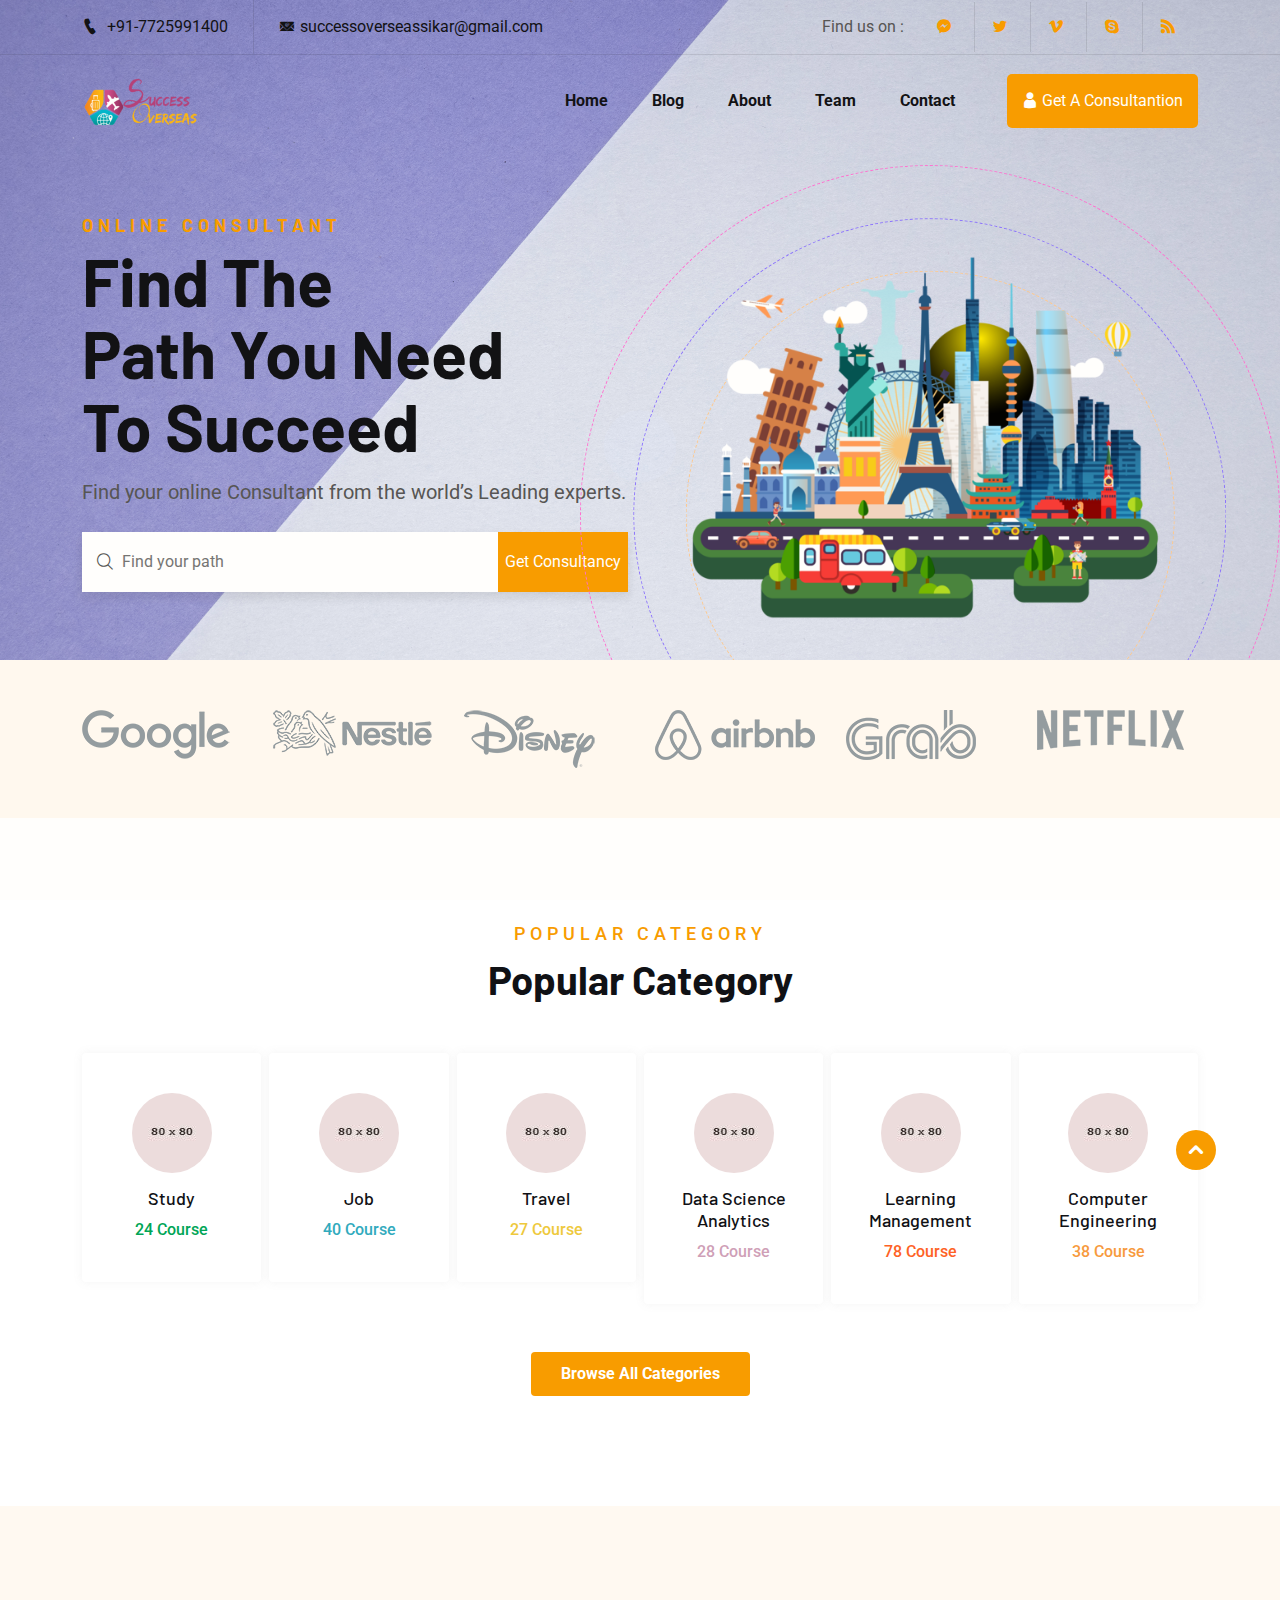
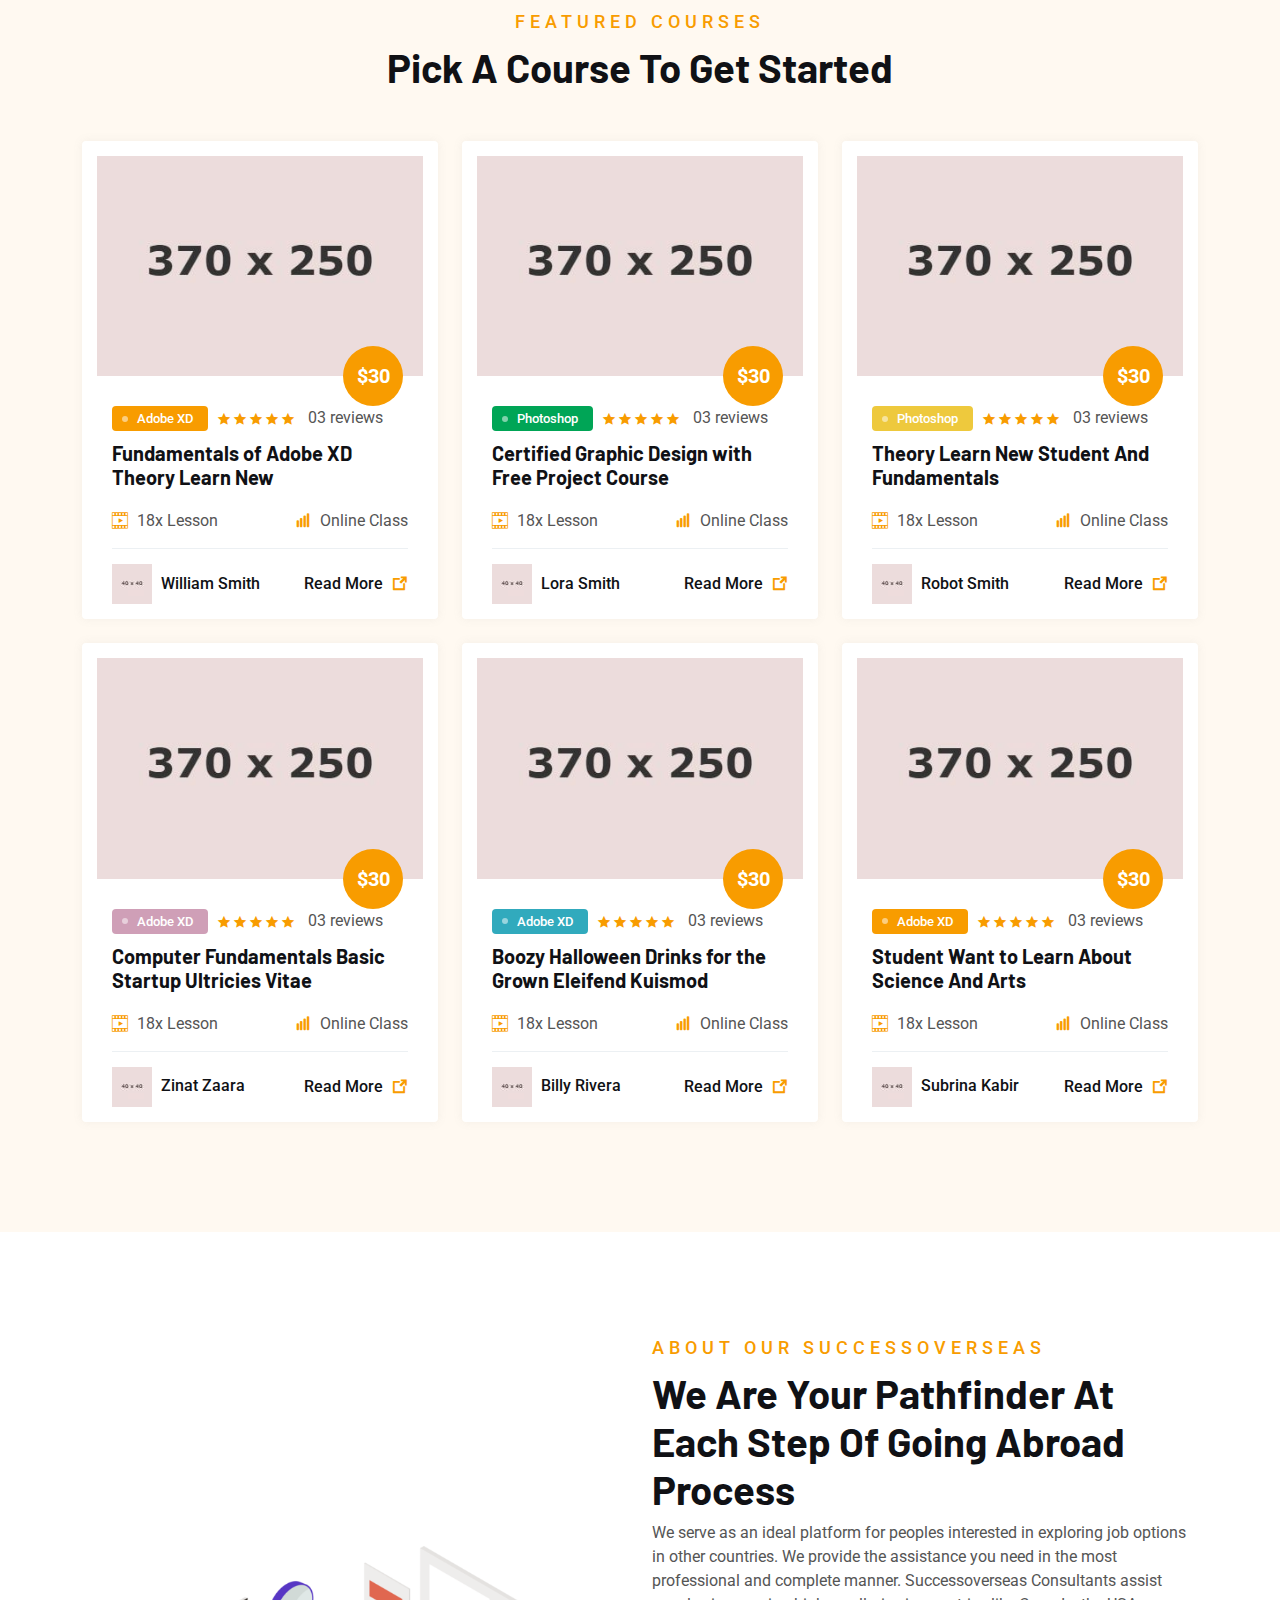
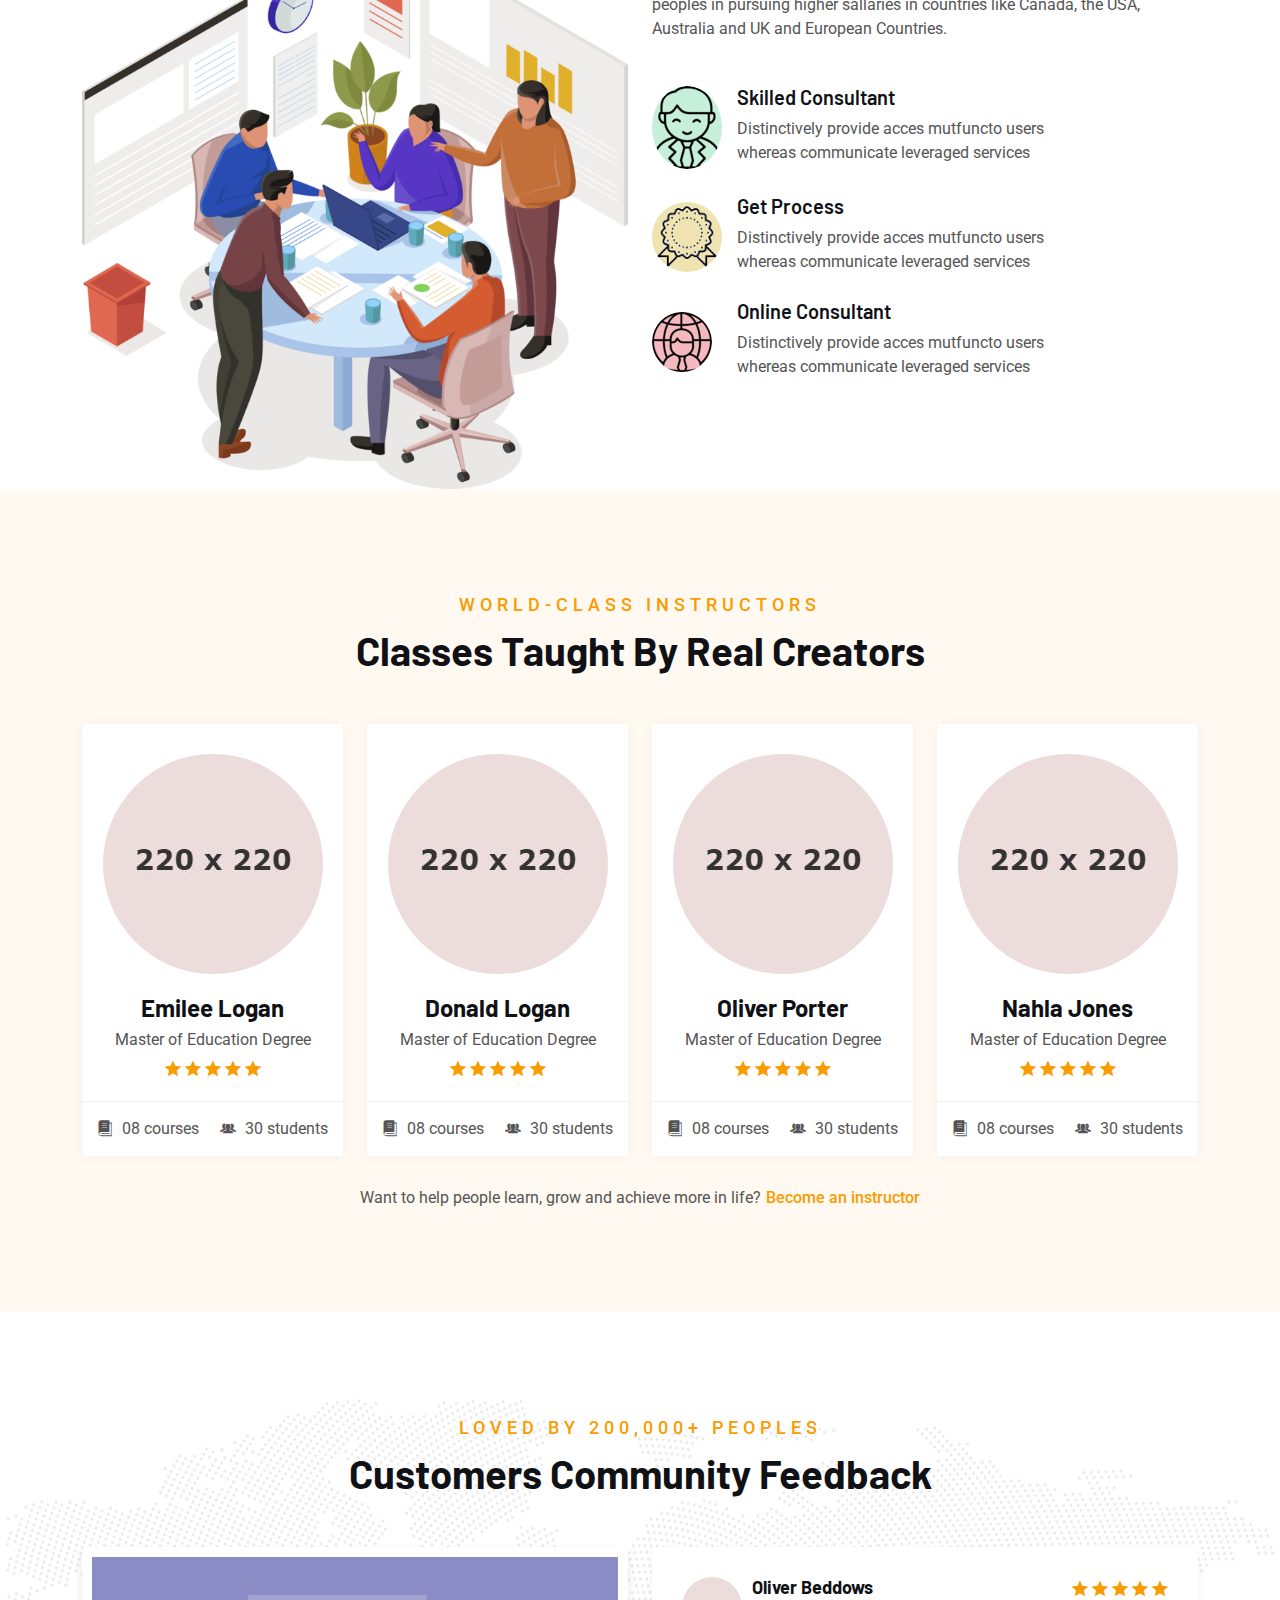
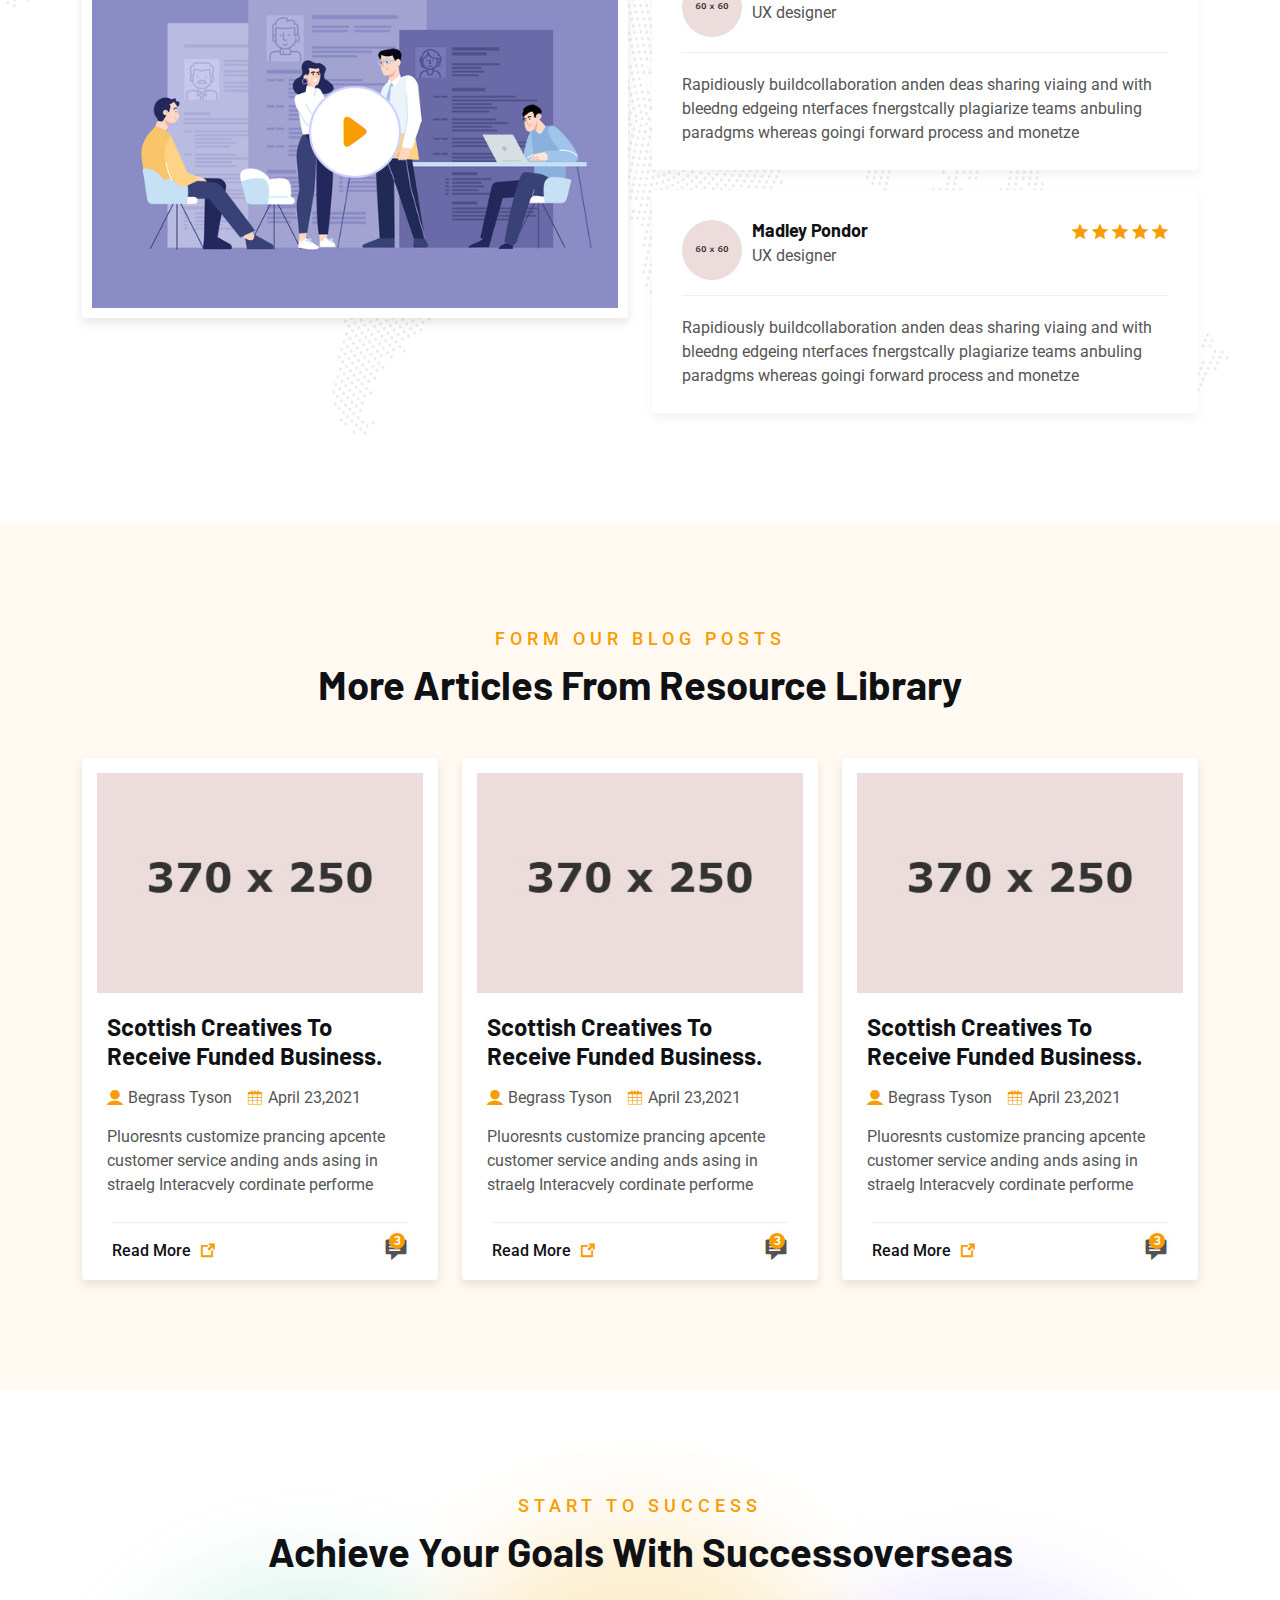
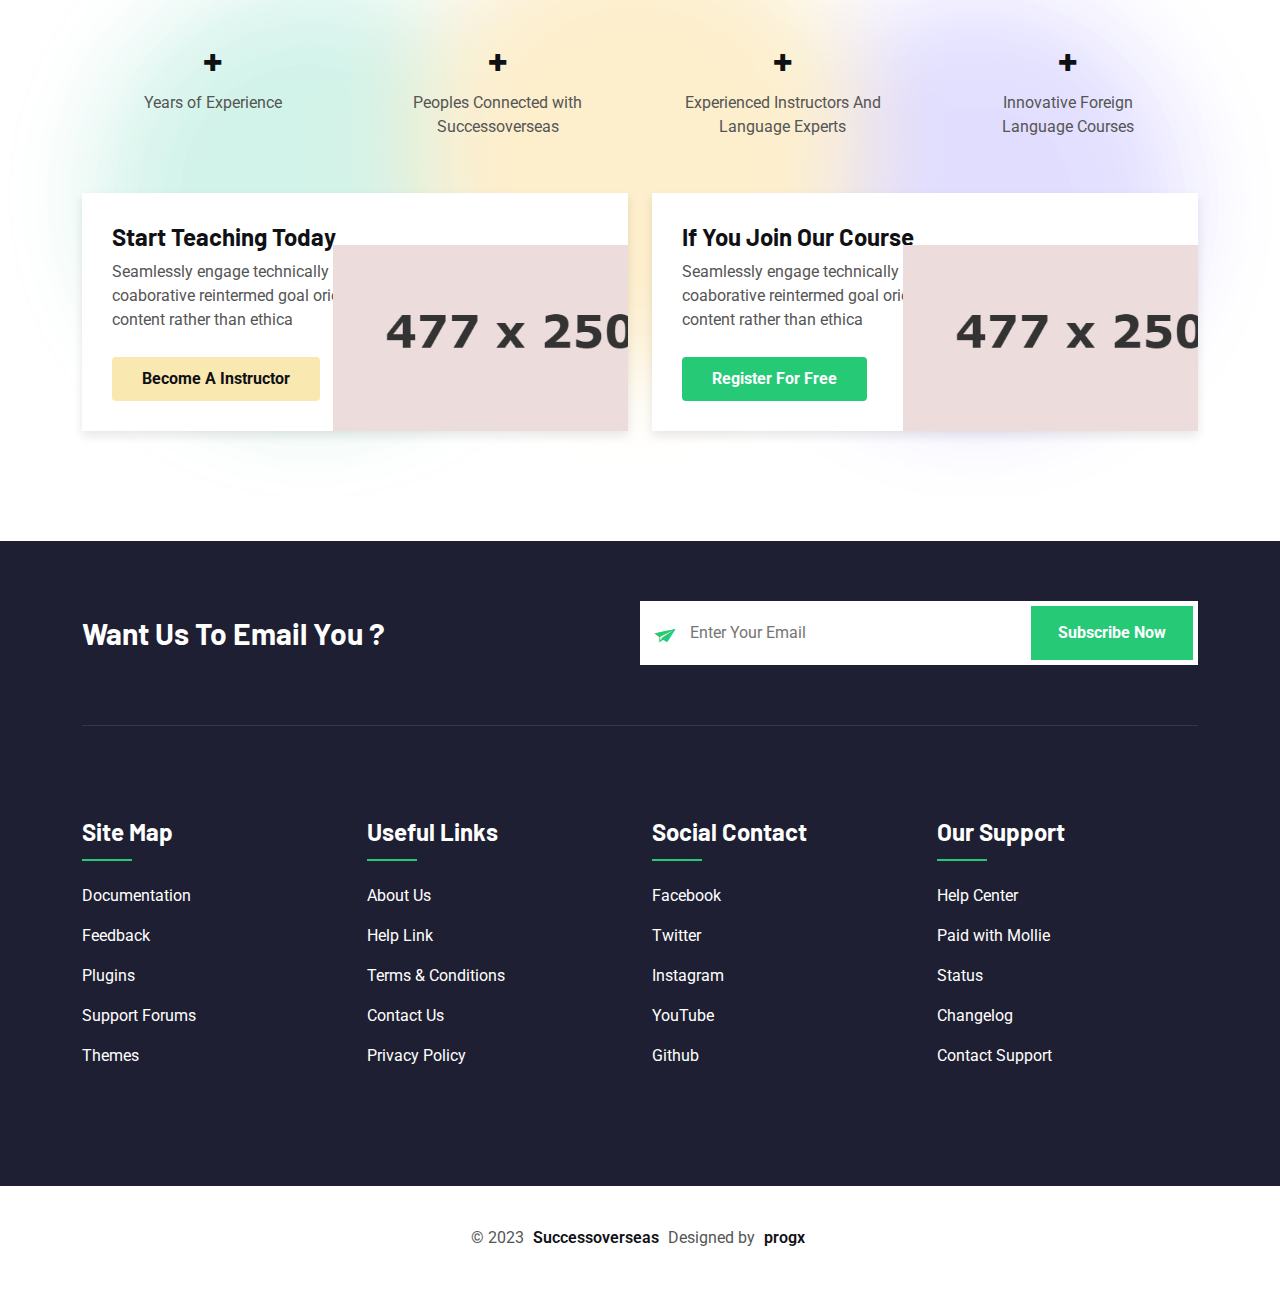
<file: index.html>
<!DOCTYPE html>
<html lang="en">

<head>
    <meta charset="UTF-8">
    <meta http-equiv="X-UA-Compatible" content="IE=edge">
    <meta name="viewport" content="width=device-width, initial-scale=1.0">
    <title>Successoverseas</title>
    <link rel="shortcut icon" href="assets/images/x-icon.png" type="image/x-icon">

    <link rel="stylesheet" href="assets/css/animate.css">
    <link rel="stylesheet" href="assets/css/bootstrap.min.css">
    <link rel="stylesheet" href="assets/css/icofont.min.css">
    <link rel="stylesheet" href="assets/css/swiper.min.css">
    <link rel="stylesheet" href="assets/css/lightcase.css">
    <link rel="stylesheet" href="assets/css/style.css">
</head>

<body>

    <!-- preloader start here -->
    <div class="preloader">
        <div class="preloader-inner">
            <div class="preloader-icon">
                <span></span>
                <span></span>
            </div>
        </div>
    </div>
    <!-- preloader ending here -->


    <!-- scrollToTop start here -->
    <a href="#" class="scrollToTop"><i class="icofont-rounded-up"></i></a>
    <!-- scrollToTop ending here -->


    <!-- header section start here -->
    <header class="header-section">
        <div class="header-top">
            <div class="container">
                <div class="header-top-area">
                    <ul class="lab-ul left">
                        <li>
                            <a href="callto:+91-7725991400"><i class="icofont-ui-call"></i> +91-7725991400 </a>
                        </li>
                        <li>
                            <a href="mailto:successoverseassikar@gmail.com">
                                <i class="icofont-email"></i>successoverseassikar@gmail.com
                            </a>
                        </li>
                    </ul>
                    <ul class="lab-ul social-icons d-flex align-items-center">
                        <li>
                            <p>Find us on : </p>
                        </li>
                        <li><a href="#" class="fb"><i class="icofont-facebook-messenger"></i></a></li>
                        <li><a href="#" class="twitter"><i class="icofont-twitter"></i></a></li>
                        <li><a href="#" class="vimeo"><i class="icofont-vimeo"></i></a></li>
                        <li><a href="#" class="skype"><i class="icofont-skype"></i></a></li>
                        <li><a href="#" class="rss"><i class="icofont-rss-feed"></i></a></li>
                    </ul>
                </div>
            </div>
        </div>
        <div class="header-bottom">
            <div class="container">
                <div class="header-wrapper">
                    <div class="logo">
                        <a href="index.html"><img src="assets/images/logo/01.png" alt="logo"></a>
                    </div>
                    <div class="menu-area">
                        <div class="menu">
                            <ul class="lab-ul">
                                <li>
                                    <a href="index.html">Home</a>
                                </li>

                                <li>
                                    <a href="blog.html">Blog</a>
                                </li>
                                <li>
                                    <a href="about.html">About</a>
                                </li>
                                <li>
                                    <a href="team.html">Team</a>
                                </li>
                                
                                <li><a href="contact.html">Contact</a></li>
                            </ul>
                        </div>

                        <a href="getConsult.html" class="login"><i class="icofont-user"></i> <span>Get A Consultantion</span> </a>

                        <!-- toggle icons -->
                        <div class="header-bar d-lg-none">
                            <span></span>
                            <span></span>
                            <span></span>
                        </div>
                        <div class="ellepsis-bar d-lg-none">
                            <i class="icofont-info-square"></i>
                        </div>
                    </div>
                </div>
            </div>
        </div>
    </header>
    <!-- header section ending here -->


    <!-- banner section start here -->
    <section class="banner-section style-1">
        <div class="container">
            <div class="section-wrapper">
                <div class="row align-items-center">
                    <div class="col-xxl-5 col-xl-6 col-lg-10">
                        <div class="banner-content">
                            <h6 class="subtitle text-uppercase fw-medium">Online Consultant</h6>
                            <h2 class="title"><span class="d-lg-block">Find The</span> Path You Need <span
                                    class="d-lg-block">To Succeed</span></h2>
                            <p class="desc">Find your online Consultant from the world’s Leading experts.</p>
                            <form action="/">
                                <div class="banner-icon">
                                    <i class="icofont-search"></i>
                                </div>
                                <input type="text" placeholder="Find your path">
                                <button type="submit">Get Consultancy</button>
                            </form>
                            <!-- <div class="banner-catagory d-flex flex-wrap">
                                <p>Most Popular : </p>
                                <ul class="lab-ul d-flex flex-wrap">
                                    <li><a href="#">Figma</a></li>
                                    <li><a href="#">Adobe XD</a></li>
                                    <li><a href="#">illustration</a></li>
                                    <li><a href="#">Photoshop</a></li>
                                </ul>
                            </div> -->
                        </div>
                    </div>
                    <div class="col-xxl-7 col-xl-6">
                        <div class="banner-thumb">
                            <img src="assets/images/banner/01.png" alt="img">
                        </div>
                    </div>
                </div>
            </div>
        </div>
        <div class="all-shapes"></div>
        <div class="cbs-content-list d-none">
            <ul class="lab-ul">
                <li class="ccl-shape shape-1"><a href="#">16M Peoples Happy</a></li>
                <!-- <li class="ccl-shape shape-2"><a href="#">130K+ Total Courses</a></li> -->
                <li class="ccl-shape shape-2"><a href="#">89% Successful Peoples</a></li>
                <li class="ccl-shape shape-4"><a href="#">23M+ Customers</a></li>
                <li class="ccl-shape shape-5"><a href="#">36+ Languages</a></li>
            </ul>
        </div>
    </section>
    <!-- banner section ending here -->


    <!-- sponsor section start here -->
    <div class="sponsor-section section-bg">
        <div class="container">
            <div class="section-wrapper">
                <div class="sponsor-slider">
                    <div class="swiper-wrapper">
                        <div class="swiper-slide">
                            <div class="sponsor-iten">
                                <div class="sponsor-thumb">
                                    <img src="assets/images/sponsor/01.png" alt="sponsor">
                                </div>
                            </div>
                        </div>
                        <div class="swiper-slide">
                            <div class="sponsor-iten">
                                <div class="sponsor-thumb">
                                    <img src="assets/images/sponsor/02.png" alt="sponsor">
                                </div>
                            </div>
                        </div>
                        <div class="swiper-slide">
                            <div class="sponsor-iten">
                                <div class="sponsor-thumb">
                                    <img src="assets/images/sponsor/03.png" alt="sponsor">
                                </div>
                            </div>
                        </div>
                        <div class="swiper-slide">
                            <div class="sponsor-iten">
                                <div class="sponsor-thumb">
                                    <img src="assets/images/sponsor/04.png" alt="sponsor">
                                </div>
                            </div>
                        </div>
                        <div class="swiper-slide">
                            <div class="sponsor-iten">
                                <div class="sponsor-thumb">
                                    <img src="assets/images/sponsor/05.png" alt="sponsor">
                                </div>
                            </div>
                        </div>
                        <div class="swiper-slide">
                            <div class="sponsor-iten">
                                <div class="sponsor-thumb">
                                    <img src="assets/images/sponsor/06.png" alt="sponsor">
                                </div>
                            </div>
                        </div>
                    </div>
                </div>
            </div>
        </div>
    </div>
    <!-- sponsor section ending here -->


    <!-- category section start here -->
    <div class="category-section padding-tb">
        <div class="container">
            <div class="section-header text-center">
                <span class="subtitle">Popular Category</span>
                <h2 class="title">Popular Category</h2>
            </div>
            <div class="section-wrapper">
                <div class="row g-2 justify-content-center row-cols-xl-6 row-cols-md-3 row-cols-sm-2 row-cols-1">
                    <div class="col">
                        <div class="category-item text-center">
                            <div class="category-inner">
                                <div class="category-thumb">
                                    <img src="assets/images/category/icon/01.jpg" alt="category">
                                </div>
                                <div class="category-content">
                                    <a href="course.html">
                                        <h6> Study</h6>
                                    </a>
                                    <span>24 Course</span>
                                </div>
                            </div>
                        </div>
                    </div>
                    <div class="col">
                        <div class="category-item text-center">
                            <div class="category-inner">
                                <div class="category-thumb">
                                    <img src="assets/images/category/icon/02.jpg" alt="category">
                                </div>
                                <div class="category-content">
                                    <a href="course.html">
                                        <h6>Job</h6>
                                    </a>
                                    <span>40 Course</span>
                                </div>
                            </div>
                        </div>
                    </div>
                    <div class="col">
                        <div class="category-item text-center">
                            <div class="category-inner">
                                <div class="category-thumb">
                                    <img src="assets/images/category/icon/03.jpg" alt="category">
                                </div>
                                <div class="category-content">
                                    <a href="course.html">
                                        <h6>Travel</h6>
                                    </a>
                                    <span>27 Course</span>
                                </div>
                            </div>
                        </div>
                    </div>
                    <div class="col">
                        <div class="category-item text-center">
                            <div class="category-inner">
                                <div class="category-thumb">
                                    <img src="assets/images/category/icon/04.jpg" alt="category">
                                </div>
                                <div class="category-content">
                                    <a href="course.html">
                                        <h6>Data Science Analytics</h6>
                                    </a>
                                    <span>28 Course</span>
                                </div>
                            </div>
                        </div>
                    </div>
                    <div class="col">
                        <div class="category-item text-center">
                            <div class="category-inner">
                                <div class="category-thumb">
                                    <img src="assets/images/category/icon/05.jpg" alt="category">
                                </div>
                                <div class="category-content">
                                    <a href="course.html">
                                        <h6>Learning Management</h6>
                                    </a>
                                    <span>78 Course</span>
                                </div>
                            </div>
                        </div>
                    </div>
                    <div class="col">
                        <div class="category-item text-center">
                            <div class="category-inner">
                                <div class="category-thumb">
                                    <img src="assets/images/category/icon/06.jpg" alt="category">
                                </div>
                                <div class="category-content">
                                    <a href="course.html">
                                        <h6>Computer Engineering</h6>
                                    </a>
                                    <span>38 Course</span>
                                </div>
                            </div>
                        </div>
                    </div>
                </div>
                <div class="text-center mt-5">
                    <a href="course.html" class="lab-btn"><span>Browse All Categories</span></a>
                </div>
            </div>
        </div>
    </div>
    <!-- category section start here -->


    <!-- course section start here -->
    <div class="course-section padding-tb section-bg">
        <div class="container">
            <div class="section-header text-center">
                <span class="subtitle">Featured Courses</span>
                <h2 class="title">Pick A Course To Get Started</h2>
            </div>
            <div class="section-wrapper">
                <div class="row g-4 justify-content-center row-cols-xl-3 row-cols-md-2 row-cols-1">
                    <div class="col">
                        <div class="course-item">
                            <div class="course-inner">
                                <div class="course-thumb">
                                    <img src="assets/images/course/01.jpg" alt="course">
                                </div>
                                <div class="course-content">
                                    <div class="course-price">$30</div>
                                    <div class="course-category">
                                        <div class="course-cate">
                                            <a href="#">Adobe XD</a>
                                        </div>
                                        <div class="course-reiew">
                                            <span class="ratting">
                                                <i class="icofont-ui-rating"></i>
                                                <i class="icofont-ui-rating"></i>
                                                <i class="icofont-ui-rating"></i>
                                                <i class="icofont-ui-rating"></i>
                                                <i class="icofont-ui-rating"></i>
                                            </span>
                                            <span class="ratting-count">
                                                03 reviews
                                            </span>
                                        </div>
                                    </div>
                                    <a href="course-single.html">
                                        <h5>Fundamentals of Adobe XD Theory Learn New</h5>
                                    </a>
                                    <div class="course-details">
                                        <div class="couse-count"><i class="icofont-video-alt"></i> 18x Lesson</div>
                                        <div class="couse-topic"><i class="icofont-signal"></i> Online Class</div>
                                    </div>
                                    <div class="course-footer">
                                        <div class="course-author">
                                            <img src="assets/images/course/author/01.jpg" alt="course author">
                                            <a href="team-single.html" class="ca-name">William Smith</a>
                                        </div>
                                        <div class="course-btn">
                                            <a href="course-single.html" class="lab-btn-text">Read More <i
                                                    class="icofont-external-link"></i></a>
                                        </div>
                                    </div>
                                </div>
                            </div>
                        </div>
                    </div>
                    <div class="col">
                        <div class="course-item">
                            <div class="course-inner">
                                <div class="course-thumb">
                                    <img src="assets/images/course/02.jpg" alt="course">
                                </div>
                                <div class="course-content">
                                    <div class="course-price">$30</div>
                                    <div class="course-category">
                                        <div class="course-cate">
                                            <a href="#">Photoshop</a>
                                        </div>
                                        <div class="course-reiew">
                                            <span class="ratting">
                                                <i class="icofont-ui-rating"></i>
                                                <i class="icofont-ui-rating"></i>
                                                <i class="icofont-ui-rating"></i>
                                                <i class="icofont-ui-rating"></i>
                                                <i class="icofont-ui-rating"></i>
                                            </span>
                                            <span class="ratting-count">
                                                03 reviews
                                            </span>
                                        </div>
                                    </div>
                                    <a href="course-single.html">
                                        <h5>Certified Graphic Design with Free Project Course</h5>
                                    </a>
                                    <div class="course-details">
                                        <div class="couse-count"><i class="icofont-video-alt"></i> 18x Lesson</div>
                                        <div class="couse-topic"><i class="icofont-signal"></i> Online Class</div>
                                    </div>
                                    <div class="course-footer">
                                        <div class="course-author">
                                            <img src="assets/images/course/author/02.jpg" alt="course author">
                                            <a href="team-single.html" class="ca-name">Lora Smith</a>
                                        </div>
                                        <div class="course-btn">
                                            <a href="course-single.html" class="lab-btn-text">Read More <i
                                                    class="icofont-external-link"></i></a>
                                        </div>
                                    </div>
                                </div>
                            </div>
                        </div>
                    </div>
                    <div class="col">
                        <div class="course-item">
                            <div class="course-inner">
                                <div class="course-thumb">
                                    <img src="assets/images/course/03.jpg" alt="course">
                                </div>
                                <div class="course-content">
                                    <div class="course-price">$30</div>
                                    <div class="course-category">
                                        <div class="course-cate">
                                            <a href="#">Photoshop</a>
                                        </div>
                                        <div class="course-reiew">
                                            <span class="ratting">
                                                <i class="icofont-ui-rating"></i>
                                                <i class="icofont-ui-rating"></i>
                                                <i class="icofont-ui-rating"></i>
                                                <i class="icofont-ui-rating"></i>
                                                <i class="icofont-ui-rating"></i>
                                            </span>
                                            <span class="ratting-count">
                                                03 reviews
                                            </span>
                                        </div>
                                    </div>
                                    <a href="course-single.html">
                                        <h5>Theory Learn New Student And Fundamentals</h5>
                                    </a>
                                    <div class="course-details">
                                        <div class="couse-count"><i class="icofont-video-alt"></i> 18x Lesson</div>
                                        <div class="couse-topic"><i class="icofont-signal"></i> Online Class</div>
                                    </div>
                                    <div class="course-footer">
                                        <div class="course-author">
                                            <img src="assets/images/course/author/03.jpg" alt="course author">
                                            <a href="team-single.html" class="ca-name">Robot Smith</a>
                                        </div>
                                        <div class="course-btn">
                                            <a href="course-single.html" class="lab-btn-text">Read More <i
                                                    class="icofont-external-link"></i></a>
                                        </div>
                                    </div>
                                </div>
                            </div>
                        </div>
                    </div>
                    <div class="col">
                        <div class="course-item">
                            <div class="course-inner">
                                <div class="course-thumb">
                                    <img src="assets/images/course/04.jpg" alt="course">
                                </div>
                                <div class="course-content">
                                    <div class="course-price">$30</div>
                                    <div class="course-category">
                                        <div class="course-cate">
                                            <a href="#">Adobe XD</a>
                                        </div>
                                        <div class="course-reiew">
                                            <span class="ratting">
                                                <i class="icofont-ui-rating"></i>
                                                <i class="icofont-ui-rating"></i>
                                                <i class="icofont-ui-rating"></i>
                                                <i class="icofont-ui-rating"></i>
                                                <i class="icofont-ui-rating"></i>
                                            </span>
                                            <span class="ratting-count">
                                                03 reviews
                                            </span>
                                        </div>
                                    </div>
                                    <a href="course-single.html">
                                        <h5>Computer Fundamentals Basic Startup Ultricies Vitae</h5>
                                    </a>
                                    <div class="course-details">
                                        <div class="couse-count"><i class="icofont-video-alt"></i> 18x Lesson</div>
                                        <div class="couse-topic"><i class="icofont-signal"></i> Online Class</div>
                                    </div>
                                    <div class="course-footer">
                                        <div class="course-author">
                                            <img src="assets/images/course/author/04.jpg" alt="course author">
                                            <a href="team-single.html" class="ca-name">Zinat Zaara</a>
                                        </div>
                                        <div class="course-btn">
                                            <a href="course-single.html" class="lab-btn-text">Read More <i
                                                    class="icofont-external-link"></i></a>
                                        </div>
                                    </div>
                                </div>
                            </div>
                        </div>
                    </div>
                    <div class="col">
                        <div class="course-item">
                            <div class="course-inner">
                                <div class="course-thumb">
                                    <img src="assets/images/course/05.jpg" alt="course">
                                </div>
                                <div class="course-content">
                                    <div class="course-price">$30</div>
                                    <div class="course-category">
                                        <div class="course-cate">
                                            <a href="#">Adobe XD</a>
                                        </div>
                                        <div class="course-reiew">
                                            <span class="ratting">
                                                <i class="icofont-ui-rating"></i>
                                                <i class="icofont-ui-rating"></i>
                                                <i class="icofont-ui-rating"></i>
                                                <i class="icofont-ui-rating"></i>
                                                <i class="icofont-ui-rating"></i>
                                            </span>
                                            <span class="ratting-count">
                                                03 reviews
                                            </span>
                                        </div>
                                    </div>
                                    <a href="course-single.html">
                                        <h5>Boozy Halloween Drinks for the Grown Eleifend Kuismod</h5>
                                    </a>
                                    <div class="course-details">
                                        <div class="couse-count"><i class="icofont-video-alt"></i> 18x Lesson</div>
                                        <div class="couse-topic"><i class="icofont-signal"></i> Online Class</div>
                                    </div>
                                    <div class="course-footer">
                                        <div class="course-author">
                                            <img src="assets/images/course/author/05.jpg" alt="course author">
                                            <a href="team-single.html" class="ca-name">Billy Rivera</a>
                                        </div>
                                        <div class="course-btn">
                                            <a href="course-single.html" class="lab-btn-text">Read More <i
                                                    class="icofont-external-link"></i></a>
                                        </div>
                                    </div>
                                </div>
                            </div>
                        </div>
                    </div>
                    <div class="col">
                        <div class="course-item">
                            <div class="course-inner">
                                <div class="course-thumb">
                                    <img src="assets/images/course/06.jpg" alt="course">
                                </div>
                                <div class="course-content">
                                    <div class="course-price">$30</div>
                                    <div class="course-category">
                                        <div class="course-cate">
                                            <a href="#">Adobe XD</a>
                                        </div>
                                        <div class="course-reiew">
                                            <span class="ratting">
                                                <i class="icofont-ui-rating"></i>
                                                <i class="icofont-ui-rating"></i>
                                                <i class="icofont-ui-rating"></i>
                                                <i class="icofont-ui-rating"></i>
                                                <i class="icofont-ui-rating"></i>
                                            </span>
                                            <span class="ratting-count">
                                                03 reviews
                                            </span>
                                        </div>
                                    </div>
                                    <a href="course-single.html">
                                        <h5>Student Want to Learn About Science And Arts</h5>
                                    </a>
                                    <div class="course-details">
                                        <div class="couse-count"><i class="icofont-video-alt"></i> 18x Lesson</div>
                                        <div class="couse-topic"><i class="icofont-signal"></i> Online Class</div>
                                    </div>
                                    <div class="course-footer">
                                        <div class="course-author">
                                            <img src="assets/images/course/author/06.jpg" alt="course author">
                                            <a href="team-single.html" class="ca-name">Subrina Kabir</a>
                                        </div>
                                        <div class="course-btn">
                                            <a href="course-single.html" class="lab-btn-text">Read More <i
                                                    class="icofont-external-link"></i></a>
                                        </div>
                                    </div>
                                </div>
                            </div>
                        </div>
                    </div>
                </div>
            </div>
        </div>
    </div>
    <!-- course section ending here -->


    <!-- abouts section start here -->
    <div class="about-section">
        <div class="container">
            <div class="row justify-content-center row-cols-xl-2 row-cols-1 align-items-end flex-row-reverse">
                <div class="col">
                    <div class="about-right padding-tb">
                        <div class="section-header">
                            <span class="subtitle">About Our Successoverseas</span>
                            <h2 class="title">We Are Your Pathfinder At Each Step Of Going Abroad Process</h2>
                            <p>We serve as an ideal platform for peoples interested in exploring job options in other countries. We provide the assistance you need in the most professional and complete manner. 

                                Successoverseas Consultants assist peoples in pursuing higher sallaries in countries like Canada, the USA, Australia and UK and European Countries.</p>
                        </div>
                        <div class="section-wrapper">
                            <ul class="lab-ul">
                                <li>
                                    <div class="sr-left">
                                        <img src="assets/images/about/icon/01.png" alt="about icon">
                                    </div>
                                    <div class="sr-right">
                                        <h5>Skilled Consultant</h5>
                                        <p>Distinctively provide acces mutfuncto users whereas communicate leveraged
                                            services</p>
                                    </div>
                                </li>
                                <li>
                                    <div class="sr-left">
                                        <img src="assets/images/about/icon/02.png" alt="about icon">
                                    </div>
                                    <div class="sr-right">
                                        <h5>Get Process</h5>
                                        <p>Distinctively provide acces mutfuncto users whereas communicate leveraged
                                            services</p>
                                    </div>
                                </li>
                                <li>
                                    <div class="sr-left">
                                        <img src="assets/images/about/icon/03.png" alt="about icon">
                                    </div>
                                    <div class="sr-right">
                                        <h5>Online Consultant</h5>
                                        <p>Distinctively provide acces mutfuncto users whereas communicate leveraged
                                            services</p>
                                    </div>
                                </li>
                            </ul>
                        </div>
                    </div>
                </div>
                <div class="col">
                    <div class="about-left">
                        <div class="about-thumb">
                            <img src="assets/images/about/01.png" alt="about">
                        </div>
                    </div>
                </div>
            </div>
        </div>
    </div>
    <!-- about section ending here -->


    <!-- Instructors Section Start Here -->
    <div class="instructor-section padding-tb section-bg">
        <div class="container">
            <div class="section-header text-center">
                <span class="subtitle">World-class Instructors</span>
                <h2 class="title">Classes Taught By Real Creators</h2>
            </div>
            <div class="section-wrapper">
                <div class="row g-4 justify-content-center row-cols-1 row-cols-sm-2 row-cols-lg-3 row-cols-xl-4">
                    <div class="col">
                        <div class="instructor-item">
                            <div class="instructor-inner">
                                <div class="instructor-thumb">
                                    <img src="assets/images/instructor/01.jpg" alt="instructor">
                                </div>
                                <div class="instructor-content">
                                    <a href="team-single.html">
                                        <h4>Emilee Logan</h4>
                                    </a>
                                    <p>Master of Education Degree</p>
                                    <span class="ratting">
                                        <i class="icofont-ui-rating"></i>
                                        <i class="icofont-ui-rating"></i>
                                        <i class="icofont-ui-rating"></i>
                                        <i class="icofont-ui-rating"></i>
                                        <i class="icofont-ui-rating"></i>
                                    </span>
                                </div>
                            </div>
                            <div class="instructor-footer">
                                <ul class="lab-ul d-flex flex-wrap justify-content-between align-items-center">
                                    <li><i class="icofont-book-alt"></i> 08 courses</li>
                                    <li><i class="icofont-users-alt-3"></i> 30 students</li>
                                </ul>
                            </div>
                        </div>
                    </div>
                    <div class="col">
                        <div class="instructor-item">
                            <div class="instructor-inner">
                                <div class="instructor-thumb">
                                    <img src="assets/images/instructor/02.jpg" alt="instructor">
                                </div>
                                <div class="instructor-content">
                                    <a href="team-single.html">
                                        <h4>Donald Logan</h4>
                                    </a>
                                    <p>Master of Education Degree</p>
                                    <span class="ratting">
                                        <i class="icofont-ui-rating"></i>
                                        <i class="icofont-ui-rating"></i>
                                        <i class="icofont-ui-rating"></i>
                                        <i class="icofont-ui-rating"></i>
                                        <i class="icofont-ui-rating"></i>
                                    </span>
                                </div>
                            </div>
                            <div class="instructor-footer">
                                <ul class="lab-ul d-flex flex-wrap justify-content-between align-items-center">
                                    <li><i class="icofont-book-alt"></i> 08 courses</li>
                                    <li><i class="icofont-users-alt-3"></i> 30 students</li>
                                </ul>
                            </div>
                        </div>
                    </div>
                    <div class="col">
                        <div class="instructor-item">
                            <div class="instructor-inner">
                                <div class="instructor-thumb">
                                    <img src="assets/images/instructor/03.jpg" alt="instructor">
                                </div>
                                <div class="instructor-content">
                                    <a href="team-single.html">
                                        <h4>Oliver Porter</h4>
                                    </a>
                                    <p>Master of Education Degree</p>
                                    <span class="ratting">
                                        <i class="icofont-ui-rating"></i>
                                        <i class="icofont-ui-rating"></i>
                                        <i class="icofont-ui-rating"></i>
                                        <i class="icofont-ui-rating"></i>
                                        <i class="icofont-ui-rating"></i>
                                    </span>
                                </div>
                            </div>
                            <div class="instructor-footer">
                                <ul class="lab-ul d-flex flex-wrap justify-content-between align-items-center">
                                    <li><i class="icofont-book-alt"></i> 08 courses</li>
                                    <li><i class="icofont-users-alt-3"></i> 30 students</li>
                                </ul>
                            </div>
                        </div>
                    </div>
                    <div class="col">
                        <div class="instructor-item">
                            <div class="instructor-inner">
                                <div class="instructor-thumb">
                                    <img src="assets/images/instructor/04.jpg" alt="instructor">
                                </div>
                                <div class="instructor-content">
                                    <a href="team-single.html">
                                        <h4>Nahla Jones</h4>
                                    </a>
                                    <p>Master of Education Degree</p>
                                    <span class="ratting">
                                        <i class="icofont-ui-rating"></i>
                                        <i class="icofont-ui-rating"></i>
                                        <i class="icofont-ui-rating"></i>
                                        <i class="icofont-ui-rating"></i>
                                        <i class="icofont-ui-rating"></i>
                                    </span>
                                </div>
                            </div>
                            <div class="instructor-footer">
                                <ul class="lab-ul d-flex flex-wrap justify-content-between align-items-center">
                                    <li><i class="icofont-book-alt"></i> 08 courses</li>
                                    <li><i class="icofont-users-alt-3"></i> 30 students</li>
                                </ul>
                            </div>
                        </div>
                    </div>
                </div>
                <div class="text-center footer-btn">
                    <p>Want to help people learn, grow and achieve more in life?<a href="team.html">Become an
                            instructor</a></p>
                </div>
            </div>
        </div>
    </div>
    <!-- Instructors Section Ending Here -->


    <!-- student feedbak section start here -->
    <div class="student-feedbak-section padding-tb shape-img">
        <div class="container">
            <div class="section-header text-center">
                <span class="subtitle">Loved by 200,000+ peoples</span>
                <h2 class="title">Customers Community Feedback</h2>
            </div>
            <div class="section-wrapper">
                <div class="row justify-content-center row-cols-lg-2 row-cols-1">
                    <div class="col">
                        <div class="sf-left">
                            <div class="sfl-thumb">
                                <img src="assets/images/feedback/01.jpg" alt="student feedback">
                                <a href="https://www.youtube-nocookie.com/embed/jP649ZHA8Tg" class="video-button"
                                    data-rel="lightcase"><i class="icofont-ui-play"></i></a>
                            </div>
                        </div>
                    </div>
                    <div class="col">
                        <div class="stu-feed-item">
                            <div class="stu-feed-inner">
                                <div class="stu-feed-top">
                                    <div class="sft-left">
                                        <div class="sftl-thumb">
                                            <img src="assets/images/feedback/student/01.jpg" alt="student feedback">
                                        </div>
                                        <div class="sftl-content">
                                            <a href="#">
                                                <h6>Oliver Beddows</h6>
                                            </a>
                                            <span>UX designer</span>
                                        </div>
                                    </div>
                                    <div class="sft-right">
                                        <span class="ratting">
                                            <i class="icofont-ui-rating"></i>
                                            <i class="icofont-ui-rating"></i>
                                            <i class="icofont-ui-rating"></i>
                                            <i class="icofont-ui-rating"></i>
                                            <i class="icofont-ui-rating"></i>
                                        </span>
                                    </div>
                                </div>
                                <div class="stu-feed-bottom">
                                    <p>Rapidiously buildcollaboration anden deas sharing viaing and with bleedng edgeing
                                        nterfaces fnergstcally plagiarize teams anbuling paradgms whereas goingi forward
                                        process and monetze</p>
                                </div>
                            </div>
                        </div>
                        <div class="stu-feed-item">
                            <div class="stu-feed-inner">
                                <div class="stu-feed-top">
                                    <div class="sft-left">
                                        <div class="sftl-thumb">
                                            <img src="assets/images/feedback/student/02.jpg" alt="student feedback">
                                        </div>
                                        <div class="sftl-content">
                                            <a href="#">
                                                <h6>Madley Pondor</h6>
                                            </a>
                                            <span>UX designer</span>
                                        </div>
                                    </div>
                                    <div class="sft-right">
                                        <span class="ratting">
                                            <i class="icofont-ui-rating"></i>
                                            <i class="icofont-ui-rating"></i>
                                            <i class="icofont-ui-rating"></i>
                                            <i class="icofont-ui-rating"></i>
                                            <i class="icofont-ui-rating"></i>
                                        </span>
                                    </div>
                                </div>
                                <div class="stu-feed-bottom">
                                    <p>Rapidiously buildcollaboration anden deas sharing viaing and with bleedng edgeing
                                        nterfaces fnergstcally plagiarize teams anbuling paradgms whereas goingi forward
                                        process and monetze</p>
                                </div>
                            </div>
                        </div>
                    </div>
                </div>
            </div>
        </div>
    </div>
    <!-- student feedbak section ending here -->


    <!-- blog section start here -->
    <div class="blog-section padding-tb section-bg">
        <div class="container">
            <div class="section-header text-center">
                <span class="subtitle">FORM OUR BLOG POSTS</span>
                <h2 class="title">More Articles From Resource Library</h2>
            </div>
            <div class="section-wrapper">
                <div class="row row-cols-1 row-cols-md-2 row-cols-xl-3 justify-content-center g-4">
                    <div class="col">
                        <div class="post-item">
                            <div class="post-inner">
                                <div class="post-thumb">
                                    <a href="blog-single.html"><img src="assets/images/blog/01.jpg"
                                            alt="blog thumb"></a>
                                </div>
                                <div class="post-content">
                                    <a href="blog-single.html">
                                        <h4>Scottish Creatives To Receive Funded Business.</h4>
                                    </a>
                                    <div class="meta-post">
                                        <ul class="lab-ul">
                                            <li><i class="icofont-ui-user"></i>Begrass Tyson</li>
                                            <li><i class="icofont-calendar"></i>April 23,2021</li>
                                        </ul>
                                    </div>
                                    <p>Pluoresnts customize prancing apcente customer service anding ands asing in
                                        straelg Interacvely cordinate performe</p>
                                </div>
                                <div class="post-footer">
                                    <div class="pf-left">
                                        <a href="blog-single.html" class="lab-btn-text">Read more <i
                                                class="icofont-external-link"></i></a>
                                    </div>
                                    <div class="pf-right">
                                        <i class="icofont-comment"></i>
                                        <span class="comment-count">3</span>
                                    </div>
                                </div>
                            </div>
                        </div>
                    </div>
                    <div class="col">
                        <div class="post-item">
                            <div class="post-inner">
                                <div class="post-thumb">
                                    <a href="blog-single.html"><img src="assets/images/blog/02.jpg"
                                            alt="blog thumb"></a>
                                </div>
                                <div class="post-content">
                                    <a href="blog-single.html">
                                        <h4>Scottish Creatives To Receive Funded Business.</h4>
                                    </a>
                                    <div class="meta-post">
                                        <ul class="lab-ul">
                                            <li><i class="icofont-ui-user"></i>Begrass Tyson</li>
                                            <li><i class="icofont-calendar"></i>April 23,2021</li>
                                        </ul>
                                    </div>
                                    <p>Pluoresnts customize prancing apcente customer service anding ands asing in
                                        straelg Interacvely cordinate performe</p>
                                </div>
                                <div class="post-footer">
                                    <div class="pf-left">
                                        <a href="blog-single.html" class="lab-btn-text">Read more <i
                                                class="icofont-external-link"></i></a>
                                    </div>
                                    <div class="pf-right">
                                        <i class="icofont-comment"></i>
                                        <span class="comment-count">3</span>
                                    </div>
                                </div>
                            </div>
                        </div>
                    </div>
                    <div class="col">
                        <div class="post-item">
                            <div class="post-inner">
                                <div class="post-thumb">
                                    <a href="blog-single.html"><img src="assets/images/blog/03.jpg"
                                            alt="blog thumb"></a>
                                </div>
                                <div class="post-content">
                                    <a href="blog-single.html">
                                        <h4>Scottish Creatives To Receive Funded Business.</h4>
                                    </a>
                                    <div class="meta-post">
                                        <ul class="lab-ul">
                                            <li><i class="icofont-ui-user"></i>Begrass Tyson</li>
                                            <li><i class="icofont-calendar"></i>April 23,2021</li>
                                        </ul>
                                    </div>
                                    <p>Pluoresnts customize prancing apcente customer service anding ands asing in
                                        straelg Interacvely cordinate performe</p>
                                </div>
                                <div class="post-footer">
                                    <div class="pf-left">
                                        <a href="blog-single.html" class="lab-btn-text">Read more <i
                                                class="icofont-external-link"></i></a>
                                    </div>
                                    <div class="pf-right">
                                        <i class="icofont-comment"></i>
                                        <span class="comment-count">3</span>
                                    </div>
                                </div>
                            </div>
                        </div>
                    </div>
                </div>
            </div>
        </div>
    </div>
    <!-- blog section ending here -->


    <!-- Achievement section start here -->
    <div class="achievement-section padding-tb">
        <div class="container">
            <div class="section-header text-center">
                <span class="subtitle">START TO SUCCESS</span>
                <h2 class="title">Achieve Your Goals With Successoverseas</h2>
            </div>
            <div class="section-wrapper">
                <div class="counter-part mb-4">
                    <div class="row g-4 row-cols-lg-4 row-cols-sm-2 row-cols-1 justify-content-center">
                        <div class="col">
                            <div class="count-item">
                                <div class="count-inner">
                                    <div class="count-content">
                                        <h2><span class="count" data-to="30" data-speed="1500"></span><span>+</span>
                                        </h2>
                                        <p>Years of Experience</p>
                                    </div>
                                </div>
                            </div>
                        </div>
                        <div class="col">
                            <div class="count-item">
                                <div class="count-inner">
                                    <div class="count-content">
                                        <h2><span class="count" data-to="3080" data-speed="1500"></span><span>+</span>
                                        </h2>
                                        <p>Peoples Connected with Successoverseas</p>
                                    </div>
                                </div>
                            </div>
                        </div>
                        <div class="col">
                            <div class="count-item">
                                <div class="count-inner">
                                    <div class="count-content">
                                        <h2><span class="count" data-to="330" data-speed="1500"></span><span>+</span>
                                        </h2>
                                        <p>Experienced Instructors And Language Experts</p>
                                    </div>
                                </div>
                            </div>
                        </div>
                        <div class="col">
                            <div class="count-item">
                                <div class="count-inner">
                                    <div class="count-content">
                                        <h2><span class="count" data-to="2300" data-speed="1500"></span><span>+</span>
                                        </h2>
                                        <p>Innovative Foreign Language Courses</p>
                                    </div>
                                </div>
                            </div>
                        </div>
                    </div>
                </div>
                <div class="achieve-part">
                    <div class="row g-4 row-cols-1 row-cols-lg-2">
                        <div class="col">
                            <div class="achieve-item">
                                <div class="achieve-inner">
                                    <div class="achieve-thumb">
                                        <img src="assets/images/achive/01.png" alt="achieve thumb">
                                    </div>
                                    <div class="achieve-content">
                                        <h4>Start Teaching Today</h4>
                                        <p>Seamlessly engage technically sound coaborative reintermed goal oriented
                                            content rather than ethica</p>
                                        <a href="#" class="lab-btn"><span>Become A Instructor</span></a>
                                    </div>
                                </div>
                            </div>
                        </div>
                        <div class="col">
                            <div class="achieve-item">
                                <div class="achieve-inner">
                                    <div class="achieve-thumb">
                                        <img src="assets/images/achive/02.png" alt="achieve thumb">
                                    </div>
                                    <div class="achieve-content">
                                        <h4>If You Join Our Course</h4>
                                        <p>Seamlessly engage technically sound coaborative reintermed goal oriented
                                            content rather than ethica</p>
                                        <a href="#" class="lab-btn"><span>Register For Free</span></a>
                                    </div>
                                </div>
                            </div>
                        </div>
                    </div>
                </div>
            </div>
        </div>
    </div>
    <!-- Achievement section ending here -->


    <!-- footer -->
    <div class="news-footer-wrap">
        <div class="fs-shape">
            <img src="assets/images/shape-img/03.png" alt="fst" class="fst-1">
            <img src="assets/images/shape-img/04.png" alt="fst" class="fst-2">
        </div>
        <!-- Newsletter Section Start Here -->
        <div class="news-letter">
            <div class="container">
                <div class="section-wrapper">
                    <div class="news-title">
                        <h3>Want Us To Email You ?</h3>
                    </div>
                    <div class="news-form">
                        <form action="/">
                            <div class="nf-list">
                                <input type="email" name="email" placeholder="Enter Your Email">
                                <input type="submit" name="submit" value="Subscribe Now">
                            </div>
                        </form>
                    </div>
                </div>
            </div>
        </div>
        <!-- Newsletter Section Ending Here -->

        <!-- Footer Section Start Here -->
        <footer>
            <div class="footer-top padding-tb pt-0">
                <div class="container">
                    <div class="row g-4 row-cols-xl-4 row-cols-md-2 row-cols-1 justify-content-center">
                        <div class="col">
                            <div class="footer-item">
                                <div class="footer-inner">
                                    <div class="footer-content">
                                        <div class="title">
                                            <h4>Site Map</h4>
                                        </div>
                                        <div class="content">
                                            <ul class="lab-ul">
                                                <li><a href="#">Documentation</a></li>
                                                <li><a href="#">Feedback</a></li>
                                                <li><a href="#">Plugins</a></li>
                                                <li><a href="#">Support Forums</a></li>
                                                <li><a href="#">Themes</a></li>
                                            </ul>
                                        </div>
                                    </div>
                                </div>
                            </div>
                        </div>
                        <div class="col">
                            <div class="footer-item">
                                <div class="footer-inner">
                                    <div class="footer-content">
                                        <div class="title">
                                            <h4>Useful Links</h4>
                                        </div>
                                        <div class="content">
                                            <ul class="lab-ul">
                                                <li><a href="#">About Us</a></li>
                                                <li><a href="#">Help Link</a></li>
                                                <li><a href="#">Terms & Conditions</a></li>
                                                <li><a href="#">Contact Us</a></li>
                                                <li><a href="#">Privacy Policy</a></li>
                                            </ul>
                                        </div>
                                    </div>
                                </div>
                            </div>
                        </div>
                        <div class="col">
                            <div class="footer-item">
                                <div class="footer-inner">
                                    <div class="footer-content">
                                        <div class="title">
                                            <h4>Social Contact</h4>
                                        </div>
                                        <div class="content">
                                            <ul class="lab-ul">
                                                <li><a href="#">Facebook</a></li>
                                                <li><a href="#">Twitter</a></li>
                                                <li><a href="#">Instagram</a></li>
                                                <li><a href="#">YouTube</a></li>
                                                <li><a href="#">Github</a></li>
                                            </ul>
                                        </div>
                                    </div>
                                </div>
                            </div>
                        </div>
                        <div class="col">
                            <div class="footer-item">
                                <div class="footer-inner">
                                    <div class="footer-content">
                                        <div class="title">
                                            <h4>Our Support</h4>
                                        </div>
                                        <div class="content">
                                            <ul class="lab-ul">
                                                <li><a href="#">Help Center</a></li>
                                                <li><a href="#">Paid with Mollie</a></li>
                                                <li><a href="#">Status</a></li>
                                                <li><a href="#">Changelog</a></li>
                                                <li><a href="#">Contact Support</a></li>
                                            </ul>
                                        </div>
                                    </div>
                                </div>
                            </div>
                        </div>
                    </div>
                </div>
            </div>
            <div class="footer-bottom style-2">
                <div class="container">
                    <div class="section-wrapper">
                        <p>&copy; 2023 <a href="index.html">Successoverseas</a> Designed by 
                            <a href="http://progx.io/" target="_blank">progx</a> </p>
                    </div>
                </div>
            </div>
        </footer>
        <!-- Footer Section Ending Here -->
    </div>
    <!-- footer -->


    <script src="assets/js/jquery.js"></script>
    <script src="assets/js/bootstrap.min.js"></script>
    <script src="assets/js/swiper.min.js"></script>
    <script src="assets/js/progress.js"></script>
    <script src="assets/js/lightcase.js"></script>
    <script src="assets/js/counter-up.js"></script>
    <script src="assets/js/isotope.pkgd.js"></script>
    <script src="assets/js/functions.js"></script>

</body>

</html>
</file>
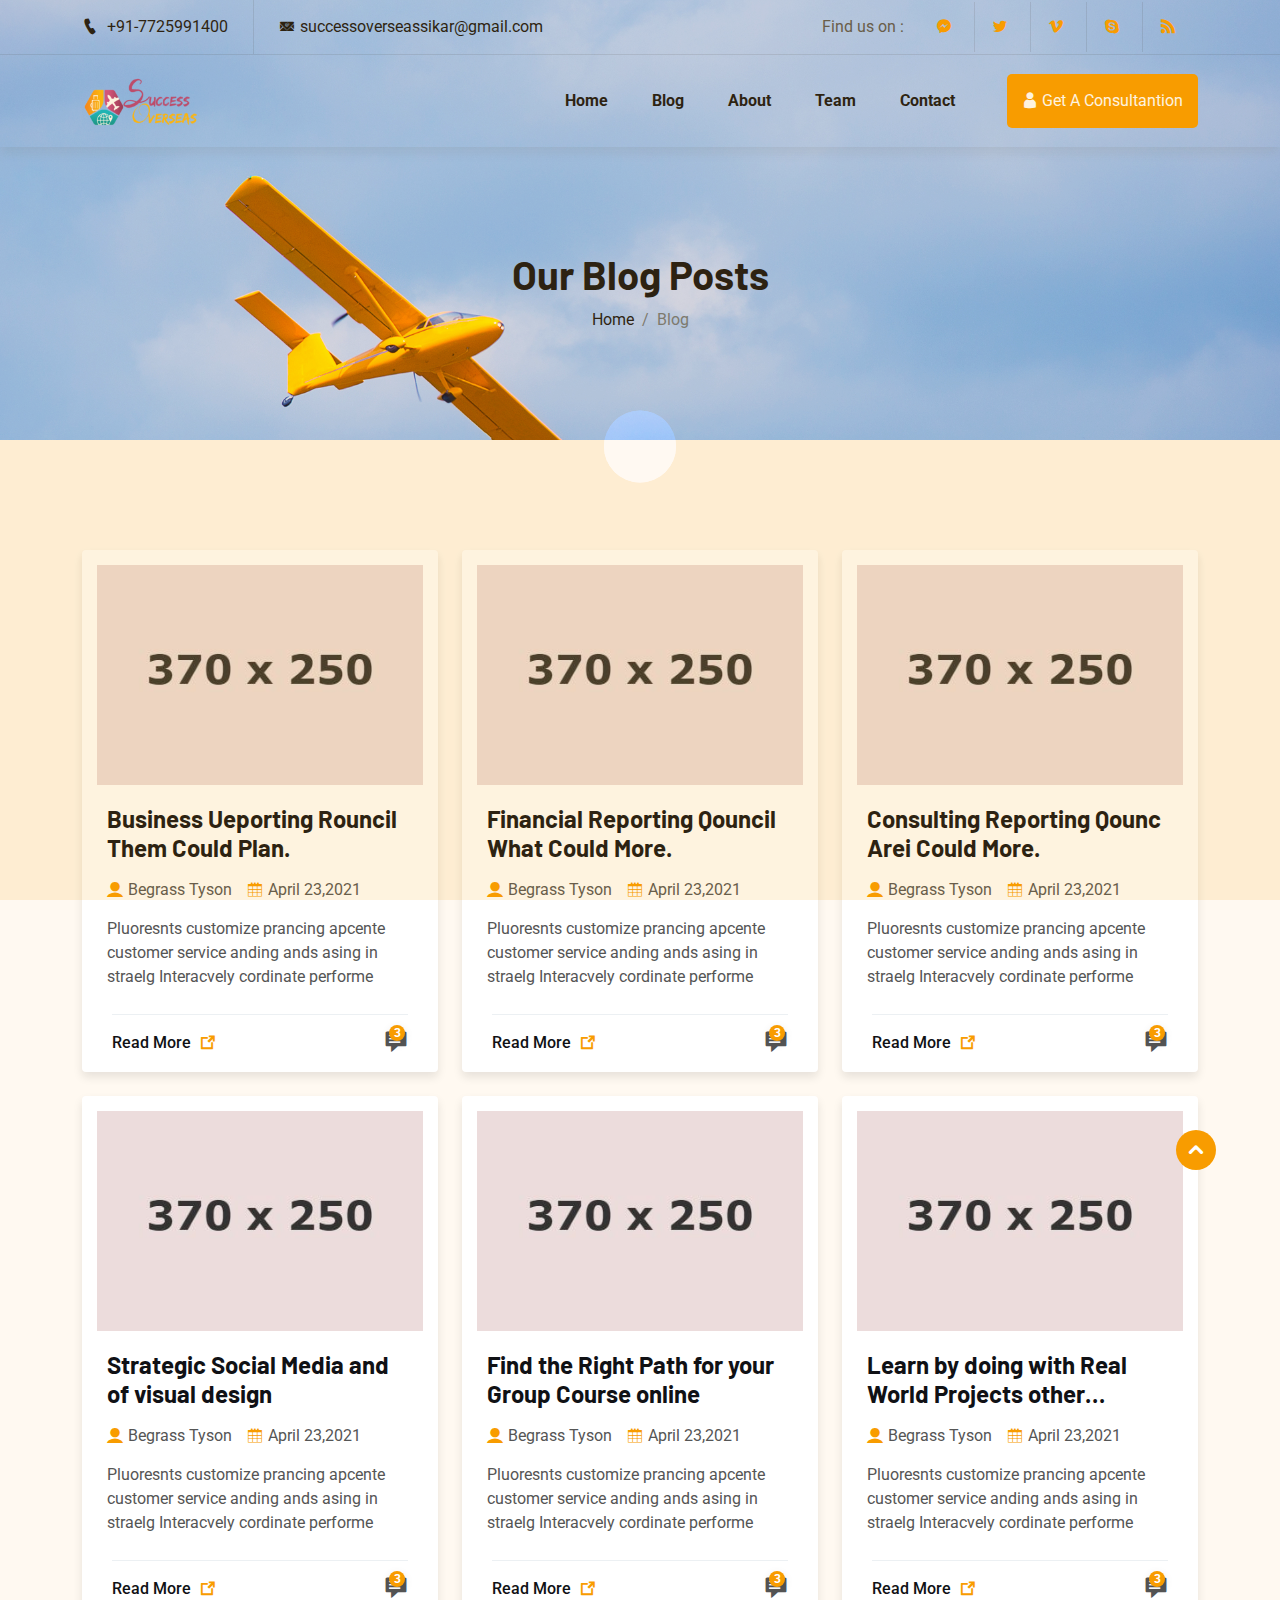
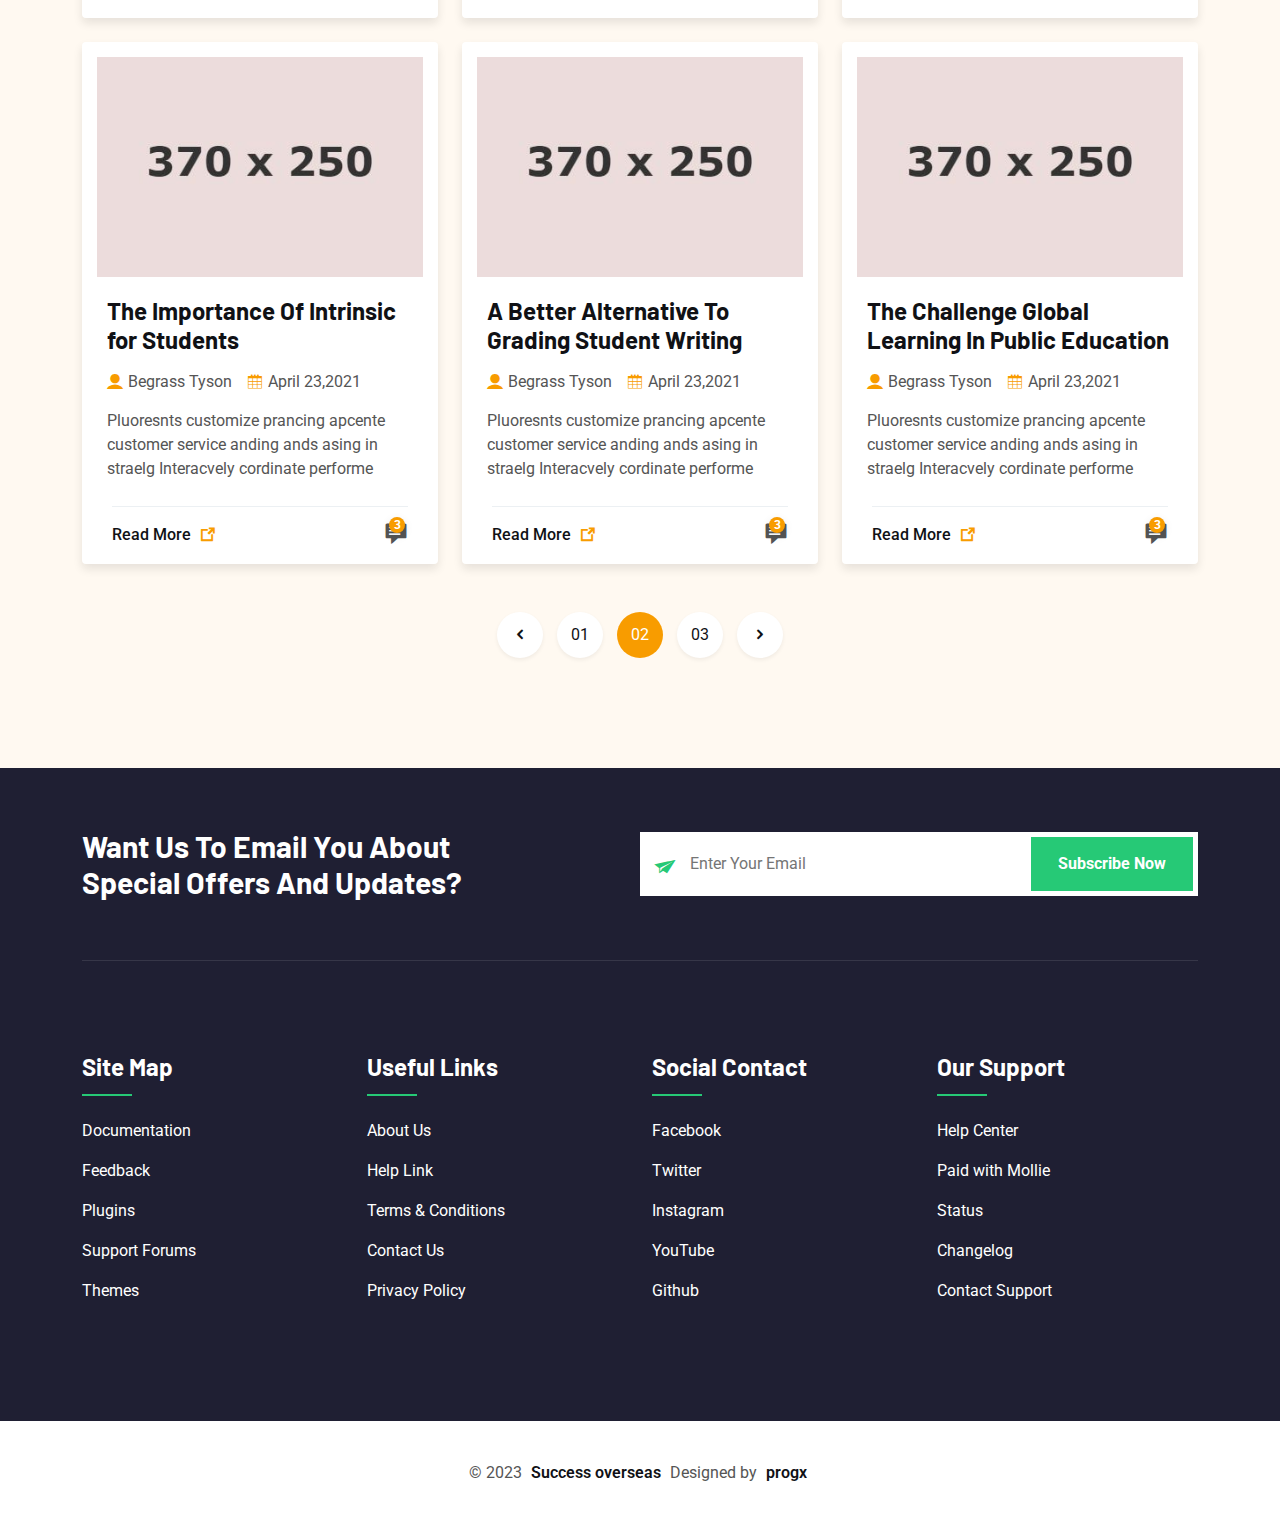
<file: blog.html>
<!DOCTYPE html>
<html lang="en">
<head>
    <meta charset="UTF-8">
    <meta http-equiv="X-UA-Compatible" content="IE=edge">
    <meta name="viewport" content="width=device-width, initial-scale=1.0">
    <title>Successoverseas</title>
    <link rel="shortcut icon" href="assets/images/x-icon.png" type="image/x-icon">

    <link rel="stylesheet" href="assets/css/animate.css">
    <link rel="stylesheet" href="assets/css/bootstrap.min.css">
    <link rel="stylesheet" href="assets/css/icofont.min.css">
    <link rel="stylesheet" href="assets/css/swiper.min.css">
    <link rel="stylesheet" href="assets/css/lightcase.css">
    <link rel="stylesheet" href="assets/css/style.css">
</head>
<body>

    <!-- preloader start here -->
    <div class="preloader">
        <div class="preloader-inner">
            <div class="preloader-icon">
                <span></span>
                <span></span>
            </div>
        </div>
    </div>
    <!-- preloader ending here -->


    <!-- scrollToTop start here -->
    <a href="#" class="scrollToTop"><i class="icofont-rounded-up"></i></a>
    <!-- scrollToTop ending here -->


    <!-- header section start here -->
    <header class="header-section header-shadow">
        <div class="header-top">
            <div class="container">
                <div class="header-top-area">
                    <ul class="lab-ul left">
                        <li>
                            <a href="callto:+91-7725991400"><i class="icofont-ui-call"></i> +91-7725991400 </a>
                        </li>
                        <li>
                            <a href="mailto:successoverseassikar@gmail.com">
                                <i class="icofont-email"></i>successoverseassikar@gmail.com
                            </a>
                        </li>
                    </ul>
                    <ul class="lab-ul social-icons d-flex align-items-center">
                        <li><p>Find us on : </p></li>
                        <li><a href="#" class="fb"><i class="icofont-facebook-messenger"></i></a></li>
                        <li><a href="#" class="twitter"><i class="icofont-twitter"></i></a></li>
                        <li><a href="#" class="vimeo"><i class="icofont-vimeo"></i></a></li>
                        <li><a href="#" class="skype"><i class="icofont-skype"></i></a></li>
                        <li><a href="#" class="rss"><i class="icofont-rss-feed"></i></a></li>
                    </ul>
                </div>
            </div>
        </div>
        <div class="header-bottom">
            <div class="container">
                <div class="header-wrapper">
                    <div class="logo">
                        <a href="index.html"><img src="assets/images/logo/01.png" alt="logo"></a>
                    </div>
                    <div class="menu-area">
                        <div class="menu">
                            <ul class="lab-ul">
                                <li>
                                    <a href="index.html">Home</a>
                                    
                                </li>
                                
                               
                                <li>
                                    <a href="blog.html">Blog</a>
                                    
                                </li>
                                <li>
                                    <a href="about.html">About</a>
                                    
                                </li>
                                <li>
                                    <a href="team.html">Team</a>
                                    
                                </li>
                                
                                <li><a href="contact.html">Contact</a></li>
                            </ul>
                        </div>
                        
                        <a href="getConsult.html" class="login"><i class="icofont-user"></i> <span>Get A Consultantion</span> </a>

                        <!-- toggle icons -->
                        <div class="header-bar d-lg-none">
                            <span></span>
                            <span></span>
                            <span></span>
                        </div>
                        <div class="ellepsis-bar d-lg-none">
                            <i class="icofont-info-square"></i>
                        </div>
                    </div>
                </div>
            </div>
        </div>
    </header>
    <!-- header section ending here -->

    <!-- Page Header section start here -->
    <div class="pageheader-section">
        <div class="container">
            <div class="row">
                <div class="col-12">
                    <div class="pageheader-content text-center">
                        <h2>Our Blog Posts</h2>
                        <nav aria-label="breadcrumb">
                            <ol class="breadcrumb justify-content-center">
                                <li class="breadcrumb-item"><a href="index.html">Home</a></li>
                                <li class="breadcrumb-item active" aria-current="page">Blog</li>
                            </ol>
                        </nav>
                    </div>
                </div>
            </div>
        </div>
    </div>
    <!-- Page Header section ending here -->

    
    <!-- blog section start here -->
    <div class="blog-section padding-tb section-bg">
        <div class="container">
            <div class="section-wrapper">
                <div class="row row-cols-1 row-cols-md-2 row-cols-xl-3 justify-content-center g-4">
                    <div class="col">
                        <div class="post-item">
                            <div class="post-inner">
                                <div class="post-thumb">
                                    <a href="blog-single.html"><img src="assets/images/blog/01.jpg" alt="blog thumb"></a>
                                </div>
                                <div class="post-content">
                                    <a href="blog-single.html"><h4>Business Ueporting Rouncil Them Could Plan.</h4></a>
                                    <div class="meta-post">
                                        <ul class="lab-ul">
                                            <li><i class="icofont-ui-user"></i>Begrass Tyson</li>
                                            <li><i class="icofont-calendar"></i>April 23,2021</li>
                                        </ul>
                                    </div>
                                    <p>Pluoresnts customize prancing apcente customer service anding ands asing in straelg Interacvely cordinate performe</p>
                                </div>
                                <div class="post-footer">
                                    <div class="pf-left">
                                        <a href="blog-single.html" class="lab-btn-text">Read more <i class="icofont-external-link"></i></a>
                                    </div>
                                    <div class="pf-right">
                                        <i class="icofont-comment"></i>
                                        <span class="comment-count">3</span>
                                    </div>
                                </div>
                            </div>
                        </div>
                    </div>
                    <div class="col">
                        <div class="post-item">
                            <div class="post-inner">
                                <div class="post-thumb">
                                    <a href="blog-single.html"><img src="assets/images/blog/02.jpg" alt="blog thumb"></a>
                                </div>
                                <div class="post-content">
                                    <a href="blog-single.html"><h4>Financial Reporting Qouncil What Could More.</h4></a>
                                    <div class="meta-post">
                                        <ul class="lab-ul">
                                            <li><i class="icofont-ui-user"></i>Begrass Tyson</li>
                                            <li><i class="icofont-calendar"></i>April 23,2021</li>
                                        </ul>
                                    </div>
                                    <p>Pluoresnts customize prancing apcente customer service anding ands asing in straelg Interacvely cordinate performe</p>
                                </div>
                                <div class="post-footer">
                                    <div class="pf-left">
                                        <a href="blog-single.html" class="lab-btn-text">Read more <i class="icofont-external-link"></i></a>
                                    </div>
                                    <div class="pf-right">
                                        <i class="icofont-comment"></i>
                                        <span class="comment-count">3</span>
                                    </div>
                                </div>
                            </div>
                        </div>
                    </div>
                    <div class="col">
                        <div class="post-item">
                            <div class="post-inner">
                                <div class="post-thumb">
                                    <a href="blog-single.html"><img src="assets/images/blog/03.jpg" alt="blog thumb"></a>
                                </div>
                                <div class="post-content">
                                    <a href="blog-single.html"><h4>Consulting Reporting Qounc Arei Could More.</h4></a>
                                    <div class="meta-post">
                                        <ul class="lab-ul">
                                            <li><i class="icofont-ui-user"></i>Begrass Tyson</li>
                                            <li><i class="icofont-calendar"></i>April 23,2021</li>
                                        </ul>
                                    </div>
                                    <p>Pluoresnts customize prancing apcente customer service anding ands asing in straelg Interacvely cordinate performe</p>
                                </div>
                                <div class="post-footer">
                                    <div class="pf-left">
                                        <a href="blog-single.html" class="lab-btn-text">Read more <i class="icofont-external-link"></i></a>
                                    </div>
                                    <div class="pf-right">
                                        <i class="icofont-comment"></i>
                                        <span class="comment-count">3</span>
                                    </div>
                                </div>
                            </div>
                        </div>
                    </div>
                    <div class="col">
                        <div class="post-item">
                            <div class="post-inner">
                                <div class="post-thumb">
                                    <a href="blog-single.html"><img src="assets/images/blog/04.jpg" alt="blog thumb"></a>
                                </div>
                                <div class="post-content">
                                    <a href="blog-single.html"><h4>Strategic Social Media and of visual design</h4></a>
                                    <div class="meta-post">
                                        <ul class="lab-ul">
                                            <li><i class="icofont-ui-user"></i>Begrass Tyson</li>
                                            <li><i class="icofont-calendar"></i>April 23,2021</li>
                                        </ul>
                                    </div>
                                    <p>Pluoresnts customize prancing apcente customer service anding ands asing in straelg Interacvely cordinate performe</p>
                                </div>
                                <div class="post-footer">
                                    <div class="pf-left">
                                        <a href="blog-single.html" class="lab-btn-text">Read more <i class="icofont-external-link"></i></a>
                                    </div>
                                    <div class="pf-right">
                                        <i class="icofont-comment"></i>
                                        <span class="comment-count">3</span>
                                    </div>
                                </div>
                            </div>
                        </div>
                    </div>
                    <div class="col">
                        <div class="post-item">
                            <div class="post-inner">
                                <div class="post-thumb">
                                    <a href="blog-single.html"><img src="assets/images/blog/05.jpg" alt="blog thumb"></a>
                                </div>
                                <div class="post-content">
                                    <a href="blog-single.html"><h4>Find the Right Path for your Group Course online</h4></a>
                                    <div class="meta-post">
                                        <ul class="lab-ul">
                                            <li><i class="icofont-ui-user"></i>Begrass Tyson</li>
                                            <li><i class="icofont-calendar"></i>April 23,2021</li>
                                        </ul>
                                    </div>
                                    <p>Pluoresnts customize prancing apcente customer service anding ands asing in straelg Interacvely cordinate performe</p>
                                </div>
                                <div class="post-footer">
                                    <div class="pf-left">
                                        <a href="blog-single.html" class="lab-btn-text">Read more <i class="icofont-external-link"></i></a>
                                    </div>
                                    <div class="pf-right">
                                        <i class="icofont-comment"></i>
                                        <span class="comment-count">3</span>
                                    </div>
                                </div>
                            </div>
                        </div>
                    </div>
                    <div class="col">
                        <div class="post-item">
                            <div class="post-inner">
                                <div class="post-thumb">
                                    <a href="blog-single.html"><img src="assets/images/blog/06.jpg" alt="blog thumb"></a>
                                </div>
                                <div class="post-content">
                                    <a href="blog-single.html"><h4>Learn by doing with Real World Projects other countries</h4></a>
                                    <div class="meta-post">
                                        <ul class="lab-ul">
                                            <li><i class="icofont-ui-user"></i>Begrass Tyson</li>
                                            <li><i class="icofont-calendar"></i>April 23,2021</li>
                                        </ul>
                                    </div>
                                    <p>Pluoresnts customize prancing apcente customer service anding ands asing in straelg Interacvely cordinate performe</p>
                                </div>
                                <div class="post-footer">
                                    <div class="pf-left">
                                        <a href="blog-single.html" class="lab-btn-text">Read more <i class="icofont-external-link"></i></a>
                                    </div>
                                    <div class="pf-right">
                                        <i class="icofont-comment"></i>
                                        <span class="comment-count">3</span>
                                    </div>
                                </div>
                            </div>
                        </div>
                    </div>
                    <div class="col">
                        <div class="post-item">
                            <div class="post-inner">
                                <div class="post-thumb">
                                    <a href="blog-single.html"><img src="assets/images/blog/07.jpg" alt="blog thumb"></a>
                                </div>
                                <div class="post-content">
                                    <a href="blog-single.html"><h4>The Importance Of Intrinsic for Students</h4></a>
                                    <div class="meta-post">
                                        <ul class="lab-ul">
                                            <li><i class="icofont-ui-user"></i>Begrass Tyson</li>
                                            <li><i class="icofont-calendar"></i>April 23,2021</li>
                                        </ul>
                                    </div>
                                    <p>Pluoresnts customize prancing apcente customer service anding ands asing in straelg Interacvely cordinate performe</p>
                                </div>
                                <div class="post-footer">
                                    <div class="pf-left">
                                        <a href="blog-single.html" class="lab-btn-text">Read more <i class="icofont-external-link"></i></a>
                                    </div>
                                    <div class="pf-right">
                                        <i class="icofont-comment"></i>
                                        <span class="comment-count">3</span>
                                    </div>
                                </div>
                            </div>
                        </div>
                    </div>
                    <div class="col">
                        <div class="post-item">
                            <div class="post-inner">
                                <div class="post-thumb">
                                    <a href="blog-single.html"><img src="assets/images/blog/08.jpg" alt="blog thumb"></a>
                                </div>
                                <div class="post-content">
                                    <a href="blog-single.html"><h4>A Better Alternative To Grading Student Writing</h4></a>
                                    <div class="meta-post">
                                        <ul class="lab-ul">
                                            <li><i class="icofont-ui-user"></i>Begrass Tyson</li>
                                            <li><i class="icofont-calendar"></i>April 23,2021</li>
                                        </ul>
                                    </div>
                                    <p>Pluoresnts customize prancing apcente customer service anding ands asing in straelg Interacvely cordinate performe</p>
                                </div>
                                <div class="post-footer">
                                    <div class="pf-left">
                                        <a href="blog-single.html" class="lab-btn-text">Read more <i class="icofont-external-link"></i></a>
                                    </div>
                                    <div class="pf-right">
                                        <i class="icofont-comment"></i>
                                        <span class="comment-count">3</span>
                                    </div>
                                </div>
                            </div>
                        </div>
                    </div>
                    <div class="col">
                        <div class="post-item">
                            <div class="post-inner">
                                <div class="post-thumb">
                                    <a href="blog-single.html"><img src="assets/images/blog/09.jpg" alt="blog thumb"></a>
                                </div>
                                <div class="post-content">
                                    <a href="blog-single.html"><h4>The Challenge Global Learning In Public Education</h4></a>
                                    <div class="meta-post">
                                        <ul class="lab-ul">
                                            <li><i class="icofont-ui-user"></i>Begrass Tyson</li>
                                            <li><i class="icofont-calendar"></i>April 23,2021</li>
                                        </ul>
                                    </div>
                                    <p>Pluoresnts customize prancing apcente customer service anding ands asing in straelg Interacvely cordinate performe</p>
                                </div>
                                <div class="post-footer">
                                    <div class="pf-left">
                                        <a href="blog-single.html" class="lab-btn-text">Read more <i class="icofont-external-link"></i></a>
                                    </div>
                                    <div class="pf-right">
                                        <i class="icofont-comment"></i>
                                        <span class="comment-count">3</span>
                                    </div>
                                </div>
                            </div>
                        </div>
                    </div>
                </div>
                <ul class="default-pagination lab-ul">
                    <li>
                        <a href="#"><i class="icofont-rounded-left"></i></a>
                    </li>
                    <li>
                        <a href="#">01</a>
                    </li>
                    <li>
                        <a href="#" class="active">02</a>
                    </li>
                    <li>
                        <a href="#">03</a>
                    </li>
                    <li>
                        <a href="#"><i class="icofont-rounded-right"></i></a>
                    </li>
                </ul>
            </div>
        </div>
    </div>
    <!-- blog section ending here -->


    <!-- footer -->
    <div class="news-footer-wrap">
        <div class="fs-shape">
            <img src="assets/images/shape-img/03.png" alt="fst" class="fst-1">
            <img src="assets/images/shape-img/04.png" alt="fst" class="fst-2">
        </div>
        <!-- Newsletter Section Start Here -->
        <div class="news-letter">
            <div class="container">
                <div class="section-wrapper">
                    <div class="news-title">
                        <h3>Want Us To Email You About Special Offers And Updates?</h3>
                    </div>
                    <div class="news-form">
                        <form action="/">
                            <div class="nf-list">
                                <input type="email" name="email" placeholder="Enter Your Email">
                                <input type="submit" name="submit" value="Subscribe Now">
                            </div>
                        </form>
                    </div>
                </div>
            </div>
        </div>
        <!-- Newsletter Section Ending Here -->

        <!-- Footer Section Start Here -->
        <footer>
            <div class="footer-top padding-tb pt-0">
                <div class="container">
                    <div class="row g-4 row-cols-xl-4 row-cols-md-2 row-cols-1 justify-content-center">
                        <div class="col">
                            <div class="footer-item">
                                <div class="footer-inner">
                                    <div class="footer-content">
                                        <div class="title">
                                            <h4>Site Map</h4>
                                        </div>
                                        <div class="content">
                                            <ul class="lab-ul">
                                                <li><a href="#">Documentation</a></li>
                                                <li><a href="#">Feedback</a></li>
                                                <li><a href="#">Plugins</a></li>
                                                <li><a href="#">Support Forums</a></li>
                                                <li><a href="#">Themes</a></li>
                                            </ul>
                                        </div>
                                    </div>
                                </div>
                            </div>
                        </div>
                        <div class="col">
                            <div class="footer-item">
                                <div class="footer-inner">
                                    <div class="footer-content">
                                        <div class="title">
                                            <h4>Useful Links</h4>
                                        </div>
                                        <div class="content">
                                            <ul class="lab-ul">
                                                <li><a href="#">About Us</a></li>
                                                <li><a href="#">Help Link</a></li>
                                                <li><a href="#">Terms & Conditions</a></li>
                                                <li><a href="#">Contact Us</a></li>
                                                <li><a href="#">Privacy Policy</a></li>
                                            </ul>
                                        </div>
                                    </div>
                                </div>
                            </div>
                        </div>
                        <div class="col">
                            <div class="footer-item">
                                <div class="footer-inner">
                                    <div class="footer-content">
                                        <div class="title">
                                            <h4>Social Contact</h4>
                                        </div>
                                        <div class="content">
                                            <ul class="lab-ul">
                                                <li><a href="#">Facebook</a></li>
                                                <li><a href="#">Twitter</a></li>
                                                <li><a href="#">Instagram</a></li>
                                                <li><a href="#">YouTube</a></li>
                                                <li><a href="#">Github</a></li>
                                            </ul>
                                        </div>
                                    </div>
                                </div>
                            </div>
                        </div>
                        <div class="col">
                            <div class="footer-item">
                                <div class="footer-inner">
                                    <div class="footer-content">
                                        <div class="title">
                                            <h4>Our Support</h4>
                                        </div>
                                        <div class="content">
                                            <ul class="lab-ul">
                                                <li><a href="#">Help Center</a></li>
                                                <li><a href="#">Paid with Mollie</a></li>
                                                <li><a href="#">Status</a></li>
                                                <li><a href="#">Changelog</a></li>
                                                <li><a href="#">Contact Support</a></li>
                                            </ul>
                                        </div>
                                    </div>
                                </div>
                            </div>
                        </div>
                    </div>
                </div>
            </div>
            <div class="footer-bottom style-2">
                <div class="container">
                    <div class="section-wrapper">
                        <p>&copy; 2023 <a href="index.html">Success overseas</a> Designed by <a href="http://progx.io/" target="_blank">progx</a>  </p>
                    </div>
                </div>
            </div>
        </footer>
        <!-- Footer Section Ending Here -->
    </div>
    <!-- footer -->



    <script src="assets/js/jquery.js"></script>
    <script src="assets/js/bootstrap.min.js"></script>
    <script src="assets/js/swiper.min.js"></script>
    <script src="assets/js/progress.js"></script>
    <script src="assets/js/lightcase.js"></script>
    <script src="assets/js/counter-up.js"></script>
    <script src="assets/js/isotope.pkgd.js"></script>
    <script src="assets/js/functions.js"></script>
</body>
</html>
</file>
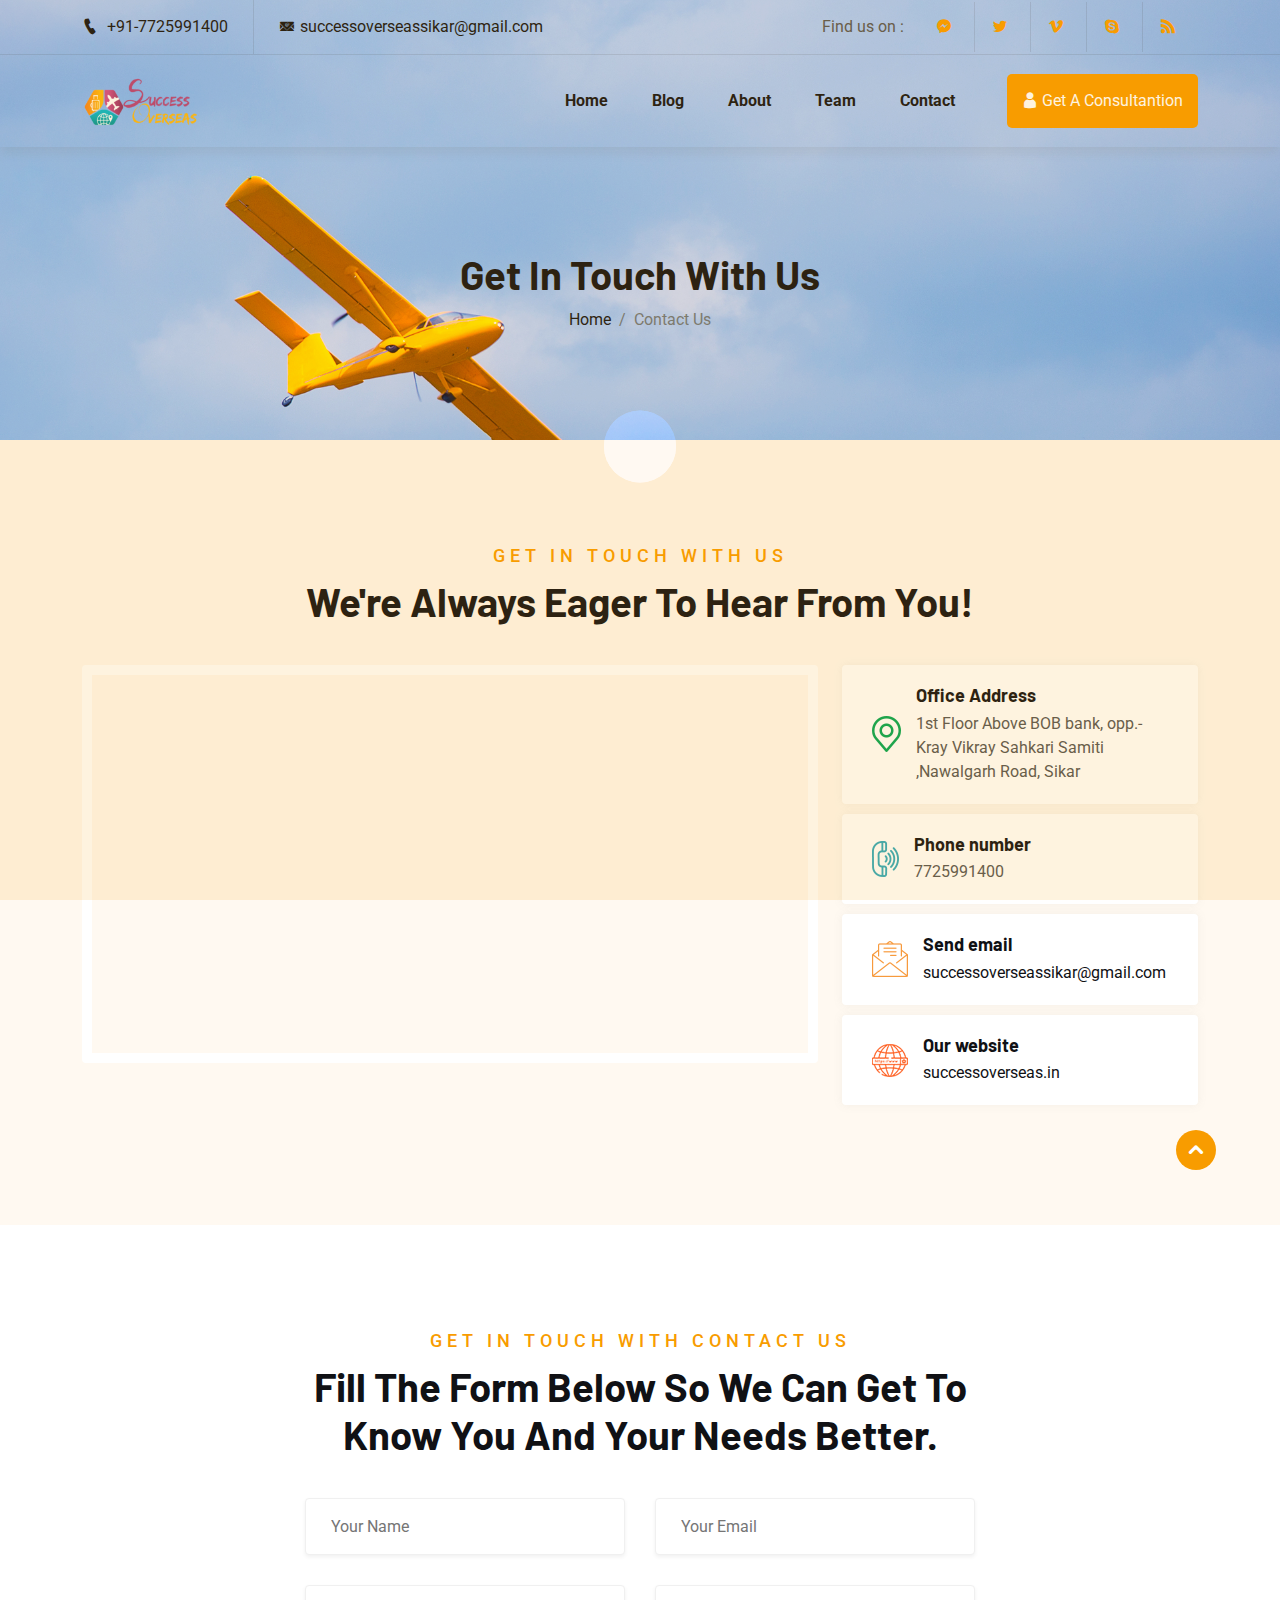
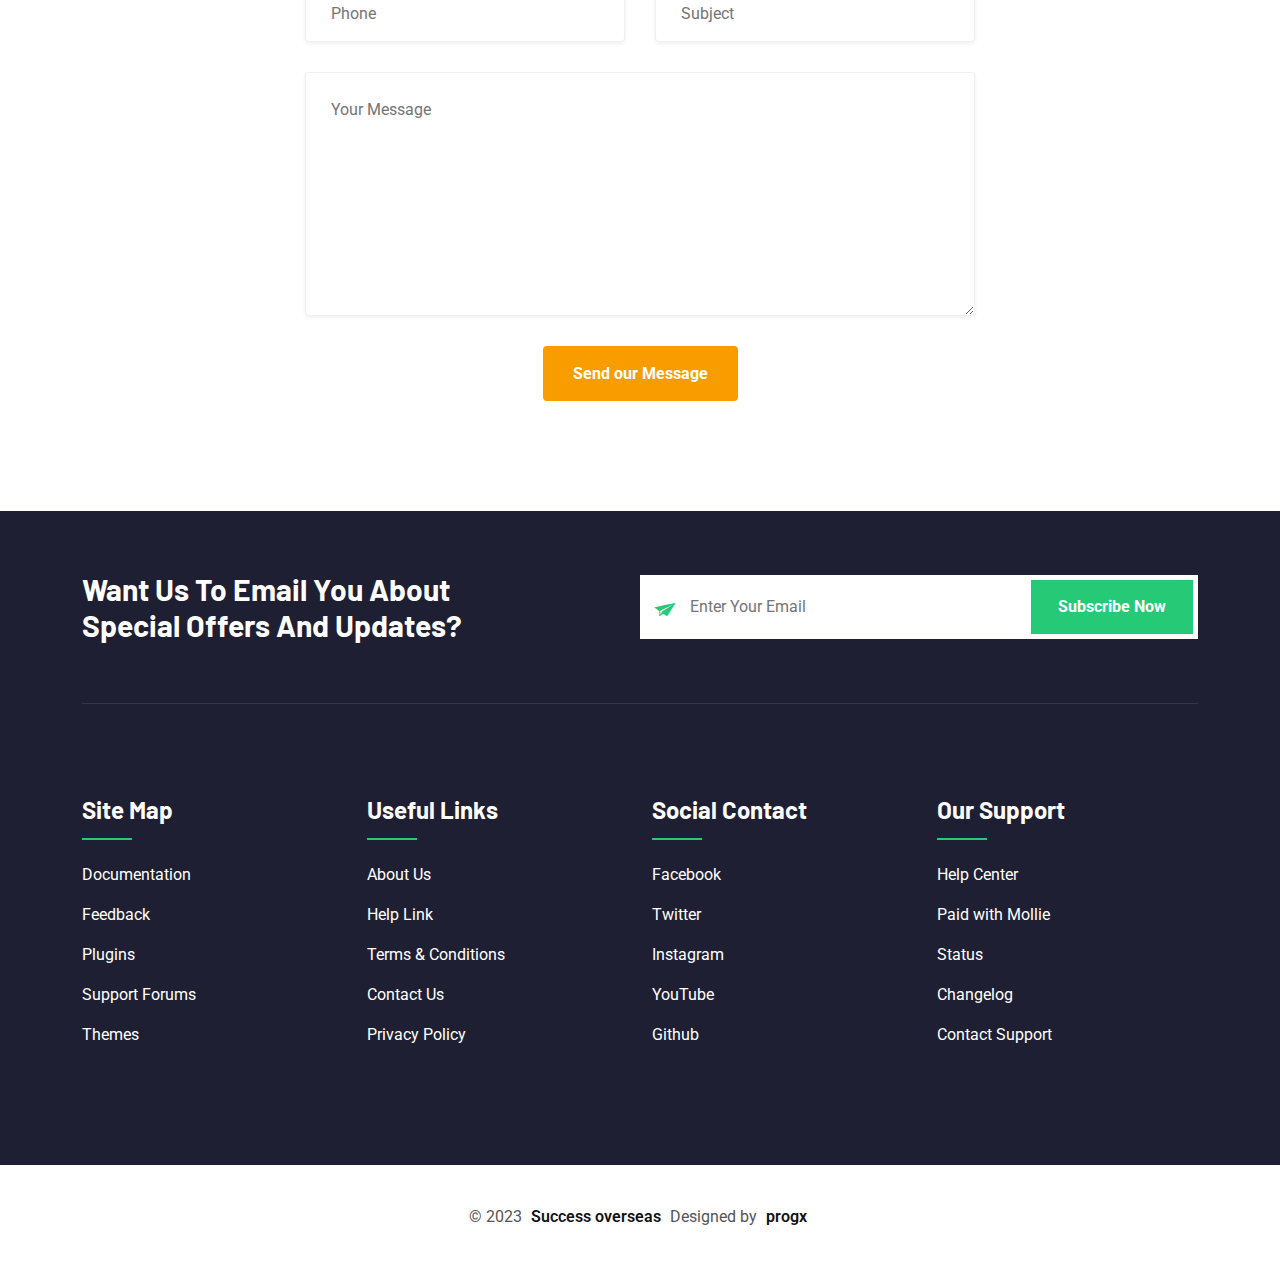
<file: contact.html>
<!DOCTYPE html>
<html lang="en">
<head>
    <meta charset="UTF-8">
    <meta http-equiv="X-UA-Compatible" content="IE=edge">
    <meta name="viewport" content="width=device-width, initial-scale=1.0">
    <title>Successoverseas</title>
    <link rel="shortcut icon" href="assets/images/x-icon.png" type="image/x-icon">

    <link rel="stylesheet" href="assets/css/animate.css">
    <link rel="stylesheet" href="assets/css/bootstrap.min.css">
    <link rel="stylesheet" href="assets/css/icofont.min.css">
    <link rel="stylesheet" href="assets/css/swiper.min.css">
    <link rel="stylesheet" href="assets/css/lightcase.css">
    <link rel="stylesheet" href="assets/css/style.css">
</head>
<body>

    <!-- preloader start here -->
    <div class="preloader">
        <div class="preloader-inner">
            <div class="preloader-icon">
                <span></span>
                <span></span>
            </div>
        </div>
    </div>
    <!-- preloader ending here -->


    <!-- scrollToTop start here -->
    <a href="#" class="scrollToTop"><i class="icofont-rounded-up"></i></a>
    <!-- scrollToTop ending here -->


    <!-- header section start here -->
    <header class="header-section header-shadow">
        <div class="header-top">
            <div class="container">
                <div class="header-top-area">
                    <ul class="lab-ul left">
                        <li>
                            <a href="callto:+91-7725991400"><i class="icofont-ui-call"></i> +91-7725991400 </a>
                        </li>
                        <li>
                            <a href="mailto:successoverseassikar@gmail.com">
                                <i class="icofont-email"></i>successoverseassikar@gmail.com
                            </a>
                        </li>
                    </ul>
                    <ul class="lab-ul social-icons d-flex align-items-center">
                        <li><p>Find us on : </p></li>
                        <li><a href="#" class="fb"><i class="icofont-facebook-messenger"></i></a></li>
                        <li><a href="#" class="twitter"><i class="icofont-twitter"></i></a></li>
                        <li><a href="#" class="vimeo"><i class="icofont-vimeo"></i></a></li>
                        <li><a href="#" class="skype"><i class="icofont-skype"></i></a></li>
                        <li><a href="#" class="rss"><i class="icofont-rss-feed"></i></a></li>
                    </ul>
                </div>
            </div>
        </div>
        <div class="header-bottom">
            <div class="container">
                <div class="header-wrapper">
                    <div class="logo">
                        <a href="index.html"><img src="assets/images/logo/01.png" alt="logo"></a>
                    </div>
                    <div class="menu-area">
                        <div class="menu">
                            <ul class="lab-ul">
                                <li>
                                    <a href="index.html">Home</a>
                                </li>

                                <li>
                                    <a href="blog.html">Blog</a>
                                </li>
                                <li>
                                    <a href="about.html">About</a>
                                </li>
                                <li>
                                    <a href="team.html">Team</a>
                                </li>
                                
                               
                                <li><a href="contact.html">Contact</a></li>
                            </ul>
                        </div>
                        
                        <a href="getConsult.html" class="login"><i class="icofont-user"></i> <span>Get A Consultantion</span> </a>

                        <!-- toggle icons -->
                        <div class="header-bar d-lg-none">
                            <span></span>
                            <span></span>
                            <span></span>
                        </div>
                        <div class="ellepsis-bar d-lg-none">
                            <i class="icofont-info-square"></i>
                        </div>
                    </div>
                </div>
            </div>
        </div>
    </header>
    <!-- header section ending here -->

    <!-- Page Header section start here -->
    <div class="pageheader-section">
        <div class="container">
            <div class="row">
                <div class="col-12">
                    <div class="pageheader-content text-center">
                        <h2>Get In Touch With Us</h2>
                        <nav aria-label="breadcrumb">
                            <ol class="breadcrumb justify-content-center">
                                <li class="breadcrumb-item"><a href="index.html">Home</a></li>
                                <li class="breadcrumb-item active" aria-current="page">Contact Us</li>
                            </ol>
                        </nav>
                    </div>
                </div>
            </div>
        </div>
    </div>
    <!-- Page Header section ending here -->

    <!-- Map & address us Section Section Starts Here -->
    <div class="map-address-section padding-tb section-bg">
        <div class="container">
            <div class="section-header text-center">
                <span class="subtitle">Get in touch with us</span>
                <h2 class="title">We're Always Eager To Hear From You!</h2>
            </div>
            <div class="section-wrapper">
                <div class="row flex-row-reverse">
                    <div class="col-xl-4 col-lg-5 col-12">
                        <div class="contact-wrapper">
                            <div class="contact-item">
                                <div class="contact-thumb">
                                    <img src="assets/images/icon/01.png" alt="CodexCoder">
                                </div>
                                <div class="contact-content">
                                    <h6 class="title">Office Address</h6>
                                    <p>1st Floor Above BOB bank, opp.-Kray Vikray Sahkari Samiti ,Nawalgarh Road, Sikar</p>
                                </div>
                            </div>
                            <div class="contact-item">
                                <div class="contact-thumb">
                                    <img src="assets/images/icon/02.png" alt="CodexCoder">
                                </div>
                                <div class="contact-content">
                                    <h6 class="title">Phone number</h6>
                                    <p>7725991400</p>
                                </div>
                            </div>
                            <div class="contact-item">
                                <div class="contact-thumb">
                                    <img src="assets/images/icon/03.png" alt="CodexCoder">
                                </div>
                                <div class="contact-content">
                                    <h6 class="title">Send email </h6>
                                    <a href="mailto:successoverseassikar@gmail.com">successoverseassikar@gmail.com</a>
                                </div>
                            </div>
                            <div class="contact-item">
                                <div class="contact-thumb">
                                    <img src="assets/images/icon/04.png" alt="CodexCoder">
                                </div>
                                <div class="contact-content">
                                    <h6 class="title">Our website</h6>
                                    <a href="http://successoverseas.in/">successoverseas.in</a>
                                </div>
                            </div>
                        </div>
                    </div>
                    <div class="col-xl-8 col-lg-7 col-12">
                        <div class="map-area">
                            <div class="maps">
                                
                                <!-- <iframe src="https://www.google.com/maps/embed?pb=!1m18!1m12!1m3!1d3652.2275990948147!2d90.38698831543141!3d23.739261895117753!2m3!1f0!2f0!3f0!3m2!1i1024!2i768!4f13.1!3m3!1m2!1s0x3755b85c740f17d1%3A0xdd3daab8c90eb11f!2sCodexCoder!5e0!3m2!1sen!2sbd!4v1607313671993!5m2!1sen!2sbd" allowfullscreen="" aria-hidden="false" tabindex="0"></iframe> -->
                                <div class="mapouter"><div class="gmap_canvas"><iframe width="100%" height="100%" id="gmap_canvas" src="https://maps.google.com/maps?q=1st Floor Above BOB bank, opp.-Kray Vikray Sahkari Samiti ,Nawalgarh Road, Sikar&t=&z=10&ie=UTF8&iwloc=&output=embed" frameborder="0" scrolling="no" marginheight="0" marginwidth="0"></iframe><a href="https://2yu.co">2yu</a><br><style>.mapouter{position:relative;text-align:right;height:100%;width:100%;}</style><a href="https://embedgooglemap.2yu.co/">html embed google map</a><style>.gmap_canvas {overflow:hidden;background:none!important;height:100%;width:100%;}</style></div></div>
                            </div>
                        </div>
                    </div>
                </div>
            </div>
        </div>
    </div>
    <!-- Map & address us Section Section Ends Here -->

    <!-- Contact us Section Section Starts Here -->
    <div class="contact-section padding-tb">
        <div class="container">
            <div class="section-header text-center">
                <span class="subtitle">Get in touch with Contact us</span>
                <h2 class="title">Fill The Form Below So We Can Get To Know You And Your Needs Better.</h2>
            </div>
            <div class="section-wrapper">
                <form class="contact-form" action="contact.php" id="contact-form" method="POST">
                    <div class="form-group">
                        <input type="text" placeholder="Your Name" id="name" name="name" required>
                    </div>
                    <div class="form-group">
                        <input type="text" placeholder="Your Email" id="email" name="email" required>
                    </div>
                    <div class="form-group">
                        <input type="text" placeholder="Phone" id="phone" name="phone" required>
                    </div>
                    <div class="form-group">
                        <input type="text" placeholder="Subject" id="subject" name="subject" required>
                    </div>
                    <div class="form-group w-100">
                        <textarea name="message" rows="8" id="message" placeholder="Your Message" required></textarea>
                    </div>
                    <div class="form-group w-100 text-center">
                        <button class="lab-btn" name="submit" type="submit"><span>Send our Message</span></button>
                    </div>
                </form>
                <p class="form-message"></p> 
            </div>
        </div>
    </div>
    <!-- Contact us Section Section Ends Here -->


    <!-- footer -->
    <div class="news-footer-wrap">
        <div class="fs-shape">
            <img src="assets/images/shape-img/03.png" alt="fst" class="fst-1">
            <img src="assets/images/shape-img/04.png" alt="fst" class="fst-2">
        </div>
        <!-- Newsletter Section Start Here -->
        <div class="news-letter">
            <div class="container">
                <div class="section-wrapper">
                    <div class="news-title">
                        <h3>Want Us To Email You About Special Offers And Updates?</h3>
                    </div>
                    <div class="news-form">
                        <form action="/">
                            <div class="nf-list">
                                <input type="email" name="email" placeholder="Enter Your Email">
                                <input type="submit" name="submit" value="Subscribe Now">
                            </div>
                        </form>
                    </div>
                </div>
            </div>
        </div>
        <!-- Newsletter Section Ending Here -->

        <!-- Footer Section Start Here -->
        <footer>
            <div class="footer-top padding-tb pt-0">
                <div class="container">
                    <div class="row g-4 row-cols-xl-4 row-cols-md-2 row-cols-1 justify-content-center">
                        <div class="col">
                            <div class="footer-item">
                                <div class="footer-inner">
                                    <div class="footer-content">
                                        <div class="title">
                                            <h4>Site Map</h4>
                                        </div>
                                        <div class="content">
                                            <ul class="lab-ul">
                                                <li><a href="#">Documentation</a></li>
                                                <li><a href="#">Feedback</a></li>
                                                <li><a href="#">Plugins</a></li>
                                                <li><a href="#">Support Forums</a></li>
                                                <li><a href="#">Themes</a></li>
                                            </ul>
                                        </div>
                                    </div>
                                </div>
                            </div>
                        </div>
                        <div class="col">
                            <div class="footer-item">
                                <div class="footer-inner">
                                    <div class="footer-content">
                                        <div class="title">
                                            <h4>Useful Links</h4>
                                        </div>
                                        <div class="content">
                                            <ul class="lab-ul">
                                                <li><a href="#">About Us</a></li>
                                                <li><a href="#">Help Link</a></li>
                                                <li><a href="#">Terms & Conditions</a></li>
                                                <li><a href="#">Contact Us</a></li>
                                                <li><a href="#">Privacy Policy</a></li>
                                            </ul>
                                        </div>
                                    </div>
                                </div>
                            </div>
                        </div>
                        <div class="col">
                            <div class="footer-item">
                                <div class="footer-inner">
                                    <div class="footer-content">
                                        <div class="title">
                                            <h4>Social Contact</h4>
                                        </div>
                                        <div class="content">
                                            <ul class="lab-ul">
                                                <li><a href="#">Facebook</a></li>
                                                <li><a href="#">Twitter</a></li>
                                                <li><a href="#">Instagram</a></li>
                                                <li><a href="#">YouTube</a></li>
                                                <li><a href="#">Github</a></li>
                                            </ul>
                                        </div>
                                    </div>
                                </div>
                            </div>
                        </div>
                        <div class="col">
                            <div class="footer-item">
                                <div class="footer-inner">
                                    <div class="footer-content">
                                        <div class="title">
                                            <h4>Our Support</h4>
                                        </div>
                                        <div class="content">
                                            <ul class="lab-ul">
                                                <li><a href="#">Help Center</a></li>
                                                <li><a href="#">Paid with Mollie</a></li>
                                                <li><a href="#">Status</a></li>
                                                <li><a href="#">Changelog</a></li>
                                                <li><a href="#">Contact Support</a></li>
                                            </ul>
                                        </div>
                                    </div>
                                </div>
                            </div>
                        </div>
                    </div>
                </div>
            </div>
            <div class="footer-bottom style-2">
                <div class="container">
                    <div class="section-wrapper">
                        <p>&copy; 2023 <a href="index.html">Success overseas</a> Designed by <a href="http://progx.io/" target="_blank">progx</a> </p>
                    </div>
                </div>
            </div>
        </footer>
        <!-- Footer Section Ending Here -->
    </div>
    <!-- footer -->



    <script src="assets/js/jquery.js"></script>
    <script src="assets/js/bootstrap.min.js"></script>
    <script src="assets/js/swiper.min.js"></script>
    <script src="assets/js/progress.js"></script>
    <script src="assets/js/lightcase.js"></script>
    <script src="assets/js/counter-up.js"></script>
    <script src="assets/js/isotope.pkgd.js"></script>
    <script src="assets/js/functions.js"></script>
</body>
</html>
</file>
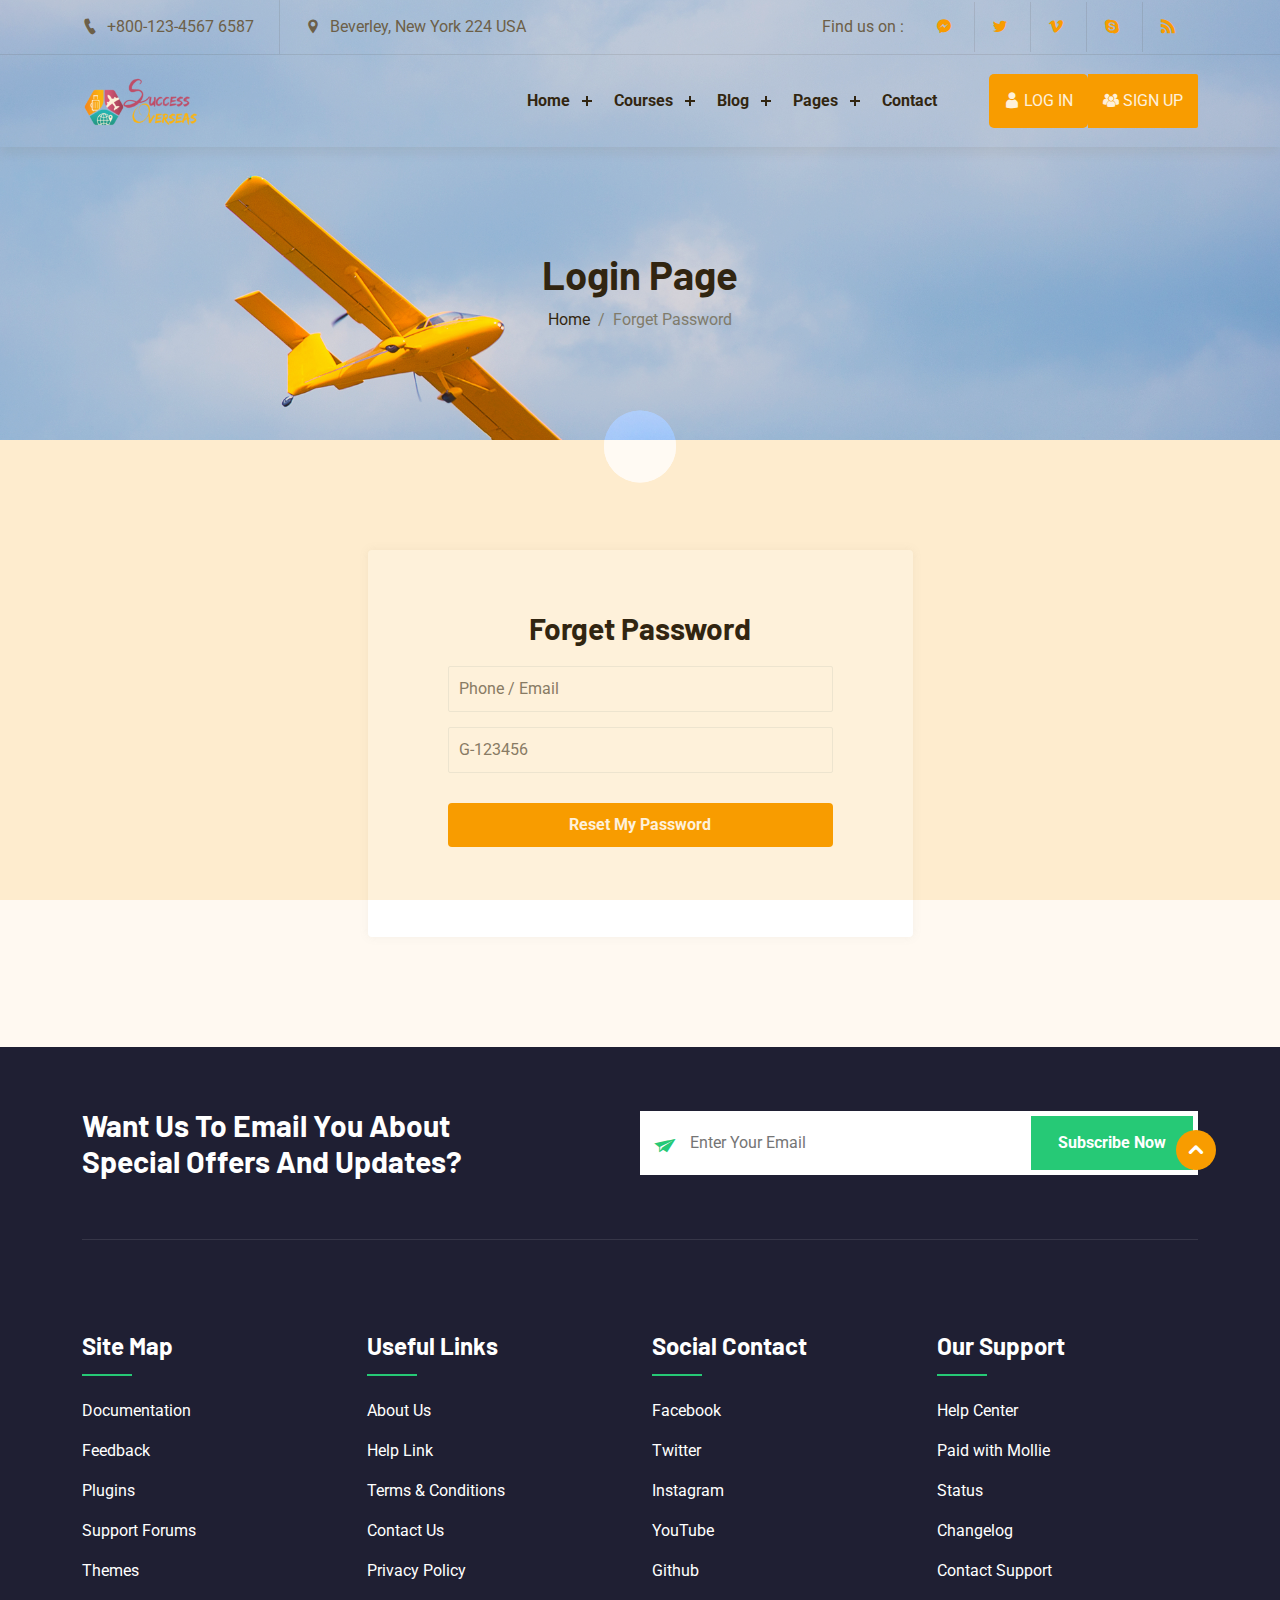
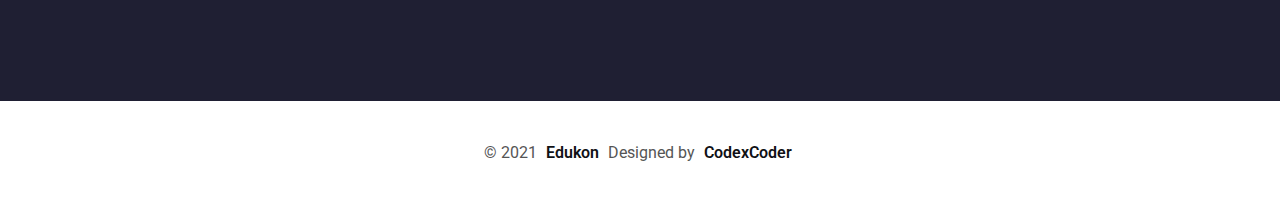
<file: forgetpass.html>
<!DOCTYPE html>
<html lang="en">
<head>
    <meta charset="UTF-8">
    <meta http-equiv="X-UA-Compatible" content="IE=edge">
    <meta name="viewport" content="width=device-width, initial-scale=1.0">
    <title>Edukon</title>
    <link rel="shortcut icon" href="assets/images/x-icon.png" type="image/x-icon">

    <link rel="stylesheet" href="assets/css/animate.css">
    <link rel="stylesheet" href="assets/css/bootstrap.min.css">
    <link rel="stylesheet" href="assets/css/icofont.min.css">
    <link rel="stylesheet" href="assets/css/swiper.min.css">
    <link rel="stylesheet" href="assets/css/lightcase.css">
    <link rel="stylesheet" href="assets/css/style.css">
</head>
<body>

    <!-- preloader start here -->
    <div class="preloader">
        <div class="preloader-inner">
            <div class="preloader-icon">
                <span></span>
                <span></span>
            </div>
        </div>
    </div>
    <!-- preloader ending here -->


    <!-- scrollToTop start here -->
    <a href="#" class="scrollToTop"><i class="icofont-rounded-up"></i></a>
    <!-- scrollToTop ending here -->


    <!-- header section start here -->
    <header class="header-section header-shadow">
        <div class="header-top">
            <div class="container">
                <div class="header-top-area">
                    <ul class="lab-ul left">
                        <li>
                            <i class="icofont-ui-call"></i> <span>+800-123-4567 6587</span>
                        </li>
                        <li>
                            <i class="icofont-location-pin"></i> Beverley, New York 224 USA
                        </li>
                    </ul>
                    <ul class="lab-ul social-icons d-flex align-items-center">
                        <li><p>Find us on : </p></li>
                        <li><a href="#" class="fb"><i class="icofont-facebook-messenger"></i></a></li>
                        <li><a href="#" class="twitter"><i class="icofont-twitter"></i></a></li>
                        <li><a href="#" class="vimeo"><i class="icofont-vimeo"></i></a></li>
                        <li><a href="#" class="skype"><i class="icofont-skype"></i></a></li>
                        <li><a href="#" class="rss"><i class="icofont-rss-feed"></i></a></li>
                    </ul>
                </div>
            </div>
        </div>
        <div class="header-bottom">
            <div class="container">
                <div class="header-wrapper">
                    <div class="logo">
                        <a href="index.html"><img src="assets/images/logo/01.png" alt="logo"></a>
                    </div>
                    <div class="menu-area">
                        <div class="menu">
                            <ul class="lab-ul">
                                <li>
                                    <a href="#0">Home</a>
                                    <ul class="lab-ul">
                                        <li><a href="index.html">Home One</a></li>
                                        <li><a href="index-2.html">Home Two</a></li>
                                        <li><a href="index-3.html">Home Three</a></li>
                                        <li><a href="index-4.html">Home Four</a></li>
                                        <li><a href="index-5.html">Home Five</a></li>
                                        <li><a href="index-6.html">Home Six</a></li>
                                        <li><a href="index-7.html">Home Seven</a></li>
                                    </ul>
                                </li>
                                
                                <li>
                                    <a href="#0">Courses</a>
                                    <ul class="lab-ul">
                                        <li><a href="course.html">Course</a></li>
                                        <li><a href="course-single.html">Course Details</a></li>
    
                                    </ul>
                                </li>
                                <li>
                                    <a href="#0">Blog</a>
                                    <ul class="lab-ul">
                                        <li><a href="blog.html">Blog Grid</a></li>
                                        <li><a href="blog-2.html">Blog Style 2</a></li>
                                        <li><a href="blog-3.html">Blog Style 3</a></li>
                                        <li><a href="blog-single.html">Blog Single</a></li>
                                    </ul>
                                </li>
                                <li>
                                    <a href="#0">Pages</a>
                                    <ul class="lab-ul">
                                        <li><a href="about.html">About</a></li>
                                        <li><a href="team.html">Team</a></li>
                                        <li><a href="instructor.html">Instructor</a></li>
                                        <li>
                                            <a href="#0">Shop Pages</a>
                                            <ul class="lab-ul">
                                                <li><a href="shop.html">Shop Page</a></li>
                                                <li><a href="shop-single.html">Shop Details Page</a></li>
                                                <li><a href="cart-page.html">Shop Cart Page</a></li>
                                            </ul>
                                        </li>
                                        <li><a href="search-page.html">Search Page</a></li>
                                        <li><a href="search-none.html">Search None</a></li>
                                        <li><a href="404.html">404</a></li>
                                    </ul>
                                </li>
                                <li><a href="contact.html">Contact</a></li>
                            </ul>
                        </div>
                        
                        <a href="login.html" class="login"><i class="icofont-user"></i> <span>LOG IN</span> </a>
                        <a href="signup.html" class="signup"><i class="icofont-users"></i> <span>SIGN UP</span> </a>

                        <!-- toggle icons -->
                        <div class="header-bar d-lg-none">
                            <span></span>
                            <span></span>
                            <span></span>
                        </div>
                        <div class="ellepsis-bar d-lg-none">
                            <i class="icofont-info-square"></i>
                        </div>
                    </div>
                </div>
            </div>
        </div>
    </header>
    <!-- header section ending here -->

    <!-- Page Header section start here -->
    <div class="pageheader-section">
        <div class="container">
            <div class="row">
                <div class="col-12">
                    <div class="pageheader-content text-center">
                        <h2>Login Page</h2>
                        <nav aria-label="breadcrumb">
                            <ol class="breadcrumb justify-content-center">
                                <li class="breadcrumb-item"><a href="index.html">Home</a></li>
                                <li class="breadcrumb-item active" aria-current="page">Forget Password</li>
                            </ol>
                        </nav>
                    </div>
                </div>
            </div>
        </div>
    </div>
    <!-- Page Header section ending here -->

    <!-- Login Section Section Starts Here -->
    <div class="login-section padding-tb section-bg">
        <div class="container">
            <div class="account-wrapper">
                <h3 class="title">Forget Password</h3>
                <form class="account-form">
                    <div class="form-group">
                        <input type="text" placeholder="Phone / Email">
                    </div>
                    <div class="form-group">
                        <input type="text" placeholder="G-123456">
                    </div>
                    <div class="form-group text-center">
                        <button class="d-block lab-btn"><span>Reset My Password</span></button>
                    </div>
                </form>
            </div>
        </div>
    </div>
    <!-- Login Section Section Ends Here -->


    <!-- footer -->
    <div class="news-footer-wrap">
        <div class="fs-shape">
            <img src="assets/images/shape-img/03.png" alt="fst" class="fst-1">
            <img src="assets/images/shape-img/04.png" alt="fst" class="fst-2">
        </div>
        <!-- Newsletter Section Start Here -->
        <div class="news-letter">
            <div class="container">
                <div class="section-wrapper">
                    <div class="news-title">
                        <h3>Want Us To Email You About Special Offers And Updates?</h3>
                    </div>
                    <div class="news-form">
                        <form action="/">
                            <div class="nf-list">
                                <input type="email" name="email" placeholder="Enter Your Email">
                                <input type="submit" name="submit" value="Subscribe Now">
                            </div>
                        </form>
                    </div>
                </div>
            </div>
        </div>
        <!-- Newsletter Section Ending Here -->

        <!-- Footer Section Start Here -->
        <footer>
            <div class="footer-top padding-tb pt-0">
                <div class="container">
                    <div class="row g-4 row-cols-xl-4 row-cols-md-2 row-cols-1 justify-content-center">
                        <div class="col">
                            <div class="footer-item">
                                <div class="footer-inner">
                                    <div class="footer-content">
                                        <div class="title">
                                            <h4>Site Map</h4>
                                        </div>
                                        <div class="content">
                                            <ul class="lab-ul">
                                                <li><a href="#">Documentation</a></li>
                                                <li><a href="#">Feedback</a></li>
                                                <li><a href="#">Plugins</a></li>
                                                <li><a href="#">Support Forums</a></li>
                                                <li><a href="#">Themes</a></li>
                                            </ul>
                                        </div>
                                    </div>
                                </div>
                            </div>
                        </div>
                        <div class="col">
                            <div class="footer-item">
                                <div class="footer-inner">
                                    <div class="footer-content">
                                        <div class="title">
                                            <h4>Useful Links</h4>
                                        </div>
                                        <div class="content">
                                            <ul class="lab-ul">
                                                <li><a href="#">About Us</a></li>
                                                <li><a href="#">Help Link</a></li>
                                                <li><a href="#">Terms & Conditions</a></li>
                                                <li><a href="#">Contact Us</a></li>
                                                <li><a href="#">Privacy Policy</a></li>
                                            </ul>
                                        </div>
                                    </div>
                                </div>
                            </div>
                        </div>
                        <div class="col">
                            <div class="footer-item">
                                <div class="footer-inner">
                                    <div class="footer-content">
                                        <div class="title">
                                            <h4>Social Contact</h4>
                                        </div>
                                        <div class="content">
                                            <ul class="lab-ul">
                                                <li><a href="#">Facebook</a></li>
                                                <li><a href="#">Twitter</a></li>
                                                <li><a href="#">Instagram</a></li>
                                                <li><a href="#">YouTube</a></li>
                                                <li><a href="#">Github</a></li>
                                            </ul>
                                        </div>
                                    </div>
                                </div>
                            </div>
                        </div>
                        <div class="col">
                            <div class="footer-item">
                                <div class="footer-inner">
                                    <div class="footer-content">
                                        <div class="title">
                                            <h4>Our Support</h4>
                                        </div>
                                        <div class="content">
                                            <ul class="lab-ul">
                                                <li><a href="#">Help Center</a></li>
                                                <li><a href="#">Paid with Mollie</a></li>
                                                <li><a href="#">Status</a></li>
                                                <li><a href="#">Changelog</a></li>
                                                <li><a href="#">Contact Support</a></li>
                                            </ul>
                                        </div>
                                    </div>
                                </div>
                            </div>
                        </div>
                    </div>
                </div>
            </div>
            <div class="footer-bottom style-2">
                <div class="container">
                    <div class="section-wrapper">
                        <p>&copy; 2021 <a href="index.html">Edukon</a> Designed by <a href="https://themeforest.net/user/CodexCoder" target="_blank">CodexCoder</a> </p>
                    </div>
                </div>
            </div>
        </footer>
        <!-- Footer Section Ending Here -->
    </div>
    <!-- footer -->



    <script src="assets/js/jquery.js"></script>
    <script src="assets/js/bootstrap.min.js"></script>
    <script src="assets/js/swiper.min.js"></script>
    <script src="assets/js/progress.js"></script>
    <script src="assets/js/lightcase.js"></script>
    <script src="assets/js/counter-up.js"></script>
    <script src="assets/js/isotope.pkgd.js"></script>
    <script src="assets/js/functions.js"></script>
</body>
</html>
</file>
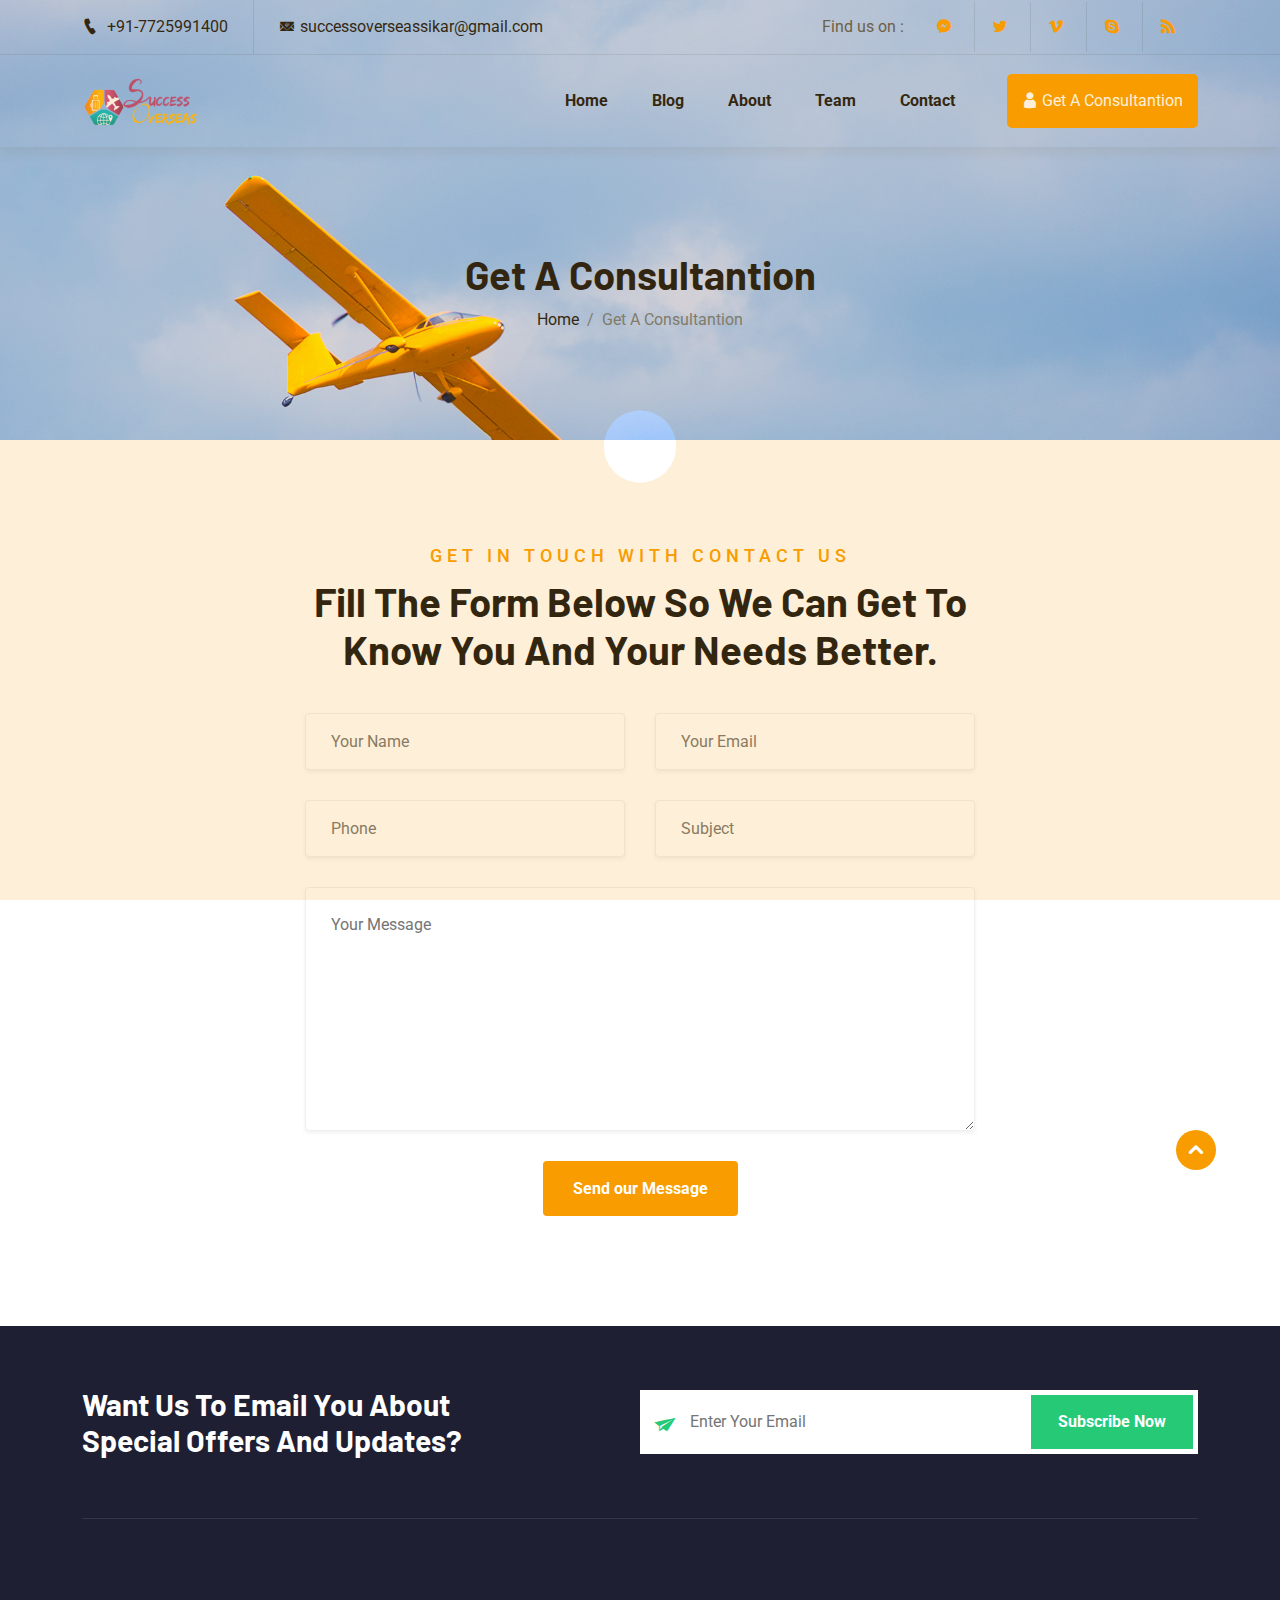
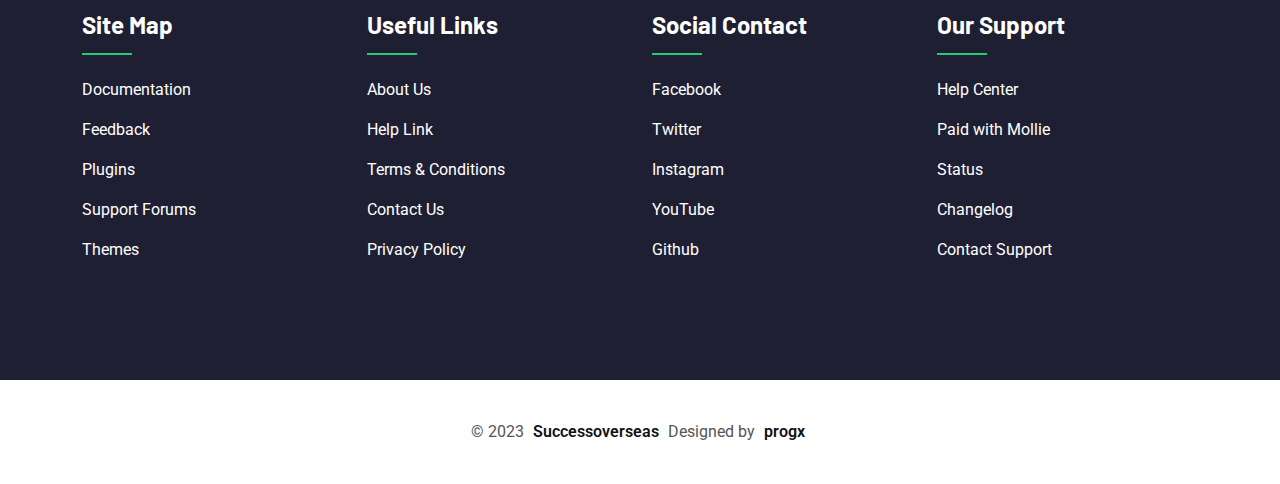
<file: getConsult.html>
<!DOCTYPE html>
<html lang="en">
<head>
    <meta charset="UTF-8">
    <meta http-equiv="X-UA-Compatible" content="IE=edge">
    <meta name="viewport" content="width=device-width, initial-scale=1.0">
    <title>Successoverseas</title>
    <link rel="shortcut icon" href="assets/images/x-icon.png" type="image/x-icon">

    <link rel="stylesheet" href="assets/css/animate.css">
    <link rel="stylesheet" href="assets/css/bootstrap.min.css">
    <link rel="stylesheet" href="assets/css/icofont.min.css">
    <link rel="stylesheet" href="assets/css/swiper.min.css">
    <link rel="stylesheet" href="assets/css/lightcase.css">
    <link rel="stylesheet" href="assets/css/style.css">
</head>
<body>

    <!-- preloader start here -->
    <div class="preloader">
        <div class="preloader-inner">
            <div class="preloader-icon">
                <span></span>
                <span></span>
            </div>
        </div>
    </div>
    <!-- preloader ending here -->


    <!-- scrollToTop start here -->
    <a href="#" class="scrollToTop"><i class="icofont-rounded-up"></i></a>
    <!-- scrollToTop ending here -->


    <!-- header section start here -->
    <header class="header-section header-shadow">
        <div class="header-top">
            <div class="container">
                <div class="header-top-area">
                    <ul class="lab-ul left">
                        <li>
                            <a href="callto:+91-7725991400"><i class="icofont-ui-call"></i> +91-7725991400 </a>
                        </li>
                        <li>
                            <a href="mailto:successoverseassikar@gmail.com">
                                <i class="icofont-email"></i>successoverseassikar@gmail.com
                            </a>
                        </li>
                    </ul>
                    <ul class="lab-ul social-icons d-flex align-items-center">
                        <li><p>Find us on : </p></li>
                        <li><a href="#" class="fb"><i class="icofont-facebook-messenger"></i></a></li>
                        <li><a href="#" class="twitter"><i class="icofont-twitter"></i></a></li>
                        <li><a href="#" class="vimeo"><i class="icofont-vimeo"></i></a></li>
                        <li><a href="#" class="skype"><i class="icofont-skype"></i></a></li>
                        <li><a href="#" class="rss"><i class="icofont-rss-feed"></i></a></li>
                    </ul>
                </div>
            </div>
        </div>
        <div class="header-bottom">
            <div class="container">
                <div class="header-wrapper">
                    <div class="logo">
                        <a href="index.html"><img src="assets/images/logo/01.png" alt="logo"></a>
                    </div>
                    <div class="menu-area">
                        <div class="menu">
                            <ul class="lab-ul">
                                <li>
                                    <a href="index.html">Home</a>
                                </li>

                                <li>
                                    <a href="blog.html">Blog</a>
                                </li>
                                <li>
                                    <a href="about.html">About</a>
                                </li>
                                <li>
                                    <a href="team.html">Team</a>
                                </li>
                                
                                <li><a href="contact.html">Contact</a></li>
                                </ul>
                        </div>
                        
                        <a href="getConsult.html" class="login"><i class="icofont-user"></i> <span>Get A Consultantion</span> </a>
                        <!-- toggle icons -->
                        <div class="header-bar d-lg-none">
                            <span></span>
                            <span></span>
                            <span></span>
                        </div>
                        <div class="ellepsis-bar d-lg-none">
                            <i class="icofont-info-square"></i>
                        </div>
                    </div>
                </div>
            </div>
        </div>
    </header>
    <!-- header section ending here -->

    <!-- Page Header section start here -->
    <div class="pageheader-section">
        <div class="container">
            <div class="row">
                <div class="col-12">
                    <div class="pageheader-content text-center">
                        <h2>Get A Consultantion</h2>
                        <nav aria-label="breadcrumb">
                            <ol class="breadcrumb justify-content-center">
                                <li class="breadcrumb-item"><a href="index.html">Home</a></li>
                                <li class="breadcrumb-item active" aria-current="page">Get A Consultantion</li>
                            </ol>
                        </nav>
                    </div>
                </div>
            </div>
        </div>
    </div>
    <!-- Page Header section ending here -->

    <!-- Login Section Section Starts Here -->
    <div class="contact-section padding-tb">
        <div class="container">
            <div class="section-header text-center">
                <span class="subtitle">Get in touch with Contact us</span>
                <h2 class="title">Fill The Form Below So We Can Get To Know You And Your Needs Better.</h2>
            </div>
            <div class="section-wrapper">
                <form class="contact-form" action="contact.php" id="contact-form" method="POST">
                    <div class="form-group">
                        <input type="text" placeholder="Your Name" id="name" name="name" required>
                    </div>
                    <div class="form-group">
                        <input type="text" placeholder="Your Email" id="email" name="email" required>
                    </div>
                    <div class="form-group">
                        <input type="text" placeholder="Phone" id="phone" name="phone" required>
                    </div>
                    <div class="form-group">
                        <input type="text" placeholder="Subject" id="subject" name="subject" required>
                    </div>
                    <div class="form-group w-100">
                        <textarea name="message" rows="8" id="message" placeholder="Your Message" required></textarea>
                    </div>
                    <div class="form-group w-100 text-center">
                        <button class="lab-btn"><span>Send our Message</span></button>
                    </div>
                </form>
                <p class="form-message"></p> 
            </div>
        </div>
    </div>
    <!-- Login Section Section Ends Here -->


    <!-- footer -->
    <div class="news-footer-wrap">
        <div class="fs-shape">
            <img src="assets/images/shape-img/03.png" alt="fst" class="fst-1">
            <img src="assets/images/shape-img/04.png" alt="fst" class="fst-2">
        </div>
        <!-- Newsletter Section Start Here -->
        <div class="news-letter">
            <div class="container">
                <div class="section-wrapper">
                    <div class="news-title">
                        <h3>Want Us To Email You About Special Offers And Updates?</h3>
                    </div>
                    <div class="news-form">
                        <form action="/">
                            <div class="nf-list">
                                <input type="email" name="email" placeholder="Enter Your Email">
                                <input type="submit" name="submit" value="Subscribe Now">
                            </div>
                        </form>
                    </div>
                </div>
            </div>
        </div>
        <!-- Newsletter Section Ending Here -->

        <!-- Footer Section Start Here -->
        <footer>
            <div class="footer-top padding-tb pt-0">
                <div class="container">
                    <div class="row g-4 row-cols-xl-4 row-cols-md-2 row-cols-1 justify-content-center">
                        <div class="col">
                            <div class="footer-item">
                                <div class="footer-inner">
                                    <div class="footer-content">
                                        <div class="title">
                                            <h4>Site Map</h4>
                                        </div>
                                        <div class="content">
                                            <ul class="lab-ul">
                                                <li><a href="#">Documentation</a></li>
                                                <li><a href="#">Feedback</a></li>
                                                <li><a href="#">Plugins</a></li>
                                                <li><a href="#">Support Forums</a></li>
                                                <li><a href="#">Themes</a></li>
                                            </ul>
                                        </div>
                                    </div>
                                </div>
                            </div>
                        </div>
                        <div class="col">
                            <div class="footer-item">
                                <div class="footer-inner">
                                    <div class="footer-content">
                                        <div class="title">
                                            <h4>Useful Links</h4>
                                        </div>
                                        <div class="content">
                                            <ul class="lab-ul">
                                                <li><a href="#">About Us</a></li>
                                                <li><a href="#">Help Link</a></li>
                                                <li><a href="#">Terms & Conditions</a></li>
                                                <li><a href="#">Contact Us</a></li>
                                                <li><a href="#">Privacy Policy</a></li>
                                            </ul>
                                        </div>
                                    </div>
                                </div>
                            </div>
                        </div>
                        <div class="col">
                            <div class="footer-item">
                                <div class="footer-inner">
                                    <div class="footer-content">
                                        <div class="title">
                                            <h4>Social Contact</h4>
                                        </div>
                                        <div class="content">
                                            <ul class="lab-ul">
                                                <li><a href="#">Facebook</a></li>
                                                <li><a href="#">Twitter</a></li>
                                                <li><a href="#">Instagram</a></li>
                                                <li><a href="#">YouTube</a></li>
                                                <li><a href="#">Github</a></li>
                                            </ul>
                                        </div>
                                    </div>
                                </div>
                            </div>
                        </div>
                        <div class="col">
                            <div class="footer-item">
                                <div class="footer-inner">
                                    <div class="footer-content">
                                        <div class="title">
                                            <h4>Our Support</h4>
                                        </div>
                                        <div class="content">
                                            <ul class="lab-ul">
                                                <li><a href="#">Help Center</a></li>
                                                <li><a href="#">Paid with Mollie</a></li>
                                                <li><a href="#">Status</a></li>
                                                <li><a href="#">Changelog</a></li>
                                                <li><a href="#">Contact Support</a></li>
                                            </ul>
                                        </div>
                                    </div>
                                </div>
                            </div>
                        </div>
                    </div>
                </div>
            </div>
            <div class="footer-bottom style-2">
                <div class="container">
                    <div class="section-wrapper">
                        <p>&copy; 2023 <a href="index.html">Successoverseas</a> Designed by <a href="http://progx.io/" target="_blank">progx</a>  </p>
                    </div>
                </div>
            </div>
        </footer>
        <!-- Footer Section Ending Here -->
    </div>
    <!-- footer -->



    <script src="assets/js/jquery.js"></script>
    <script src="assets/js/bootstrap.min.js"></script>
    <script src="assets/js/swiper.min.js"></script>
    <script src="assets/js/progress.js"></script>
    <script src="assets/js/lightcase.js"></script>
    <script src="assets/js/counter-up.js"></script>
    <script src="assets/js/isotope.pkgd.js"></script>
    <script src="assets/js/functions.js"></script>
</body>
</html>
</file>
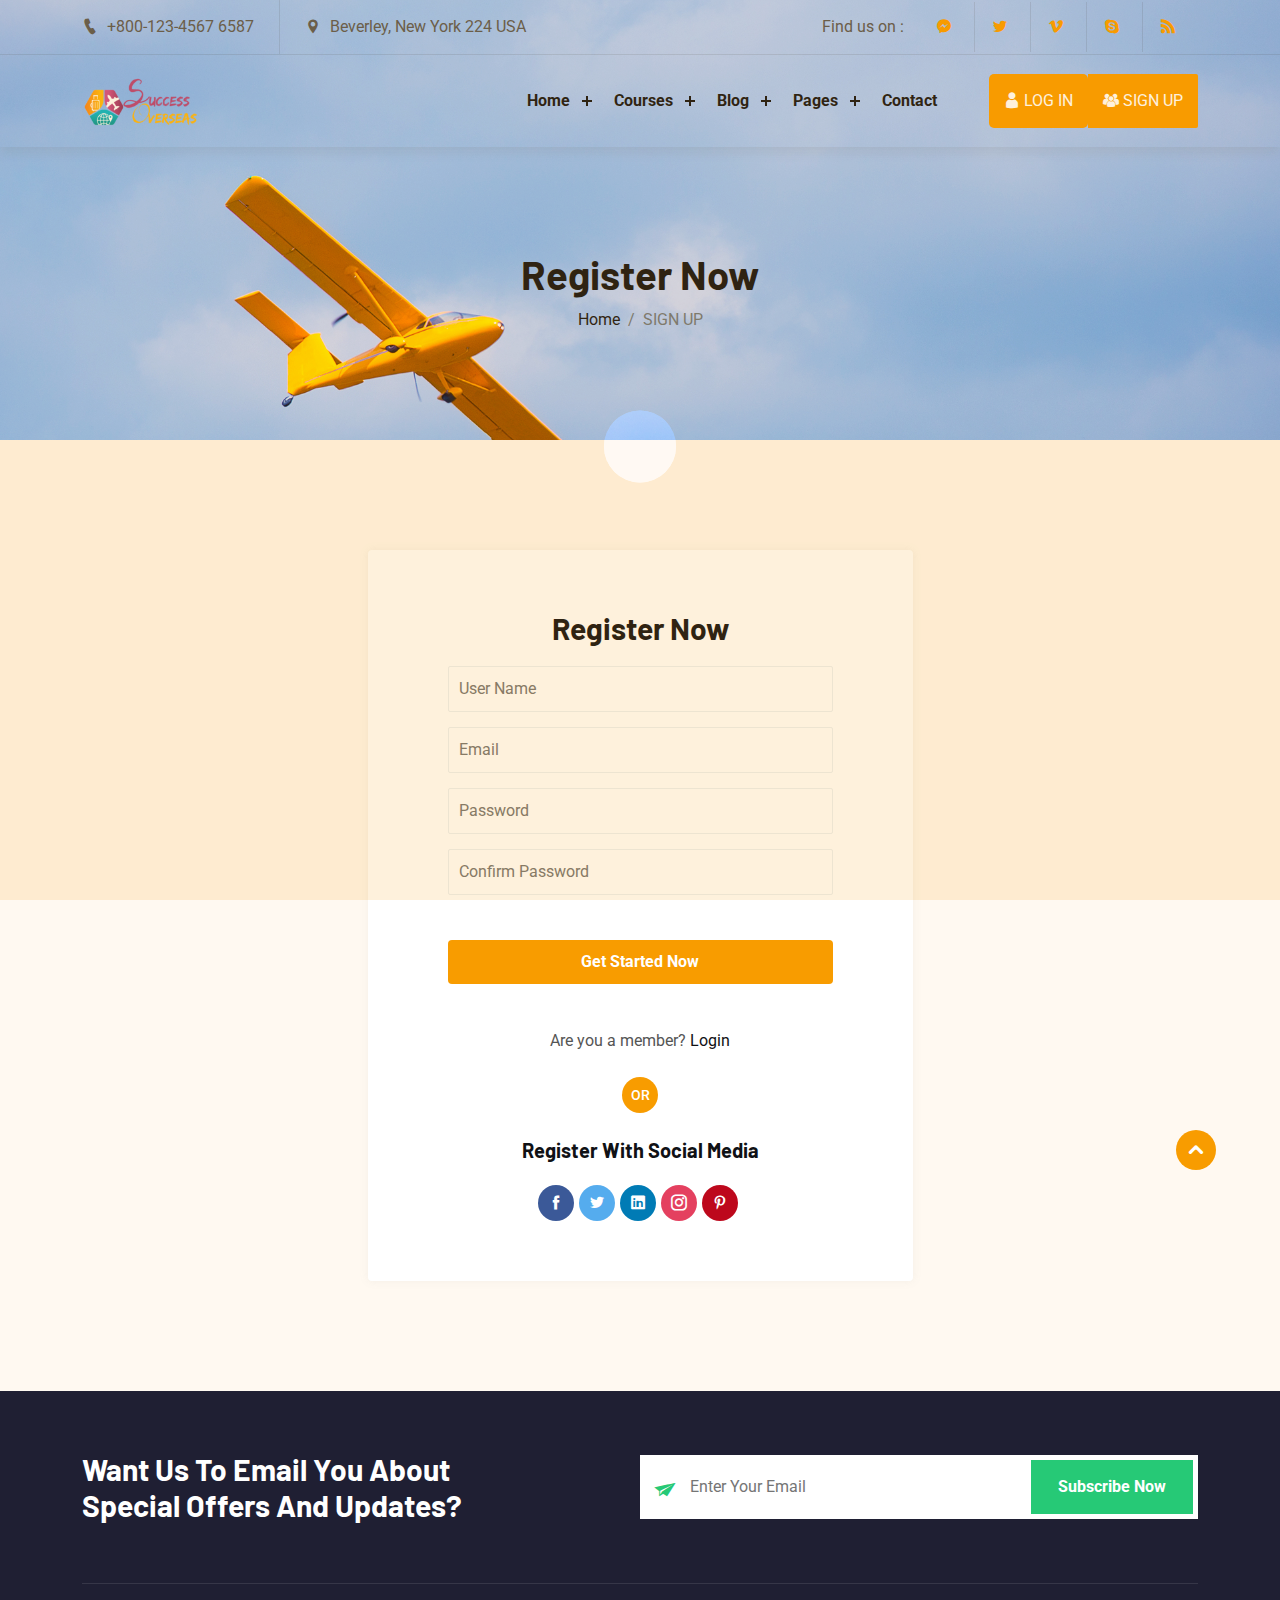
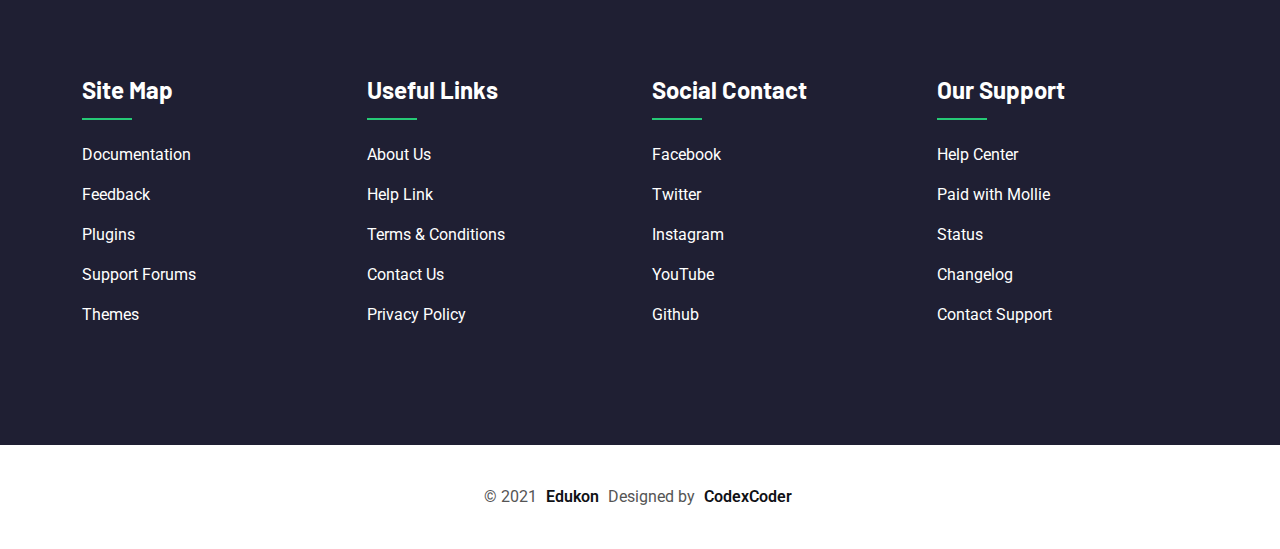
<file: signup.html>
<!DOCTYPE html>
<html lang="en">
<head>
    <meta charset="UTF-8">
    <meta http-equiv="X-UA-Compatible" content="IE=edge">
    <meta name="viewport" content="width=device-width, initial-scale=1.0">
    <title>Edukon</title>
    <link rel="shortcut icon" href="assets/images/x-icon.png" type="image/x-icon">

    <link rel="stylesheet" href="assets/css/animate.css">
    <link rel="stylesheet" href="assets/css/bootstrap.min.css">
    <link rel="stylesheet" href="assets/css/icofont.min.css">
    <link rel="stylesheet" href="assets/css/swiper.min.css">
    <link rel="stylesheet" href="assets/css/lightcase.css">
    <link rel="stylesheet" href="assets/css/style.css">
</head>
<body>

    <!-- preloader start here -->
    <div class="preloader">
        <div class="preloader-inner">
            <div class="preloader-icon">
                <span></span>
                <span></span>
            </div>
        </div>
    </div>
    <!-- preloader ending here -->


    <!-- scrollToTop start here -->
    <a href="#" class="scrollToTop"><i class="icofont-rounded-up"></i></a>
    <!-- scrollToTop ending here -->


    <!-- header section start here -->
    <header class="header-section header-shadow">
        <div class="header-top">
            <div class="container">
                <div class="header-top-area">
                    <ul class="lab-ul left">
                        <li>
                            <i class="icofont-ui-call"></i> <span>+800-123-4567 6587</span>
                        </li>
                        <li>
                            <i class="icofont-location-pin"></i> Beverley, New York 224 USA
                        </li>
                    </ul>
                    <ul class="lab-ul social-icons d-flex align-items-center">
                        <li><p>Find us on : </p></li>
                        <li><a href="#" class="fb"><i class="icofont-facebook-messenger"></i></a></li>
                        <li><a href="#" class="twitter"><i class="icofont-twitter"></i></a></li>
                        <li><a href="#" class="vimeo"><i class="icofont-vimeo"></i></a></li>
                        <li><a href="#" class="skype"><i class="icofont-skype"></i></a></li>
                        <li><a href="#" class="rss"><i class="icofont-rss-feed"></i></a></li>
                    </ul>
                </div>
            </div>
        </div>
        <div class="header-bottom">
            <div class="container">
                <div class="header-wrapper">
                    <div class="logo">
                        <a href="index.html"><img src="assets/images/logo/01.png" alt="logo"></a>
                    </div>
                    <div class="menu-area">
                        <div class="menu">
                            <ul class="lab-ul">
                                <li>
                                    <a href="#0">Home</a>
                                    <ul class="lab-ul">
                                        <li><a href="index.html">Home One</a></li>
                                        <li><a href="index-2.html">Home Two</a></li>
                                        <li><a href="index-3.html">Home Three</a></li>
                                        <li><a href="index-4.html">Home Four</a></li>
                                        <li><a href="index-5.html">Home Five</a></li>
                                        <li><a href="index-6.html">Home Six</a></li>
                                        <li><a href="index-7.html">Home Seven</a></li>
                                    </ul>
                                </li>
                                
                                <li>
                                    <a href="#0">Courses</a>
                                    <ul class="lab-ul">
                                        <li><a href="course.html">Course</a></li>
                                        <li><a href="course-single.html">Course Details</a></li>
    
                                    </ul>
                                </li>
                                <li>
                                    <a href="#0">Blog</a>
                                    <ul class="lab-ul">
                                        <li><a href="blog.html">Blog Grid</a></li>
                                        <li><a href="blog-2.html">Blog Style 2</a></li>
                                        <li><a href="blog-3.html">Blog Style 3</a></li>
                                        <li><a href="blog-single.html">Blog Single</a></li>
                                    </ul>
                                </li>
                                <li>
                                    <a href="#0">Pages</a>
                                    <ul class="lab-ul">
                                        <li><a href="about.html">About</a></li>
                                        <li><a href="team.html">Team</a></li>
                                        <li><a href="instructor.html">Instructor</a></li>
                                        <li>
                                            <a href="#0">Shop Pages</a>
                                            <ul class="lab-ul">
                                                <li><a href="shop.html">Shop Page</a></li>
                                                <li><a href="shop-single.html">Shop Details Page</a></li>
                                                <li><a href="cart-page.html">Shop Cart Page</a></li>
                                            </ul>
                                        </li>
                                        <li><a href="search-page.html">Search Page</a></li>
                                        <li><a href="search-none.html">Search None</a></li>
                                        <li><a href="404.html">404</a></li>
                                    </ul>
                                </li>
                                <li><a href="contact.html">Contact</a></li>
                            </ul>
                        </div>
                        
                        <a href="login.html" class="login"><i class="icofont-user"></i> <span>LOG IN</span> </a>
                        <a href="signup.html" class="signup"><i class="icofont-users"></i> <span>SIGN UP</span> </a>

                        <!-- toggle icons -->
                        <div class="header-bar d-lg-none">
                            <span></span>
                            <span></span>
                            <span></span>
                        </div>
                        <div class="ellepsis-bar d-lg-none">
                            <i class="icofont-info-square"></i>
                        </div>
                    </div>
                </div>
            </div>
        </div>
    </header>
    <!-- header section ending here -->

    <!-- Page Header section start here -->
    <div class="pageheader-section">
        <div class="container">
            <div class="row">
                <div class="col-12">
                    <div class="pageheader-content text-center">
                        <h2>Register Now</h2>
                        <nav aria-label="breadcrumb">
                            <ol class="breadcrumb justify-content-center">
                                <li class="breadcrumb-item"><a href="index.html">Home</a></li>
                                <li class="breadcrumb-item active" aria-current="page">SIGN UP</li>
                            </ol>
                        </nav>
                    </div>
                </div>
            </div>
        </div>
    </div>
    <!-- Page Header section ending here -->

    <!-- Login Section Section Starts Here -->
    <div class="login-section padding-tb section-bg">
        <div class="container">
            <div class="account-wrapper">
                <h3 class="title">Register Now</h3>
                <form class="account-form">
                    <div class="form-group">
                        <input type="text" placeholder="User Name" name="username">
                    </div>
                    <div class="form-group">
                        <input type="text" placeholder="Email" name="email">
                    </div>
                    <div class="form-group">
                        <input type="password" placeholder="Password" name="password">
                    </div>
                    <div class="form-group">
                        <input type="password" placeholder="Confirm Password" name="password">
                    </div>
                    <div class="form-group">
                        <button class="lab-btn"><span>Get Started Now</span></button>
                    </div>
                </form>
                <div class="account-bottom">
                    <span class="d-block cate pt-10">Are you a member? <a href="login.html">Login</a></span>
                    <span class="or"><span>or</span></span>
                    <h5 class="subtitle">Register With Social Media</h5>
                    <ul class="lab-ul social-icons justify-content-center">
                        <li>
                            <a href="#" class="facebook"><i class="icofont-facebook"></i></a>
                        </li>
                        <li>
                            <a href="#" class="twitter"><i class="icofont-twitter"></i></a>
                        </li>
                        <li>
                            <a href="#" class="linkedin"><i class="icofont-linkedin"></i></a>
                        </li>
                        <li>
                            <a href="#" class="instagram"><i class="icofont-instagram"></i></a>
                        </li>
                        <li>
                            <a href="#" class="pinterest"><i class="icofont-pinterest"></i></a>
                        </li>
                    </ul>
                </div>
            </div>
        </div>
    </div>
    <!-- Login Section Section Ends Here -->


    <!-- footer -->
    <div class="news-footer-wrap">
        <div class="fs-shape">
            <img src="assets/images/shape-img/03.png" alt="fst" class="fst-1">
            <img src="assets/images/shape-img/04.png" alt="fst" class="fst-2">
        </div>
        <!-- Newsletter Section Start Here -->
        <div class="news-letter">
            <div class="container">
                <div class="section-wrapper">
                    <div class="news-title">
                        <h3>Want Us To Email You About Special Offers And Updates?</h3>
                    </div>
                    <div class="news-form">
                        <form action="/">
                            <div class="nf-list">
                                <input type="email" name="email" placeholder="Enter Your Email">
                                <input type="submit" name="submit" value="Subscribe Now">
                            </div>
                        </form>
                    </div>
                </div>
            </div>
        </div>
        <!-- Newsletter Section Ending Here -->

        <!-- Footer Section Start Here -->
        <footer>
            <div class="footer-top padding-tb pt-0">
                <div class="container">
                    <div class="row g-4 row-cols-xl-4 row-cols-md-2 row-cols-1 justify-content-center">
                        <div class="col">
                            <div class="footer-item">
                                <div class="footer-inner">
                                    <div class="footer-content">
                                        <div class="title">
                                            <h4>Site Map</h4>
                                        </div>
                                        <div class="content">
                                            <ul class="lab-ul">
                                                <li><a href="#">Documentation</a></li>
                                                <li><a href="#">Feedback</a></li>
                                                <li><a href="#">Plugins</a></li>
                                                <li><a href="#">Support Forums</a></li>
                                                <li><a href="#">Themes</a></li>
                                            </ul>
                                        </div>
                                    </div>
                                </div>
                            </div>
                        </div>
                        <div class="col">
                            <div class="footer-item">
                                <div class="footer-inner">
                                    <div class="footer-content">
                                        <div class="title">
                                            <h4>Useful Links</h4>
                                        </div>
                                        <div class="content">
                                            <ul class="lab-ul">
                                                <li><a href="#">About Us</a></li>
                                                <li><a href="#">Help Link</a></li>
                                                <li><a href="#">Terms & Conditions</a></li>
                                                <li><a href="#">Contact Us</a></li>
                                                <li><a href="#">Privacy Policy</a></li>
                                            </ul>
                                        </div>
                                    </div>
                                </div>
                            </div>
                        </div>
                        <div class="col">
                            <div class="footer-item">
                                <div class="footer-inner">
                                    <div class="footer-content">
                                        <div class="title">
                                            <h4>Social Contact</h4>
                                        </div>
                                        <div class="content">
                                            <ul class="lab-ul">
                                                <li><a href="#">Facebook</a></li>
                                                <li><a href="#">Twitter</a></li>
                                                <li><a href="#">Instagram</a></li>
                                                <li><a href="#">YouTube</a></li>
                                                <li><a href="#">Github</a></li>
                                            </ul>
                                        </div>
                                    </div>
                                </div>
                            </div>
                        </div>
                        <div class="col">
                            <div class="footer-item">
                                <div class="footer-inner">
                                    <div class="footer-content">
                                        <div class="title">
                                            <h4>Our Support</h4>
                                        </div>
                                        <div class="content">
                                            <ul class="lab-ul">
                                                <li><a href="#">Help Center</a></li>
                                                <li><a href="#">Paid with Mollie</a></li>
                                                <li><a href="#">Status</a></li>
                                                <li><a href="#">Changelog</a></li>
                                                <li><a href="#">Contact Support</a></li>
                                            </ul>
                                        </div>
                                    </div>
                                </div>
                            </div>
                        </div>
                    </div>
                </div>
            </div>
            <div class="footer-bottom style-2">
                <div class="container">
                    <div class="section-wrapper">
                        <p>&copy; 2021 <a href="index.html">Edukon</a> Designed by <a href="https://themeforest.net/user/CodexCoder" target="_blank">CodexCoder</a> </p>
                    </div>
                </div>
            </div>
        </footer>
        <!-- Footer Section Ending Here -->
    </div>
    <!-- footer -->



    <script src="assets/js/jquery.js"></script>
    <script src="assets/js/bootstrap.min.js"></script>
    <script src="assets/js/swiper.min.js"></script>
    <script src="assets/js/progress.js"></script>
    <script src="assets/js/lightcase.js"></script>
    <script src="assets/js/counter-up.js"></script>
    <script src="assets/js/isotope.pkgd.js"></script>
    <script src="assets/js/functions.js"></script>
</body>
</html>
</file>
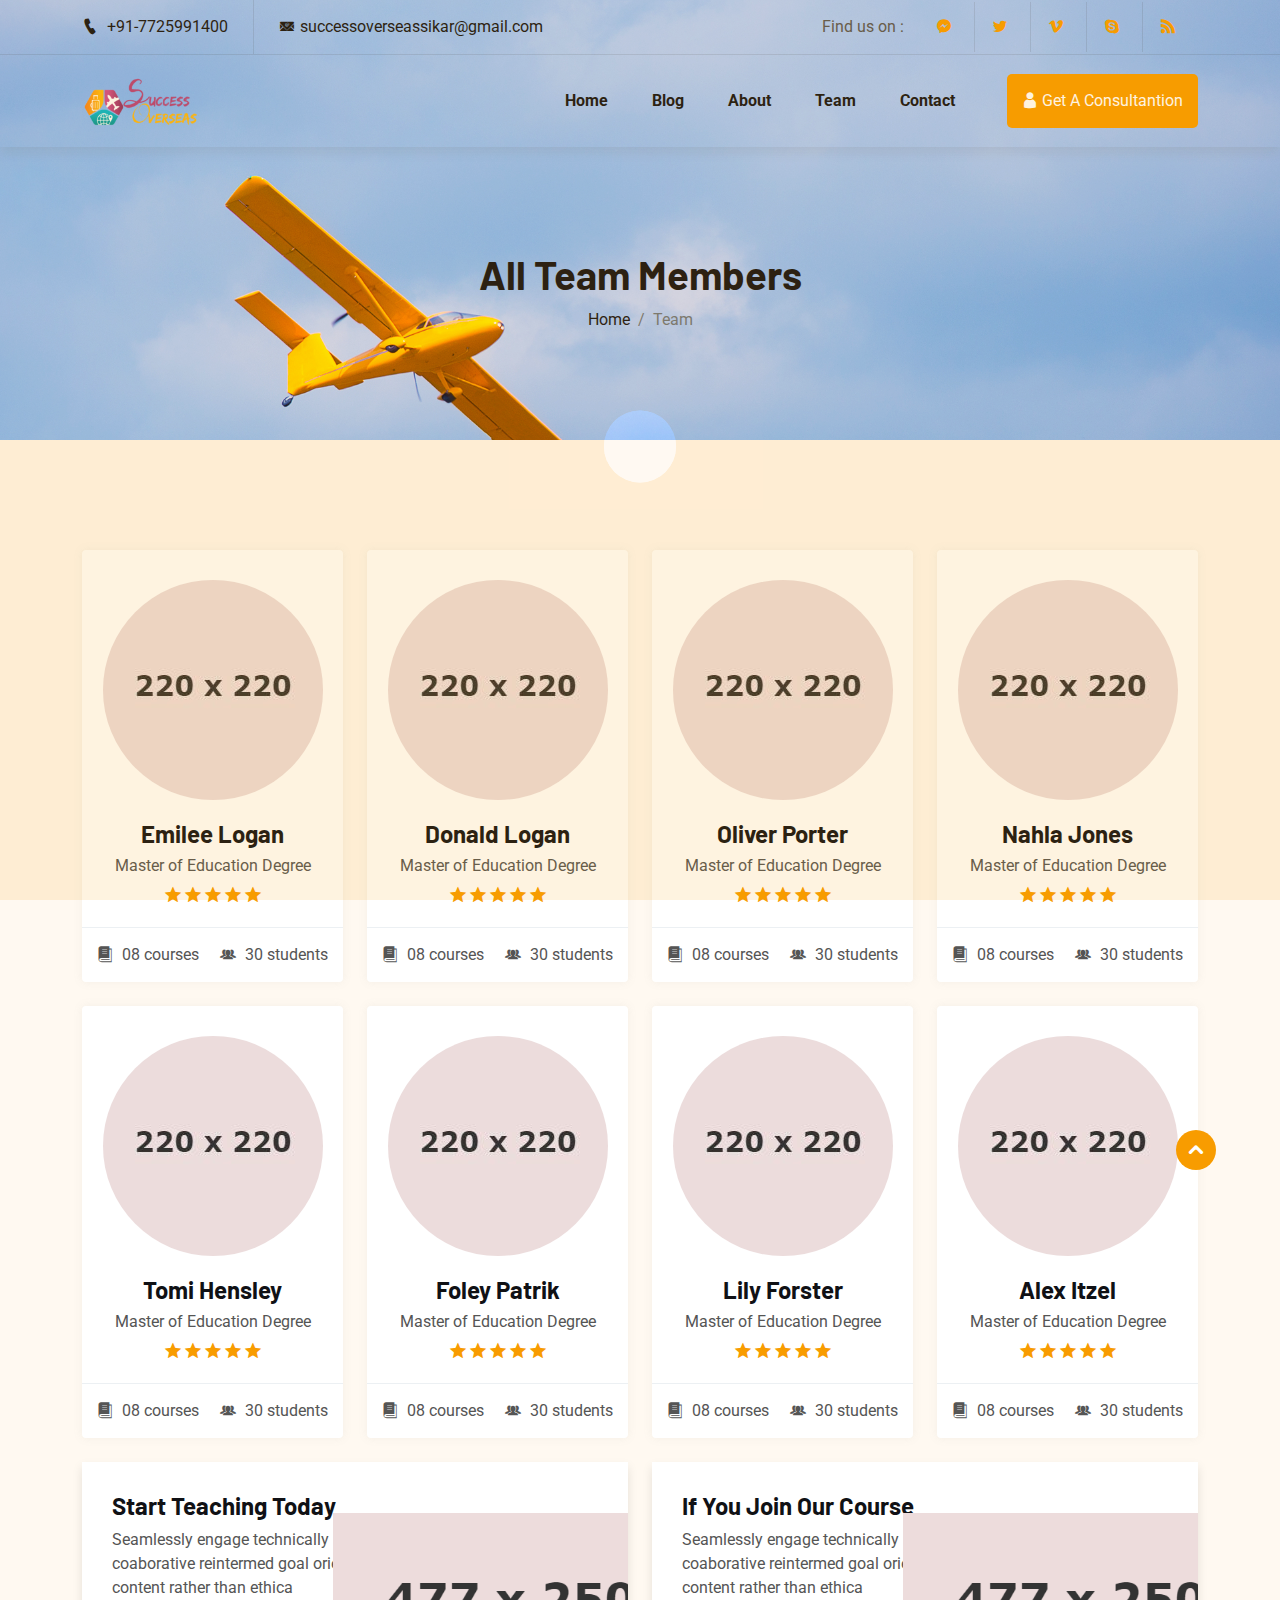
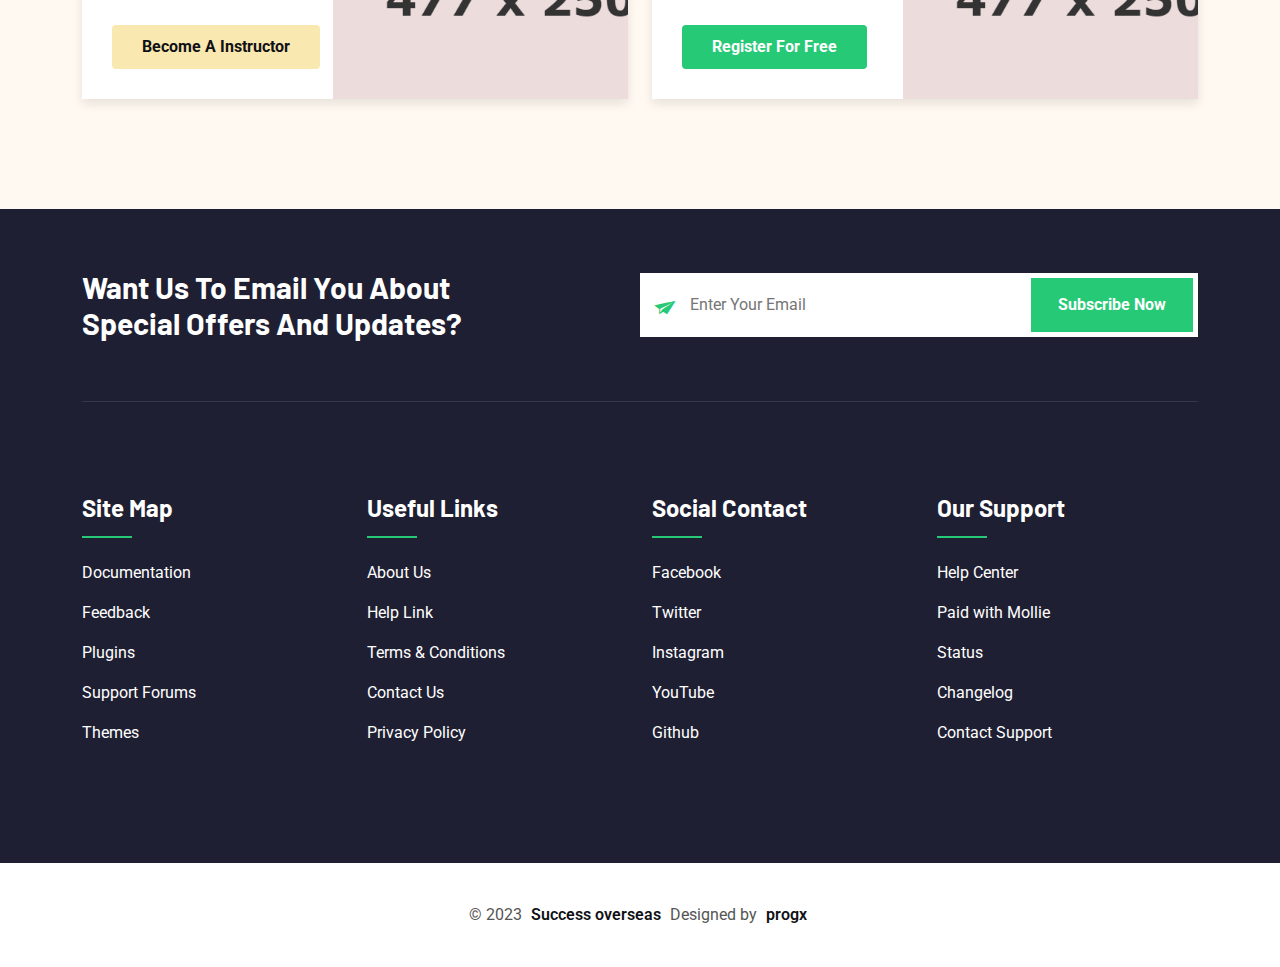
<file: team.html>
<!DOCTYPE html>
<html lang="en">
<head>
    <meta charset="UTF-8">
    <meta http-equiv="X-UA-Compatible" content="IE=edge">
    <meta name="viewport" content="width=device-width, initial-scale=1.0">
    <title>Successoverseas</title>
    <link rel="shortcut icon" href="assets/images/x-icon.png" type="image/x-icon">

    <link rel="stylesheet" href="assets/css/animate.css">
    <link rel="stylesheet" href="assets/css/bootstrap.min.css">
    <link rel="stylesheet" href="assets/css/icofont.min.css">
    <link rel="stylesheet" href="assets/css/swiper.min.css">
    <link rel="stylesheet" href="assets/css/lightcase.css">
    <link rel="stylesheet" href="assets/css/style.css">
</head>
<body>

    <!-- preloader start here -->
    <div class="preloader">
        <div class="preloader-inner">
            <div class="preloader-icon">
                <span></span>
                <span></span>
            </div>
        </div>
    </div>
    <!-- preloader ending here -->


    <!-- scrollToTop start here -->
    <a href="#" class="scrollToTop"><i class="icofont-rounded-up"></i></a>
    <!-- scrollToTop ending here -->

    
    <!-- header section start here -->
    <header class="header-section header-shadow">
        <div class="header-top">
            <div class="container">
                <div class="header-top-area">
                    <ul class="lab-ul left">
                        <li>
                            <a href="callto:+91-7725991400"><i class="icofont-ui-call"></i> +91-7725991400 </a>
                        </li>
                        <li>
                            <a href="mailto:successoverseassikar@gmail.com">
                                <i class="icofont-email"></i>successoverseassikar@gmail.com
                            </a>
                        </li>
                    </ul>
                    <ul class="lab-ul social-icons d-flex align-items-center">
                        <li><p>Find us on : </p></li>
                        <li><a href="#" class="fb"><i class="icofont-facebook-messenger"></i></a></li>
                        <li><a href="#" class="twitter"><i class="icofont-twitter"></i></a></li>
                        <li><a href="#" class="vimeo"><i class="icofont-vimeo"></i></a></li>
                        <li><a href="#" class="skype"><i class="icofont-skype"></i></a></li>
                        <li><a href="#" class="rss"><i class="icofont-rss-feed"></i></a></li>
                    </ul>
                </div>
            </div>
        </div>
        <div class="header-bottom">
            <div class="container">
                <div class="header-wrapper">
                    <div class="logo">
                        <a href="index.html"><img src="assets/images/logo/01.png" alt="logo"></a>
                    </div>
                    <div class="menu-area">
                        <div class="menu">
                            <ul class="lab-ul">
                                <li>
                                    <a href="index.html">Home</a>
                                </li>

                                <li>
                                    <a href="blog.html">Blog</a>
                                </li>
                                <li>
                                    <a href="about.html">About</a>
                                </li>
                                <li>
                                    <a href="team.html">Team</a>
                                </li>
                                
                                <li><a href="contact.html">Contact</a></li>
                            </ul>
                        </div>
                        
                        <a href="getConsult.html" class="login"><i class="icofont-user"></i> <span>Get A Consultantion</span> </a>

                        <!-- toggle icons -->
                        <div class="header-bar d-lg-none">
                            <span></span>
                            <span></span>
                            <span></span>
                        </div>
                        <div class="ellepsis-bar d-lg-none">
                            <i class="icofont-info-square"></i>
                        </div>
                    </div>
                </div>
            </div>
        </div>
    </header>
    <!-- header section ending here -->

    <!-- banner section start here -->
    <div class="pageheader-section">
        <div class="container">
            <div class="row">
                <div class="col-12">
                    <div class="pageheader-content text-center">
                        <h2>All Team Members</h2>
                        <nav aria-label="breadcrumb">
                            <ol class="breadcrumb justify-content-center">
                                <li class="breadcrumb-item"><a href="#">Home</a></li>
                                <!-- <li class="breadcrumb-item"><a href="#">Pages</a></li> -->
                                <li class="breadcrumb-item active" aria-current="page">Team</li>
                            </ol>
                        </nav>
                    </div>
                </div>
            </div>
        </div>
    </div>
    <!-- banner section ending here -->

    <!-- Instructors Section Start Here -->
    <div class="instructor-section padding-tb section-bg">
        <div class="container">
            <div class="section-wrapper">
                <div class="row g-4 justify-content-center row-cols-1 row-cols-sm-2 row-cols-lg-3 row-cols-xl-4">
                    <div class="col">
                        <div class="instructor-item">
                            <div class="instructor-inner">
                                <div class="instructor-thumb">
                                    <img src="assets/images/instructor/01.jpg" alt="instructor">
                                </div>
                                <div class="instructor-content">
                                    <a href="team-single.html"><h4>Emilee Logan</h4></a>
                                    <p>Master of Education Degree</p>
                                    <span class="ratting">
                                        <i class="icofont-ui-rating"></i>
                                        <i class="icofont-ui-rating"></i>
                                        <i class="icofont-ui-rating"></i>
                                        <i class="icofont-ui-rating"></i>
                                        <i class="icofont-ui-rating"></i>
                                    </span>
                                </div>
                            </div>
                            <div class="instructor-footer">
                                <ul class="lab-ul d-flex flex-wrap justify-content-between align-items-center">
                                    <li><i class="icofont-book-alt"></i> 08 courses</li>
                                    <li><i class="icofont-users-alt-3"></i> 30 students</li>
                                </ul>
                            </div>
                        </div>
                    </div>
                    <div class="col">
                        <div class="instructor-item">
                            <div class="instructor-inner">
                                <div class="instructor-thumb">
                                    <img src="assets/images/instructor/02.jpg" alt="instructor">
                                </div>
                                <div class="instructor-content">
                                    <a href="team-single.html"><h4>Donald Logan</h4></a>
                                    <p>Master of Education Degree</p>
                                    <span class="ratting">
                                        <i class="icofont-ui-rating"></i>
                                        <i class="icofont-ui-rating"></i>
                                        <i class="icofont-ui-rating"></i>
                                        <i class="icofont-ui-rating"></i>
                                        <i class="icofont-ui-rating"></i>
                                    </span>
                                </div>
                            </div>
                            <div class="instructor-footer">
                                <ul class="lab-ul d-flex flex-wrap justify-content-between align-items-center">
                                    <li><i class="icofont-book-alt"></i> 08 courses</li>
                                    <li><i class="icofont-users-alt-3"></i> 30 students</li>
                                </ul>
                            </div>
                        </div>
                    </div>
                    <div class="col">
                        <div class="instructor-item">
                            <div class="instructor-inner">
                                <div class="instructor-thumb">
                                    <img src="assets/images/instructor/03.jpg" alt="instructor">
                                </div>
                                <div class="instructor-content">
                                    <a href="team-single.html"><h4>Oliver Porter</h4></a>
                                    <p>Master of Education Degree</p>
                                    <span class="ratting">
                                        <i class="icofont-ui-rating"></i>
                                        <i class="icofont-ui-rating"></i>
                                        <i class="icofont-ui-rating"></i>
                                        <i class="icofont-ui-rating"></i>
                                        <i class="icofont-ui-rating"></i>
                                    </span>
                                </div>
                            </div>
                            <div class="instructor-footer">
                                <ul class="lab-ul d-flex flex-wrap justify-content-between align-items-center">
                                    <li><i class="icofont-book-alt"></i> 08 courses</li>
                                    <li><i class="icofont-users-alt-3"></i> 30 students</li>
                                </ul>
                            </div>
                        </div>
                    </div>
                    <div class="col">
                        <div class="instructor-item">
                            <div class="instructor-inner">
                                <div class="instructor-thumb">
                                    <img src="assets/images/instructor/04.jpg" alt="instructor">
                                </div>
                                <div class="instructor-content">
                                    <a href="team-single.html"><h4>Nahla Jones</h4></a>
                                    <p>Master of Education Degree</p>
                                    <span class="ratting">
                                        <i class="icofont-ui-rating"></i>
                                        <i class="icofont-ui-rating"></i>
                                        <i class="icofont-ui-rating"></i>
                                        <i class="icofont-ui-rating"></i>
                                        <i class="icofont-ui-rating"></i>
                                    </span>
                                </div>
                            </div>
                            <div class="instructor-footer">
                                <ul class="lab-ul d-flex flex-wrap justify-content-between align-items-center">
                                    <li><i class="icofont-book-alt"></i> 08 courses</li>
                                    <li><i class="icofont-users-alt-3"></i> 30 students</li>
                                </ul>
                            </div>
                        </div>
                    </div>
                    <div class="col">
                        <div class="instructor-item">
                            <div class="instructor-inner">
                                <div class="instructor-thumb">
                                    <img src="assets/images/instructor/05.jpg" alt="instructor">
                                </div>
                                <div class="instructor-content">
                                    <a href="team-single.html"><h4>Tomi Hensley</h4></a>
                                    <p>Master of Education Degree</p>
                                    <span class="ratting">
                                        <i class="icofont-ui-rating"></i>
                                        <i class="icofont-ui-rating"></i>
                                        <i class="icofont-ui-rating"></i>
                                        <i class="icofont-ui-rating"></i>
                                        <i class="icofont-ui-rating"></i>
                                    </span>
                                </div>
                            </div>
                            <div class="instructor-footer">
                                <ul class="lab-ul d-flex flex-wrap justify-content-between align-items-center">
                                    <li><i class="icofont-book-alt"></i> 08 courses</li>
                                    <li><i class="icofont-users-alt-3"></i> 30 students</li>
                                </ul>
                            </div>
                        </div>
                    </div>
                    <div class="col">
                        <div class="instructor-item">
                            <div class="instructor-inner">
                                <div class="instructor-thumb">
                                    <img src="assets/images/instructor/06.jpg" alt="instructor">
                                </div>
                                <div class="instructor-content">
                                    <a href="team-single.html"><h4>Foley Patrik</h4></a>
                                    <p>Master of Education Degree</p>
                                    <span class="ratting">
                                        <i class="icofont-ui-rating"></i>
                                        <i class="icofont-ui-rating"></i>
                                        <i class="icofont-ui-rating"></i>
                                        <i class="icofont-ui-rating"></i>
                                        <i class="icofont-ui-rating"></i>
                                    </span>
                                </div>
                            </div>
                            <div class="instructor-footer">
                                <ul class="lab-ul d-flex flex-wrap justify-content-between align-items-center">
                                    <li><i class="icofont-book-alt"></i> 08 courses</li>
                                    <li><i class="icofont-users-alt-3"></i> 30 students</li>
                                </ul>
                            </div>
                        </div>
                    </div>
                    <div class="col">
                        <div class="instructor-item">
                            <div class="instructor-inner">
                                <div class="instructor-thumb">
                                    <img src="assets/images/instructor/07.jpg" alt="instructor">
                                </div>
                                <div class="instructor-content">
                                    <a href="team-single.html"><h4>Lily Forster</h4></a>
                                    <p>Master of Education Degree</p>
                                    <span class="ratting">
                                        <i class="icofont-ui-rating"></i>
                                        <i class="icofont-ui-rating"></i>
                                        <i class="icofont-ui-rating"></i>
                                        <i class="icofont-ui-rating"></i>
                                        <i class="icofont-ui-rating"></i>
                                    </span>
                                </div>
                            </div>
                            <div class="instructor-footer">
                                <ul class="lab-ul d-flex flex-wrap justify-content-between align-items-center">
                                    <li><i class="icofont-book-alt"></i> 08 courses</li>
                                    <li><i class="icofont-users-alt-3"></i> 30 students</li>
                                </ul>
                            </div>
                        </div>
                    </div>
                    <div class="col">
                        <div class="instructor-item">
                            <div class="instructor-inner">
                                <div class="instructor-thumb">
                                    <img src="assets/images/instructor/08.jpg" alt="instructor">
                                </div>
                                <div class="instructor-content">
                                    <a href="team-single.html"><h4>Alex Itzel</h4></a>
                                    <p>Master of Education Degree</p>
                                    <span class="ratting">
                                        <i class="icofont-ui-rating"></i>
                                        <i class="icofont-ui-rating"></i>
                                        <i class="icofont-ui-rating"></i>
                                        <i class="icofont-ui-rating"></i>
                                        <i class="icofont-ui-rating"></i>
                                    </span>
                                </div>
                            </div>
                            <div class="instructor-footer">
                                <ul class="lab-ul d-flex flex-wrap justify-content-between align-items-center">
                                    <li><i class="icofont-book-alt"></i> 08 courses</li>
                                    <li><i class="icofont-users-alt-3"></i> 30 students</li>
                                </ul>
                            </div>
                        </div>
                    </div>
                </div>
                <!-- achieve -->
                <div class="achieve-part mt-4">
                    <div class="row g-4 row-cols-1 row-cols-lg-2">
                        <div class="col">
                            <div class="achieve-item">
                                <div class="achieve-inner">
                                    <div class="achieve-thumb">
                                        <img src="assets/images/achive/01.png" alt="achieve thumb">
                                    </div>
                                    <div class="achieve-content">
                                        <h4>Start Teaching Today</h4>
                                        <p>Seamlessly engage technically sound coaborative reintermed goal oriented content rather than ethica</p>
                                        <a href="#" class="lab-btn"><span>Become A Instructor</span></a>
                                    </div>
                                </div>
                            </div>
                        </div>
                        <div class="col">
                            <div class="achieve-item">
                                <div class="achieve-inner">
                                    <div class="achieve-thumb">
                                        <img src="assets/images/achive/02.png" alt="achieve thumb">
                                    </div>
                                    <div class="achieve-content">
                                        <h4>If You Join Our Course</h4>
                                        <p>Seamlessly engage technically sound coaborative reintermed goal oriented content rather than ethica</p>
                                        <a href="#" class="lab-btn"><span>Register For Free</span></a>
                                    </div>
                                </div>
                            </div>
                        </div>
                    </div>
                </div>
                <!-- achieve -->
            </div>
        </div>
    </div>
    
    <!-- Instructors Section Ending Here -->

    <!-- footer -->
    <div class="news-footer-wrap">
        <div class="fs-shape">
            <img src="assets/images/shape-img/03.png" alt="fst" class="fst-1">
            <img src="assets/images/shape-img/04.png" alt="fst" class="fst-2">
        </div>
        <!-- Newsletter Section Start Here -->
        <div class="news-letter">
            <div class="container">
                <div class="section-wrapper">
                    <div class="news-title">
                        <h3>Want Us To Email You About Special Offers And Updates?</h3>
                    </div>
                    <div class="news-form">
                        <form action="/">
                            <div class="nf-list">
                                <input type="email" name="email" placeholder="Enter Your Email">
                                <input type="submit" name="submit" value="Subscribe Now">
                            </div>
                        </form>
                    </div>
                </div>
            </div>
        </div>
        <!-- Newsletter Section Ending Here -->

        <!-- Footer Section Start Here -->
        <footer>
            <div class="footer-top padding-tb pt-0">
                <div class="container">
                    <div class="row g-4 row-cols-xl-4 row-cols-md-2 row-cols-1 justify-content-center">
                        <div class="col">
                            <div class="footer-item">
                                <div class="footer-inner">
                                    <div class="footer-content">
                                        <div class="title">
                                            <h4>Site Map</h4>
                                        </div>
                                        <div class="content">
                                            <ul class="lab-ul">
                                                <li><a href="#">Documentation</a></li>
                                                <li><a href="#">Feedback</a></li>
                                                <li><a href="#">Plugins</a></li>
                                                <li><a href="#">Support Forums</a></li>
                                                <li><a href="#">Themes</a></li>
                                            </ul>
                                        </div>
                                    </div>
                                </div>
                            </div>
                        </div>
                        <div class="col">
                            <div class="footer-item">
                                <div class="footer-inner">
                                    <div class="footer-content">
                                        <div class="title">
                                            <h4>Useful Links</h4>
                                        </div>
                                        <div class="content">
                                            <ul class="lab-ul">
                                                <li><a href="#">About Us</a></li>
                                                <li><a href="#">Help Link</a></li>
                                                <li><a href="#">Terms & Conditions</a></li>
                                                <li><a href="#">Contact Us</a></li>
                                                <li><a href="#">Privacy Policy</a></li>
                                            </ul>
                                        </div>
                                    </div>
                                </div>
                            </div>
                        </div>
                        <div class="col">
                            <div class="footer-item">
                                <div class="footer-inner">
                                    <div class="footer-content">
                                        <div class="title">
                                            <h4>Social Contact</h4>
                                        </div>
                                        <div class="content">
                                            <ul class="lab-ul">
                                                <li><a href="#">Facebook</a></li>
                                                <li><a href="#">Twitter</a></li>
                                                <li><a href="#">Instagram</a></li>
                                                <li><a href="#">YouTube</a></li>
                                                <li><a href="#">Github</a></li>
                                            </ul>
                                        </div>
                                    </div>
                                </div>
                            </div>
                        </div>
                        <div class="col">
                            <div class="footer-item">
                                <div class="footer-inner">
                                    <div class="footer-content">
                                        <div class="title">
                                            <h4>Our Support</h4>
                                        </div>
                                        <div class="content">
                                            <ul class="lab-ul">
                                                <li><a href="#">Help Center</a></li>
                                                <li><a href="#">Paid with Mollie</a></li>
                                                <li><a href="#">Status</a></li>
                                                <li><a href="#">Changelog</a></li>
                                                <li><a href="#">Contact Support</a></li>
                                            </ul>
                                        </div>
                                    </div>
                                </div>
                            </div>
                        </div>
                    </div>
                </div>
            </div>
            <div class="footer-bottom style-2">
                <div class="container">
                    <div class="section-wrapper">
                        <p>&copy; 2023 <a href="index.html">Success overseas</a> Designed by <a href="http://progx.io/" target="_blank">progx</a>  </p>
                    </div>
                </div>
            </div>
        </footer>
        <!-- Footer Section Ending Here -->
    </div>
    <!-- footer -->




    <script src="assets/js/jquery.js"></script>
    <script src="assets/js/bootstrap.min.js"></script>
    <script src="assets/js/swiper.min.js"></script>
    <script src="assets/js/progress.js"></script>
    <script src="assets/js/lightcase.js"></script>
    <script src="assets/js/counter-up.js"></script>
    <script src="assets/js/isotope.pkgd.js"></script>
    <script src="assets/js/functions.js"></script>
</body>
</html>
</file>
<file: assets/css/style.css>
@charset "UTF-8";
@import url("https://fonts.googleapis.com/css2?family=Barlow:wght@100;200;300;400;500;600;700;800;900&family=Roboto:ital,wght@0,300;0,400;0,500;0,700;0,900;1,400&display=swap");
/*! @@@@@@@@@@@@@@@@@@@@@@

Template Name: Edukon
Template URI: https://themeforest.net/user/CodexCoder
Author: CodexCoder
Author URI: https://themeforest.net/user/CodexCoder
Description: Description
Version: 1.0.0
Text Domain: edukon
Tags: academy, children, education, institute, kids, kids care, kids care home, kids school, kinder garden, kindergarten, nursery, play school, pre-school, responsive

@@@@@@@@@@@@@@@@@@@@@@ */
/* @@@@@@@@@@@@@@@@@@@@@@
>>> TABLE OF CONTENTS START:

01. Normalize CSS
02. Global CSS
03. Header 
	* Style-1
	* Style-2
	* Style-3
	* Mobile Menu
04. Banner 
	* Style-1
	* Style-2
	* Style-3
05. Page Header
  	* Style-1
06. Feature Section
07. About Section
	* Style-1
	* Style-2
	* Style-3
08. Category Section
	* Style-1
	* Style-2
	* Style-3
	* Style-4
09. course Section
	* Style-1
	* Style-2
	* Style-3
	* Style-4
10. Course Single Section
11. Event Section
	* Style-1
	* Style-2
12. Instructor Section
13. Testimonial Section
	* Style-1
	* Style-2
	* Style-3
14. Sponsor Section
15. Newsletter Section
16. Counterup Section
17. Countdown Section
18. Offer Section
19. Contact Section
20. Faq Section
21. Fore Zero
22. Blog
	* Style-1
	* Style-2
	* Style-3
	* Blog Single
23. Widget
24. Shop Page
  * Shop Single
  * cart Page
25. Services Page
26. Service Single Page & etc.



>>> TABLE OF CONTENTS END:
@@@@@@@@@@@@@@@@@@@@@@ */
/* @@@@@@@@@@@@@  Extend Property CSS Writing Now  @@@@@@@@@@@@@@ */
.news-letter .section-wrapper, footer.style-2 .footer-bottom .section-wrapper, footer.style-2 .footer-top .footer-item.twitter-post .footer-inner .footer-content .content ul li, .widget.letest-product .widget-wrapper ul li, .widget.widget-tags ul.widget-wrapper, .blog-single .section-wrapper .post-item .post-inner .post-content .tags-section .tags, .blog-single .section-wrapper .post-item .post-inner .post-content .tags-section, .comment-respond .add-comment .comment-form p.comment-form-cookies-consent, .comment-respond .add-comment .comment-form, .comments .comment-list .comment, .navigations-part, .csdc-lists ul li, .course-side-detail .csd-content .sidebar-social .ss-content ul, .course-side-detail .csd-title, .authors, .contact-form, .shop-cart .section-wrapper .cart-bottom .shiping-box .cart-overview ul li, .shop-cart .section-wrapper .cart-bottom .cart-checkout-box .cart-checkout, .shop-cart .section-wrapper .cart-bottom .cart-checkout-box, .shop-cart .section-wrapper .cart-top table tbody tr td.product-item, .shop-single .review .review-content .description .post-item, .shop-single .review .review-content .review-showing .client-review .review-form form .rating ul, .shop-single .review .review-content .review-showing .client-review .review-form form .rating, .shop-single .review .review-content .review-showing .content li .post-content .entry-meta .posted-on, .shop-single .review .review-content .review-showing .content li .post-content .entry-meta, .shop-single .review .review-nav, .shop-single .product-details .post-content form, .shop-page .modal .modal-dialog .modal-content .modal-body .product-details-inner .cart-button, .shop-page .shop-product-wrap .product-list-item, .shop-page .shop-product-wrap .product-item .product-thumb .product-action-link, .shop-page .shop-product-wrap .product-list-item .product-thumb .product-action-link, .app-section .section-wrapper ul, .date li, .date, .workshop-join .workshop-join-form form .input-area, .workshop-join .workshop-join-form form, .instructor-section.style-2 .section-wrapper .count-item .count-inner, .contact-info-section .section-wrapper, .about-section.style-4 .about-item .counter-part .count-item .count-inner, .about-section.style-4 .about-item .about-content .details li p, .about-section.style-4 .about-item .about-content .details li, .about-section.style-4 .about-items, .about-section .about-right .section-wrapper ul li, .course-section.style-3 .section-header .course-filter-group ul, .course-section.style-3 .section-header, .course-section.style-2 .section-header .course-navigations, .category-section.style-4 .section-wrapper .category-item .category-inner .category-content, .banner-section.style-4 .banner-content ul, .banner-section.style-4 .banner-content form, .banner-section .section-wrapper .banner-content form, .menu-search-form form, .menu > ul, .header-wrapper .menu-area, .header-wrapper, .header-top-area .left, .header-top-area, .header-section.style-2 .logo-search-acte, .feature-item .feature-inner, .event-item .event-inner .event-content .event-content-info ul, .event-item .event-inner .event-content, .contact-item, .skill-item .skill-inner, .achieve-item .achieve-inner, .post-item.slider-post .post-inner .post-thumb.post-thumb-slider, .post-item .post-inner .post-footer, .post-item .post-inner .post-content .meta-post ul, .stu-feed-item .stu-feed-inner .stu-feed-top .sft-left, .stu-feed-item .stu-feed-inner .stu-feed-top, .instructor-item.style-2 .instructor-inner, .course-item.style-4 .course-inner .course-thumb .course-category, .course-item.style-3 .course-inner .course-thumb .course-info, .course-item.style-2 .course-inner, .course-item .course-inner .course-content .course-footer, .course-item .course-inner .course-content .course-details, .course-item .course-inner .course-content .course-category, .social-icons, .account-form .form-group .checkgroup, .default-pagination {
  display: flex;
  flex-wrap: wrap;
}

.comment-respond .add-comment .comment-form p.comment-form-cookies-consent {
  flex-wrap: nowrap;
}

.news-letter .section-wrapper .news-form form .nf-list, .news-letter .section-wrapper, .news-footer-wrap, .footer-top .footer-item .footer-inner .footer-content .title h4, .widget.widget-search .search-wrapper, .blog-single .section-wrapper .post-item .post-inner .post-content .video-thumb, .blog-single .section-wrapper .post-item .post-inner .post-content blockquote, .shop-single .review .review-content .description .post-item .post-content ul li, .shop-single .product-details .post-content form .select-product select, .shop-single .product-details .post-content form .select-product, .shop-single .product-details .product-thumb, .shop-page .modal .modal-dialog .modal-content .modal-body .product-details-inner .thumb, .shop-page .shop-product-wrap .product-item .product-thumb .pro-thumb, .shop-page .shop-product-wrap .product-list-item .product-thumb .pro-thumb, .shop-page .shop-product-wrap .product-item .product-thumb, .shop-page .shop-product-wrap .product-list-item .product-thumb, .skill-section .container, .skill-section, .choose-section, .student-feedbak-section .section-wrapper .sf-left .sfl-thumb, .student-feedbak-section, .register-section .section-wrapper *, .register-section .section-wrapper, .clients-section.style-3 .section-wrapper .clients-slider2, .clients-section.style-3 .section-wrapper .client-item .client-inner .client-thumb, .clients-section.style-3 .section-header, .clients-section.style-2 .section-wrapper .clients .client-list .client-thumb img, .clients-section.style-2 .section-wrapper .clients .client-list .client-thumb, .clients-section.style-2 .section-wrapper .clients, .feature-section.style-2 .section-wrapper, .feature-section *, .feature-section, .newsletters-section .newsletter-area .news-mass i, .newsletters-section .newsletter-area, .newsletters-section, .workshop-join .section-wrapper .workshop-title h5, .event-section.style-2 .section-wrapper, .event-section *, .event-section, .instructor-single-section .instructor-wrapper .instructor-single-top .instructor-single-item .instructor-single-content ul li .list-attr, .instructor-single-section .instructor-wrapper .instructor-single-top .instructor-single-item .instructor-single-content ul li span, .instructor-single-section .instructor-wrapper .instructor-single-top .instructor-single-item .instructor-single-thumb img, .instructor-single-section .instructor-wrapper .instructor-single-top, .instructor-section.style-3 .section-wrapper .instructor-bottom .instructor-slider, .instructor-section.style-2 .section-wrapper, .instructor-section.style-2, .contact-info-section .section-wrapper .cinfo-item .cinfo-inner .cinfo-thumb, .contact-info-section .section-wrapper .cinfo-or span, .contact-info-section .section-wrapper, .about-section.style-3 .about-left, .about-section .about-right, .about-section .about-left, .about-section, .course-section.style-3, .course-section.style-2 .section-header, .category-section.style-4 .section-wrapper .category-item .category-inner, .pageheader-section.style-2 .pageheader-content .course-category .course-cate, .pageheader-section.style-2 .pageheader-thumb, .banner-section.style-5 .section-wrapper .banner-content, .banner-section.style-4 .banner-content form, .banner-section.style-4, .banner-section.style-2 .section-wrapper .thumb-part, .banner-section.style-2, .banner-section .section-wrapper .banner-thumb, .banner-section .section-wrapper .banner-content form, .banner-section .cbs-content-list ul li.ccl-shape a, .banner-section, .menu-item-has-children > a, .header-bar, .feature-item .feature-inner .feature-content .lab-btn-text span, .achieve-item .achieve-inner, .count-item .count-inner .count-icon i, .count-item .count-inner .count-icon, .post-item.qute-post .post-inner .post-thumb, .post-item.video-post .post-thumb, .post-item.slider-post .post-inner .post-thumb.post-thumb-slider, .post-item .post-inner .post-footer .pf-right, .course-item.style-5 .course-inner .course-thumb, .course-item.style-4 .course-inner .course-thumb, .course-item.style-3 .course-inner .course-thumb, .course-item.style-2 .course-inner .course-thumb, .course-item .course-inner .course-content .course-category .course-cate a, .course-item .course-inner .course-content, .cart-plus-minus, .or span, .or, .shape-img, .video-button, .select-item {
  position: relative;
}

.news-letter .section-wrapper .news-form form .nf-list::after, .news-footer-wrap .fs-shape img, .footer-top .footer-item .footer-inner .footer-content .title h4::after, .widget.widget-search .search-wrapper button, .blog-single .section-wrapper .post-item .post-inner .post-content blockquote::before, .shop-cart .section-wrapper .cart-bottom .shiping-box .calculate-shiping .outline-select .select-icon, .shop-single .review .review-content .description .post-item .post-content ul li::before, .shop-single .review .review-content .review-showing .client-review .review-form .review-title h5::after, .shop-single .review .review-content .review-showing .client-review .review-form .review-title h5::before, .shop-single .product-details .post-content form .select-product i, .shop-single .product-details .product-thumb .pro-single-prev, .shop-single .product-details .product-thumb .pro-single-next, .shop-page .modal .modal-dialog .modal-content button.close, .shop-page .shop-product-wrap .product-item .product-thumb .product-action-link, .shop-page .shop-product-wrap .product-list-item .product-thumb .product-action-link, .shop-page .shop-product-wrap .product-item .product-thumb .pro-thumb::after, .shop-page .shop-product-wrap .product-list-item .product-thumb .pro-thumb::after, .skill-section::before, .choose-section::after, .student-feedbak-section .section-wrapper .sf-left .sfl-thumb .video-button, .student-feedbak-section::before, .register-section .section-wrapper::after, .clients-section.style-3 .section-wrapper .clients-slider-nav, .clients-section.style-3 .section-wrapper .client-item .client-inner .client-thumb .quote, .clients-section.style-3 .section-header .abs-title, .clients-section.style-2 .section-wrapper .clients .client-list .client-content, .clients-section.style-2 .section-wrapper .clients .client-list .client-thumb::after, .clients-section.style-2 .section-wrapper .clients .client-list .client-thumb::before, .clients-section.style-2 .section-wrapper .clients .client-list, .feature-section.style-3 .feature-shape, .feature-section.style-2 .section-wrapper .feature-thumb .abs-thumb, .feature-section::after, .newsletters-section::after, .workshop-join .section-wrapper .workshop-title h5::after, .event-section.style-2 .section-wrapper .event-navi-item, .event-section::after, .instructor-single-section .instructor-wrapper .instructor-single-bottom .skill-item .skill-thumb .circles .circle strong, .instructor-single-section .instructor-wrapper .instructor-single-top .instructor-single-item .instructor-single-content ul li .list-attr::after, .instructor-single-section .instructor-wrapper .instructor-single-top .instructor-single-item .instructor-single-content ul li .list-attr::before, .instructor-single-section .instructor-wrapper .instructor-single-top::before, .instructor-section.style-3 .section-wrapper .instructor-bottom .instructor-slider .instructor-navi, .instructor-section.style-2::after, .contact-info-section .section-wrapper .cinfo-or, .contact-info-section .section-wrapper::after, .about-section.style-3 .about-left .about-left-content::after, .about-section.style-3 .about-left .about-left-content, .about-section.style-3 .about-left .abs-thumb, .about-section::before, .course-section.style-3 .course-shape, .course-section.style-2 .section-header .course-navigations, .category-section.style-4 .section-wrapper .category-item .category-inner .category-content, .category-section.style-4 .section-wrapper .category-item .category-inner::after, .pageheader-section.style-2 .pageheader-content .course-category .course-cate::before, .pageheader-section.style-2 .pageheader-thumb .video-button, .banner-section.style-5::after, .banner-section.style-4 .banner-content form button, .banner-section.style-2 .section-wrapper .thumb-part .abs-thumb, .banner-section.style-2::before, .banner-section .section-wrapper .banner-content form .banner-icon, .banner-section .cbs-content-list ul li.ccl-shape a::after, .banner-section .cbs-content-list ul li.ccl-shape, .banner-section .all-shapes::after, .banner-section .all-shapes::before, .banner-section .all-shapes, .menu-search-form form, .menu-item-has-children > a::before, .menu-item-has-children > a::after, .header-bar span, .header-section, .feature-item .feature-inner .feature-content .lab-btn-text span::after, .feature-item .feature-inner .feature-content .lab-btn-text span::before, .post-item.slider-post .post-inner .post-thumb.post-thumb-slider .post-thumb-slider-next, .post-item.slider-post .post-inner .post-thumb.post-thumb-slider .post-thumb-slider-prev, .post-item .post-inner .post-footer .pf-right .comment-count, .course-item.style-4 .course-inner .course-thumb .course-category, .course-item.style-3 .course-inner .course-thumb::after, .course-item.style-3 .course-inner .course-thumb .course-info, .course-item .course-inner .course-price, .course-item .course-inner .course-content .course-category .course-cate a::before, .cart-plus-minus .qtybutton, .or::before, .or::after, .shape-img::after, .video-button::before, .video-button::after, .select-item .select-icon {
  position: absolute;
  content: "";
}

.student-feedbak-section .section-wrapper .sf-left .sfl-thumb .video-button, .instructor-single-section .instructor-wrapper .instructor-single-bottom .skill-item .skill-thumb .circles .circle strong, .pageheader-section.style-2 .pageheader-thumb .video-button, .banner-section .all-shapes::after, .banner-section .all-shapes::before, .shape-img::after {
  top: 50%;
  left: 50%;
  transform: translate(-50%, -50%);
}

.widget.letest-product .widget-wrapper ul li .product-thumb, .widget.recipe-categori, .widget .widget-header, .comments .comment-list .comment .comment-list .comment, .comments .comment-list .comment .com-content, .comments .comment-list .comment .com-thumb, .shop-cart .section-wrapper .cart-bottom, .shop-single .product-details, .shop-page .modal .modal-dialog .modal-content .modal-body .product-details-inner .product-container, .shop-page .modal .modal-dialog .modal-content .modal-body .product-details-inner .thumb, .shop-page .shop-product-wrap .product-item .product-thumb, .shop-page .shop-product-wrap .product-list-item .product-thumb, .clients-section.style-2, .feature-section.style-3, .instructor-section.style-3 .section-wrapper .instructor-bottom .instructor-item .instructor-inner .instructor-thumb, .instructor-section.style-2, .course-section.style-3, .course-section.style-2 .section-wrapper .course-slider, .sponsor-section .section-wrapper, .banner-section.style-4 .banner-content form, .banner-section, .client-item .client-inner .client-thumb, .event-item .event-inner .event-thumb, .achieve-item .achieve-inner, .post-item.style-3 .post-inner .post-thumb, .post-item.style-2 .post-inner .post-thumb, .course-item.style-5 .course-inner, .course-item.style-3 .course-inner, .course-item .course-inner .course-thumb, .preloader, .yellow-color-section .post-item.style-3 .post-inner .post-thumb, .cart-plus-minus, .post-item.style-2 .post-inner .post-content a > h2, .widget.widget-post ul.widget-wrapper li .post-content a h6, .post-item.style-2 .post-inner .post-content h3, .post-item .post-inner .post-content h4, .course-item .course-inner .course-content h5 {
  overflow: hidden;
}

.news-letter .section-wrapper .news-form form .nf-list input[type=submit], .widget.widget-search .search-wrapper button, .comment-respond .add-comment .comment-form .lab-btn, .shop-single .product-details .post-content form .lab-btn, .clients-section.style-2 .section-wrapper .clients .client-list .client-thumb, .course-video .course-video-content .accordion-item .accordion-header button, .course-section.style-3 .section-header .course-filter-group ul li, .header-bar, .header-wrapper .menu-area .ellepsis-bar i, .search-icon {
  cursor: pointer;
}

.news-letter .section-wrapper .news-form form .nf-list, .news-letter .section-wrapper .news-title, .widget.shop-widget .widget-wrapper .shop-menu li .shop-submenu, .widget.shop-widget .widget-wrapper .shop-menu li a, .widget.widget-post ul.widget-wrapper li .post-thumb a img, .blog-single .section-wrapper .post-item .post-inner .post-content .tags-section .tags, .blog-single .section-wrapper .post-item .post-inner .post-content img, .blog-single .section-wrapper .post-item .post-inner .post-content iframe, .blog-single .section-wrapper .post-item .post-inner .post-thumb img, .comment-respond .add-comment .comment-form p.comment-form-cookies-consent, .comment-respond .add-comment .comment-form input[type=text], .navigations-part .left .next, .navigations-part .left .prev, .navigations-part .right .next, .navigations-part .right .prev, .authors .author-thumb img, .map-area .maps iframe, .map-area .maps, .shop-cart .section-wrapper .cart-bottom .shiping-box .calculate-shiping .cart-page-input-text, .shop-cart .section-wrapper .cart-bottom .shiping-box .calculate-shiping .outline-select.shipping-select, .shop-cart .section-wrapper .cart-bottom .shiping-box .calculate-shiping .outline-select select, .shop-cart .section-wrapper .cart-bottom .cart-checkout-box .cart-checkout, .shop-cart .section-wrapper .cart-top table, .shop-single .review .review-content .description .post-item .post-content, .shop-single .review .review-content .description .post-item .post-thumb, .shop-single .review .review-content .review-showing .client-review .review-form form textarea, .shop-single .review .review-content .review-showing .client-review .review-form form input, .shop-single .review .review-content .review-showing .content li .post-content, .shop-single .product-details .post-content form .discount-code, .shop-single .product-details .post-content form .select-product select, .shop-single .product-details .post-content form .select-product, .shop-single .product-details .product-thumb .pro-single-thumbs .single-thumb img, .shop-single .product-details .product-thumb .pro-single-top .single-thumb img, .shop-page .modal .modal-dialog .modal-content .modal-body .product-details-inner .thumb .pro-thumb img, .shop-page .shop-product-wrap .product-list-item .product-content, .shop-page .shop-product-wrap .product-list-item .product-thumb img, .shop-page .shop-product-wrap .product-list-item .product-thumb, .shop-page .shop-product-wrap .product-item .product-thumb .product-action-link, .shop-page .shop-product-wrap .product-list-item .product-thumb .product-action-link, .shop-page .shop-product-wrap .product-item .product-thumb .pro-thumb img, .shop-page .shop-product-wrap .product-list-item .product-thumb .pro-thumb img, .shop-page .shop-product-wrap .product-item .product-thumb .pro-thumb::after, .shop-page .shop-product-wrap .product-list-item .product-thumb .pro-thumb::after, .skill-section::before, .student-feedbak-section .section-wrapper .sf-left .sfl-thumb img, .feature-section::after, .newsletters-section::after, .date li .count-title, .date li p, .event-section::after, .instructor-single-section .instructor-wrapper .instructor-single-bottom .subtitle, .instructor-single-section .instructor-wrapper .instructor-single-top .instructor-single-item .instructor-single-content, .instructor-single-section .instructor-wrapper .instructor-single-top .instructor-single-item .instructor-single-thumb img, .instructor-single-section .instructor-wrapper .instructor-single-top .instructor-single-item .instructor-single-thumb, .instructor-section.style-3 .section-wrapper .instructor-bottom .instructor-item .instructor-inner .instructor-thumb img, .course-video .course-video-content .accordion-item .accordion-header button, .category-section.style-4 .section-wrapper .category-item .category-inner .category-thumb img, .category-section.style-4 .section-wrapper .category-item .category-inner::after, .banner-section.style-7 .section-wrapper .banner-bottom .flag-item .flag-thumb img, .banner-section.style-5::after, .banner-section.style-4 .banner-content form input, .menu-search-form, .header-bar span, .header-section.header-fixed, .header-section, .event-item .event-inner .event-content .event-content-info, .event-item .event-inner .event-thumb img, .post-item.qute-post .post-inner .post-thumb .qute-content, .post-item .post-inner .post-thumb a img, .instructor-item.style-2 .instructor-inner .instructor-content, .instructor-item.style-2 .instructor-inner .instructor-thumb, .course-item.style-4 .course-inner .course-thumb .course-category, .course-item.style-3 .course-inner .course-thumb::after, .course-item.style-3 .course-inner .course-thumb .course-info, .course-item.style-2 .course-inner .course-thumb, .course-item .course-inner .course-thumb img, .or::before, .or::after, .account-form .form-group button, .account-form .form-group input, .select-item select, input, textarea, select {
  width: 100%;
}

.comment-respond .add-comment .comment-form p.comment-form-cookies-consent input {
  width: auto;
}

.widget.widget-post ul.widget-wrapper li .post-thumb a, .map-area .maps iframe, .shop-page .shop-product-wrap .product-item .product-thumb .pro-thumb::after, .shop-page .shop-product-wrap .product-list-item .product-thumb .pro-thumb::after, .skill-section::before, .feature-section::after, .newsletters-section .newsletter-area::after, .newsletters-section::after, .workshop-join .section-wrapper .workshop-title h5::after, .event-section::after, .instructor-section.style-2::after, .category-section.style-4 .section-wrapper .category-item .category-inner::after, .banner-section.style-5::after, .or::before, .or::after {
  height: 100%;
}

.course-item.style-3 .course-inner .course-thumb::after {
  height: 50%;
}

.post-item .post-inner .post-footer .pf-right .comment-count {
  font-weight: 700;
}

.blog-single .section-wrapper .post-item .post-inner .post-content .video-thumb .video-button, .newsletters-section .newsletter-area .news-mass::after, .newsletters-section .newsletter-area .news-mass::before, .newsletters-section .newsletter-area .news-mass, .newsletters-section .newsletter-area::after, .contact-info-section .section-wrapper .cinfo-or::after, .contact-info-section .section-wrapper .cinfo-or::before, .count-item .count-inner .count-icon::after, .count-item .count-inner .count-icon::before, .post-item.qute-post .post-inner .post-thumb .qute-content, .post-item.video-post .post-thumb .video-button {
  position: absolute;
  content: "";
  top: 50%;
  left: 50%;
  -webkit-transform: translate(-50%, -50%);
  transform: translate(-50%, -50%);
}

.news-letter .section-wrapper, .widget.widget-tags ul.widget-wrapper, .shop-page .shop-product-wrap .product-item .product-thumb .product-action-link, .shop-page .shop-product-wrap .product-list-item .product-thumb .product-action-link, .app-section .section-wrapper ul, .offer-section .section-wrapper .date, .banner-section.style-4 .banner-content ul, .course-item.style-3 .course-inner .course-content .course-details, .course-item.style-3 .course-inner .course-thumb .course-info, .default-pagination {
  justify-content: center;
}

footer.style-2 .footer-bottom .section-wrapper, .blog-single .section-wrapper .post-item .post-inner .post-content .tags-section, .comment-respond .add-comment .comment-form, .comments .comment-list .comment, .navigations-part, .csdc-lists ul li, .course-side-detail .csd-title, .shop-cart .section-wrapper .cart-bottom .shiping-box .cart-overview ul li, .shop-cart .section-wrapper .cart-bottom .cart-checkout-box .cart-checkout, .shop-cart .section-wrapper .cart-bottom .cart-checkout-box, .shop-single .review .review-content .review-showing .content li .post-content .entry-meta, .shop-single .product-details .post-content form, .workshop-join .workshop-join-form form .input-area, .workshop-join .workshop-join-form form, .instructor-single-section .instructor-wrapper .instructor-single-top .instructor-single-item, .contact-info-section .section-wrapper, .course-section.style-3 .section-header, .header-wrapper, .header-top-area, .event-item .event-inner .event-content, .achieve-item .achieve-inner, .post-item .post-inner .post-footer, .stu-feed-item .stu-feed-inner .stu-feed-top, .course-item.style-4 .course-inner .course-thumb .course-category, .course-item .course-inner .course-content .course-footer, .course-item .course-inner .course-content .course-details {
  justify-content: space-between;
}

.shop-single .product-details .post-content p.rating, .course-item.style-5 .course-inner .course-content .course-footer {
  justify-content: flex-start;
}

.navigations-part .right {
  justify-content: flex-end;
}

.news-letter .section-wrapper, footer.style-2 .footer-bottom .section-wrapper, .blog-single .section-wrapper .post-item .post-inner .post-content .tags-section, .course-side-detail .csd-title, .shop-cart .section-wrapper .cart-bottom .shiping-box .cart-overview ul li, .shop-cart .section-wrapper .cart-bottom .cart-checkout-box, .shop-single .review .review-content .description .post-item, .shop-single .review .review-content .review-showing .client-review .review-form form .rating, .shop-single .review .review-content .review-showing .content li .post-content .entry-meta, .shop-single .product-details .post-content form, .shop-single .product-details .post-content p.rating, .shop-page .modal .modal-dialog .modal-content .modal-body .product-details-inner .cart-button, .shop-page .shop-product-wrap .product-item, .shop-page .shop-product-wrap .product-list-item, .about-section .about-right .section-wrapper ul li, .course-section.style-3 .section-header, .category-section.style-4 .section-wrapper .category-item .category-inner .category-content, .header-wrapper .menu-area, .header-wrapper, .header-top-area, .header-section.style-2 .logo-search-acte, .feature-item .feature-inner, .event-item .event-inner .event-content, .contact-item, .skill-item .skill-inner, .post-item .post-inner .post-footer, .post-item .post-inner .post-content .meta-post ul, .instructor-item.style-2 .instructor-inner, .course-item.style-2 .course-inner, .course-item .course-inner .course-content .course-footer, .account-form .form-group .checkgroup {
  align-items: center;
}

.instructor-single-section .instructor-wrapper .instructor-single-top .instructor-single-item {
  align-items: flex-start;
}

.blog-single .section-wrapper .post-item .post-inner .post-content iframe, .comment-respond .add-comment .comment-form .lab-btn, .comment-respond .add-comment .comment-form input, .comment-respond .add-comment .comment-form textarea {
  border: none;
}

.comment-respond .add-comment .comment-form .lab-btn, .comment-respond .add-comment .comment-form input, .comment-respond .add-comment .comment-form textarea {
  outline: none;
}

.widget.shop-widget .widget-wrapper .shop-menu li a, .blog-single .section-wrapper .post-item .post-inner .post-content blockquote cite, .navigations-part .left .next, .navigations-part .left .prev, .navigations-part .right .next, .navigations-part .right .prev, .feature-section.style-2 .section-wrapper .feature-item .feature-inner .feature-content a, .instructor-single-section .instructor-wrapper .instructor-single-top .instructor-single-item .instructor-single-content .ratting, .instructor-section.style-3 .section-wrapper .instructor-bottom .instructor-item .instructor-inner .instructor-thumb img, .course-video .course-video-content .accordion-item .accordion-header button, .header-wrapper .logo a, .feature-item .feature-inner .feature-content a, .event-item.style-2 .event-inner .event-content > span, .event-item.style-2 .event-inner .event-content, .post-item .post-inner .post-thumb a, .stu-feed-item .stu-feed-inner .stu-feed-top .sft-left .sftl-content span, .course-item.style-5 .course-inner .course-content .course-cate, .category-item .category-inner .category-content span, .or, .video-button {
  display: block;
}

footer.style-2 .footer-top .footer-item .footer-inner .footer-content .title h4::after, .student-feedbak-section::before, .feature-section.style-3::after, .feature-section.style-2::after, .newsletters-section.style-2 .newsletter-area::after, .newsletters-section.style-2::after, .instructor-single-section .instructor-wrapper .instructor-single-top::before, .about-section.style-4::before, .about-section::before, .banner-section.style-2::before, .header-section.style-7.header-fixed .header-top, .course-item.style-4 .course-inner .course-thumb .course-category .course-cate a::before {
  display: none;
}

footer.style-2 .footer-top .footer-item.twitter-post .footer-inner .footer-content .content ul li p a, .comments .comment-list .comment .com-content .com-title .com-title-meta span, .authors .author-content span, .clients-section.style-2 .section-wrapper .clients .client-list .client-thumb::after, .clients-section.style-2 .section-wrapper .clients .client-list .client-thumb::before, .workshop-join .section-wrapper .workshop-title h5, .instructor-single-section .instructor-wrapper .instructor-single-top .instructor-single-item .instructor-single-content ul li span, .course-video .course-video-content .accordion-item .accordion-header span, .pageheader-section.style-2 .pageheader-content .phs-thumb .course-reiew, .pageheader-section.style-2 .pageheader-content .phs-thumb span, .header-bar span, .header-top-area .social-icons li a, .feature-item .feature-inner .feature-content .lab-btn-text span, .count-item .count-inner .count-icon i, .post-item .post-inner .post-footer .pf-right .comment-count, .course-item.style-3 .course-inner .course-thumb .course-info li span, .scrollToTop i, .lab-btn, .section-header .subtitle, a {
  display: inline-block;
}

/* @@@@@@@@@@@@@  Extend Property CSS Writing Now  @@@@@@@@@@@@@@ */
.widget.widget-post ul.widget-wrapper li .post-content a h6, .post-item.style-2 .post-inner .post-content h3, .post-item .post-inner .post-content h4, .course-item .course-inner .course-content h5 {
  display: -webkit-box;
  -webkit-line-clamp: 2;
  -webkit-box-orient: vertical;
  text-overflow: ellipsis;
}

.post-item.style-2 .post-inner .post-content a > h2 {
  display: -webkit-box;
  -webkit-line-clamp: 1;
  -webkit-box-orient: vertical;
  text-overflow: ellipsis;
}

/* @@@@@@@@@@@@@  Extend Property CSS Writing Now  @@@@@@@@@@@@@@ */
.news-letter .section-wrapper .news-form form .nf-list input[type=submit], .news-letter .section-wrapper .news-title h3, .footer-top .footer-item.our-address .footer-inner .footer-content .content ul li span, .footer-top .footer-item.our-address .footer-inner .footer-content .content ul li i, .footer-top .footer-item.our-address .footer-inner .footer-content .content p, .footer-top .footer-item .footer-inner .footer-content .content ul li a, .footer-top .footer-item .footer-inner .footer-content .title h4, .widget.widget-tags ul.widget-wrapper li a.active, .widget.widget-tags ul.widget-wrapper li a:hover, .blog-single .section-wrapper .post-item .post-inner .post-content .tags-section .tags li a:hover, .blog-single .section-wrapper .post-item .post-inner .post-content .tags-section .tags li a .active, .blog-single .section-wrapper .post-item .post-inner .post-content blockquote cite a, .blog-single .section-wrapper .post-item .post-inner .post-content blockquote p, .blog-single .section-wrapper .post-item .post-inner .post-content blockquote::before, .blog-single .section-wrapper .post-item .post-inner .post-content blockquote, .course-side-cetagory .csc-title h5, .course-side-detail .csd-content .sidebar-social .ss-content ul li a, .course-side-detail .csd-title h4, .course-side-detail .csd-title p, .group-select-section .group-select-left span, .group-select-section .group-select-left i, .skill-section .section-header .title, .achieve-part .col:last-child .achieve-item .achieve-inner .achieve-content .lab-btn span, .app-section .section-header .lab-btn:hover span, .register-section .section-header .title, .register-section .section-header p, .register-section .section-header .subtitle, .clients-section.style-3 .section-wrapper .clients-slider-nav:hover, .clients-section.style-3 .section-wrapper .client-item .client-inner .client-thumb .quote, .feature-section.style-3 .section-wrapper .feature-register h3, .feature-section.style-2 .section-wrapper .feature-item .feature-inner:hover .feature-icon, .newsletters-section.style-2 .newsletter-area .section-header p, .newsletters-section.style-2 .newsletter-area .section-header .title, .newsletters-section .newsletter-area .news-mass, .workshop-join .section-wrapper .workshop-title h5, .instructor-section.style-3 .section-wrapper .instructor-bottom .instructor-slider .instructor-navi.active, .instructor-section.style-3 .section-wrapper .instructor-bottom .instructor-slider .instructor-navi:hover, .instructor-section.style-2 .section-wrapper .instructor-content .subtitle, .instructor-section.style-2 .section-wrapper .instructor-content .title, .instructor-section.style-2 .section-wrapper .instructor-content p, .instructor-section.style-2 .section-wrapper .count-item .count-inner .count-content p, .instructor-section.style-2 .section-wrapper .count-item .count-inner .count-content span, .offer-section .section-wrapper .lab-btn span, .offer-section .section-header p, .offer-section .section-header .title, .contact-info-section .section-wrapper .cinfo-or span, .about-section.style-3 .about-left .about-left-content p, .about-section.style-3 .about-left .about-left-content h3, .video-section .section-wrapper h3, .course-video .course-video-content .accordion-item .accordion-header button, .course-section.style-4 .section-header .subtitle, .course-section.style-4 .section-header .title, .course-section.style-3 .section-header .course-filter-group ul li.active, .course-section.style-3 .section-header .course-filter-group ul li:hover, .category-section.style-4 .section-wrapper .lab-btn:hover span, .category-section.style-4 .section-wrapper .category-item .category-inner .category-content h6, .category-section.style-4 .section-wrapper .category-item .category-inner .category-content .cate-icon, .pageheader-section.style-2 .pageheader-content .course-category .course-offer, .pageheader-section.style-2 .pageheader-content .course-category .course-cate, .banner-section.style-7 .section-wrapper .banner-top .banner-content .lab-btn:hover span, .banner-section.style-6 .section-wrapper .banner-content p, .banner-section.style-6 .section-wrapper .banner-content .title, .banner-section.style-6 .section-wrapper .banner-content .subtitle, .banner-section.style-5 .section-wrapper .banner-content .lab-btn span, .banner-section.style-5 .section-wrapper .banner-content p, .banner-section.style-5 .section-wrapper .banner-content .title, .banner-section.style-5 .section-wrapper .banner-content .subtitle, .banner-section .cbs-content-list ul li.ccl-shape a, .menu-search-form form button, .header-section.style-7 .header-bottom .header-wrapper .menu-area .signup, .header-section.style-6 .header-top .header-top-area .header-top-contact a, .header-section.style-5 .header-bottom .menu > ul > li ul li a:hover, .header-section.style-5 .header-bottom .menu > ul > li ul li a.active, .header-section.style-4 .lab-btn span, .header-section.style-4 .menu > ul li ul li a:hover, .header-section.style-4 .menu > ul li ul li a.active, .header-section.style-3 .header-top .header-top-area .header-top-reglog a, .header-section.style-3 .header-top .header-top-area .header-top-contact a, .event-item.style-2 .event-inner .event-content .lab-btn span, .event-item.style-2 .event-inner .event-content h5, .count-item .count-inner .count-icon i, .post-item.qute-post .post-inner .post-thumb .qute-content h4, .post-item.style-3 .post-inner .post-content .lab-btn:hover span, .post-item .post-inner .post-footer .pf-right .comment-count, .course-item.style-4 .course-inner .course-thumb .course-category .course-reiew .ratting i, .course-item.style-4 .course-inner .course-thumb .course-category .course-cate a, .course-item.style-3 .course-inner .course-content .lab-btn:hover span, .course-item .course-inner .course-price, .course-item .course-inner .course-content .course-category .course-cate a, .scrollToTop.yellow-color i, .yellow-color-section .post-item.style-3 .post-inner .post-content .lab-btn:hover span, .yellow-color-section .section-wrapper .course-item.style-3 .course-inner .course-content .lab-btn span, .social-icons li a, .or, .clients-slider-nav:hover, .course-navi {
  color: #fff;
}

.news-letter .section-wrapper .news-form form .nf-list input[type=email], .widget.widget-search, .widget, .blog-single .section-wrapper .post-item .post-inner .post-content, .comment-respond, .comments, .course-side-cetagory, .course-side-detail .csd-content, .authors, .shop-cart .section-wrapper .cart-bottom .shiping-box .cart-overview ul li, .shop-cart .section-wrapper .cart-bottom .shiping-box .calculate-shiping .outline-select, .shop-cart .section-wrapper .cart-bottom .cart-checkout-box .cart-checkout input, .shop-single .review, .shop-single .product-details .post-content form .select-product, .shop-single .product-details, .shop-single .sidebar-widget .widget-search form input, .shop-page .shop-product-wrap .product-item, .shop-page .shop-product-wrap .product-list-item, .shop-page .sidebar-widget .widget-search form input, .skill-section .section-header .lab-btn, .register-section .section-wrapper .register-form .lab-btn, .register-section .section-wrapper, .clients-section.style-2 .section-wrapper .clients .client-list .client-content, .feature-section.style-3 .section-wrapper .feature-register form .lab-btn, .newsletters-section.style-2 .newsletter-area .section-wrapper .newsletter-form button, .date li, .workshop-join .workshop-join-form, .event-section.style-2 .section-wrapper .event-navi-item, .instructor-single-section .instructor-wrapper .instructor-single-bottom, .instructor-single-section .instructor-wrapper .instructor-single-top, .instructor-section.style-3 .section-wrapper .instructor-bottom .instructor-slider .instructor-navi, .instructor-section.style-3 .section-wrapper .instructor-bottom, .instructor-section.style-2 .section-wrapper .instructor-content .lab-btn, .offer-section .section-wrapper, .contact-info-section .section-wrapper .cinfo-item .cinfo-inner .cinfo-thumb, .course-video .course-video-content .accordion-item .accordion-collapse .video-item-list li:nth-child(even), .course-section.style-3 .section-header, .banner-section.style-7 .section-wrapper .banner-bottom, .banner-section.style-5 .section-wrapper .banner-content .lab-btn:hover, .banner-section.style-4 .banner-content ul li, .banner-section.style-4 .banner-content form input, .banner-section.style-4 .banner-content form select, .menu-search-form form input, .header-wrapper .menu-area .login, .header-section.style-6 .header-bottom .header-wrapper, .header-section.style-4 .menu-item-has-children > a::after, .header-section.style-4 .menu-item-has-children > a::before, .header-section.style-3 .header-bottom, .header-section.style-3 .header-top .header-top-area .header-top-contact a.lab-btn, .header-section.style-2 .logo-search-acte .header-search form, .feature-item .feature-inner, .client-item .client-inner, .event-item.style-2, .contact-item, .skill-item .skill-inner, .achieve-item .achieve-inner, .post-item .post-inner, .stu-feed-item .stu-feed-inner, .instructor-item, .course-item.style-5 .course-inner, .course-item.style-4 .course-inner, .course-item.style-3 .course-inner .course-content .lab-btn, .course-item.style-3 .course-inner .course-thumb .course-info li span, .course-item .course-inner, .category-item .category-inner, .account-wrapper, .video-button::before, .video-button::after, .video-button, .clients-slider-nav {
  background-color: #fff;
}

footer.style-2 .footer-top .footer-item.our-address .footer-inner .footer-content .content ul.office-address li, footer.style-2 .footer-top .footer-item .footer-inner .footer-content .content ul li a, footer.style-2 .footer-top .footer-item .footer-inner .footer-content .title h4, .widget.letest-product .widget-wrapper ul li .product-content h6 a, .widget.shop-widget .widget-wrapper .shop-menu li .shop-submenu li a, .widget.shop-widget .widget-wrapper .shop-menu li a, .widget.widget-archive .widget-wrapper li a, .widget.widget-category .widget-wrapper li a, .blog-single .section-wrapper .post-item .post-inner .post-content .tags-section .tags li a, .comments .comment-list .comment .com-content .com-title .reply .comment-reply-link, .comments .comment-list .comment .com-content .com-title .com-title-meta h6 a, .navigations-part .left .next, .navigations-part .left .prev, .navigations-part .right .next, .navigations-part .right .prev, .title-border, .shop-cart .section-wrapper .cart-bottom .cart-checkout-box .cart-checkout input, .shop-cart .section-wrapper .cart-top table tbody tr td.product-item .p-content a, .shop-single .review .review-content .review-showing .content li .post-content .entry-meta .posted-on a, .shop-single .product-details .product-thumb .pro-single-prev, .shop-single .product-details .product-thumb .pro-single-next, .shop-page .modal .modal-dialog .modal-content button.close:hover, .shop-page .shop-product-wrap .product-item .product-content h5 a, .shop-page .shop-product-wrap .product-list-item .product-content h5 a, .shop-page .shop-title .product-view-mode a, .shop-page .shop-title p, .achieve-part .col .achieve-item .achieve-inner .achieve-content .lab-btn span, .event-section.style-2 .section-wrapper .event-navi-item, .instructor-section.style-3 .section-wrapper .instructor-bottom .instructor-slider .instructor-navi, .contact-info-section .section-wrapper .cinfo-or, .about-section.style-4 .about-item .counter-part .count-item .count-inner .count-content p, .about-section.style-4 .about-item .counter-part .count-item .count-inner .count-content span, .about-section.style-4 .about-item .about-content .details li p, .course-section.style-3 .section-header .course-filter-group ul li, .banner-section.style-7 .section-wrapper .banner-top .banner-content .lab-btn span, .banner-section.style-7 .section-wrapper .banner-top .banner-content p, .banner-section.style-4 .banner-content ul li, .banner-section.style-4 .banner-content form select, .banner-section.style-4 .banner-content h2, .menu-search-form form input, .course-item.style-5 .course-inner .course-content .course-footer .course-price, .course-item.style-3 .course-inner .course-thumb .course-info li span.course-name, .yellow-color-section .section-wrapper .course-item.style-3 .course-inner .course-thumb ul li .price, .cart-plus-minus .qtybutton, .cart-plus-minus .cart-plus-minus-box, .video-button:hover i, .clients-slider-nav, a:hover, a:focus, a:active, a:visited, a {
  color: #101115;
}

footer.style-2 .footer-top.dark-view, .skill-section, .instructor-section.style-2, .header-section.style-7 .header-bar span, .header-section.style-7 .menu-item-has-children > a::after, .header-section.style-7 .menu-item-has-children > a::before {
  background: #101115;
}

footer.style-2 .footer-bottom .section-wrapper .footer-bottom-list a:hover, footer.style-2 .footer-top .footer-item.twitter-post .footer-inner .footer-content .content ul li p a, footer.style-2 .footer-top .footer-item.our-address .footer-inner .footer-content .content ul.office-address li i, footer.style-2 .footer-top .footer-item .footer-inner .footer-content .content ul li a:hover, .widget.letest-product .widget-wrapper ul li:hover .product-content h6 a, .widget.shop-widget .widget-wrapper .shop-menu li .shop-submenu li a.active, .widget.shop-widget .widget-wrapper .shop-menu li .shop-submenu li a:hover, .widget.shop-widget .widget-wrapper .shop-menu li .shop-submenu li.open > a, .widget.shop-widget .widget-wrapper .shop-menu li.open > a, .widget.widget-post ul.widget-wrapper li .post-content a h6:hover, .widget.widget-archive .widget-wrapper li a.active, .widget.widget-archive .widget-wrapper li a:hover, .widget.widget-category .widget-wrapper li a.active, .widget.widget-category .widget-wrapper li a:hover, .comments .comment-list .comment .com-content .com-title .ratting, .comments .comment-list .comment .com-content .com-title .reply .comment-reply-link:hover, .comments .comment-list .comment .com-content .com-title .com-title-meta h6 a:hover, .navigations-part .left .next:hover, .navigations-part .left .next .active, .navigations-part .left .prev:hover, .navigations-part .left .prev .active, .navigations-part .right .next:hover, .navigations-part .right .next .active, .navigations-part .right .prev:hover, .navigations-part .right .prev .active, .navigations-part .left .title:hover, .navigations-part .left .title .active, .navigations-part .right .title:hover, .navigations-part .right .title .active, .course-side-cetagory .csc-content .csdc-lists ul li:hover .csdc-left a, .course-side-cetagory .csc-content .csdc-lists ul li:hover .csdc-right, .form-message.error, .shop-cart .section-wrapper .cart-bottom .shiping-box .cart-overview ul li .pull-right, .shop-cart .section-wrapper .cart-bottom .cart-checkout-box .cart-checkout input[type=submit]:hover, .shop-cart .section-wrapper .cart-top table tbody tr td.product-item .p-content a:hover, .shop-single .review .review-content .review-showing .content li .post-content .entry-meta .posted-on a:hover, .shop-page .modal .modal-dialog .modal-content button.close, .shop-page .shop-product-wrap .product-item .product-content h5 a:hover, .shop-page .shop-product-wrap .product-list-item .product-content h5 a:hover, .shop-page .shop-title .product-view-mode a.active, .shop-page .section-header h4 span, .date li .count-title, .date li p, .instructor-single-section .instructor-wrapper .instructor-single-top .instructor-single-item .instructor-single-content .ratting i, .instructor-section .section-wrapper .footer-btn p a, .course-single-section .course-item .course-inner .course-content ul li i, .pageheader-section.style-2 .pageheader-content .phs-thumb .course-reiew .ratting, .header-wrapper .menu-area .ellepsis-bar i, .header-section.style-3 .header-top .header-top-area .header-top-contact a.lab-btn span, .feature-item .feature-inner:hover .feature-content a h5, .event-item .event-inner .event-content .event-content-info ul li i, .event-item .event-inner:hover .event-content .event-content-info h4, .event-item .event-inner:hover .event-content .event-content-info h5, .post-item.style-3 .post-inner .post-content .lab-btn span, .post-item.style-2 .post-inner .post-content h2.opps, .post-item.style-2 .post-inner:hover .post-content a > h2, .post-item.style-2 .post-inner:hover .post-content h3, .post-item .post-inner .post-content .meta-post ul li a:hover, .post-item .post-inner .post-content .meta-post ul li i, .post-item .post-inner:hover .post-content h4, .stu-feed-item .stu-feed-inner .stu-feed-top .sft-right .ratting i, .stu-feed-item .stu-feed-inner .stu-feed-top .sft-left .sftl-content h6:hover, .instructor-item .instructor-inner .instructor-content .ratting i, .instructor-item:hover .instructor-inner .instructor-content h4, .course-item.style-3 .course-inner .course-content .lab-btn span, .course-item.style-3 .course-inner .course-thumb .course-info li span.ratting, .course-item .course-inner .course-content .course-footer .course-author .ca-name:hover, .course-item .course-inner .course-content .course-details .couse-count i, .course-item .course-inner .course-content .course-details .couse-topic i, .course-item .course-inner .course-content .course-category .course-reiew .ratting i, .course-item .course-inner:hover .course-content h5, .category-item .category-inner .category-content h4:hover, .category-item .category-inner .category-content h6:hover, .category-item .category-inner:hover .category-content h6, .account-form .form-group a:hover, .video-button i, .course-showing-part .course-showing-part-right .select-item .select-icon, .course-showing-part .course-showing-part-right .select-item select, .theme-color {
  color: #f89c00;
}

.news-letter .section-wrapper .news-form form .nf-list::after, .form-message.success, .skill-section .section-header .lab-btn span {
  color: #26c976;
}

.widget.widget-tags ul.widget-wrapper li a.active, .widget.widget-tags ul.widget-wrapper li a:hover, .blog-single .section-wrapper .post-item .post-inner .post-content .tags-section .tags li a:hover, .blog-single .section-wrapper .post-item .post-inner .post-content .tags-section .tags li a .active, .blog-single .section-wrapper .post-item .post-inner .post-content blockquote, .course-side-cetagory .csc-title, .course-side-detail .csd-title, .shop-cart .section-wrapper .cart-bottom .shiping-box .calculate-shiping button, .shop-cart .section-wrapper .cart-bottom .shiping-box .calculate-shiping .outline-select .select-icon, .shop-cart .section-wrapper .cart-bottom .cart-checkout-box .coupon input[type=submit], .shop-cart .section-wrapper .cart-top table thead tr, .shop-single .review .review-content .review-showing .client-review .review-form form button, .shop-single .review .review-content .review-showing .client-review .review-form .review-title h5::before, .shop-single .review .review-nav li.active, .shop-single .product-details .post-content form .lab-btn, .shop-page .shop-product-wrap .product-item .product-thumb .product-action-link a, .shop-page .shop-product-wrap .product-list-item .product-thumb .product-action-link a, .group-select-section, .clients-section.style-2 .section-wrapper .clients .client-list .client-thumb::after, .clients-section.style-2 .section-wrapper .clients .client-list .client-thumb::before, .newsletters-section .newsletter-area .news-mass::after, .newsletters-section .newsletter-area .news-mass::before, .newsletters-section .newsletter-area .news-mass, .workshop-join .section-wrapper .workshop-title h5, .about-section.style-3 .about-left .about-left-content, .pageheader-section.style-2 .pageheader-content .course-category .course-offer, .banner-section .cbs-content-list ul li.ccl-shape a::after, .banner-section .cbs-content-list ul li.ccl-shape a, .menu-search-form form button, .header-bar span, .header-wrapper .menu-area .signup, .header-section.style-3 .header-top, .feature-item .feature-inner .feature-content .lab-btn-text span::after, .feature-item .feature-inner .feature-content .lab-btn-text span::before, .feature-item .feature-inner .feature-content .lab-btn-text span, .count-item .count-inner .count-icon i, .post-item.style-3 .post-inner .post-content .lab-btn:hover, .post-item .post-inner .post-footer .pf-right .comment-count, .course-item.style-3 .course-inner .course-content .lab-btn:hover, .course-item.style-3 .course-inner .course-thumb .course-info li span.price, .course-item .course-inner .course-price, .course-item .course-inner .course-content .course-category .course-cate a, .scrollToTop i, .cart-plus-minus .qtybutton:hover, .social-icons li a, .or, .clients-slider-nav:hover, .course-navi {
  background: #f89c00;
}

.news-letter .section-wrapper .news-form form .nf-list input[type=submit], .footer-top .footer-item .footer-inner .footer-content .title h4::after, .course-side-detail .csd-content .course-enroll .lab-btn, .skill-section::before, .achieve-part .col:last-child .achieve-item .achieve-inner .achieve-content .lab-btn, .achievement-section.style-3 .counter-part .col:nth-child(2) .count-item .count-inner .count-icon i, .instructor-section.style-2 .section-wrapper .count-item:nth-child(3n+2) .count-inner .count-icon i, .about-section.style-4 .about-item .counter-part .count-item:nth-child(3n+2) .count-inner .count-icon i, .course-video .course-video-content .accordion-item .accordion-header button, .pageheader-section.style-2 .pageheader-content .course-category .course-cate, .banner-section .cbs-content-list ul li.shape-1 a::after, .post-item.qute-post .post-inner .post-thumb, .course-navi:hover, .course-navi.active {
  background: #26c976;
}

.widget.widget-search .search-wrapper button, .widget.widget-search .search-wrapper input, .comment-respond .add-comment .comment-form input, .comment-respond .add-comment .comment-form textarea, .newsletters-section .newsletter-area::after {
  background: #ecf0f3;
}

footer.style-2 .footer-top .footer-item.our-address .footer-inner .footer-content .content p, .widget.widget-tags ul.widget-wrapper li a, .comment-respond .add-comment .comment-form input[type=text], .comments .comment-list .comment .com-content .com-title .com-title-meta span, .navigations-part .left .title, .navigations-part .right .title, .choose-section .section-header .subtitle, .instructor-section.style-3 .section-header .subtitle, .offer-section .section-wrapper .date li p, .banner-section.style-4 .banner-content form button, .banner-section.style-4 .banner-content form input, .course-item.style-5 .course-inner .course-content .course-footer .course-price del, .account-form .form-group a, .account-form .form-group .checkgroup label, .section-header .subtitle.desc-color, p {
  color: #555555;
}

.instructor-single-section .instructor-wrapper .instructor-single-top .instructor-single-item .instructor-single-content ul li .list-attr::after, .instructor-single-section .instructor-wrapper .instructor-single-top .instructor-single-item .instructor-single-content ul li .list-attr::before {
  background: #555555;
}

footer.style-2 .footer-bottom, .feature-section.style-3, .section-bg-ash {
  background: #f9f9f9;
}

.news-letter .section-wrapper .news-form form .nf-list::after, .news-letter .section-wrapper, .blog-single .section-wrapper .post-item .post-inner .post-content .tags-section .scocial-media, .course-side-detail .csd-content .sidebar-social .ss-content ul li a, .form-message, .shop-cart .section-wrapper .cart-top table thead tr th:nth-child(3), .register-section .section-wrapper, .clients-section.style-3 .section-wrapper .client-item .client-inner .client-thumb .quote, .clients-section.style-2 .section-wrapper .clients .client-list .client-content, .feature-section.style-3 .section-wrapper .feature-register, .feature-section.style-2 .section-wrapper .feature-item .feature-inner .feature-icon, .newsletters-section.style-2 .newsletter-area .section-wrapper, .newsletters-section .newsletter-area .news-mass, .event-section.style-2 .section-wrapper .event-navi-item, .instructor-section.style-3 .section-wrapper .instructor-bottom .instructor-slider .instructor-navi, .offer-section .section-wrapper, .contact-info-section .section-wrapper .cinfo-item .cinfo-inner, .contact-info-section .section-wrapper .cinfo-or, .about-section.style-3 .about-left .about-left-content, .category-section.style-4 .section-wrapper .category-item .category-inner .category-content .cate-icon, .header-top-area .social-icons li a, .client-item .client-inner, .event-item.style-2 .event-inner .event-content, .event-item .event-inner .event-content .event-date-info .edi-box, .contact-item .contact-thumb, .count-item .count-inner .count-icon i, .count-item .count-inner, .post-item.qute-post .post-inner .post-thumb .qute-content, .post-item .post-inner .post-footer .pf-right .comment-count, .instructor-item .instructor-inner, .course-item .course-inner .course-price, .scrollToTop i, .social-icons li a, .account-wrapper, .video-button, .clients-slider-nav, .course-navi {
  text-align: center;
}

footer.style-2 .footer-bottom .section-wrapper p, .navigations-part .left, .instructor-section.style-2 .section-wrapper .count-item .count-inner, .about-section.style-4 .about-item .counter-part .count-item .count-inner, .instructor-item.style-2 .instructor-inner {
  text-align: left;
}

.blog-single .section-wrapper .post-item .post-inner .post-content blockquote cite, .navigations-part .right {
  text-align: right;
}

.widget.shop-widget .widget-wrapper .shop-menu li .shop-submenu li a, .widget .widget-header .title, .instructor-single-section .instructor-wrapper .instructor-single-top .instructor-single-item .instructor-single-content .title, .account-wrapper .title {
  text-transform: capitalize;
}

.comment-respond .add-comment .comment-form .lab-btn, .four-zero-section .four-zero-content .title, .or {
  text-transform: uppercase;
}

.comments .comment-list .comment .comment-list .comment {
  list-style: none;
}

/* @@@@@@@@@@@@@  Extend Property Margin 10 - 30 CSS Writing Now  @@@@@@@@@@@@@@ */
.news-letter .section-wrapper .news-title h3, .widget.letest-product .widget-wrapper ul li .product-content h6, .widget.letest-product .widget-wrapper ul, .widget.shop-widget .widget-wrapper .shop-menu li .shop-submenu, .widget.shop-widget .widget-wrapper .shop-menu, .widget.widget-post ul.widget-wrapper li .post-content p, .blog-single .section-wrapper .post-item .post-inner .post-content .tags-section .tags, .comments .comment-list .comment .com-content .com-title .com-title-meta h6, .comments .comment-list, .navigations-part .right, .navigations-part .left, .shop-cart .section-wrapper .cart-bottom .shiping-box .cart-overview ul, .shop-single .review .review-content .description .post-item .post-content ul, .shop-single .review .review-content .review-showing .client-review .review-form form .rating ul, .shop-single .review .review-content .review-showing .content, .shop-single .review .review-nav, .shop-page .modal .modal-dialog .modal-content .modal-body .product-details-inner .cart-button .cart-plus-minus, .shop-page .shop-product-wrap .product-item .product-content h5, .shop-page .shop-product-wrap .product-list-item .product-content h5, .instructor-single-section .instructor-wrapper .instructor-single-bottom .skill-item p, .instructor-section.style-2 .section-wrapper .count-item .count-inner .count-icon, .about-section.style-4 .about-item .counter-part .count-item .count-inner .count-icon, .header-top-area .social-icons, .course-item .course-inner .course-content .course-footer .course-author, .cart-plus-minus .qtybutton, .cart-plus-minus .cart-plus-minus-box, .account-form .form-group .checkgroup label {
  margin: 0;
}

.news-letter .section-wrapper .news-form form .nf-list input, .footer-top .footer-item.our-address .footer-inner .footer-content .content p, footer.style-2 .footer-top .footer-item .footer-inner .footer-content .content ul li:last-child p, footer.style-2 .footer-top .footer-item .footer-inner .footer-content .title, .widget.letest-product .widget-wrapper ul li .product-content p, .widget .widget-wrapper, .widget:last-child, .blog-single .section-wrapper .post-item .post-inner .post-content .tags-section .scocial-media, .blog-single .section-wrapper .post-item .post-inner .post-content blockquote p, .comment-respond .add-comment .comment-form p.comment-form-cookies-consent label, .comment-respond .add-comment .comment-form p.comment-form-cookies-consent input, .comments .comment-list .comment .com-content p, .form-message, .contact-section .contact-form .form-group:last-child, .shop-cart .section-wrapper .cart-bottom .shiping-box .cart-overview ul li .pull-right, .shop-cart .section-wrapper .cart-bottom .cart-checkout-box .coupon input, .shop-single .review .review-content .review-showing .content li .post-content .entry-content p, .shop-single .review .review-content .review-showing .content li .post-content .entry-meta .posted-on p, .shop-single .product-details .post-content form .discount-code input, .shop-page .shop-title p, .clients-section.style-3 .section-wrapper .client-item .client-inner .client-content .client-info .client-name, .feature-section.style-2 .section-wrapper .feature-item .feature-inner .feature-content p, .date li .count-title, .date li p, .workshop-join .section-wrapper .workshop-title h5, .instructor-section.style-3 .section-wrapper .instructor-bottom .instructor-item .instructor-inner .instructor-content h5, .instructor-section .section-wrapper .footer-btn p, .about-section.style-3 .about-left .about-left-content p, .about-section.style-3 .about-left .about-left-content h3, .category-section.style-4 .section-wrapper .category-item .category-inner .category-content h6, .category-section.style-4 .section-wrapper .category-item .category-inner .category-thumb, .header-top-area .social-icons li p, .client-item .client-inner .client-content .client-info .client-name, .event-item .event-inner .event-content .event-date-info .edi-box p, .contact-item .contact-content p, .skill-item .skill-inner .skill-content p, .count-item .count-inner .count-content p, .post-item.qute-post .post-inner .post-thumb .qute-content h4, .stu-feed-item .stu-feed-inner .stu-feed-bottom p, .stu-feed-item .stu-feed-inner .stu-feed-top .sft-left .sftl-content h6, .stu-feed-item:last-child .stu-feed-inner, .course-item.style-4 .course-inner .course-thumb .course-category, .course-showing-part .course-showing-part-left p {
  margin-bottom: 0px;
}

.blog-single .section-wrapper .post-item .post-inner .post-content h2, .navigations-part .left .next, .navigations-part .left .prev, .navigations-part .right .next, .navigations-part .right .prev, .authors .author-content span, .shop-single .product-details .post-content p.rating, .shop-single .product-details .post-content h6, .shop-page .paginations, .instructor-single-section .instructor-wrapper .instructor-single-top .instructor-single-item .instructor-single-content .ratting, .instructor-section.style-2 .section-wrapper .instructor-content .subtitle, .pageheader-section.style-2 .pageheader-content .course-category, .contact-item, .course-item.style-4 .course-inner .course-content h5 {
  margin-bottom: 10px;
}

.blog-single .section-wrapper .post-item .post-inner .post-content p, .blog-single .section-wrapper .post-item .post-inner .post-content img, .blog-single .section-wrapper .post-item .post-inner .post-content iframe, .post-item.style-3 .post-inner .post-content p, .post-item.style-2 .post-inner .post-content p, .course-item.style-3 .course-inner .course-content .course-details {
  margin-bottom: 25px;
}

footer.style-2 .footer-top .footer-item.our-address .footer-inner .footer-content .content ul.office-address, .newsletter-form button, .pageheader-section.style-2 .pageheader-content .phs-thumb {
  margin-top: 10px;
}

.instructor-section .section-wrapper .footer-btn p a {
  margin-left: 5px;
}

.feature-item .feature-inner .feature-content .lab-btn-text:hover span, .course-item .course-inner .course-content .course-category .course-reiew .ratting-count {
  margin-left: 10px;
}

footer.style-2 .footer-bottom .section-wrapper .footer-bottom-list a:last-child, footer.style-2 .footer-top .footer-item.our-address .footer-inner .footer-content .content ul li i, .widget.shop-widget .widget-wrapper .shop-menu li.menu-item-has-children, .comments .comment-list .comment .comment-list, .course-section.style-2 .section-header .course-navigations .course-navi:last-child, .header-section.style-6 .header-top .header-top-area .header-top-contact a:last-child, .event-item .event-inner .event-content .event-content-info ul li:last-child, .post-item .post-inner .post-content .meta-post ul li:last-child, .course-item.style-3 .course-inner .course-content .course-details div:last-child {
  margin-right: 0;
}

.widget.widget-archive .widget-wrapper li a i, .widget.widget-category .widget-wrapper li a i, .csdc-lists ul li .csdc-left i, .course-side-detail .csd-title .csdt-right p i, .group-select-section .group-select-left i, .choose-section .section-header ul li i, .instructor-section.style-2 .section-wrapper .count-item .count-inner .count-content span, .about-section.style-4 .about-item .counter-part .count-item .count-inner .count-content span, .course-single-section .course-item .course-inner .course-content ul li i, .pageheader-section.style-2 .pageheader-content .phs-thumb .course-reiew .ratting, .banner-section.style-4 .banner-content ul li i, .header-top-area .left li i, .event-item .event-inner .event-content .event-content-info ul li i, .post-item .post-inner .post-content .meta-post ul li i, .instructor-item.style-2 .instructor-inner .instructor-content .ins-info li i, .instructor-item .instructor-footer ul li i, .course-item .course-inner .course-content .course-footer .course-author img, .course-item .course-inner .course-content .course-details .couse-count i, .course-item .course-inner .course-content .course-details .couse-topic i, .social-icons li {
  margin-right: 5px;
}

.footer-top .footer-item.our-address .footer-inner .footer-content .content ul li i, .footer-top .footer-item .footer-inner .footer-content .content ul li a i, footer.style-2 .footer-top .footer-item.twitter-post .footer-inner .footer-content .content ul li i, footer.style-2 .footer-top .footer-item.our-address .footer-inner .footer-content .content ul.office-address li i, .comment-respond .add-comment .comment-form p.comment-form-cookies-consent input, .course-section.style-2 .section-header .course-navigations .course-navi, .category-section.style-4 .section-wrapper .category-item .category-inner .category-content .cate-icon, .pageheader-section.style-2 .pageheader-content .phs-thumb img, .stu-feed-item .stu-feed-inner .stu-feed-top .sft-left .sftl-thumb, .course-item.style-5 .course-inner .course-content .course-footer .course-price del {
  margin-right: 10px;
}

footer.style-2 .footer-top .footer-item.our-address .footer-inner .footer-content .content ul.office-address, .widget .widget-header .title, .comments .comment-list .comment .com-thumb, .four-zero-section .four-zero-content .title, .four-zero-section .four-zero-content img, .shop-cart .section-wrapper .cart-bottom .shiping-box .cart-overview ul li, .shop-cart .section-wrapper .cart-bottom, .shop-single .review .review-content .review-showing .content li .post-thumb, .shop-single .review, .choose-section .section-header .title, .register-section .section-header .title, .feature-section.style-3 .section-wrapper .feature-register form input, .feature-section.style-3 .section-wrapper .feature-register form select, .newsletter-form input, .workshop-join .workshop-join-form form .input-area input, .instructor-single-section .instructor-wrapper .instructor-single-bottom .skill-item .skill-thumb, .instructor-section.style-2 .section-wrapper .instructor-content .title, .offer-section .section-header .title, .course-video .course-video-title, .post-item .post-inner .post-content .meta-post, .category-item .category-inner .category-thumb, .account-form .form-group, p {
  margin-bottom: 15px;
}

.shop-single .review .review-content .review-showing .client-review .review-form form button, .post-item.qute-post .post-inner .post-thumb .qute-content h4 {
  margin-top: 15px;
}

.course-item.style-5 .course-inner .course-content .course-footer .course-price {
  margin-left: 15px;
}

footer.style-2 .footer-bottom .section-wrapper .footer-bottom-list a, .date li, .pageheader-section.style-2 .pageheader-content .phs-thumb span, .header-section.style-6 .header-top .header-top-area .header-top-contact a, .event-item .event-inner .event-content .event-content-info ul li, .skill-item .skill-inner .skill-thumb, .post-item .post-inner .post-content .meta-post ul li, .course-item.style-3 .course-inner .course-content .course-details div, .account-form .form-group .checkgroup input[type=checkbox] {
  margin-right: 15px;
}

.comment-respond .add-comment .comment-form input, .comment-respond .add-comment .comment-form textarea, .authors .author-content p, .register-section .section-wrapper .register-form input, .feature-item .feature-inner .feature-thumb, .event-item.style-2 .event-inner .event-content ul, .event-item.style-2 .event-inner .event-content > span, .achieve-item .achieve-inner .achieve-thumb, .instructor-item .instructor-inner .instructor-thumb, .course-item.style-5 .course-inner .course-content .course-cate, .account-wrapper .title, .course-showing-part {
  margin-bottom: 20px;
}

.blog-single .section-wrapper .post-item .post-inner .post-content .tags-section .scocial-media, .clients-section.style-3 .section-wrapper .client-item .client-inner .client-content .client-info {
  margin-top: 20px;
}

.header-wrapper .menu-area .ellepsis-bar {
  margin-left: 20px;
}

.news-letter .section-wrapper .news-form form .nf-list input, .footer-top .footer-item.our-address .footer-inner .footer-content .content p, footer.style-2 .footer-top .footer-item .footer-inner .footer-content .content ul li:last-child p, footer.style-2 .footer-top .footer-item .footer-inner .footer-content .title, .widget.letest-product .widget-wrapper ul li .product-content p, .widget .widget-wrapper, .widget:last-child, .blog-single .section-wrapper .post-item .post-inner .post-content .tags-section .scocial-media, .blog-single .section-wrapper .post-item .post-inner .post-content blockquote p, .comment-respond .add-comment .comment-form p.comment-form-cookies-consent label, .comment-respond .add-comment .comment-form p.comment-form-cookies-consent input, .comments .comment-list .comment .com-content p, .form-message, .contact-section .contact-form .form-group:last-child, .shop-cart .section-wrapper .cart-bottom .shiping-box .cart-overview ul li .pull-right, .shop-cart .section-wrapper .cart-bottom .cart-checkout-box .coupon input, .shop-single .review .review-content .review-showing .content li .post-content .entry-content p, .shop-single .review .review-content .review-showing .content li .post-content .entry-meta .posted-on p, .shop-single .product-details .post-content form .discount-code input, .shop-page .shop-title p, .clients-section.style-3 .section-wrapper .client-item .client-inner .client-content .client-info .client-name, .feature-section.style-2 .section-wrapper .feature-item .feature-inner .feature-content p, .date li .count-title, .date li p, .workshop-join .section-wrapper .workshop-title h5, .instructor-section.style-3 .section-wrapper .instructor-bottom .instructor-item .instructor-inner .instructor-content h5, .instructor-section .section-wrapper .footer-btn p, .about-section.style-3 .about-left .about-left-content p, .about-section.style-3 .about-left .about-left-content h3, .category-section.style-4 .section-wrapper .category-item .category-inner .category-content h6, .category-section.style-4 .section-wrapper .category-item .category-inner .category-thumb, .header-top-area .social-icons li p, .client-item .client-inner .client-content .client-info .client-name, .event-item .event-inner .event-content .event-date-info .edi-box p, .contact-item .contact-content p, .skill-item .skill-inner .skill-content p, .count-item .count-inner .count-content p, .post-item.qute-post .post-inner .post-thumb .qute-content h4, .stu-feed-item .stu-feed-inner .stu-feed-bottom p, .stu-feed-item .stu-feed-inner .stu-feed-top .sft-left .sftl-content h6, .stu-feed-item:last-child .stu-feed-inner, .course-item.style-4 .course-inner .course-thumb .course-category, .course-showing-part .course-showing-part-left p {
  margin-bottom: 0px;
}

.widget.widget-post ul.widget-wrapper li .post-content a h6, .comments .comment-list .comment .com-content .com-title .com-title-meta span, .shop-single .product-details .post-content h4, .instructor-single-section .instructor-wrapper .instructor-single-top .instructor-single-item .instructor-single-content p.ins-dege, .course-video .course-video-content .accordion-item .accordion-header button, .contact-item .contact-content .title, .skill-item .skill-inner .skill-content h5, .post-item .post-inner .post-content p, .instructor-item.style-2 .instructor-inner .instructor-content h4, .instructor-item .instructor-inner .instructor-content p, .instructor-item .instructor-inner .instructor-content h4, .course-item.style-5 .course-inner .course-content h5 {
  margin-bottom: 5px;
}

.footer-top .footer-item .footer-inner .footer-content .title, .widget, .course-side-detail, .map-area, .four-zero-section .four-zero-content p, .shop-cart .section-wrapper .cart-bottom .shiping-box .cart-overview h3, .shop-cart .section-wrapper .cart-bottom .shiping-box .calculate-shiping h3, .shop-single .review .review-content .review-showing .client-review .review-form form input, .shop-single .product-details .post-content p, .shop-page .shop-product-wrap .product-item, .shop-page .shop-product-wrap .product-list-item, .shop-page .shop-title, .skill-section .section-header .title, .choose-section .section-header p, .register-section .section-wrapper h4, .feature-section.style-3 .section-wrapper .feature-register h3, .instructor-single-section .instructor-wrapper .instructor-single-top .instructor-single-item .instructor-single-thumb, .instructor-section.style-2 .section-wrapper .instructor-content p, .offer-section .section-wrapper .date, .about-section.style-4 .about-item .about-content p, .course-single-section .course-item .course-inner .course-content p, .banner-section.style-5 .section-wrapper .banner-content p, .banner-section.style-4 .banner-content form, .banner-section.style-4 .banner-content h2, .event-item.style-2 .event-inner .event-content .lab-btn, .event-item.style-2 .event-inner .event-content h5, .account-form .form-group button {
  margin-bottom: 30px;
}

.comments, .form-message.success, .form-message.error, .instructor-section .section-wrapper .footer-btn, .client-item .client-inner .client-content .client-info, .account-form .form-group button {
  margin-top: 30px;
}

.header-bar {
  margin-left: 30px;
}

.instructor-section.style-2 .section-wrapper .count-item .count-inner .count-icon, .about-section.style-4 .about-item .counter-part .count-item .count-inner .count-icon {
  margin-right: 30px;
}

/* @@@@@@@@@@@@@  Extend Property padding 10 - 30 CSS Writing Now  @@@@@@@@@@@@@@ */
.widget.letest-product, .widget.shop-widget, .widget.recipe-categori, .widget.widget-tags ul.widget-wrapper li, .widget.widget-tags, .widget.widget-instagram ul.widget-wrapper li, .widget.widget-instagram, .widget.widget-post ul.widget-wrapper, .widget.widget-post, .widget.widget-archive .widget-wrapper li, .widget.widget-category .widget-wrapper li, .widget.widget-search .search-wrapper button, .blog-single .section-wrapper .post-item .post-inner .post-content .tags-section .tags li, .newsletters-section.style-2 .newsletter-area .section-wrapper, .newsletters-section.style-2 .newsletter-area .section-header, .event-section .section-wrapper .event-right .event-item .event-inner .event-content, .instructor-single-section .instructor-wrapper .instructor-single-top .instructor-single-item .instructor-single-content ul li, .course-single-section .course-item .course-inner .course-content, .course-single-section .course-item .course-inner, .category-section.style-4 .section-wrapper .category-item .category-inner, .pageheader-section.style-2, .banner-section.style-4 .banner-content form button, .header-top-area .social-icons li, .event-item.style-2 .event-inner .event-content, .post-item.style-3 .post-inner .post-content, .post-item.style-3 .post-inner, .post-item.style-2 .post-inner, .course-item.style-5 .course-inner, .course-item.style-4 .course-inner .course-thumb .course-category .course-cate a, .course-item.style-4 .course-inner, .course-item.style-3 .course-inner, .video-button {
  padding: 0;
}

.blog-single .section-wrapper .post-item .post-inner .post-content blockquote {
  padding: 25px;
}

.course-side-detail .csd-content, .banner-section.style-7 .section-wrapper .banner-bottom, .post-item .post-inner .post-content, input, textarea, select {
  padding: 10px;
}

.comment-respond .add-comment .comment-form textarea, .course-side-cetagory .csc-content, .clients-section.style-2 .section-wrapper .clients .client-list .client-content, .about-section.style-3 .about-left .about-left-content, .course-video .course-video-content .accordion-item .accordion-collapse .video-item-list li, .course-video .course-video-content .accordion-item .accordion-header button, .menu-search-form form input, .header-section.style-6 .header-bottom .header-wrapper, .skill-item .skill-inner, .post-item .post-inner, .instructor-item .instructor-footer, .course-item.style-2 .course-inner .course-content {
  padding: 15px;
}

.comments .comment-list {
  padding: 20px;
}

.feature-item .feature-inner, .instructor-item.style-2 .instructor-inner, .course-item.style-3 .course-inner .course-content {
  padding: 30px;
}

.comments .comment-list .comment .comment-list .comment:last-child, .achievement-section.style-3 .counter-part .count-item .count-inner, .event-section .section-wrapper .event-right .event-item:last-child .event-inner .event-content, .instructor-section.style-2 .section-wrapper .count-item:last-child .count-inner {
  padding-bottom: 0;
}

.achievement-section.style-3 .counter-part .count-item .count-inner {
  padding-top: 0;
}

.course-item.style-4 .course-inner .course-content .course-footer {
  padding-top: 5px;
}

.header-top-area .social-icons li:first-child {
  padding-right: 10px;
}

.widget.shop-widget .widget-wrapper .shop-menu li .shop-submenu, .event-section .section-wrapper .event-right .event-item .event-inner .event-content {
  padding-bottom: 15px;
}

.widget.shop-widget .widget-wrapper .shop-menu li .shop-submenu, .course-item.style-5 .course-inner .course-content .course-footer, .course-item .course-inner .course-content .course-footer {
  padding-top: 15px;
}

.widget.letest-product .widget-wrapper ul li .product-content, .banner-section.style-5 .section-wrapper .banner-content, .contact-item .contact-content {
  padding-left: 15px;
}

.course-item.style-5 .course-inner .course-content .course-footer .ratting {
  padding-right: 15px;
}

.comments .comment-list .comment .com-content {
  padding-bottom: 20px;
}

.post-item.style-3 .post-inner .post-content {
  padding-top: 20px;
}

.event-item .event-inner .event-content {
  padding-top: 30px;
}

.widget.widget-archive .widget-wrapper li a.active, .widget.widget-archive .widget-wrapper li a:hover, .widget.widget-category .widget-wrapper li a.active, .widget.widget-category .widget-wrapper li a:hover {
  padding-left: 30px;
}

footer.style-2 .footer-top .footer-item.twitter-post .footer-inner .footer-content .content ul li i {
  color: #55acee;
}

.choose-section .section-header ul li i, .app-section .section-header .lab-btn span, .register-section .section-wrapper .register-form .lab-btn span, .clients-section.style-2 .section-wrapper .clients .client-list .client-content, .feature-section.style-3 .section-wrapper .feature-register form .lab-btn span, .feature-section.style-3 .section-wrapper .feature-item .feature-inner .feature-content .lab-btn-text:hover, .feature-section.style-2 .section-wrapper .feature-item .feature-inner .feature-icon, .feature-section.style-2 .section-wrapper .feature-item .feature-inner:hover .feature-content h5, .newsletters-section.style-2 .newsletter-area .section-wrapper .newsletter-form button span, .instructor-section.style-3 .section-wrapper .instructor-bottom .instructor-item:hover .instructor-inner .instructor-content h5, .offer-section .section-wrapper .date li .count-title, .offer-section .section-wrapper .title span, .contact-info-section .section-wrapper .cinfo-item .cinfo-inner .cinfo-content h6, .contact-info-section .section-header .title span, .video-section .section-wrapper .video-thumb a i, .category-section.style-4 .section-wrapper .lab-btn span, .category-section.style-4 .section-wrapper .category-item .category-inner:hover .category-content h6, .category-section.style-4 .section-header .subtitle, .banner-section.style-5 .section-wrapper .banner-content .lab-btn:hover span, .banner-section.style-4 .banner-content ul li i, .banner-section.style-4 .banner-content h2 span, .header-section.style-7 .header-bottom .header-wrapper .menu-area .login, .header-section.style-5 .header-bottom .menu > ul > li.active > a, .instructor-item.style-2 .instructor-inner .instructor-content .ins-info li i, .instructor-item.style-2:hover .instructor-inner .instructor-content h4, .course-item.style-5 .course-inner .course-content .course-footer .ratting, .course-item.style-5 .course-inner:hover .course-content h5, .course-item.style-4 .course-inner .course-content .course-footer .ca-name:hover, .course-item.style-4 .course-inner .course-content .course-footer .course-price, .course-item.style-4 .course-inner:hover .course-content h5, .yellow-color-section .post-item.style-3 .post-inner .post-content .lab-btn span, .yellow-color-section .post-item.style-3 .post-inner .post-content .meta-post ul li i, .yellow-color-section .post-item.style-3 .post-inner:hover .post-content h4, .yellow-color-section.style-2 .footer-bottom .section-wrapper .footer-bottom-list a:hover, .yellow-color-section.style-2 .footer-bottom .section-wrapper p a:hover, .yellow-color-section.style-2 .footer-top .footer-item.twitter-post .footer-inner .footer-content .content ul li a, .yellow-color-section.style-2 .footer-top .footer-item.our-address .footer-inner .footer-content .content .office-address li i, .yellow-color-section .section-wrapper .course-item.style-3 .course-inner .course-content .course-details .couse-count i, .yellow-color-section .section-wrapper .course-item.style-3 .course-inner .course-content .course-details .couse-topic i, .yellow-color-section .section-wrapper .course-item.style-3 .course-inner .course-thumb ul li .ratting, .yellow-color-section .section-wrapper .course-item.style-3 .course-inner:hover .course-content h4, .lab-btn-text.yellow-color:hover, .lab-btn-text.yellow-color i, .yellow-color, .section-header .subtitle.yellow-color {
  color: #3183f7;
}

.social-icons li a.facebook {
  background: #3b5998;
}

.course-side-detail .csd-content .sidebar-social .ss-content ul li a.twitter, .social-icons li a.twitter {
  background: #55acee;
}

.social-icons li a.linkedin {
  background: #007bb5;
}

.social-icons li a.google {
  background: #f9b748;
}

.social-icons li a.instagram {
  background: #e4405f;
}

.achievement-section.style-3 .counter-part .col:nth-child(4) .count-item .count-inner .count-icon::after, .achievement-section.style-3 .counter-part .col:nth-child(4) .count-item .count-inner .count-icon::before, .achievement-section.style-3 .counter-part .col:nth-child(4) .count-item .count-inner .count-icon i, .social-icons li a.behance {
  background: #1769ff;
}

.achievement-section.style-3 .counter-part .col:nth-child(3) .count-item .count-inner .count-icon::after, .achievement-section.style-3 .counter-part .col:nth-child(3) .count-item .count-inner .count-icon::before, .achievement-section.style-3 .counter-part .col:nth-child(3) .count-item .count-inner .count-icon i, .social-icons li a.dribbble {
  background: #ea4c89;
}

.course-side-detail .csd-content .sidebar-social .ss-content ul li a.rss, .app-section .section-header .lab-btn:hover, .register-section, .clients-section.style-3 .section-wrapper .clients-slider-nav:hover, .clients-section.style-3 .section-wrapper .client-item .client-inner .client-thumb .quote, .feature-section.style-3 .section-wrapper .feature-register, .feature-section.style-3 .section-wrapper .feature-item .feature-inner .feature-content .lab-btn-text span::after, .feature-section.style-3 .section-wrapper .feature-item .feature-inner .feature-content .lab-btn-text span::before, .feature-section.style-3 .section-wrapper .feature-item .feature-inner .feature-content .lab-btn-text span, .feature-section.style-2 .section-wrapper .feature-item .feature-inner:hover .feature-icon, .newsletters-section.style-2, .event-section.style-2 .section-wrapper .event-navi-item:hover, .event-section.style-2 .section-wrapper .event-navi-item.active, .instructor-section.style-3 .section-wrapper .instructor-bottom .instructor-slider .instructor-navi.active, .instructor-section.style-3 .section-wrapper .instructor-bottom .instructor-slider .instructor-navi:hover, .instructor-section.style-2 .section-wrapper .count-item:nth-child(3n+3) .count-inner .count-icon i, .instructor-section.style-2::after, .offer-section .section-wrapper .lab-btn, .offer-section, .contact-info-section .section-wrapper .cinfo-or, .about-section.style-4 .about-item .counter-part .count-item:nth-child(3n+3) .count-inner .count-icon i, .video-section, .course-section.style-4, .course-section.style-3 .section-header .course-filter-group ul li.active, .course-section.style-3 .section-header .course-filter-group ul li:hover, .category-section.style-4 .section-wrapper .lab-btn:hover, .category-section.style-4 .section-wrapper .category-item .category-inner .category-content .cate-icon, .banner-section.style-7 .section-wrapper .banner-top .banner-content .lab-btn:hover, .header-section.style-7 .header-bottom .header-wrapper .menu-area .signup, .header-section.style-5 .header-bottom .lab-btn, .header-section.style-5 .header-bottom .menu > ul > li ul li a:hover, .header-section.style-5 .header-bottom .menu > ul > li ul li a.active, .header-section.style-4 .lab-btn, .header-section.style-4 .menu > ul li ul li a:hover, .header-section.style-4 .menu > ul li ul li a.active, .event-item.style-2 .event-inner .event-content .lab-btn, .event-item.style-2 .event-inner .event-content h5, .scrollToTop.yellow-color i, .yellow-color-section .post-item.style-3 .post-inner .post-content .lab-btn:hover, .yellow-color-section .section-wrapper .course-item.style-3 .course-inner .course-content .lab-btn, .yellow-color-section .section-wrapper .course-item.style-3 .course-inner .course-thumb ul li .price, .yellow-color-section .section-header .course-navi {
  background: #3183f7;
}

.social-icons li a.pinterest {
  background: #bd081c;
}

.course-side-detail .csd-content .sidebar-social .ss-content ul li a.vimeo, .social-icons li a.vimeo {
  background: #3b5998;
}

/* *****========= All Keyframes  ===============****** */
@keyframes angle-move {
  0%, 100% {
    transform: translateY(0) rotate(-6deg);
  }
  50% {
    transform: translateY(-20px) rotate(8deg);
  }
}
@keyframes up-down {
  0%, 100% {
    transform: translateY(-20px) translateX(15px);
  }
  50% {
    transform: translateY(0);
  }
}
@keyframes up_down_2 {
  0%, 100% {
    transform: translateY(15px) translateX(15px);
  }
  50% {
    transform: translateY(0);
  }
}
@keyframes up_down_3 {
  0%, 100% {
    transform: translateY(-10px) translateX(1px);
  }
  50% {
    transform: translateY(0);
  }
}
@keyframes zoom {
  0%, 100% {
    transform: scale(0.9) rotate(0deg);
  }
  50% {
    transform: scale(1.1) rotate(30deg);
  }
  80% {
    transform: rotate(-30deg);
  }
}
@keyframes rotate {
  100% {
    transform: rotateZ(360deg);
  }
}
@keyframes rotate-rev {
  100% {
    transform: rotateZ(-360deg) translate(-50%, -50%);
  }
}
@keyframes bounce-1 {
  0% {
    transform: translateY(0);
  }
  50% {
    transform: translateY(-25px);
  }
  100% {
    transform: translateY(0);
  }
}
@keyframes ripple {
  100% {
    width: 200%;
    height: 200%;
    opacity: 0;
  }
}
@keyframes rotate-2 {
  100% {
    transform: rotate(150deg);
  }
}
@keyframes outer-ripple {
  0% {
    transform: scale(1);
    filter: alpha(opacity=50);
    opacity: 0.5;
    -webkit-transform: scale(1);
    -moz-transform: scale(1);
    -ms-transform: scale(1);
    -o-transform: scale(1);
    -webkit-filter: alpha(opacity=50);
  }
  80% {
    transform: scale(1.5);
    filter: alpha(opacity=0);
    opacity: 0;
    -webkit-transform: scale(1.5);
    -moz-transform: scale(1.5);
    -ms-transform: scale(1.5);
    -o-transform: scale(1.5);
  }
  100% {
    transform: scale(2.5);
    filter: alpha(opacity=0);
    opacity: 0;
    -webkit-transform: scale(2.5);
    -moz-transform: scale(2.5);
    -ms-transform: scale(2.5);
    -o-transform: scale(2.5);
  }
}
@-webkit-keyframes outer-ripple {
  0% {
    transform: scale(1);
    filter: alpha(opacity=50);
    opacity: 0.5;
    -webkit-transform: scale(1);
    -moz-transform: scale(1);
    -ms-transform: scale(1);
    -o-transform: scale(1);
  }
  80% {
    transform: scale(2.5);
    filter: alpha(opacity=0);
    opacity: 0;
    -webkit-transform: scale(2.5);
    -moz-transform: scale(2.5);
    -ms-transform: scale(2.5);
    -o-transform: scale(2.5);
  }
  100% {
    transform: scale(3.5);
    filter: alpha(opacity=0);
    opacity: 0;
    -webkit-transform: scale(3.5);
    -moz-transform: scale(3.5);
    -ms-transform: scale(3.5);
    -o-transform: scale(3.5);
  }
}
@-moz-keyframes outer-ripple {
  0% {
    transform: scale(1);
    filter: alpha(opacity=50);
    opacity: 0.5;
    -webkit-transform: scale(1);
    -moz-transform: scale(1);
    -ms-transform: scale(1);
    -o-transform: scale(1);
  }
  80% {
    transform: scale(2.5);
    filter: alpha(opacity=0);
    opacity: 0;
    -webkit-transform: scale(2.5);
    -moz-transform: scale(2.5);
    -ms-transform: scale(2.5);
    -o-transform: scale(2.5);
  }
  100% {
    transform: scale(3.5);
    filter: alpha(opacity=0);
    opacity: 0;
    -webkit-transform: scale(3.5);
    -moz-transform: scale(3.5);
    -ms-transform: scale(3.5);
    -o-transform: scale(3.5);
  }
}
@keyframes pulse {
  0% {
    -webkit-transform: translate(-50%, -50%) scale(1);
    -ms-transform: translate(-50%, -50%) scale(1);
    transform: translate(-50%, -50%) scale(1);
    opacity: 1;
  }
  90% {
    opacity: 0.5;
    -webkit-transform: translate(-50%, -50%) scale(1.8);
    -ms-transform: translate(-50%, -50%) scale(1.8);
    transform: translate(-50%, -50%) scale(1.8);
  }
  100% {
    opacity: 0;
    -webkit-transform: translate(-50%, -50%) scale(2);
    -ms-transform: translate(-50%, -50%) scale(2);
    transform: translate(-50%, -50%) scale(2);
  }
}
@-webkit-keyframes circle-2 {
  100% {
    width: 200%;
    height: 200%;
    opacity: 0;
  }
}
@keyframes circle-2 {
  100% {
    width: 200%;
    height: 200%;
    opacity: 0;
  }
}
* {
  margin: 0;
  padding: 0;
  box-sizing: border-box;
  outline: none;
  box-shadow: none;
}

html {
  scroll-behavior: auto !important;
}

body {
  background: #fff;
  color: #555555;
  font-family: "Roboto", sans-serif;
  font-size: 1rem;
  line-height: 1.5;
}

h1, h2, h3, h4, h5, h6 {
  color: #101115;
  font-weight: 700;
  -webkit-transition: all 0.3s ease;
  -moz-transition: all 0.3s ease;
  transition: all 0.3s ease;
  font-family: "Barlow", sans-serif;
}

a > h1, a > h2, a > h3, a > h4, a > h5, a > h6 {
  -webkit-transition: all 0.3s ease;
  -moz-transition: all 0.3s ease;
  transition: all 0.3s ease;
  font-family: "Barlow", sans-serif;
}

h1 {
  font-size: 3.75rem;
}

h2 {
  font-size: 1.5rem;
}

h3 {
  font-size: 1.25rem;
}

h4 {
  font-size: 1.25rem;
}

h5 {
  font-size: 1.25rem;
  margin-top: -5px;
}

h6 {
  font-size: 1.125rem;
}

p {
  font-weight: 400;
  font-size: 1rem;
  line-height: 1.5;
}

a {
  -webkit-transition: all 0.3s ease;
  -moz-transition: all 0.3s ease;
  transition: all 0.3s ease;
  text-decoration: none;
}

a:hover, a:focus, a:active, a:visited {
  text-decoration: none;
  outline: none;
  
}

 /* a:hover,a:active{
  background-color: #f16126;
  color:white;
} */

 a:hover,
 a:active{
  color:#f89c00;
}
img {
  height: auto;
  max-width: 100%;
  -webkit-transition: all 0.3s ease;
  -moz-transition: all 0.3s ease;
  transition: all 0.3s ease;
}

@media (min-width: 576px) {
  h1 {
    font-size: 3.75rem;
  }

  h2 {
    font-size: 2.5rem;
  }

  h3 {
    font-size: 1.875rem;
  }

  h4 {
    font-size: 1.5rem;
  }

  h5 {
    font-size: 1.25rem;
  }

  h6 {
    font-size: 1.125rem;
  }
}
ul.lab-ul {
  margin: 0;
  padding: 0;
}
ul.lab-ul li {
  list-style: none;
}

input, textarea, select {
  outline: none;
  border: 1px solid #ecf0f3;
}

button {
  border: none;
  outline: none;
  padding: 13px 1px;
  -webkit-transition: all 0.3s ease;
  -moz-transition: all 0.3s ease;
  transition: all 0.3s ease;
}

.padding-tb {
  padding: 70px 0;
}
@media (min-width: 992px) {
  .padding-tb {
    padding: 110px 0;
  }
}

.section-bg {
  background: #fff9f1;
}

.section-header {
  margin-bottom: 50px;
}
.section-header .subtitle {
  font-size: 1.125rem;
  letter-spacing: 5px;
  text-transform: uppercase;
  color: #f89c00;
  font-weight: 500;
  -webkit-transform: translateY(-8px);
  -ms-transform: translateY(-8px);
  transform: translateY(-8px);
}
.lab-btn {
  padding: 10px 30px;
  background: #f89c00;
  -webkit-border-radius: 4px;
  -moz-border-radius: 4px;
  border-radius: 4px;
  font-size: 1rem;
  font-weight: 700;
}
.lab-btn span {
  color: #fff;
}
.lab-btn:hover {
  -webkit-transform: translateY(-5px);
  -ms-transform: translateY(-5px);
  transform: translateY(-5px);
  box-shadow: 0 5px 10px rgba(241, 97, 38, 0.5);
}

.lab-btn-text {
  font-weight: 500;
  text-transform: capitalize;
}
.lab-btn-text i {
  color: #f89c00;
  margin-left: 5px;
}
.lab-btn-text:hover {
  color: #f89c00;
}
.header-shadow {
  box-shadow: 0 6px 10px rgba(85, 85, 85, 0.1);
}

.search-icon i {
  font-weight: 700;
}

.default-pagination {
  margin: -7px !important;
  margin-top: 31px !important;
}
@media (min-width: 768px) {
  .default-pagination {
    margin-top: 41px !important;
  }
}
.default-pagination li {
  padding: 7px;
}
.default-pagination li a {
  width: 46px;
  height: 46px;
  line-height: 46px;
  text-align: center;
  -webkit-border-radius: 50%;
  -moz-border-radius: 50%;
  border-radius: 50%;
  box-shadow: 0px 2px 4px 0px rgba(0, 0, 0, 0.06);
  background: #fff;
  color: #101115;
}
.default-pagination li a:hover, .default-pagination li a.active {
  background: #f89c00;
  box-shadow: none;
  color: #fff;
}

.select-item select {
  -webkit-border-radius: 3px;
  -moz-border-radius: 3px;
  border-radius: 3px;
  -moz-appearance: none;
  -webkit-appearance: none;
}
.select-item .select-icon {
  right: 15px;
  top: 50%;
  -webkit-transform: translateY(-50%);
  -ms-transform: translateY(-50%);
  transform: translateY(-50%);
}

.course-showing-part {
  margin-top: -15px;
}
.course-showing-part .course-showing-part-left p {
  font-size: 1.125rem;
}
.course-showing-part .course-showing-part-right span {
  font-size: 1.125rem;
}
.course-showing-part .course-showing-part-right .select-item select {
  background: transparent;
  border: none;
}
.course-showing-part .course-showing-part-right .select-item .select-icon {
  right: 0;
}

.course-navi {
  width: 40px;
  height: 40px;
  line-height: 40px;
  font-weight: 700;
  -webkit-border-radius: 3px;
  -moz-border-radius: 3px;
  border-radius: 3px;
  -webkit-transition: all 0.3s ease;
  -moz-transition: all 0.3s ease;
  transition: all 0.3s ease;
}
.clients-slider-nav {
  width: 40px;
  height: 40px;
  line-height: 40px;
  -webkit-border-radius: 4px;
  -moz-border-radius: 4px;
  border-radius: 4px;
  -webkit-transition: all 0.3s ease;
  -moz-transition: all 0.3s ease;
  transition: all 0.3s ease;
}
.video-button {
  z-index: 1;
  width: 60px;
  height: 60px;
  line-height: 60px;
  font-size: 1.5rem;
  -webkit-border-radius: 100%;
  -moz-border-radius: 100%;
  border-radius: 100%;
  -webkit-transition: all 0.3s ease;
  -moz-transition: all 0.3s ease;
  transition: all 0.3s ease;
}
@media (min-width: 576px) {
  .video-button {
    width: 92px;
    height: 92px;
    line-height: 88px;
    font-size: 30px;
    border: 2px solid #cfd0fe;
  }
}
.video-button::before, .video-button::after {
  width: 100%;
  height: 100%;
  left: 0;
  top: 0;
  -webkit-border-radius: 100%;
  -moz-border-radius: 100%;
  border-radius: 100%;
  opacity: 0.15;
  z-index: -10;
}

.video-button::before {
  z-index: -10;
  -webkit-animation: inner-ripple 2000ms linear infinite;
  -moz-animation: inner-ripple 2000ms linear infinite;
  animation: inner-ripple 2000ms linear infinite;
}

.video-button::after {
  z-index: -10;
  -webkit-animation: outer-ripple 2000ms linear infinite;
  -moz-animation: outer-ripple 2000ms linear infinite;
  animation: outer-ripple 2000ms linear infinite;
}

.shape-img::after {
  width: 100%;
  height: 100%;
  background: url(../../assets/images/shape-img/01.png);
  z-index: -1;
  background-position: center;
  background-repeat: no-repeat;
}

/*Account Section Starts Here*/
.account-wrapper {
  box-shadow: 0px 0px 10px 0px rgba(136, 136, 136, 0.1);
  padding: 60px 80px;
  max-width: 545px;
  margin: 0 auto;
  -webkit-border-radius: 4px;
  -moz-border-radius: 4px;
  border-radius: 4px;
}
@media (max-width: 767px) {
  .account-wrapper {
    padding: 50px 40px;
  }
}
@media screen and (max-width: 499px) {
  .account-wrapper {
    padding: 40px 15px;
  }
}
.account-wrapper .cate {
  font-style: normal;
}

.account-bottom .subtitle {
  margin-bottom: 23px;
}
@media (min-width: 576px) {
  .account-bottom .subtitle {
    font-size: 20px;
  }
}

.account-form .form-group input {
  -webkit-border-radius: 2px;
  -moz-border-radius: 2px;
  border-radius: 2px;
}
.account-form .form-group .checkgroup {
  flex-wrap: nowrap;
}
.account-form .form-group .checkgroup input[type=checkbox] {
  width: 18px;
  height: 18px;
}
@media (max-width: 575px) {
  .account-form .form-group .checkgroup input[type=checkbox] {
    width: 14px;
    height: 14px;
    margin-right: 8px;
  }
}
@media (max-width: 575px) {
  .account-form .form-group .checkgroup label {
    font-size: 14px;
  }
}
.account-form .form-group a {
  text-decoration: underline;
}
@media (max-width: 575px) {
  .account-form .form-group a {
    font-size: 14px;
  }
}
@media (max-width: 575px) {
  .account-form .form-group button {
    margin-top: 20px;
    margin-bottom: 20px;
  }
}

.or {
  margin: 24px auto 30px;
  width: 36px;
  height: 36px;
  line-height: 36px;
  font-size: 14px;
  font-weight: 500;
  -webkit-border-radius: 50%;
  -moz-border-radius: 50%;
  border-radius: 50%;
}
.or span {
  z-index: 1;
}
.or::before, .or::after {
  top: 50%;
  left: 50%;
  background: #f89c00;
  -webkit-border-radius: 50%;
  -moz-border-radius: 50%;
  border-radius: 50%;
  background: rgba(241, 97, 38, 0.3);
  animation: pulse 2s linear infinite;
  -webkit-animation: pulse 2s linear infinite;
  -moz-animation: pulse 2s linear infinite;
  opacity: 0;
}
.or::before {
  animation-delay: 1s;
  -webkit-animation-delay: 1s;
  -moz-animation-delay: 1s;
}

.social-icons {
  margin: -5px;
}
.social-icons li a {
  height: 36px;
  width: 36px;
  line-height: 36px;
  -webkit-transition: all 0.3s ease;
  -moz-transition: all 0.3s ease;
  transition: all 0.3s ease;
  -webkit-border-radius: 50%;
  -moz-border-radius: 50%;
  border-radius: 50%;
}
.social-icons li a:hover {
  -webkit-transform: translateY(-5px);
  -ms-transform: translateY(-5px);
  transform: translateY(-5px);
}
/*@@@@@@@@@@@@@@   cart-plus-minus Start Here  @@@@@@@@@@@@@@@@@*/
.cart-plus-minus {
  border: 1px solid #ecf0f3;
  width: 120px;
  margin: 0 auto;
  cursor: pointer;
}
.cart-plus-minus .dec.qtybutton {
  border-right: 1px solid #ecf0f3;
  height: 40px;
  left: 0;
  top: 0;
}
.cart-plus-minus .cart-plus-minus-box {
  border: medium none;
  float: left;
  font-size: 14px;
  height: 40px;
  text-align: center;
  width: 120px;
  outline: none;
}
.cart-plus-minus .qtybutton {
  float: inherit;
  font-size: 14px;
  font-weight: 500;
  width: 40px;
  height: 40px;
  line-height: 40px;
  text-align: center;
  -webkit-transition: all 0.3s ease;
  -moz-transition: all 0.3s ease;
  transition: all 0.3s ease;
}
.cart-plus-minus .qtybutton:hover {
  color: #fff;
}
.cart-plus-minus .inc.qtybutton {
  border-left: 1px solid #ecf0f3;
  right: 0;
  top: 0;
}

.yellow-color-section .section-wrapper .course-item.style-3 .course-inner .course-content .lab-btn:hover {
  box-shadow: 0 5px 10px rgba(49, 131, 247, 0.5);
}
.yellow-color-section .post-item.style-3 .post-inner .post-content .lab-btn {
  background: transparent;
  border: 2px solid #3183f7;
}
.yellow-color-section .post-item.style-3 .post-inner .post-content .lab-btn:hover {
  box-shadow: 0 5px 10px rgba(49, 131, 247, 0.5);
}
.preloader {
  position: fixed;
  top: 0;
  left: 0;
  z-index: 9999;
  width: 100%;
  height: 100%;
  background: #f89c00;
}
.preloader .preloader-inner {
  position: absolute;
  top: 50%;
  left: 50%;
  -webkit-transform: translate(-50%, -50%);
  transform: translate(-50%, -50%);
}
.preloader .preloader-inner .preloader-icon {
  width: 72px;
  height: 72px;
  display: inline-block;
  padding: 0px;
}
.preloader .preloader-inner .preloader-icon span {
  position: absolute;
  display: inline-block;
  width: 72px;
  height: 72px;
  border-radius: 100%;
  background: #fff;
  -webkit-animation: preloader-fx 1.6s linear infinite;
  animation: preloader-fx 1.6s linear infinite;
}
.preloader .preloader-inner .preloader-icon span:last-child {
  animation-delay: -0.8s;
  -webkit-animation-delay: -0.8s;
}

@keyframes preloader-fx {
  0% {
    -webkit-transform: scale(0, 0);
    transform: scale(0, 0);
    opacity: 0.5;
  }
  100% {
    -webkit-transform: scale(1, 1);
    transform: scale(1, 1);
    opacity: 0;
  }
}
@-webkit-keyframes preloader-fx {
  0% {
    -webkit-transform: scale(0, 0);
    opacity: 0.5;
  }
  100% {
    -webkit-transform: scale(1, 1);
    opacity: 0;
  }
}
@keyframes price-ani {
  0% {
    -webkit-transform: scale(1, 1);
    transform: scale(1, 1);
    opacity: 0.5;
  }
  100% {
    -webkit-transform: scale(1.2, 1.2);
    transform: scale(1.2, 1.2);
    opacity: 0.1;
  }
}
.scrollToTop {
  position: fixed;
  bottom: -30%;
  right: 5%;
  z-index: 9;
}
.scrollToTop i {
  width: 40px;
  height: 40px;
  line-height: 40px;
  border-radius: 50%;
  color: #fff;
  font-size: 1.5rem;
  -webkit-transition: all 0.3s ease;
  -moz-transition: all 0.3s ease;
  transition: all 0.3s ease;
}
.scrollToTop i:hover {
  transform: translateY(-5px);
  box-shadow: 0px 5px 20px 0px rgba(241, 97, 38, 0.5);
}
.scrollToTop.yellow-color i:hover {
  box-shadow: 0px 5px 20px 0px rgba(49, 131, 247, 0.5);
}

.category-item .category-inner {
  box-shadow: 0 0 10px rgba(136, 136, 136, 0.1);
  -webkit-border-radius: 4px;
  -moz-border-radius: 4px;
  border-radius: 4px;
  padding: 40px 30px;
  -webkit-transition: all 0.3s ease;
  -moz-transition: all 0.3s ease;
  transition: all 0.3s ease;
}
@media (min-width: 1440px) {
  .category-item .category-inner {
    padding: 40px;
  }
}
.category-item .category-inner:hover {
  -webkit-transform: translateY(-10px);
  -ms-transform: translateY(-10px);
  transform: translateY(-10px);
}
.category-item .category-inner .category-thumb img {
  -webkit-border-radius: 100%;
  -moz-border-radius: 100%;
  border-radius: 100%;
}
.category-item .category-inner .category-content h6 {
  font-weight: 500;
}
.category-item .category-inner .category-content span {
  font-weight: 500;
  /* font-size: $fs-h6; */
}

.course-item .course-inner {
  padding: 15px;
  -webkit-border-radius: 4px;
  -moz-border-radius: 4px;
  border-radius: 4px;
  box-shadow: 0 0 10px rgba(136, 136, 136, 0.1);
}
.course-item .course-inner:hover .course-thumb img {
  -webkit-transform: scale(1.05);
  -ms-transform: scale(1.05);
  transform: scale(1.05);
}
.course-item .course-inner .course-content {
  padding: 30px 15px 0;
}
@media (min-width: 576px) {
  .course-item .course-inner .course-content .course-category {
    margin-bottom: 15px;
  }
}
.course-item .course-inner .course-content .course-category .course-cate {
  margin-right: 10px;
}
@media (max-width: 991px) {
  .course-item .course-inner .course-content .course-category .course-cate {
    margin-bottom: 10px;
  }
}
.course-item .course-inner .course-content .course-category .course-cate a {
  padding: 3px 15px;
  padding-left: 25px;
  -webkit-border-radius: 4px;
  -moz-border-radius: 4px;
  border-radius: 4px;
  font-weight: 500;
}
@media (max-width: 1439px) {
  .course-item .course-inner .course-content .course-category .course-cate a {
    font-size: 13px;
  }
}
.course-item .course-inner .course-content .course-category .course-cate a::before {
  width: 6px;
  height: 6px;
  -webkit-border-radius: 100%;
  -moz-border-radius: 100%;
  border-radius: 100%;
  background: rgba(255, 255, 255, 0.5);
  top: 50%;
  left: 10px;
  -webkit-transform: translateY(-50%);
  -ms-transform: translateY(-50%);
  transform: translateY(-50%);
}
.course-item .course-inner .course-content .course-category .course-reiew .ratting i {
  font-size: 14px;
}
@media (min-width: 992px) and (max-width: 1439px) {
  .course-item .course-inner .course-content .course-category .course-reiew .ratting i {
    font-size: 12px;
  }
}
.course-item .course-inner .course-content .course-details {
  margin: 5px 0 15px;
}
.course-item .course-inner .course-content .course-footer {
  border-top: 1px solid #ecf0f3;
}
.course-item .course-inner .course-content .course-footer .course-author .ca-name {
  font-weight: 500;
}
.course-item .course-inner .course-price {
  width: 60px;
  height: 60px;
  line-height: 60px;
  -webkit-border-radius: 100%;
  -moz-border-radius: 100%;
  border-radius: 100%;
  font-weight: 700;
  font-size: 1.25rem;
  right: 20px;
  top: -30px;
}
@media (min-width: 576px) {
  .course-item.style-2 .course-inner .course-thumb {
    width: 40%;
  }
}
@media (min-width: 992px) and (max-width: 1199px) {
  .course-item.style-2 .course-inner .course-thumb {
    width: 100%;
  }
}
.course-item.style-2 .course-inner .course-thumb .course-price {
  top: 10px;
  right: auto;
  left: 10px;
}
@media (min-width: 576px) {
  .course-item.style-2 .course-inner .course-content {
    width: 60%;
  }
}
@media (min-width: 992px) and (max-width: 1199px) {
  .course-item.style-2 .course-inner .course-content {
    width: 100%;
  }
}
.course-item.style-3 .course-inner {
  -webkit-border-radius: 6px;
  -moz-border-radius: 6px;
  border-radius: 6px;
}
.course-item.style-3 .course-inner .course-thumb .course-info {
  bottom: 10px;
  z-index: 9;
}
.course-item.style-3 .course-inner .course-thumb .course-info li {
  margin: 3px;
}
.course-item.style-3 .course-inner .course-thumb .course-info li span {
  padding: 5px 20px;
  -webkit-border-radius: 3px;
  -moz-border-radius: 3px;
  border-radius: 3px;
}
.course-item.style-3 .course-inner .course-thumb .course-info li span.course-name {
  font-weight: 700;
}
.course-item.style-3 .course-inner .course-thumb .course-info li span.price {
  color: #fff !important;
}
.course-item.style-3 .course-inner .course-thumb .course-info li span.ratting {
  font-size: small;
  line-height: 24px;
}
.course-item.style-3 .course-inner .course-thumb::after {
  left: 0;
  bottom: 0;
  background-image: linear-gradient(to bottom, #05193700, #05193747, #05193794, #051937c4, #051937db);
}
.course-item.style-3 .course-inner .course-content {
  padding-bottom: 40px;
}
.course-item.style-3 .course-inner .course-content .lab-btn {
  border: 1px solid #ecf0f3;
}
.course-item.style-3 .course-inner .course-content .lab-btn:hover {
  border-color: transparent;
}
.course-item.style-4 .course-inner {
  -webkit-border-radius: 4px;
  -moz-border-radius: 4px;
  border-radius: 4px;
  box-shadow: 0 0 10px rgba(136, 136, 136, 0.1);
}
.course-item.style-4 .course-inner:hover .course-thumb img {
  -webkit-transform: scale(1.05);
  -ms-transform: scale(1.05);
  transform: scale(1.05);
}
.course-item.style-4 .course-inner .course-thumb .course-category {
  padding: 5px 15px;
  left: 0;
  bottom: 0;
  background: rgba(49, 131, 247, 0.85);
}
.course-item.style-4 .course-inner .course-thumb .course-category .course-cate {
  margin-right: 10px;
}
@media (max-width: 991px) {
  .course-item.style-4 .course-inner .course-thumb .course-category .course-cate {
    margin-bottom: 10px;
  }
}
.course-item.style-4 .course-inner .course-thumb .course-category .course-cate a {
  font-weight: 700;
}
.course-item.style-4 .course-inner .course-content {
  padding: 20px 15px 5px;
}
.course-item.style-4 .course-inner .course-content .course-footer .course-price {
  position: static;
  font-size: 1.25rem;
  font-weight: 500;
  width: auto;
  height: auto;
  line-height: 1;
  background: transparent;
  -webkit-border-radius: 0;
  -moz-border-radius: 0;
  border-radius: 0;
}
.course-item.style-5 .course-inner .course-content {
  padding: 30px 23px 20px;
}
.course-item.style-5 .course-inner .course-content .course-footer .ratting {
  font-size: 1rem;
  border-right: 1px solid #ecf0f3;
}
.course-item.style-5 .course-inner .course-content .course-footer .course-price {
  position: static;
  /* font-size: $fs-h6; */
  font-weight: 700;
  width: auto;
  height: auto;
  line-height: 1;
  background: transparent;
  -webkit-border-radius: 0;
  -moz-border-radius: 0;
  border-radius: 0;
}
.course-item.style-5 .course-inner .course-content .course-footer .course-price del {
  font-weight: 500;
}

.instructor-item {
  -webkit-border-radius: 4px;
  -moz-border-radius: 4px;
  border-radius: 4px;
  box-shadow: 0 0 10px rgba(136, 136, 136, 0.1);
  -webkit-transition: all 0.3s ease;
  -moz-transition: all 0.3s ease;
  transition: all 0.3s ease;
}
.instructor-item:hover {
  -webkit-transform: translateY(-10px);
  -ms-transform: translateY(-10px);
  transform: translateY(-10px);
}
.instructor-item .instructor-inner {
  padding: 30px 15px 20px;
}
.instructor-item .instructor-inner .instructor-thumb img {
  -webkit-border-radius: 100%;
  -moz-border-radius: 100%;
  border-radius: 100%;
}
.instructor-item .instructor-inner .instructor-content .ratting i {
  font-size: 1rem;
}
.instructor-item .instructor-footer {
  border-top: 1px solid #ecf0f3;
}
.instructor-item.style-2 {
  box-shadow: 0 2px 4px rgba(16, 17, 21, 0.06);
}
@media (min-width: 576px) {
  .instructor-item.style-2 .instructor-inner .instructor-thumb {
    width: 30%;
    margin-bottom: 0;
  }
}
@media (min-width: 992px) {
  .instructor-item.style-2 .instructor-inner .instructor-thumb {
    width: 50%;
  }
}
.instructor-item.style-2 .instructor-inner .instructor-thumb img {
  -webkit-border-radius: 6px;
  -moz-border-radius: 6px;
  border-radius: 6px;
}
@media (max-width: 575px) {
  .instructor-item.style-2 .instructor-inner .instructor-thumb img {
    width: 100%;
  }
}
@media (min-width: 576px) {
  .instructor-item.style-2 .instructor-inner .instructor-content {
    width: 70%;
    padding-left: 30px;
  }
}
@media (min-width: 992px) {
  .instructor-item.style-2 .instructor-inner .instructor-content {
    width: 50%;
  }
}
.instructor-item.style-2 .instructor-inner .instructor-content .social-icons li a {
  -webkit-border-radius: 3px;
  -moz-border-radius: 3px;
  border-radius: 3px;
}
.instructor-item.style-2 .instructor-inner .instructor-content .ins-info {
  margin: 10px 0 20px;
}
.stu-feed-item .stu-feed-inner {
  -webkit-border-radius: 4px;
  -moz-border-radius: 4px;
  border-radius: 4px;
  box-shadow: 0 5px 10px rgba(136, 136, 136, 0.1);
  padding: 20px 30px;
  margin-bottom: 20px;
}
@media (min-width: 576px) {
  .stu-feed-item .stu-feed-inner {
    padding: 10px 30px;
  }
}
@media (min-width: 1200px) and (max-width: 1439px) {
  .stu-feed-item .stu-feed-inner {
    padding: 15px 30px;
  }
}
.stu-feed-item .stu-feed-inner .stu-feed-top {
  padding: 15px 0;
  border-bottom: 1px solid #ecf0f3;
}
.stu-feed-item .stu-feed-inner .stu-feed-top .sft-left .sftl-thumb img {
  -webkit-border-radius: 100%;
  -moz-border-radius: 100%;
  border-radius: 100%;
}
.stu-feed-item .stu-feed-inner .stu-feed-top .sft-left .sftl-content span {
  /* font-size: $fs-h6; */
}
.stu-feed-item .stu-feed-inner .stu-feed-top .sft-right .ratting i {
  font-size: 1rem;
}
.stu-feed-item .stu-feed-inner .stu-feed-bottom {
  padding: 20px 0 10px;
}
.stu-feed-item .stu-feed-inner .stu-feed-bottom p {
  /* font-size: $fs-h6; */
}

.post-item .post-inner {
  -webkit-border-radius: 4px;
  -moz-border-radius: 4px;
  border-radius: 4px;
  box-shadow: 0 5px 10px rgba(16, 17, 21, 0.1);
  -webkit-transition: all 0.3s ease;
  -moz-transition: all 0.3s ease;
  transition: all 0.3s ease;
}
.post-item .post-inner:hover {
  -webkit-transform: translateY(-10px);
  -ms-transform: translateY(-10px);
  transform: translateY(-10px);
}
.post-item .post-inner .post-content {
  padding-top: 20px;
  padding-bottom: 20px;
}
.post-item .post-inner .post-content .meta-post ul li a {
  font-weight: 500;
}
.post-item .post-inner .post-content p {
  /* font-size: $fs-h6; */
}
.post-item .post-inner .post-footer {
  margin: 0 15px;
  padding-top: 15px;
  border-top: 1px solid #ecf0f3;
}
.post-item .post-inner .post-footer .pf-right i {
  font-size: 1.5rem;
}
.post-item .post-inner .post-footer .pf-right .comment-count {
  width: 16px;
  height: 16px;
  line-height: 16px;
  top: -5px;
  left: 5px;
  -webkit-border-radius: 100%;
  -moz-border-radius: 100%;
  border-radius: 100%;
  font-size: 12px;
  box-shadow: 0 3px 10px rgba(16, 17, 21, 0.1);
}
.post-item.style-2 .post-inner:hover {
  -webkit-transform: translateY(0px);
  -ms-transform: translateY(0px);
  transform: translateY(0px);
}
.post-item.style-2 .post-inner:hover .post-thumb a img {
  -webkit-transform: scale(1.2);
  -ms-transform: scale(1.2);
  transform: scale(1.2);
}
.post-item.style-2 .post-inner .post-content {
  padding: 30px 30px 35px;
}
.post-item.style-2 .post-inner .post-content h2.not-ruselt {
  font-weight: 400;
}
.post-item.style-2 .post-inner .post-content h2.opps {
  margin: 10px 0 0;
}
@media (min-width: 992px) {
  .post-item.style-2 .post-inner .post-content h2.opps {
    font-size: 60px;
  }
}
.post-item.style-3 .post-inner {
  box-shadow: none;
}
@media (max-width: 575px) {
  .post-item.style-3 .post-inner {
    margin-bottom: 15px;
  }
}
.post-item.style-3 .post-inner:hover {
  -webkit-transform: translateY(0px);
  -ms-transform: translateY(0px);
  transform: translateY(0px);
}
.post-item.style-3 .post-inner:hover .post-thumb a img {
  -webkit-transform: scale(1.2);
  -ms-transform: scale(1.2);
  transform: scale(1.2);
}
.post-item.style-3 .post-inner .post-content .lab-btn {
  background: transparent;
  border: 2px solid #f89c00;
}
.post-item.slider-post .post-inner:hover .post-thumb.post-thumb-slider .post-thumb-slider-next {
  left: 10px;
}
.post-item.slider-post .post-inner:hover .post-thumb.post-thumb-slider .post-thumb-slider-prev {
  right: 10px;
}
.post-item.slider-post .post-inner .post-thumb.post-thumb-slider img {
  width: 100%;
}
.post-item.slider-post .post-inner .post-thumb.post-thumb-slider .post-thumb-slider-next, .post-item.slider-post .post-inner .post-thumb.post-thumb-slider .post-thumb-slider-prev {
  width: 40px;
  height: 40px;
  line-height: 40px;
  background: #fff;
  color: #101115;
  z-index: 1;
  text-align: center;
  top: 50%;
  outline: none;
  cursor: pointer;
  transform: translateY(-50%);
  -webkit-border-radius: 100%;
  -moz-border-radius: 100%;
  border-radius: 100%;
  -webkit-transition: all 0.3s ease;
  -moz-transition: all 0.3s ease;
  transition: all 0.3s ease;
}
.post-item.slider-post .post-inner .post-thumb.post-thumb-slider .post-thumb-slider-next:hover, .post-item.slider-post .post-inner .post-thumb.post-thumb-slider .post-thumb-slider-next .active, .post-item.slider-post .post-inner .post-thumb.post-thumb-slider .post-thumb-slider-prev:hover, .post-item.slider-post .post-inner .post-thumb.post-thumb-slider .post-thumb-slider-prev .active {
  background: #f89c00;
  color: #fff;
}
.post-item.slider-post .post-inner .post-thumb.post-thumb-slider .post-thumb-slider-next {
  left: -10%;
}
.post-item.slider-post .post-inner .post-thumb.post-thumb-slider .post-thumb-slider-prev {
  right: -10%;
}
.post-item.qute-post .post-inner .post-thumb {
  height: 190px;
}
@media (min-width: 576px) {
  .post-item.qute-post .post-inner .post-thumb {
    height: 320px;
  }
}
.post-item.qute-post .post-inner .post-thumb .qute-content {
  padding: 20px;
}
.post-item.qute-post .post-inner .post-thumb .qute-content h4 {
  line-height: 1.5;
}
@media (max-width: 767px) {
  .post-item.qute-post .post-inner .post-thumb .qute-content h4 {
    display: none;
  }
}

.count-item .count-inner {
  padding: 5px 30px;
}
@media (min-width: 576px) {
  .count-item .count-inner {
    padding: 30px;
  }
}
.count-item .count-inner:hover .count-icon::before {
  -webkit-animation: circle-2 1.05s infinite;
  -moz-animation: circle-2 1.05s infinite;
  -ms-animation: circle-2 1.05s infinite;
  -o-animation: circle-2 1.05s infinite;
  animation: circle-2 1.05s infinite;
}
.count-item .count-inner:hover .count-icon::after {
  -webkit-animation: circle-2 1.08s infinite;
  -moz-animation: circle-2 1.08s infinite;
  -ms-animation: circle-2 1.08s infinite;
  -o-animation: circle-2 1.08s infinite;
  animation: circle-2 1.08s infinite;
}
.count-item .count-inner .count-icon {
  width: 90px;
  height: 90px;
  margin: 0 auto 30px;
}
.count-item .count-inner .count-icon i {
  width: 90px;
  height: 90px;
  line-height: 90px;
  font-size: 1.875rem;
  -webkit-border-radius: 100%;
  -moz-border-radius: 100%;
  border-radius: 100%;
  z-index: 1;
}
.count-item .count-inner .count-icon::after, .count-item .count-inner .count-icon::before {
  -webkit-border-radius: 100%;
  -moz-border-radius: 100%;
  border-radius: 100%;
}
.count-item .count-inner .count-icon::before {
  width: calc(100% + 24px);
  height: calc(100% + 24px);
  background: rgba(241, 97, 38, 0.1);
}
.count-item .count-inner .count-icon::after {
  width: calc(100% + 12px);
  height: calc(100% + 12px);
  background: rgba(241, 97, 38, 0.2);
}

.achieve-item .achieve-inner {
  padding: 30px;
  box-shadow: 0 5px 10px rgba(16, 17, 21, 0.1);
}
@media (min-width: 576px) {
  .achieve-item .achieve-inner .achieve-thumb {
    width: 65%;
    position: absolute;
    bottom: 0;
    right: -60px;
    margin-bottom: 0;
  }
}
@media (min-width: 576px) {
  .achieve-item .achieve-inner .achieve-content {
    width: 60%;
  }
}
.achieve-item .achieve-inner .achieve-content p {
  margin-bottom: 25px;
}

.skill-item .skill-inner {
  -webkit-transition: all 0.3s ease;
  -moz-transition: all 0.3s ease;
  transition: all 0.3s ease;
  -webkit-border-radius: 4px;
  -moz-border-radius: 4px;
  border-radius: 4px;
}
@media (min-width: 992px) and (max-width: 1199px) {
  .skill-item .skill-inner {
    text-align: center;
  }
}
.skill-item .skill-inner:hover {
  -webkit-transform: translateY(-5px);
  -ms-transform: translateY(-5px);
  transform: translateY(-5px);
  box-shadow: 0 5px 10px rgba(255, 255, 255, 0.5);
}
@media (min-width: 992px) and (max-width: 1199px) {
  .skill-item .skill-inner .skill-thumb {
    width: 100%;
    margin-right: 0;
    margin-bottom: 15px;
  }
}
@media (min-width: 992px) and (max-width: 1199px) {
  .skill-item .skill-inner .skill-content {
    width: 100%;
  }
}
.contact-item {
  -webkit-border-radius: 4px;
  -moz-border-radius: 4px;
  border-radius: 4px;
  padding: 20px 30px;
  box-shadow: 0 0px 10px rgba(136, 136, 136, 0.1);
}
.contact-item .contact-thumb {
  max-width: 50px;
}
.contact-item .contact-content {
  width: calc(100% - 50px);
}
@media (max-width: 575px) {
  .event-item .event-inner {
    margin-bottom: 15px;
  }
}
.event-item .event-inner:hover .event-thumb img {
  -webkit-transform: scale(1.05);
  -ms-transform: scale(1.05);
  transform: scale(1.05);
}
.event-item .event-inner .event-thumb {
  -webkit-border-radius: 4px;
  -moz-border-radius: 4px;
  border-radius: 4px;
}
.event-item .event-inner .event-content .event-date-info {
  width: 95px;
}
.event-item .event-inner .event-content .event-date-info .edi-box {
  padding: 15px 10px;
  border: 2px solid #f89c00;
  -webkit-border-radius: 4px;
  -moz-border-radius: 4px;
  border-radius: 4px;
}
@media (max-width: 575px) {
  .event-item .event-inner .event-content .event-date-info .edi-box {
    margin-bottom: 10px;
  }
}
.event-item .event-inner .event-content .event-date-info .edi-box p {
  font-size: 1rem;
}
@media (min-width: 576px) {
  .event-item .event-inner .event-content .event-content-info {
    width: calc(100% - 110px);
  }
}
.event-item .event-inner .event-content .event-content-info h4, .event-item .event-inner .event-content .event-content-info h5 {
  -webkit-transition: all 0.3s ease;
  -moz-transition: all 0.3s ease;
  transition: all 0.3s ease;
}
.event-item.style-2 .event-inner {
  border-right: 1px solid #f9f9f9;
}
.event-item.style-2 .event-inner .event-thumb {
  -webkit-border-radius: 0px;
  -moz-border-radius: 0px;
  border-radius: 0px;
}
.event-item.style-2 .event-inner .event-content h5 {
  padding: 10px 0;
}
.event-item.style-2 .event-inner .event-content ul li {
  padding: 5px 0;
}
.event-item.style-2 .event-inner .event-content .lab-btn:hover {
  box-shadow: 0 5px 10px rgba(49, 131, 247, 0.5);
}

.client-item .client-inner {
  -webkit-border-radius: 6px;
  -moz-border-radius: 6px;
  border-radius: 6px;
  padding: 50px 30px;
}
.client-item .client-inner .client-thumb {
  width: 100px;
  height: 100px;
  margin: 0 auto 30px;
  border: 2px solid #f89c00;
  -webkit-border-radius: 100%;
  -moz-border-radius: 100%;
  border-radius: 100%;
}
.client-item .client-inner .client-content p {
  line-height: 1.5;
}
.client-item .client-inner .client-content .client-info .client-degi {
  font-size: small;
}

.feature-item .feature-inner {
  box-shadow: 0 2px 4px rgba(16, 17, 21, 0.1);
  -webkit-border-radius: 3px;
  -moz-border-radius: 3px;
  border-radius: 3px;
  -webkit-transition: all 0.3s ease;
  -moz-transition: all 0.3s ease;
  transition: all 0.3s ease;
}
@media (max-width: 575px) {
  .feature-item .feature-inner {
    text-align: center;
  }
}
@media (min-width: 992px) and (max-width: 1199px) {
  .feature-item .feature-inner {
    text-align: center;
  }
}
.feature-item .feature-inner:hover {
  box-shadow: 0 24px 46px rgba(16, 17, 21, 0.12);
}
.feature-item .feature-inner .feature-thumb {
  width: 100%;
}
@media (min-width: 576px) {
  .feature-item .feature-inner .feature-thumb {
    margin-right: 20px;
    margin-bottom: 0;
    width: auto;
  }
}
@media (min-width: 992px) and (max-width: 1199px) {
  .feature-item .feature-inner .feature-thumb {
    margin-bottom: 20px;
    width: 100%;
  }
}
@media (max-width: 575px) {
  .feature-item .feature-inner .feature-content {
    width: 100%;
  }
}
@media (min-width: 992px) and (max-width: 1199px) {
  .feature-item .feature-inner .feature-content {
    width: 100%;
  }
}
@media (min-width: 576px) {
  .feature-item .feature-inner .feature-content a h5 span {
    display: block;
  }
}
.feature-item .feature-inner .feature-content .lab-btn-text:hover span {
  opacity: 1;
}
.feature-item .feature-inner .feature-content .lab-btn-text span {
  width: 20px;
  height: 2px;
  margin-left: -15px;
  opacity: 0;
  -webkit-transform: translateY(-4px);
  -ms-transform: translateY(-4px);
  transform: translateY(-4px);
  -webkit-transition: all 0.3s ease;
  -moz-transition: all 0.3s ease;
  transition: all 0.3s ease;
}
.feature-item .feature-inner .feature-content .lab-btn-text span::after, .feature-item .feature-inner .feature-content .lab-btn-text span::before {
  width: 10px;
  height: 2px;
  right: 0;
}
.feature-item .feature-inner .feature-content .lab-btn-text span::after {
  transform: rotate(-45deg) translateY(4px);
}
.feature-item .feature-inner .feature-content .lab-btn-text span::before {
  transform: rotate(45deg) translateY(-4px);
}

.header-section {
  background: transparent;
  z-index: 999;
}
.header-section.header-fixed {
  position: fixed;
  top: 0;
  left: 0;
  animation: fadeInDown 0.5s;
  -webkit-animation: fadeInDown 0.5s;
  -moz-animation: fadeInDown 0.5s;
  box-shadow: 0 0 10px rgba(16, 17, 21, 0.1);
  z-index: 999;
}
@media (min-width: 992px) {
  .header-section.header-fixed {
    top: -48px;
  }
}
@media (min-width: 1200px) {
  .header-section.header-fixed {
    top: -55px;
  }
}
.header-section.header-fixed .header-bottom {
  background: #fdfdfdf0;
  backdrop-filter: blur(20px);
  -webkit-backdrop-filter: blur(20px);
}
.header-section.style-2 .header-wrapper {
  padding: 20px;
  box-shadow: 0 6px 10px rgba(85, 85, 85, 0.1);
}
.header-section.style-2 .logo-search-acte .header-cate {
  margin: 0 40px;
}
.header-section.style-2 .logo-search-acte .header-cate select {
  border: none;
  background: transparent;
}
.header-section.style-2 .logo-search-acte .header-search form {
  -webkit-border-radius: 3px;
  -moz-border-radius: 3px;
  border-radius: 3px;
}
.header-section.style-2 .logo-search-acte .header-search form input {
  border: none;
  width: auto;
}
.header-section.style-2 .logo-search-acte .header-search form button {
  background: transparent;
}
@media (min-width: 992px) {
  .header-section.style-2.header-fixed {
    top: 0;
  }
}
@media (min-width: 1200px) {
  .header-section.style-2.header-fixed {
    top: 0;
  }
}
.header-section.style-3 {
  top: 0;
}
@media (min-width: 992px) {
  .header-section.style-3 {
    position: static;
  }
}
.header-section.style-3.header-fixed {
  position: fixed;
  border: none;
}
.header-section.style-3 .header-top .header-top-area {
  padding: 8px 0;
}
@media (max-width: 575px) {
  .header-section.style-3 .header-top .header-top-area {
    text-align: center;
  }
}
.header-section.style-3 .header-top .header-top-area .header-top-contact a {
  letter-spacing: 1.5px;
  padding: 0 10px;
  border-right: 1px solid rgba(255, 255, 255, 0.6);
}
.header-section.style-3 .header-top .header-top-area .header-top-contact a:last-child {
  border-right: none;
}
.header-section.style-3 .header-top .header-top-area .header-top-contact a.lab-btn {
  padding: 3px 15px;
  font-size: 14px;
  letter-spacing: normal;
}
.header-section.style-3 .header-top .header-top-area .header-top-contact a.lab-btn:hover {
  -webkit-transform: translateY(0);
  -ms-transform: translateY(0);
  transform: translateY(0);
  box-shadow: none;
}
@media (max-width: 575px) {
  .header-section.style-3 .header-top .header-top-area .header-top-reglog {
    width: 100%;
  }
}
.header-section.style-3 .header-top .header-top-area .header-top-reglog a {
  padding: 0 10px;
  border-right: 1px solid rgba(255, 255, 255, 0.6);
}
.header-section.style-3 .header-top .header-top-area .header-top-reglog a:last-child {
  padding-right: 0;
  border-right: none;
}
.header-section.style-3 .header-bottom {
  box-shadow: 0 6px 10px rgba(85, 85, 85, 0.1);
}
@media (min-width: 992px) {
  .header-section.style-3 .header-bottom .header-wrapper {
    padding: 0;
  }
}
@media (min-width: 992px) {
  .header-section.style-3 .header-bottom .menu > ul {
    margin-right: 20px;
  }
}
@media (min-width: 992px) {
  .header-section.style-3 .header-bottom .menu > ul > li:hover a::after, .header-section.style-3 .header-bottom .menu > ul > li.active a::after {
    -webkit-transform: scaleX(1) translateY(-50%);
    -ms-transform: scaleX(1) translateY(-50%);
    transform: scaleX(1) translateY(-50%);
  }
}
@media (min-width: 992px) {
  .header-section.style-3 .header-bottom .menu > ul > li.menu-item-has-children > a::before {
    display: none;
  }
}
@media (min-width: 992px) {
  .header-section.style-3 .header-bottom .menu > ul > li > a {
    padding: 30px 22px;
  }
}
@media (min-width: 992px) {
  .header-section.style-3 .header-bottom .menu > ul > li > a::after {
    width: 100%;
    height: 2px;
    left: 0;
    top: 100%;
    position: absolute;
    content: "";
    background: #f89c00;
    -webkit-transition: all 0.3s ease;
    -moz-transition: all 0.3s ease;
    transition: all 0.3s ease;
    -webkit-transform: scaleX(0);
    -ms-transform: scaleX(0);
    transform: scaleX(0);
    transform-origin: left;
    z-index: 1;
  }
}
.header-section.style-4 {
  border: none;
}
.header-section.style-4.header-fixed {
  top: 0;
}
.header-section.style-4 .header-top {
  background: #fdfdfd73;
  padding: 15px 0;
}
@media (max-width: 991px) {
  .header-section.style-4 .menu > ul {
    background: #3183f7;
  }
  .header-section.style-4 .menu > ul li a {
    color: #fff;
    border-top: 1px solid rgba(16, 17, 21, 0.1);
  }
  .header-section.style-4 .menu > ul li a:hover {
    background: #3183f7;
  }
}
.header-section.style-4 .lab-btn:hover {
  box-shadow: 0 5px 10px rgba(49, 131, 247, 0.5);
}
@media (min-width: 992px) {
  .header-section.style-4 .menu-item-has-children > a::after, .header-section.style-4 .menu-item-has-children > a::before {
    background: #101115;
  }
}
.header-section.style-5.header-fixed {
  top: 0;
}
@media (min-width: 992px) {
  .header-section.style-5 .header-bottom .menu > ul > li > a::after {
    background: #3183f7;
  }
}
.header-section.style-5 .header-bottom .lab-btn:hover {
  box-shadow: 0 5px 10px rgba(49, 131, 247, 0.5);
}
.header-section.style-6 .header-top {
  background: transparent;
}
.header-section.style-6 .header-bottom .header-wrapper {
  -webkit-border-radius: 6px;
  -moz-border-radius: 6px;
  border-radius: 6px;
}
.header-section.style-6.header-fixed {
  box-shadow: none;
}
.header-section.style-6.header-fixed .header-top {
  display: none;
}
.header-section.style-6.header-fixed .header-bottom {
  background: transparent;
  backdrop-filter: blur(0px);
}
.header-section.style-6.header-fixed .header-bottom .header-wrapper {
  backdrop-filter: blur(20px);
  -webkit-border-radius: 0 0 6px 6px;
  -moz-border-radius: 0 0 6px 6px;
  border-radius: 0 0 6px 6px;
}
.header-section.style-7 {
  top: 0;
}
@media (min-width: 992px) {
  .header-section.style-7 .header-top-area .social-icons li a {
    color: #3183f7;
  }
}
@media (min-width: 992px) {
  .header-section.style-7 .menu > ul li ul {
    background: #fff;
    box-shadow: 0 0 10px rgba(16, 17, 21, 0.1);
  }
  .header-section.style-7 .menu > ul li ul li a {
    color: #fff;
  }
}
@media (min-width: 992px) and (min-width: 992px) {
  .header-section.style-7 .menu > ul li ul li a {
    color: #101115;
  }
}
@media (min-width: 992px) {
  .header-section.style-7 .menu > ul li ul li a:hover, .header-section.style-7 .menu > ul li ul li a.active {
    background: #3183f7;
    color: #fff;
  }
}
@media (min-width: 992px) {
  .header-section.style-7 .menu > ul li ul li a::after, .header-section.style-7 .menu > ul li ul li a::before {
    background: #fff;
  }
}
@media (min-width: 992px) and (min-width: 992px) {
  .header-section.style-7 .menu > ul li ul li a::after, .header-section.style-7 .menu > ul li ul li a::before {
    background: #101115;
  }
}
@media (min-width: 992px) and (min-width: 992px) {
  .header-section.style-7 .menu > ul li ul li a.active::after, .header-section.style-7 .menu > ul li ul li a.active::before {
    background: #101115;
  }
}
@media (max-width: 991px) {
  .header-section.style-7 .menu > ul {
    background: #3183f7;
  }
  .header-section.style-7 .menu > ul li a {
    color: #fff;
    border-top: 1px solid rgba(25, 24, 24, 0.1);
  }
  .header-section.style-7 .menu > ul li a:hover {
    background: rgba(49, 131, 247, 0.6);
  }
  .header-section.style-7 .menu > ul li a::after, .header-section.style-7 .menu > ul li a::before {
    background: #fff;
  }
}
.header-top {
  border-bottom: 1px solid rgba(16, 17, 21, 0.1);
}
@media (max-width: 991px) {
  .header-top {
    display: none;
    background-color: rgba(245, 150, 42, 0.95);
  }
}

.header-top-area .social-icons li {
  border-left: 1px solid rgba(16, 17, 21, 0.1);
}
.header-top-area .social-icons li a {
  height: 50px;
  line-height: 50px;
  width: 50px;
  color: #f89c00;
  background: transparent;
  -webkit-border-radius: 0;
  -moz-border-radius: 0;
  border-radius: 0;
}
.header-top-area .social-icons li:first-child {
  border-left: none;
}
.header-top-area .social-icons li:nth-child(2) {
  border-left: none;
}
.header-top-area .left {
  margin: 0 -25px;
}
.header-top-area .left li {
  padding: 15px 25px;
  border-right: 1px solid rgba(16, 17, 21, 0.1);
}
.header-top-area .left li:last-child {
  border-right: none;
}
@media (max-width: 1199px) {
  .header-top-area .left li {
    font-size: 14px;
    padding: 9px 15px;
  }
  .header-top-area .social-icons li a {
    height: 46px;
    line-height: 46px;
    width: 46px;
  }
}
@media (max-width: 991px) {
  .header-top-area .left {
    width: 100%;
    text-align: center;
    justify-content: center;
    margin: 0;
    border: 1px solid rgba(255, 255, 255, 0.1);
  }
  .header-top-area .left li {
    flex-grow: 1;
    border-top: 1px solid rgba(255, 255, 255, 0.1);
    border-right: none;
    color: #fff;
  }
  .header-top-area .left li:first-child {
    border-top: none;
  }
  .header-top-area .social-icons {
    width: 100%;
    text-align: center;
    justify-content: center;
    margin: 0;
    border-bottom: 1px solid rgba(255, 255, 255, 0.1);
  }
  .header-top-area .social-icons li {
    flex-grow: 1;
    border-color: rgba(255, 255, 255, 0.1);
  }
  .header-top-area .social-icons li p, .header-top-area .social-icons li a {
    color: #fff;
  }
  .header-top-area .social-icons li a {
    height: 40px;
    line-height: 40px;
    width: 40px;
  }
}

.header-wrapper {
  padding: 19px 0;
}
@media (min-width: 576px) {
  .header-wrapper {
    position: relative;
  }
}
.header-wrapper .logo a img {
  max-width: 60%;
}
@media (max-width: 575px) {
  .header-wrapper .logo {
    width: 160px;
  }
}

@media (max-width: 1199px) and (min-width: 992px) {
  .header-wrapper .logo {
    width: 200px;
  }
}

.header-wrapper .menu-area .login,
.header-wrapper .menu-area .signup {
  display: none;
}
@media (min-width: 768px) {
  .header-wrapper .menu-area .login,
.header-wrapper .menu-area .signup {
    padding: 10px;
    display: inline-block;
  }
}
@media (min-width: 1200px) {
  .header-wrapper .menu-area .login,
.header-wrapper .menu-area .signup {
    padding: 15px;
  }
}
.header-wrapper .menu-area .login {
  background-color: #f89c00;
  color: #fff;
  border-radius: 5px;
}
.header-wrapper .menu-area .signup {
  color: #fff;
  border-radius: 0 2px 2px 0;
}
.header-wrapper .menu-area .ellepsis-bar {
  font-size: 20px;
}
@media (max-width: 575px) {
  .header-wrapper .menu-area {
    padding: 15px 0;
  }
  .header-wrapper .menu-area .ellepsis-bar {
    margin-left: 20px;
  }
}

@media (min-width: 992px) {
  .menu > ul {
    margin-right: 30px;
  }
}
.menu > ul > li > a {
  color: #101115;
  font-size: 1rem;
  font-weight: 700;
  padding: 15px 22px;
  text-transform: capitalize;
}
.menu > ul > li > a i {
  margin-right: 5px;
}
.menu > ul > li ul {
  margin-right: 0;
}
.menu > ul > li ul li {
  width: 100%;
}
@media (min-width: 992px) {
  .menu > ul li {
    position: relative;
  }
  .menu > ul li ul {
    position: absolute;
    top: calc(100%);
    left: 0;
    -webkit-transition: all ease 0.3s;
    -moz-transition: all ease 0.3s;
    transition: all ease 0.3s;
    z-index: 9;
    background: #fff;
    width: 220px;
    padding: 0;
    -webkit-transform: translateY(35px);
    -ms-transform: translateY(35px);
    transform: translateY(35px);
    opacity: 0;
    visibility: hidden;
    box-shadow: 0 0 10px rgba(16, 17, 21, 0.1);
  }
  .menu > ul li ul li {
    padding: 0;
  }
  .menu > ul li ul li a {
    padding: 10px 20px;
    text-transform: capitalize;
    display: flex;
    align-items: center;
    justify-content: space-between;
    font-size: 14px;
    color: #000000;
    font-weight: 500;
    border-bottom: 1px solid #ecf0f3;
  }
  .menu > ul li ul li a:hover, .menu > ul li ul li a.active {
    background: #f89c00;
    padding-left: 22px;
    color: #fff;
  }
  .menu > ul li ul li a.active::after, .menu > ul li ul li a.active::before {
    background: #fff;
  }
  .menu > ul li ul li:last-child a {
    border-bottom: none;
  }
  .menu > ul li ul li ul {
    left: 100%;
    top: 0;
    display: none;
  }
  .menu > ul li:hover > ul {
    -webkit-transform: translateY(0px);
    -ms-transform: translateY(0px);
    transform: translateY(0px);
    opacity: 1;
    visibility: visible;
    display: block;
  }
}
@media (max-width: 991px) {
  .menu > ul {
    width: 100%;
    position: absolute;
    top: 100%;
    left: 0;
    overflow: auto;
    max-height: 400px;
    -webkit-transition: all ease 0.3s;
    -moz-transition: all ease 0.3s;
    transition: all ease 0.3s;
    -webkit-transform: scaleY(0);
    -ms-transform: scaleY(0);
    transform: scaleY(0);
    transform-origin: top;
    background: #f89c00;
    backdrop-filter: blur(20px);
    -webkit-backdrop-filter: blur(20px);
  }
  .menu > ul li {
    width: 100%;
    padding: 0;
  }
  .menu > ul li a {
    display: block;
    padding: 10px 25px;
    font-size: 15px;
    font-weight: 700;
    text-transform: capitalize;
    border-top: 1px solid rgba(255, 255, 255, 0.1);
    color: #fff;
  }
  .menu > ul li a:hover {
    background: rgba(241, 97, 38, 0.6);
  }
  .menu > ul li ul {
    padding-left: 20px;
    display: none;
  }
  .menu > ul li ul li {
    width: 100%;
  }
  .menu > ul li ul li a {
    font-size: 14px;
    display: flex;
    justify-content: space-between;
  }
  .menu > ul.active {
    -webkit-transform: scaleY(1);
    -ms-transform: scaleY(1);
    transform: scaleY(1);
  }
}

.header-bar {
  width: 25px;
  height: 20px;
}
.header-bar span {
  height: 3px;
  -webkit-transition: all 0.3s ease;
  -moz-transition: all 0.3s ease;
  transition: all 0.3s ease;
  left: 0;
}
.header-bar span:first-child {
  top: 0;
}
.header-bar span:nth-child(2) {
  top: 52%;
  transform: translateY(-65%);
}
.header-bar span:last-child {
  bottom: 0;
}
.header-bar.active span:first-child {
  -webkit-transform: rotate(45deg) translate(3px, 9px);
  -ms-transform: rotate(45deg) translate(3px, 9px);
  transform: rotate(45deg) translate(3px, 9px);
}
.header-bar.active span:nth-child(2) {
  opacity: 0;
}
.header-bar.active span:last-child {
  -webkit-transform: rotate(-45deg) translate(3px, -9px);
  -ms-transform: rotate(-45deg) translate(3px, -9px);
  transform: rotate(-45deg) translate(3px, -9px);
}
@media (max-width: 575px) {
  .header-bar {
    width: 15px;
    height: 16px;
  }
  .header-bar span {
    height: 2px;
    width: 20px;
  }
  .header-bar.active span:first-child {
    -webkit-transform: rotate(45deg) translate(4px, 6px);
    -ms-transform: rotate(45deg) translate(4px, 6px);
    transform: rotate(45deg) translate(4px, 6px);
  }
  .header-bar.active span:nth-child(2) {
    opacity: 0;
  }
  .header-bar.active span:last-child {
    -webkit-transform: rotate(-45deg) translate(4px, -6px);
    -ms-transform: rotate(-45deg) translate(4px, -6px);
    transform: rotate(-45deg) translate(4px, -6px);
  }
}

.menu-item-has-children > a::after {
  top: 50%;
  transform: translateY(-50%);
  right: 25px;
  width: 10px;
  height: 2px;
  background: #fff;
}
.menu-item-has-children > a::before {
  top: 50%;
  transform: translateY(-50%);
  right: 29px;
  width: 2px;
  height: 10px;
  background-color: #fff;
  -webkit-transition: all 0.3s ease;
  -moz-transition: all 0.3s ease;
  transition: all 0.3s ease;
}
@media (min-width: 992px) {
  .menu-item-has-children > a::after {
    position: absolute;
    top: 50%;
    transform: translateY(-50%);
    right: 0;
    width: 10px;
    height: 2px;
    background-color: #101115;
  }
  .menu-item-has-children > a::before {
    position: absolute;
    top: 50%;
    transform: translateY(-50%);
    right: 4px;
    width: 2px;
    height: 10px;
    background-color: #101115;
    -webkit-transition: all 0.3s ease;
    -moz-transition: all 0.3s ease;
    transition: all 0.3s ease;
  }
}
@media (min-width: 992px) {
  .menu-item-has-children .menu-item-has-children a::after {
    right: 11px;
  }
  .menu-item-has-children .menu-item-has-children a::before {
    right: 15px;
  }
}
@media (min-width: 992px) {
  .menu-item-has-children .menu-item-has-children a:hover::after, .menu-item-has-children .menu-item-has-children a:hover::before {
    background: #fff;
  }
}
@media (min-width: 992px) {
  .menu-item-has-children:hover > a:before {
    transform: translateY(-50%) rotate(90deg);
    opacity: 0;
  }
}
.menu-item-has-children.open > a:before {
  transform: translateY(-50%) rotate(90deg);
  opacity: 0;
}

.shop-menu li a::after, .shop-menu li a::before {
  background: #101115;
  right: 0;
}
.shop-menu li a::before {
  right: 4px;
}
.shop-menu li:hover > a {
  color: #f89c00 !important;
}
.shop-menu li:hover > a::before {
  -webkit-transform: translateY(-50%) rotate(0deg);
  -ms-transform: translateY(-50%) rotate(0deg);
  transform: translateY(-50%) rotate(0deg);
  opacity: 1;
}
.shop-menu li:hover > a:hover::after, .shop-menu li:hover > a:hover::before {
  background: #f89c00;
}
.shop-menu li.open > a::after {
  background: #f89c00;
}
.shop-menu li.open > a::before {
  -webkit-transform: translateY(-50%) rotate(90deg);
  -ms-transform: translateY(-50%) rotate(90deg);
  transform: translateY(-50%) rotate(90deg);
  opacity: 0;
}
.shop-menu li ul li a:hover::after, .shop-menu li ul li a:hover::before {
  background: #101115;
}

.menu-search-form {
  position: fixed;
  height: 100vh;
  top: 0;
  left: 0;
  background: rgba(16, 17, 21, 0.7);
  visibility: hidden;
  opacity: 0;
  z-index: 99999;
  -webkit-transition: all 0.3s ease;
  -moz-transition: all 0.3s ease;
  transition: all 0.3s ease;
  -webkit-transform: scale(0.1);
  -ms-transform: scale(0.1);
  transform: scale(0.1);
}
.menu-search-form.open {
  visibility: visible;
  cursor: crosshair;
  opacity: 1;
  -webkit-transform: scale(1);
  -ms-transform: scale(1);
  transform: scale(1);
}
.menu-search-form form {
  max-width: 600px;
  margin: 0 auto;
  left: 0;
  right: 0;
  top: 50%;
  -webkit-transform: translateY(-50%);
  -ms-transform: translateY(-50%);
  transform: translateY(-50%);
}
.menu-search-form form input {
  width: calc(100% - 50px);
  border: 1px solid #ecf0f3;
  outline: none;
}
.menu-search-form form button {
  width: 50px;
}

/* @@@@@@@@@@@@@  Banner Section Start Here  @@@@@@@@@@@@@@ */
.banner-section {
  background-image: url(../images/bg-img/01.jpg);
  background-size: cover;
  padding-top: 170px;
}
@media (min-width: 576px) {
  .banner-section {
    padding-top: 215px;
  }
}
.banner-section .all-shapes {
  display: none;
  width: 700px;
  height: 700px;
  -webkit-border-radius: 100%;
  -moz-border-radius: 100%;
  border-radius: 100%;
  border: 1px dashed #ff70d2;
  border-width: 1.75px;
  top: 25%;
  right: 0%;
  animation: rotate 110s infinite linear;
}
@media (min-width: 1600px) {
  .banner-section .all-shapes {
    right: 15%;
  }
}
.banner-section .all-shapes::after, .banner-section .all-shapes::before {
  -webkit-border-radius: 100%;
  -moz-border-radius: 100%;
  border-radius: 100%;
}
.banner-section .all-shapes::before {
  width: calc(100% - 15%);
  height: calc(100% - 15%);
  border: 1px dashed #8b74ff;
  border-width: 1.8px !important;
  animation: rotate-rev 110s infinite linear;
}
.banner-section .all-shapes::after {
  width: calc(100% - 30%);
  height: calc(100% - 30%);
  border: 1px dashed #fdca92;
  border-width: 1.5px !important;
}
@media (min-width: 1200px) {
  .banner-section .all-shapes {
    display: block;
  }
}
@media (min-width: 1600px) {
  .banner-section .cbs-content-list {
    display: block !important;
  }
}
.banner-section .cbs-content-list ul li.ccl-shape {
  z-index: 2;
}
.banner-section .cbs-content-list ul li.ccl-shape a {
  padding: 10px 30px;
  -webkit-border-radius: 4px;
  -moz-border-radius: 4px;
  border-radius: 4px;
}
.banner-section .cbs-content-list ul li.ccl-shape a::after {
  width: 10px;
  height: 10px;
  -webkit-border-radius: 100%;
  -moz-border-radius: 100%;
  border-radius: 100%;
  top: 50%;
  left: -35px;
  -webkit-transform: translateY(-50%);
  -ms-transform: translateY(-50%);
  transform: translateY(-50%);
}
.banner-section .cbs-content-list ul li.shape-1 {
  animation: up-down 6s infinite linear;
  top: 38%;
  right: 5%;
}
.banner-section .cbs-content-list ul li.shape-1 a {
  background-image: linear-gradient(to left, #00c0a6, #00b1c9, #009df4, #0080ff, #1d4dfa);
}
.banner-section .cbs-content-list ul li.shape-1 a::after {
  left: auto;
  right: -40px;
}
@media (min-width: 1200px) {
  .banner-section .cbs-content-list ul li.shape-1 {
    top: 28%;
    right: 5%;
  }
}
@media (min-width: 1600px) {
  .banner-section .cbs-content-list ul li.shape-1 {
    top: 45%;
    right: 46%;
  }
}
.banner-section .cbs-content-list ul li.shape-2 {
  animation: up_down_2 6s infinite linear;
  top: 40%;
  right: 19%;
}
.banner-section .cbs-content-list ul li.shape-2 a {
  background-image: linear-gradient(to right, #ff5dcc, #ff4ca2, #ff4878, #ff514f, #f16126);
}
.banner-section .cbs-content-list ul li.shape-2 a::after {
  left: -40px;
  background: #ff5dcc;
}
@media (min-width: 1200px) {
  .banner-section .cbs-content-list ul li.shape-2 {
    top: 31%;
    right: 17%;
  }
}
@media (min-width: 1600px) {
  .banner-section .cbs-content-list ul li.shape-2 {
    top: 30%;
    right: 10%;
  }
}
.banner-section .cbs-content-list ul li.shape-3 {
  animation: up_down_2 8s infinite linear;
  top: 59%;
  right: 38%;
}
.banner-section .cbs-content-list ul li.shape-3 a {
  background-image: linear-gradient(to right, #52f781, #a5e150, #d3c83a, #f0ae43, #fe955c);
}
.banner-section .cbs-content-list ul li.shape-3 a::after {
  left: -50px;
  background: #f89c00;
}
@media (min-width: 1200px) {
  .banner-section .cbs-content-list ul li.shape-3 {
    top: 52%;
    right: 36%;
  }
}
@media (min-width: 1600px) {
  .banner-section .cbs-content-list ul li.shape-3 {
    top: 42%;
    right: 9%;
  }
}
.banner-section .cbs-content-list ul li.shape-4 {
  animation: up_down_3 6s infinite linear;
  top: 26%;
  right: 26%;
}
.banner-section .cbs-content-list ul li.shape-4 a {
  background-image: linear-gradient(to right, #fe955c, #ff816d, #ff6d86, #ff5fa7, #ff5dcc);
}
.banner-section .cbs-content-list ul li.shape-4 a::after {
  left: -38px;
  background: #ff5dcc;
}
@media (min-width: 1200px) {
  .banner-section .cbs-content-list ul li.shape-4 {
    top: 21%;
    right: 34%;
  }
}
@media (min-width: 1600px) {
  .banner-section .cbs-content-list ul li.shape-4 {
    top: 53%;
    right: 5%;
  }
}
.banner-section .cbs-content-list ul li.shape-5 {
  animation: up_down_3 6s infinite linear;
  top: 50%;
  right: 45%;
}
.banner-section .cbs-content-list ul li.shape-5 a {
  background-image: linear-gradient(to right, #785eff, #009fff, #00c8ff, #00e4ce, #52f781);
}
.banner-section .cbs-content-list ul li.shape-5 a::after {
  background: #785eff;
}
@media (min-width: 1200px) {
  .banner-section .cbs-content-list ul li.shape-5 {
    top: 46%;
    right: 46%;
  }
}
@media (min-width: 1600px) {
  .banner-section .cbs-content-list ul li.shape-5 {
    top: 65%;
    right: 8%;
  }
}
.banner-section .section-wrapper .banner-content .subtitle {
  color: #f89c00;
  letter-spacing: 5px;
  font-size: 18px;
}
.banner-section .section-wrapper .banner-content .title {
  margin-bottom: 15px;
}
@media (min-width: 992px) {
  .banner-section .section-wrapper .banner-content .title {
    font-size: 66px;
    line-height: 1.1;
  }
}
.banner-section .section-wrapper .banner-content .desc {
  margin-bottom: 25px;
}
@media (min-width: 576px) {
  .banner-section .section-wrapper .banner-content .desc {
    font-size: 20px;
    line-height: 1.5;
  }
}
.banner-section .section-wrapper .banner-content form {
  background: #fff;
  justify-content: space-between;
  box-shadow: 0 5px 10px rgba(16, 17, 21, 0.1);
}
.banner-section .section-wrapper .banner-content form .banner-icon {
  left: 15px;
  top: 50%;
  font-weight: 700;
  -webkit-transform: translateY(-50%);
  -ms-transform: translateY(-50%);
  transform: translateY(-50%);
}
.banner-section .section-wrapper .banner-content form input {
  width: calc(100% - 142px);
  border: none;
  padding: 18px;
  padding-left: 40px;
}
.banner-section .section-wrapper .banner-content form button {
  color: #fff;
  background: #f89c00;
  padding: 7px;
}
.banner-section .section-wrapper .banner-content .banner-catagory {
  margin-top: 25px;
}
@media (max-width: 991px) {
  .banner-section .section-wrapper .banner-content .banner-catagory ul li:first-child a {
    padding-left: 0;
  }
}
.banner-section .section-wrapper .banner-content .banner-catagory ul li a {
  padding: 0 5px;
  font-weight: 500;
  text-decoration: underline;
}
@media (min-width: 576px) {
  .banner-section .section-wrapper .banner-content .banner-catagory ul li a {
    padding: 0 10px;
  }
}
.banner-section .section-wrapper .banner-content .banner-catagory ul li a:hover {
  color: #f89c00;
}
.banner-section .section-wrapper .banner-thumb {
  z-index: 2;
  margin-top: 30px;
}
@media (min-width: 992px) {
  .banner-section .section-wrapper .banner-thumb {
    margin-top: 0;
  }
}
@media (min-width: 576px) {
  .banner-section.style-1 .banner-content {
    padding-bottom: 68px;
  }
}
.banner-section.style-2 {
  background-image: url(../images/bg-img/02.jpg);
  padding-top: 200px;
}
.banner-section.style-2::before {
  width: 50%;
  height: 100%;
  top: 0;
  border-bottom: 875px solid #f89c00;
  border-right: 960px solid transparent;
  z-index: 1;
}
@media (min-width: 1440px) {
  .banner-section.style-2::before {
    display: block;
  }
}
.banner-section.style-2 .section-wrapper .thumb-part .abs-thumb {
  bottom: 0;
  left: -10%;
}
.banner-section.style-2 .section-wrapper .thumb-part .abs-thumb img {
  max-width: none;
}
.banner-section.style-2 .section-wrapper .banner-thumb {
  animation: bounce-1 5s infinite linear;
}
.banner-section.style-3 {
  background-image: url(../images/bg-img/03.jpg);
  background-position: left;
  padding: 170px 0;
  margin-top: 90px;
}
@media (min-width: 992px) {
  .banner-section.style-3 {
    padding: 240px 0 255px;
    margin-top: 0;
  }
}
@media (min-width: 1200px) {
  .banner-section.style-3 {
    background-position: center;
  }
}
.banner-section.style-3 .banner-content .lab-btn {
  padding: 18px 40px;
}
.banner-section.style-4 {
  background-image: url(../../assets/images/bg-img/06.jpg);
  z-index: 1;
  padding-bottom: 100px;
}
@media (min-width: 992px) {
  .banner-section.style-4 {
    padding-top: 273px;
    padding-bottom: 215px;
  }
}
.banner-section.style-4 .banner-content {
  max-width: 800px;
  margin: 0 auto;
  text-align: center;
}
.banner-section.style-4 .banner-content h2 {
  font-size: 46px;
  line-height: 50px;
  font-weight: 300;
}
.banner-section.style-4 .banner-content h2 span {
  font-weight: 500;
}
@media (max-width: 575px) {
  .banner-section.style-4 .banner-content h2 {
    font-size: 36px;
    line-height: 40px;
    margin-bottom: 20px;
  }
}
.banner-section.style-4 .banner-content form {
  -webkit-border-radius: 40px;
  -moz-border-radius: 40px;
  border-radius: 40px;
  box-shadow: 0 2px 4px rgba(0, 0, 0, 0.2);
}
@media (max-width: 575px) {
  .banner-section.style-4 .banner-content form {
    border-radius: 0px;
    margin-bottom: 20px;
  }
}
.banner-section.style-4 .banner-content form select {
  padding: 21px 15px;
  outline: none;
  width: 200px;
  border: none;
}
@media (max-width: 575px) {
  .banner-section.style-4 .banner-content form select {
    width: 100%;
    border-bottom: 1px solid #ecf0f3;
  }
}
.banner-section.style-4 .banner-content form input {
  padding: 22px 50px 22px 15px;
  border: none;
  width: calc(100% - 200px);
}
@media (max-width: 575px) {
  .banner-section.style-4 .banner-content form input {
    width: 100%;
  }
}
.banner-section.style-4 .banner-content form button {
  background: transparent;
  right: 30px;
  top: 21px;
  font-weight: 700;
}
@media (max-width: 575px) {
  .banner-section.style-4 .banner-content form button {
    top: auto;
    bottom: 20px;
  }
}
.banner-section.style-4 .banner-content p {
  font-size: 1.25rem;
  margin-bottom: 100px;
}
@media (max-width: 575px) {
  .banner-section.style-4 .banner-content p {
    margin-bottom: 30px;
  }
}
.banner-section.style-4 .banner-content ul li {
  padding: 10px 15px;
  margin: 5px;
  -webkit-border-radius: 3px;
  -moz-border-radius: 3px;
  border-radius: 3px;
}
.banner-section.style-4 .banner-content ul li i {
  font-size: 22px;
}
.banner-section.style-5 {
  background-image: url(../images/bg-img/08.jpg);
  background-position: center;
  background-attachment: fixed;
  padding: 260px 0 200px;
}
@media (min-width: 992px) {
  .banner-section.style-5 {
    padding: 300px 0;
  }
}
.banner-section.style-5::after {
  right: 0;
  top: 0;
  background: rgba(49, 131, 247, 0.85);
}
@media (min-width: 768px) {
  .banner-section.style-5::after {
    width: 50%;
  }
}
.banner-section.style-5 .section-wrapper .banner-content {
  z-index: 1;
}
@media (min-width: 576px) {
  .banner-section.style-5 .section-wrapper .banner-content {
    padding-left: 30px;
  }
}
.banner-section.style-5 .section-wrapper .banner-content .title span {
  font-weight: 400;
}
@media (min-width: 992px) and (max-width: 1199px) {
  .banner-section.style-5 .section-wrapper .banner-content .title {
    font-size: 56px;
  }
}
.banner-section.style-5 .section-wrapper .banner-content p {
  font-weight: 500;
}
.banner-section.style-5 .section-wrapper .banner-content .lab-btn {
  background: transparent;
  border: 2px solid #fff;
  padding: 14px 30px;
}
.banner-section.style-5 .section-wrapper .banner-content .lab-btn:hover {
  box-shadow: 0 5px 10px rgba(16, 17, 21, 0.5);
}
.banner-section.style-6 {
  background-image: url(../images/bg-img/09.jpg);
  background-position: center;
  background-attachment: fixed;
  padding: 286px 0 200px;
}
@media (min-width: 992px) {
  .banner-section.style-6 {
    padding: 465px 0 276px;
  }
}
@media (min-width: 1200px) {
  .banner-section.style-6 .section-wrapper .banner-content .title {
    font-size: 72px;
  }
}
.banner-section.style-6 .section-wrapper .banner-content p {
  font-size: 1.25rem;
}
.banner-section.style-7 {
  background-image: url(../images/bg-img/14.jpg);
  background-size: cover;
  background-position: right;
  margin-top: 98px;
}
@media (min-width: 992px) {
  .banner-section.style-7 {
    margin-top: 153px;
  }
}
@media (min-width: 1200px) {
  .banner-section.style-7 {
    background-position: center;
  }
}
.banner-section.style-7 .section-wrapper .banner-top {
  padding-bottom: 170px;
}
@media (min-width: 576px) {
  .banner-section.style-7 .section-wrapper .banner-top {
    padding-bottom: 230px;
  }
}
.banner-section.style-7 .section-wrapper .banner-top .banner-content .lab-btn {
  background: transparent;
  border: 2px solid #101115;
  padding: 14px 30px;
}
.banner-section.style-7 .section-wrapper .banner-top .banner-content .lab-btn:hover {
  border-color: #3183f7;
  box-shadow: 0 5px 10px rgba(49, 131, 247, 0.5);
}
.banner-section.style-7 .section-wrapper .banner-bottom {
  -webkit-border-radius: 3px 3px 0 0;
  -moz-border-radius: 3px 3px 0 0;
  border-radius: 3px 3px 0 0;
}
/* @@@@@@@@@@@@@  Page Header Section Start Here  @@@@@@@@@@@@@@ */
.pageheader-section {
  padding: 250px 0 92px;
  background-image: url(../images/pageheader/bg/01.jpg);
  background-size: cover;
  background-position: center;
  background-repeat: no-repeat;
}
.pageheader-section .pageheader-content h2 {
  margin-bottom: 10px;
}
.pageheader-section.style-2 {
  padding-top: 250px;
  background-image: url(../images/pageheader/bg/02.jpg);
}
@media (max-width: 991px) {
  .pageheader-section.style-2 {
    padding-bottom: 60px;
    padding-top: 150px;
  }
}
.pageheader-section.style-2 .pageheader-thumb {
  margin-bottom: 30px;
  border: 10px solid #fff;
  -webkit-border-radius: 6px;
  -moz-border-radius: 6px;
  border-radius: 6px;
}
@media (min-width: 992px) {
  .pageheader-section.style-2 .pageheader-thumb {
    margin-bottom: -60px;
  }
}
.pageheader-section.style-2 .pageheader-content .course-category .course-cate {
  padding: 3px 15px;
  padding-left: 25px;
  -webkit-border-radius: 4px;
  -moz-border-radius: 4px;
  border-radius: 4px;
  font-weight: 500;
  margin-right: 10px;
}
.pageheader-section.style-2 .pageheader-content .course-category .course-cate::before {
  width: 6px;
  height: 6px;
  -webkit-border-radius: 100%;
  -moz-border-radius: 100%;
  border-radius: 100%;
  background: rgba(255, 255, 255, 0.5);
  top: 50%;
  left: 10px;
  -webkit-transform: translateY(-50%);
  -ms-transform: translateY(-50%);
  transform: translateY(-50%);
}
.pageheader-section.style-2 .pageheader-content .course-category .course-offer {
  padding: 3px 15px;
  -webkit-border-radius: 4px;
  -moz-border-radius: 4px;
  border-radius: 4px;
}
.pageheader-section.style-2 .pageheader-content .phs-thumb img {
  width: 40px;
  height: 40px;
  -webkit-border-radius: 100%;
  -moz-border-radius: 100%;
  border-radius: 100%;
}
.pageheader-section.style-2 .pageheader-content .phs-thumb span {
  font-size: 1.125rem;
  font-weight: 500;
}
.sponsor-section {
  padding: 50px 0;
}
.category-section .section-wrapper .col .category-item .category-inner .category-content span {
  color: #00a556;
}
.category-section .section-wrapper .col:nth-of-type(6n + 2) .category-item .category-inner .category-content span {
  color: #31aabd;
}
.category-section .section-wrapper .col:nth-of-type(6n + 3) .category-item .category-inner .category-content span {
  color: #eec93d;
}
.category-section .section-wrapper .col:nth-of-type(6n + 4) .category-item .category-inner .category-content span {
  color: #cf9fb7;
}
.category-section .section-wrapper .col:nth-of-type(6n + 5) .category-item .category-inner .category-content span {
  color: #fe6225;
}
.category-section .section-wrapper .col:nth-of-type(6n + 6) .category-item .category-inner .category-content span {
  color: #f79a3d;
}
.category-section.style-2 .section-wrapper .col .category-item .category-inner {
  background: url(../../assets/images/category/bg/01.jpg) no-repeat;
  background-size: cover !important;
}
.category-section.style-2 .section-wrapper .col .category-item .category-inner .category-thumb {
  margin-top: 60px;
  margin-bottom: 20px;
}
.category-section.style-2 .section-wrapper .col .category-item .category-inner .category-content h6, .category-section.style-2 .section-wrapper .col .category-item .category-inner .category-content span {
  color: #fff !important;
}
.category-section.style-2 .section-wrapper .col:nth-of-type(8n + 2) .category-item .category-inner {
  background: url(../../assets/images/category/bg/02.jpg) no-repeat;
}
.category-section.style-2 .section-wrapper .col:nth-of-type(8n + 3) .category-item .category-inner {
  background: url(../../assets/images/category/bg/03.jpg) no-repeat;
}
.category-section.style-2 .section-wrapper .col:nth-of-type(8n + 4) .category-item .category-inner {
  background: url(../../assets/images/category/bg/04.jpg) no-repeat;
}
.category-section.style-2 .section-wrapper .col:nth-of-type(8n + 5) .category-item .category-inner {
  background: url(../../assets/images/category/bg/05.jpg) no-repeat;
}
.category-section.style-2 .section-wrapper .col:nth-of-type(8n + 6) .category-item .category-inner {
  background: url(../../assets/images/category/bg/06.jpg) no-repeat;
}
.category-section.style-2 .section-wrapper .col:nth-of-type(8n + 7) .category-item .category-inner {
  background: url(../../assets/images/category/bg/07.jpg) no-repeat;
}
.category-section.style-2 .section-wrapper .col:nth-of-type(8n + 8) .category-item .category-inner {
  background: url(../../assets/images/category/bg/08.jpg) no-repeat;
}
@media (min-width: 992px) {
  .category-section.style-3 .section-header {
    max-width: 50%;
    margin-left: auto;
    margin-right: auto;
  }
}
@media (min-width: 992px) {
  .category-section.style-3 .section-header .title {
    line-height: 1.1;
  }
}
.category-section.style-4 .section-wrapper .category-item .category-inner {
  box-shadow: 0 0 10px rgba(136, 136, 136, 0.1);
}
.category-section.style-4 .section-wrapper .category-item .category-inner::after {
  top: 0;
  left: 0;
  background-image: linear-gradient(to top, #051937bd, #0519379e, #05193759, #05193703, #05193700);
}
.category-section.style-4 .section-wrapper .category-item .category-inner:hover {
  -webkit-transform: translateY(-10px);
  -ms-transform: translateY(-10px);
  transform: translateY(-10px);
}
.category-section.style-4 .section-wrapper .category-item .category-inner .category-thumb img {
  -webkit-border-radius: 0;
  -moz-border-radius: 0;
  border-radius: 0;
}
.category-section.style-4 .section-wrapper .category-item .category-inner .category-content {
  bottom: 20px;
  left: 20px;
  z-index: 1;
}
.category-section.style-4 .section-wrapper .category-item .category-inner .category-content .cate-icon {
  width: 36px;
  height: 36px;
  line-height: 36px;
  -webkit-border-radius: 100%;
  -moz-border-radius: 100%;
  border-radius: 100%;
}
.category-section.style-4 .section-wrapper .lab-btn {
  background: transparent;
  border: 2px solid #3183f7;
}
.category-section.style-4 .section-wrapper .lab-btn:hover {
  box-shadow: 0 5px 10px rgba(49, 131, 247, 0.5);
}
.course-section .section-wrapper .col:nth-of-type(6n + 2) .course-item .course-inner .course-content .course-category .course-cate a {
  background: #00a556;
}
.course-section .section-wrapper .col:nth-of-type(6n + 2) .course-item .course-inner .course-content .course-category .course-cate a {
  background: #00a556;
}
.course-section .section-wrapper .col:nth-of-type(6n + 3) .course-item .course-inner .course-content .course-category .course-cate a {
  background: #eec93d;
}
.course-section .section-wrapper .col:nth-of-type(6n + 4) .course-item .course-inner .course-content .course-category .course-cate a {
  background: #cf9fb7;
}
.course-section .section-wrapper .col:nth-of-type(6n + 5) .course-item .course-inner .course-content .course-category .course-cate a {
  background: #31aabd;
}
.course-section .section-wrapper .col:nth-of-type(6n + 6) .course-item .course-inner .course-content .course-category .course-cate a {
  background: #f89c00;
}
.course-section.style-2 {
  margin-bottom: -0.5rem;
}
@media (max-width: 575px) {
  .course-section.style-2 .section-header {
    text-align: center;
  }
}
.course-section.style-2 .section-header .course-navigations {
  right: 0;
  bottom: 0;
}
@media (max-width: 767px) {
  .course-section.style-2 .section-header .course-navigations {
    display: none;
  }
}
.course-section.style-3 {
  background: url(../../assets/images/shape-img/01.jpg) no-repeat;
  background-position: center;
  background-size: cover;
}
.course-section.style-3 .course-shape {
  top: 50%;
  -webkit-transform: translateY(-50%);
  -ms-transform: translateY(-50%);
  transform: translateY(-50%);
}
.course-section.style-3 .course-shape.one {
  left: 0;
  animation: outer-ripple 15s infinite;
}
.course-section.style-3 .course-shape.two {
  right: 0;
  animation: outer-ripple 10s infinite;
}
.course-section.style-3 .section-header {
  padding: 15px 30px;
  box-shadow: 0 0 10px rgba(136, 136, 136, 0.1);
  -webkit-border-radius: 6px;
  -moz-border-radius: 6px;
  border-radius: 6px;
}
@media (max-width: 991px) {
  .course-section.style-3 .section-header {
    text-align: center;
  }
  .course-section.style-3 .section-header .title {
    width: 100%;
  }
}
@media (max-width: 991px) {
  .course-section.style-3 .section-header .course-filter-group {
    width: 100%;
  }
}
@media (max-width: 991px) {
  .course-section.style-3 .section-header .course-filter-group ul {
    justify-content: center;
  }
}
.course-section.style-3 .section-header .course-filter-group ul li {
  padding: 2px 15px;
  margin: 2px;
  font-weight: 500;
  -webkit-border-radius: 3px;
  -moz-border-radius: 3px;
  border-radius: 3px;
  -webkit-transition: all 0.3s ease;
  -moz-transition: all 0.3s ease;
  transition: all 0.3s ease;
}
.course-single-section .course-item .course-inner {
  box-shadow: none;
  background: transparent;
}
.course-single-section .course-item .course-inner:hover h4 {
  color: #101115 !important;
}
.course-single-section .course-item .course-inner .course-content ul {
  margin: 15px 0 30px;
}
.course-single-section .course-item .course-inner .course-content ul li {
  padding: 3px 0;
}
.course-single-section .course-item .course-inner .course-content h3 {
  margin-top: -10px;
}

.course-video {
  margin: 30px 0;
}
.course-video .course-video-content .accordion-item {
  background: transparent;
  border: none;
}
@media (max-width: 575px) {
  .course-video .course-video-content .accordion-item .accordion-header button {
    flex-wrap: nowrap !important;
  }
}
.course-video .course-video-content .accordion-item .accordion-header span {
  font-weight: 700;
  cursor: auto;
}
@media (max-width: 575px) {
  .course-video .course-video-content .accordion-item .accordion-header span {
    display: -webkit-box;
    -webkit-line-clamp: 1;
    -webkit-box-orient: vertical;
    overflow: hidden;
    text-overflow: ellipsis;
  }
}
.course-video .course-video-content .accordion-item .accordion-header span:last-child {
  font-weight: 500;
}
.course-author {
  margin: 30px 0;
}

.video-section .section-wrapper h3 {
  margin-top: -10px;
}
.video-section .section-wrapper .video-thumb a {
  margin: 30px auto 0;
}
.about-section::before {
  width: 50%;
  height: 100%;
  border-bottom: 753px solid #26c976;
  border-right: 960px solid transparent;
}
@media (min-width: 1440px) {
  .about-section::before {
    display: block;
  }
}
.about-section .about-left {
  z-index: 1;
}
.about-section .about-right {
  z-index: 1;
}
.about-section .about-right .section-header {
  margin-bottom: 30px;
}
.about-section .about-right .section-header p {
  margin-bottom: 0;
}
.about-section .about-right .section-wrapper ul li {
  padding: 15px 0;
}
.about-section .about-right .section-wrapper ul li:last-child {
  padding-bottom: 0;
}
.about-section .about-right .section-wrapper ul li .sr-left {
  width: 70px;
  margin-right: 15px;
}
.about-section .about-right .section-wrapper ul li .sr-left img {
  -webkit-border-radius: 100%;
  -moz-border-radius: 100%;
  border-radius: 100%;
}
.about-section .about-right .section-wrapper ul li .sr-right {
  width: calc(100% - 85px);
}
.about-section .about-right .section-wrapper ul li .sr-right h5 {
  font-weight: 600;
}
.about-section .about-right .section-wrapper ul li .sr-right p {
  margin-bottom: 0;
  max-width: 80%;
}
.about-section.style-2 {
  padding: 50px 0;
}
.about-section.style-2::before {
  display: none;
}
.about-section.style-2 .about-right .section-wrapper ul li {
  padding-bottom: 15px !important;
}
.about-section.style-3::before {
  display: none;
}
.about-section.style-3 .about-left {
  margin-bottom: 60px;
}
.about-section.style-3 .about-left .about-thumb img {
  box-shadow: 0 0 10px rgba(16, 17, 21, 0.1);
  border: 10px solid #fff;
}
.about-section.style-3 .about-left .abs-thumb {
  right: 15px;
  bottom: -60px;
  box-shadow: 0 0 10px rgba(16, 17, 21, 0.1);
}
@media (max-width: 575px) {
  .about-section.style-3 .about-left .abs-thumb {
    display: none;
  }
}
@media (min-width: 992px) and (max-width: 1199px) {
  .about-section.style-3 .about-left .abs-thumb {
    right: 260px;
  }
}
.about-section.style-3 .about-left .abs-thumb img {
  border: 10px solid #fff;
}
.about-section.style-3 .about-left .about-left-content {
  width: 150px;
  left: 0;
  bottom: 0;
  border: 10px solid #fff;
  box-shadow: 0 0 10px rgba(16, 17, 21, 0.1);
}
.about-section.style-3 .about-left .about-left-content::after {
  left: -10px;
  top: calc(100% + 10px);
  border-top: 60px solid #ededed;
  border-left: 60px solid transparent;
}
@media (min-width: 576px) {
  .about-section.style-3 .about-left .about-left-content h3 {
    font-size: 48px;
  }
}
.about-section.style-4 .about-items {
  margin: -15px 0;
}
.about-section.style-4 .about-item {
  width: calc(100% / 1);
  padding: 15px;
}
@media (min-width: 992px) {
  .about-section.style-4 .about-item {
    width: calc(100% / 2);
  }
}
@media (min-width: 1200px) {
  .about-section.style-4 .about-item {
    width: calc(100% / 3);
  }
}
.about-section.style-4 .about-item .image {
  overflow: hidden;
  -webkit-border-radius: 10px;
  -moz-border-radius: 10px;
  border-radius: 10px;
}
.about-section.style-4 .about-item .image img {
  width: 100%;
}
.about-section.style-4 .about-item .about-content h2 span {
  font-weight: 300;
}
.about-section.style-4 .about-item .about-content > span {
  font-size: 22px;
  margin-bottom: 10px;
  display: block;
}
.about-section.style-4 .about-item .about-content .details li {
  padding: 5px 0;
}
.about-section.style-4 .about-item .about-content .details li p {
  margin: 0px;
  font-size: 16px;
  width: 100px;
  font-weight: 600;
  margin-right: 30px;
  justify-content: space-between;
}
.about-section.style-4 .about-item .counter-part .count-item:nth-child(3n+2) .count-inner .count-icon::before {
  background: rgba(38, 201, 118, 0.1);
}
.about-section.style-4 .about-item .counter-part .count-item:nth-child(3n+2) .count-inner .count-icon::after {
  background: rgba(38, 201, 118, 0.2);
}
.about-section.style-4 .about-item .counter-part .count-item:nth-child(3n+3) .count-inner .count-icon::before {
  background: rgba(49, 131, 247, 0.1);
}
.about-section.style-4 .about-item .counter-part .count-item:nth-child(3n+3) .count-inner .count-icon::after {
  background: rgba(49, 131, 247, 0.2);
}
.about-section.style-4 .about-item .counter-part .count-item .count-inner {
  padding: 18px 0;
}
.about-section.style-4 .about-item .counter-part .count-item .count-inner .count-content span {
  font-weight: 400;
}
.about-section.style-4 .about-item .counter-part .count-item .count-inner .count-content span.count {
  font-weight: 700;
}
.contact-info-section {
  background: url(../../assets/images/bg-img/11.jpg) no-repeat;
  background-position: center;
  background-size: cover;
}
@media (min-width: 992px) {
  .contact-info-section .section-wrapper {
    max-width: 70%;
    margin: auto;
  }
}
@media (min-width: 1200px) {
  .contact-info-section .section-wrapper {
    max-width: 50%;
  }
}
.contact-info-section .section-wrapper::after {
  width: 340px;
  height: 2px;
  left: 50%;
  top: 41%;
  border-bottom: 2px dashed #ecf0f3;
  -webkit-transform: translateX(-50%);
  -ms-transform: translateX(-50%);
  transform: translateX(-50%);
}
@media (min-width: 576px) {
  .contact-info-section .section-wrapper::after {
    top: 65px;
  }
}
.contact-info-section .section-wrapper .cinfo-or {
  width: 50px;
  height: 50px;
  line-height: 50px;
  -webkit-border-radius: 100%;
  -moz-border-radius: 100%;
  border-radius: 100%;
  left: 50%;
  top: 37%;
  font-weight: 700;
  z-index: 1;
  -webkit-transform: translateX(-50%);
  -ms-transform: translateX(-50%);
  transform: translateX(-50%);
}
@media (min-width: 576px) {
  .contact-info-section .section-wrapper .cinfo-or {
    top: 37px;
  }
}
.contact-info-section .section-wrapper .cinfo-or::after, .contact-info-section .section-wrapper .cinfo-or::before {
  -webkit-border-radius: 100%;
  -moz-border-radius: 100%;
  border-radius: 100%;
}
.contact-info-section .section-wrapper .cinfo-or::before {
  width: 60px;
  height: 60px;
  background: rgba(49, 131, 247, 0.4);
}
.contact-info-section .section-wrapper .cinfo-or::after {
  width: 70px;
  height: 70px;
  background: rgba(49, 131, 247, 0.2);
}
.contact-info-section .section-wrapper .cinfo-or span {
  z-index: 1;
}
@media (max-width: 575px) {
  .contact-info-section .section-wrapper .cinfo-item {
    width: 100%;
    margin-bottom: 120px;
  }
}
.contact-info-section .section-wrapper .cinfo-item .cinfo-inner .cinfo-thumb {
  width: 120px;
  height: 120px;
  border: 2px solid #3183f7;
  line-height: 116px;
  margin: 0 auto 30px;
  z-index: 1;
  -webkit-border-radius: 100%;
  -moz-border-radius: 100%;
  border-radius: 100%;
}
.contact-info-section .section-wrapper .cinfo-item .cinfo-inner .cinfo-content h6 {
  font-weight: 400;
}

@media (min-width: 1440px) {
  .offer-section {
    background-size: 120% 220%;
  }
}
@media (max-width: 991px) {
  .offer-section .section-header {
    text-align: center;
  }
}
@media (min-width: 992px) {
  .offer-section .section-header {
    max-width: 70%;
  }
}
.offer-section .section-wrapper {
  padding: 50px 30px;
  box-shadow: 0 24px 46px rgba(16, 17, 21, 0.12);
  -webkit-border-radius: 12px;
  -moz-border-radius: 12px;
  border-radius: 12px;
}
.offer-section .section-wrapper .title {
  font-weight: 500;
}
.offer-section .section-wrapper .date li {
  width: auto;
  height: auto;
  line-height: 1;
  background: transparent;
  -webkit-border-radius: 0;
  -moz-border-radius: 0;
  border-radius: 0;
}
.offer-section .section-wrapper .lab-btn:hover {
  box-shadow: 0 5px 10px rgba(49, 131, 247, 0.5);
}

.instructor-section .section-wrapper .footer-btn p a {
  font-weight: 500;
}
.instructor-section .section-wrapper .text-center p {
  margin-bottom: -8px;
}
.instructor-section.style-2::after {
  right: -130px;
  bottom: 0;
  width: 60%;
  transform: skewX(-20deg);
}
@media (max-width: 1199px) {
  .instructor-section.style-2::after {
    display: none;
  }
}
.instructor-section.style-2 .section-wrapper {
  z-index: 1;
}
.instructor-section.style-2 .section-wrapper .col:nth-child(3n+2) {
  order: 2;
}
@media (min-width: 1200px) {
  .instructor-section.style-2 .section-wrapper .col:nth-child(3n+2) {
    order: 2;
  }
}
@media (min-width: 768px) and (max-width: 1199px) {
  .instructor-section.style-2 .section-wrapper .col:nth-child(3n+2) {
    order: 1;
  }
}
.instructor-section.style-2 .section-wrapper .col:nth-child(3n+3) {
  order: 1;
}
@media (min-width: 1200px) {
  .instructor-section.style-2 .section-wrapper .col:nth-child(3n+3) {
    order: 1;
  }
}
@media (min-width: 768px) and (max-width: 1199px) {
  .instructor-section.style-2 .section-wrapper .col:nth-child(3n+3) {
    order: 2;
  }
}
.instructor-section.style-2 .section-wrapper .count-item:nth-child(3n+2) .count-inner .count-icon::before {
  background: rgba(38, 201, 118, 0.1);
}
.instructor-section.style-2 .section-wrapper .count-item:nth-child(3n+2) .count-inner .count-icon::after {
  background: rgba(38, 201, 118, 0.2);
}
.instructor-section.style-2 .section-wrapper .count-item:nth-child(3n+3) .count-inner .count-icon::before {
  background: rgba(49, 131, 247, 0.1);
}
.instructor-section.style-2 .section-wrapper .count-item:nth-child(3n+3) .count-inner .count-icon::after {
  background: rgba(49, 131, 247, 0.2);
}
.instructor-section.style-2 .section-wrapper .count-item .count-inner {
  padding: 20px 0;
}
.instructor-section.style-2 .section-wrapper .count-item .count-inner .count-content span {
  font-weight: 400;
}
.instructor-section.style-2 .section-wrapper .count-item .count-inner .count-content span.count {
  font-weight: 700;
}
@media (min-width: 1200px) {
  .instructor-section.style-2 .section-wrapper .instructor-thumb {
    -webkit-transform: translateX(-60px);
    -ms-transform: translateX(-60px);
    transform: translateX(-60px);
  }
}
.instructor-section.style-2 .section-wrapper .instructor-content .lab-btn:hover {
  box-shadow: 0 5px 10px rgba(255, 255, 255, 0.5);
}
.instructor-section.style-2 .section-wrapper .instructor-content .lab-btn span {
  color: #3183f7;
}
.instructor-section.style-3 .section-wrapper .instructor-bottom {
  padding: 0 15px;
  -webkit-border-radius: 6px;
  -moz-border-radius: 6px;
  border-radius: 6px;
  box-shadow: 0 2px 4px rgba(16, 17, 21, 0.06);
  margin-top: 24px;
}
.instructor-section.style-3 .section-wrapper .instructor-bottom .instructor-slider .instructor-navi {
  width: 36px;
  height: 36px;
  line-height: 36px;
  top: 40%;
  z-index: 2;
  -webkit-border-radius: 6px;
  -moz-border-radius: 6px;
  border-radius: 6px;
  -webkit-transform: translateY(-50%);
  -ms-transform: translateY(-50%);
  transform: translateY(-50%);
  -webkit-transition: all 0.3s ease;
  -moz-transition: all 0.3s ease;
  transition: all 0.3s ease;
  box-shadow: 0 2px 4px rgba(16, 17, 21, 0.06);
}
.instructor-section.style-3 .section-wrapper .instructor-bottom .instructor-slider .instructor-navi.instructor-slider-next {
  right: 0;
}
.instructor-section.style-3 .section-wrapper .instructor-bottom .instructor-slider .instructor-navi.instructor-slider-prev {
  left: 0;
}
.instructor-section.style-3 .section-wrapper .instructor-bottom .instructor-item {
  box-shadow: none;
}
.instructor-section.style-3 .section-wrapper .instructor-bottom .instructor-item:hover {
  -webkit-transform: translateY(0px);
  -ms-transform: translateY(0px);
  transform: translateY(0px);
}
.instructor-section.style-3 .section-wrapper .instructor-bottom .instructor-item:hover .instructor-inner .instructor-thumb img {
  -webkit-transform: scale(1.2);
  -ms-transform: scale(1.2);
  transform: scale(1.2);
}
.instructor-section.style-3 .section-wrapper .instructor-bottom .instructor-item .instructor-inner .instructor-thumb img {
  -webkit-border-radius: 6px;
  -moz-border-radius: 6px;
  border-radius: 6px;
}
.instructor-single-section .instructor-wrapper .instructor-single-top {
  padding: 30px;
  box-shadow: 0 0 10px rgba(136, 136, 136, 0.2);
  -webkit-border-radius: 3px;
  -moz-border-radius: 3px;
  border-radius: 3px;
}
@media (min-width: 576px) {
  .instructor-single-section .instructor-wrapper .instructor-single-top {
    padding: 60px 50px;
  }
}
.instructor-single-section .instructor-wrapper .instructor-single-top::before {
  width: 50%;
  height: 100%;
  top: 0;
  left: 0px;
  border-bottom: 690px solid #26c976;
  border-right: 648px solid transparent;
}
@media (min-width: 1200px) {
  .instructor-single-section .instructor-wrapper .instructor-single-top::before {
    display: block;
  }
}
@media (min-width: 1200px) and (max-width: 1439px) {
  .instructor-single-section .instructor-wrapper .instructor-single-top::before {
    border-bottom: 645px solid #26c976;
    border-right: 635px solid transparent;
  }
}
.instructor-single-section .instructor-wrapper .instructor-single-top .instructor-single-item .instructor-single-thumb {
  box-shadow: 0px 2px 4px 3px rgba(83, 61, 82, 0.06);
}
@media (min-width: 576px) {
  .instructor-single-section .instructor-wrapper .instructor-single-top .instructor-single-item .instructor-single-thumb {
    margin-bottom: 40px;
  }
}
@media (min-width: 768px) {
  .instructor-single-section .instructor-wrapper .instructor-single-top .instructor-single-item .instructor-single-thumb {
    margin-bottom: 50px;
  }
}
@media (min-width: 1200px) {
  .instructor-single-section .instructor-wrapper .instructor-single-top .instructor-single-item .instructor-single-thumb {
    width: calc(50% - 25px);
    margin-bottom: 0;
  }
}
.instructor-single-section .instructor-wrapper .instructor-single-top .instructor-single-item .instructor-single-thumb img {
  z-index: 1;
  border: 8px solid #fff;
}
@media (min-width: 1200px) {
  .instructor-single-section .instructor-wrapper .instructor-single-top .instructor-single-item .instructor-single-content {
    width: calc(50% - 15px);
  }
}
.instructor-single-section .instructor-wrapper .instructor-single-top .instructor-single-item .instructor-single-content .title {
  margin-bottom: 3px;
}
.instructor-single-section .instructor-wrapper .instructor-single-top .instructor-single-item .instructor-single-content .subtitle {
  line-height: 38px;
}
.instructor-single-section .instructor-wrapper .instructor-single-top .instructor-single-item .instructor-single-content .ratting i {
  font-size: 1rem;
}
.instructor-single-section .instructor-wrapper .instructor-single-top .instructor-single-item .instructor-single-content p {
  margin-bottom: 7px;
  line-height: 1.5;
}
.instructor-single-section .instructor-wrapper .instructor-single-top .instructor-single-item .instructor-single-content p.ins-desc {
  margin-bottom: 25px;
}
.instructor-single-section .instructor-wrapper .instructor-single-top .instructor-single-item .instructor-single-content ul li {
  line-height: 38px;
}
.instructor-single-section .instructor-wrapper .instructor-single-top .instructor-single-item .instructor-single-content ul li span.list-name {
  width: calc(100px);
}
@media (min-width: 576px) {
  .instructor-single-section .instructor-wrapper .instructor-single-top .instructor-single-item .instructor-single-content ul li span.list-name {
    width: calc(115px);
  }
}
.instructor-single-section .instructor-wrapper .instructor-single-top .instructor-single-item .instructor-single-content ul li .list-attr {
  width: calc(100% - 115px);
}
.instructor-single-section .instructor-wrapper .instructor-single-top .instructor-single-item .instructor-single-content ul li .list-attr::after, .instructor-single-section .instructor-wrapper .instructor-single-top .instructor-single-item .instructor-single-content ul li .list-attr::before {
  width: 2px;
  height: 2px;
  left: -10px;
}
.instructor-single-section .instructor-wrapper .instructor-single-top .instructor-single-item .instructor-single-content ul li .list-attr::after {
  top: 20px;
}
.instructor-single-section .instructor-wrapper .instructor-single-top .instructor-single-item .instructor-single-content ul li .list-attr::before {
  top: 15px;
}
.instructor-single-section .instructor-wrapper .instructor-single-top .instructor-single-item .instructor-single-content ul li .list-attr li {
  margin-right: 20px;
}
.instructor-single-section .instructor-wrapper .instructor-single-top .instructor-single-item .instructor-single-content ul li .list-attr li:last-child {
  margin: 0;
}
.instructor-single-section .instructor-wrapper .instructor-single-top .instructor-single-item .instructor-single-content ul li .list-attr li a.behance {
  color: #1769ff;
}
.instructor-single-section .instructor-wrapper .instructor-single-top .instructor-single-item .instructor-single-content ul li .list-attr li a.vimeo {
  color: #3b5998;
}
.instructor-single-section .instructor-wrapper .instructor-single-top .instructor-single-item .instructor-single-content ul li .list-attr li a.twitter {
  color: #55acee;
}
.instructor-single-section .instructor-wrapper .instructor-single-top .instructor-single-item .instructor-single-content ul li .list-attr li a.basketball {
  color: #e94c89;
}
.instructor-single-section .instructor-wrapper .instructor-single-top .instructor-single-item .instructor-single-content ul li .list-attr li a.instagram {
  color: #e4405f;
}
.instructor-single-section .instructor-wrapper .instructor-single-bottom {
  padding: 30px;
  box-shadow: 0 0 10px rgba(136, 136, 136, 0.2);
  -webkit-border-radius: 3px;
  -moz-border-radius: 3px;
  border-radius: 3px;
}
@media (min-width: 576px) {
  .instructor-single-section .instructor-wrapper .instructor-single-bottom {
    padding: 60px 50px;
  }
}
.instructor-single-section .instructor-wrapper .instructor-single-bottom .subtitle {
  margin-bottom: 25px;
}
.instructor-single-section .instructor-wrapper .instructor-single-bottom .skill-item {
  margin-bottom: 30px;
  margin-right: 15px;
}
@media (min-width: 992px) {
  .instructor-single-section .instructor-wrapper .instructor-single-bottom .skill-item {
    margin-right: 40px;
    margin-bottom: 0;
  }
}
@media (min-width: 576px) {
  .instructor-single-section .instructor-wrapper .instructor-single-bottom .skill-item:last-child {
    margin-right: 0;
  }
}
.instructor-single-section .instructor-wrapper .instructor-single-bottom .skill-item .skill-thumb .circles {
  position: relative;
}
.instructor-single-section .instructor-wrapper .instructor-single-bottom .skill-item .skill-thumb .circles .circle canvas {
  -webkit-transform: rotate(90deg);
  -ms-transform: rotate(90deg);
  transform: rotate(90deg);
}
.instructor-single-section .instructor-wrapper .instructor-single-bottom .skill-item .skill-thumb .circles .circle strong {
  text-align: center;
}
.event-section::after {
  top: 0;
  left: 0;
  background: url(../../assets/images/shape-img/08.png) no-repeat;
  background-position: center;
  background-size: 115% 30%;
}
.event-section * {
  z-index: 1;
}
@media (max-width: 991px) {
  .event-section .section-wrapper .event-left .event-item .event-inner .event-content {
    padding-left: 0;
    padding-right: 0;
    padding-bottom: 0;
  }
}
.event-section.style-2 .section-wrapper .event-navi-item {
  width: 40px;
  height: 40px;
  line-height: 36px;
  top: 100px;
  z-index: 11;
  border: 2px solid transparent;
  -webkit-border-radius: 100%;
  -moz-border-radius: 100%;
  border-radius: 100%;
  -webkit-transition: all 0.3s ease;
  -moz-transition: all 0.3s ease;
  transition: all 0.3s ease;
}
.event-section.style-2 .section-wrapper .event-navi-item:hover, .event-section.style-2 .section-wrapper .event-navi-item.active {
  border-color: #fff;
}
.event-section.style-2 .section-wrapper .event-navi-item.event-slider-next {
  right: -20px;
}
.event-section.style-2 .section-wrapper .event-navi-item.event-slider-prev {
  left: -20px;
}
.event-section.style-2 .event-sliders {
  -webkit-border-radius: 10px;
  -moz-border-radius: 10px;
  border-radius: 10px;
}

.workshop-section {
  background-image: url(../images/bg-img/04.jpg);
  background-size: cover;
  background-position: center;
}

.workshop-join .section-wrapper {
  margin-top: -41px;
}
.workshop-join .section-wrapper .workshop-title h5 {
  padding: 10px 30px;
  font-weight: 500;
  border-top-left-radius: 6px;
}
.workshop-join .section-wrapper .workshop-title h5::after {
  right: -30px;
  top: 0;
  border-left: 30px solid #f89c00;
  border-top: 44px solid transparent;
}
@media (max-width: 575px) {
  .workshop-join .section-wrapper .workshop-title h5::after {
    display: none;
  }
}
.workshop-join .workshop-join-form {
  padding: 30px;
  box-shadow: 0 10px 15px rgba(85, 85, 85, 0.3);
  -webkit-border-radius: 0 0 6px 6px;
  -moz-border-radius: 0 0 6px 6px;
  border-radius: 0 0 6px 6px;
}
@media (min-width: 992px) {
  .workshop-join .workshop-join-form form .input-area {
    width: calc(100% - 150px);
  }
}
.workshop-join .workshop-join-form form .input-area input {
  width: calc(100% / 1);
}
@media (min-width: 992px) {
  .workshop-join .workshop-join-form form .input-area input {
    width: calc(100% / 3 - 15px);
    margin-bottom: 0;
  }
}

.date li {
  width: 120px;
  height: 120px;
  line-height: 120px;
  text-align: center;
  -webkit-border-radius: 100%;
  -moz-border-radius: 100%;
  border-radius: 100%;
  align-content: center;
}
@media (max-width: 767px) {
  .date li {
    margin: 10px;
  }
}
.newsletters-section {
  background: #f8f8f8;
}
.newsletters-section::after {
  bottom: 0;
  left: 0;
  background: url(../../assets/images/shape-img/06.png) no-repeat;
  background-position: center;
  background-size: cover;
}
.newsletters-section .newsletter-area {
  z-index: 1;
}
.newsletters-section .newsletter-area::after {
  width: 0.5px;
}
@media (max-width: 991px) {
  .newsletters-section .newsletter-area::after {
    display: none;
  }
}
.newsletters-section .newsletter-area .news-mass {
  width: 70px;
  height: 70px;
  line-height: 70px;
  z-index: 1;
  font-size: 1.875rem;
  -webkit-border-radius: 100%;
  -moz-border-radius: 100%;
  border-radius: 100%;
}
@media (max-width: 991px) {
  .newsletters-section .newsletter-area .news-mass {
    display: none;
  }
}
.newsletters-section .newsletter-area .news-mass::after, .newsletters-section .newsletter-area .news-mass::before {
  -webkit-border-radius: 100%;
  -moz-border-radius: 100%;
  border-radius: 100%;
}
.newsletters-section .newsletter-area .news-mass::before {
  width: 80px;
  height: 80px;
  opacity: 0.3;
}
.newsletters-section .newsletter-area .news-mass::after {
  width: 90px;
  height: 90px;
  opacity: 0.2;
}
.newsletters-section .newsletter-area .news-mass i {
  z-index: 1;
}
@media (min-width: 992px) {
  .newsletters-section .newsletter-area .section-header {
    margin-bottom: 0;
    text-align: right;
    padding-right: 60px;
  }
}
.newsletters-section .newsletter-area .section-header p {
  max-width: 70%;
}
@media (min-width: 992px) {
  .newsletters-section .newsletter-area .section-header p {
    margin-left: auto;
  }
}
@media (min-width: 992px) {
  .newsletters-section .newsletter-area .section-wrapper {
    max-width: 60%;
    padding-left: 60px;
  }
}
.newsletters-section .newsletter-area .section-wrapper h5 {
  margin-bottom: 30px;
}
.newsletters-section.style-2 .newsletter-area .section-header {
  margin-bottom: 40px;
}
.newsletters-section.style-2 .newsletter-area .section-header .title {
  margin-top: -14px;
}
.newsletters-section.style-2 .newsletter-area .section-header p {
  margin: 0 auto;
}
.newsletters-section.style-2 .newsletter-area .section-wrapper {
  margin: 0 auto;
}
.newsletters-section.style-2 .newsletter-area .section-wrapper .newsletter-form button:hover {
  box-shadow: 0 5px 10px rgba(255, 255, 255, 0.5);
}

.newsletter-form input {
  padding: 14px 20px;
  -webkit-border-radius: 3px;
  -moz-border-radius: 3px;
  border-radius: 3px;
}
.newsletter-form button {
  padding: 15px 30px;
}

.feature-section {
  background: #f8f8f8;
}
.feature-section::after {
  bottom: 0;
  left: 0;
  background: url(../../assets/images/shape-img/07.png) no-repeat;
  background-position: center;
  background-size: cover;
}
.feature-section * {
  z-index: 1;
}
.feature-section.style-2 * {
  position: static;
  z-index: 1;
}
@media (min-width: 992px) {
  .feature-section.style-2 .section-wrapper {
    padding-bottom: 103px;
  }
}
@media (min-width: 1200px) {
  .feature-section.style-2 .section-wrapper .feature-item:nth-last-child(1) .feature-inner, .feature-section.style-2 .section-wrapper .feature-item:nth-last-child(2) .feature-inner, .feature-section.style-2 .section-wrapper .feature-item:nth-last-child(3) .feature-inner {
    padding-bottom: 0;
  }
}
.feature-section.style-2 .section-wrapper .feature-item .feature-inner {
  padding: 15px 0;
  box-shadow: none;
  background: transparent;
  align-items: flex-start;
}
@media (max-width: 575px) {
  .feature-section.style-2 .section-wrapper .feature-item .feature-inner {
    text-align: center;
  }
}
@media (min-width: 992px) and (max-width: 1199px) {
  .feature-section.style-2 .section-wrapper .feature-item .feature-inner {
    text-align: center;
  }
}
.feature-section.style-2 .section-wrapper .feature-item .feature-inner:hover .feature-icon {
  font-size: 2.5rem;
}
.feature-section.style-2 .section-wrapper .feature-item .feature-inner .feature-icon {
  width: 80px;
  height: 80px;
  line-height: 80px;
  border: 1px solid #3183f7;
  font-size: 1.875rem;
  -webkit-border-radius: 100%;
  -moz-border-radius: 100%;
  border-radius: 100%;
  -webkit-transition: all 0.3s ease;
  -moz-transition: all 0.3s ease;
  transition: all 0.3s ease;
}
@media (min-width: 576px) {
  .feature-section.style-2 .section-wrapper .feature-item .feature-inner .feature-icon {
    margin-bottom: 0;
    width: 80px;
  }
}
@media (max-width: 575px) {
  .feature-section.style-2 .section-wrapper .feature-item .feature-inner .feature-icon {
    margin: 0 auto 30px;
  }
}
@media (min-width: 992px) and (max-width: 1199px) {
  .feature-section.style-2 .section-wrapper .feature-item .feature-inner .feature-icon {
    margin: 0 auto 30px;
  }
}
.feature-section.style-2 .section-wrapper .feature-item .feature-inner .feature-content {
  width: calc(100% - 80px);
  padding: 0 15px;
}
@media (max-width: 575px) {
  .feature-section.style-2 .section-wrapper .feature-item .feature-inner .feature-content {
    width: 100%;
  }
}
@media (min-width: 992px) and (max-width: 1199px) {
  .feature-section.style-2 .section-wrapper .feature-item .feature-inner .feature-content {
    width: 100%;
  }
}
@media (min-width: 576px) {
  .feature-section.style-2 .section-wrapper .feature-item .feature-inner .feature-content a h5 span {
    display: block;
  }
}
.feature-section.style-2 .section-wrapper .feature-thumb .abs-thumb {
  bottom: 0;
  z-index: -1;
}
@media (max-width: 991px) {
  .feature-section.style-2 .section-wrapper .feature-thumb .abs-thumb {
    display: none;
  }
}
@media (min-width: 992px) {
  .feature-section.style-2 .section-wrapper .feature-thumb .abs-thumb img {
    transform: translateX(-65px);
  }
}
@media (min-width: 1200px) {
  .feature-section.style-2 .section-wrapper .feature-thumb .abs-thumb img {
    transform: translateX(-40px);
  }
}
.feature-section.style-3 .feature-shape.one {
  top: 0;
  left: 0;
}
.feature-section.style-3 .feature-shape.two {
  top: 50%;
  right: 0;
  -webkit-transform: translateY(-50%);
  -ms-transform: translateY(-50%);
  transform: translateY(-50%);
}
.feature-section.style-3 .section-wrapper .feature-item .feature-inner .feature-thumb {
  margin: 0 auto 20px;
}
.feature-section.style-3 .section-wrapper .feature-register {
  padding: 37px 50px;
  -webkit-border-radius: 4px;
  -moz-border-radius: 4px;
  border-radius: 4px;
  box-shadow: 0 24px 46px rgba(85, 85, 85, 0.3);
}
.feature-section.style-3 .section-wrapper .feature-register form input, .feature-section.style-3 .section-wrapper .feature-register form select {
  padding: 14px 20px;
  -webkit-border-radius: 4px;
  -moz-border-radius: 4px;
  border-radius: 4px;
}
.feature-section.style-3 .section-wrapper .feature-register form .lab-btn:hover {
  box-shadow: 0 5px 10px rgba(255, 255, 255, 0.5);
}
@media (min-width: 1200px) {
  .feature-section.style-4 .section-wrapper .feature-item:nth-last-child(1) .feature-inner, .feature-section.style-4 .section-wrapper .feature-item:nth-last-child(2) .feature-inner, .feature-section.style-4 .section-wrapper .feature-item:nth-last-child(3) .feature-inner {
    padding-bottom: 15px;
  }
}

.clients-section {
  background: url(../../assets/images/bg-img/05.jpg) no-repeat;
  background-position: center;
  background-size: cover;
}
.clients-section.style-2 {
  background: transparent;
}
.clients-section.style-2 .section-header .title {
  margin-top: -14px;
}
@media (min-width: 992px) {
  .clients-section.style-2 .section-header p {
    max-width: 550px;
    margin: 0 auto;
  }
}
.clients-section.style-2 .section-wrapper {
  height: 400px;
  background: url(../../assets/images/clients/bg.png) no-repeat;
  background-position: center;
  background-size: 75% 100%;
}
@media (max-width: 575px) {
  .clients-section.style-2 .section-wrapper {
    background-size: 125% 100%;
  }
}
.clients-section.style-2 .section-wrapper .clients .client-list:hover .client-content, .clients-section.style-2 .section-wrapper .clients .client-list.active .client-content {
  opacity: 1;
  visibility: visible;
}
.clients-section.style-2 .section-wrapper .clients .client-list:hover .client-thumb img, .clients-section.style-2 .section-wrapper .clients .client-list.active .client-thumb img {
  opacity: 1;
}
.clients-section.style-2 .section-wrapper .clients .client-list:hover .client-thumb::after, .clients-section.style-2 .section-wrapper .clients .client-list:hover .client-thumb::before, .clients-section.style-2 .section-wrapper .clients .client-list.active .client-thumb::after, .clients-section.style-2 .section-wrapper .clients .client-list.active .client-thumb::before {
  -webkit-animation: circle-2 1.05s infinite;
  -moz-animation: circle-2 1.05s infinite;
  -ms-animation: circle-2 1.05s infinite;
  -o-animation: circle-2 1.05s infinite;
  animation: circle-2 1.05s infinite;
}
.clients-section.style-2 .section-wrapper .clients .client-list:nth-child(1) {
  top: 70px;
  left: 20%;
}
.clients-section.style-2 .section-wrapper .clients .client-list:nth-child(2) {
  top: 40px;
  left: 40%;
}
.clients-section.style-2 .section-wrapper .clients .client-list:nth-child(2) .client-thumb::after, .clients-section.style-2 .section-wrapper .clients .client-list:nth-child(2) .client-thumb::before {
  background: #7256df;
}
.clients-section.style-2 .section-wrapper .clients .client-list:nth-child(3) {
  top: 115px;
  left: 60%;
}
.clients-section.style-2 .section-wrapper .clients .client-list:nth-child(3) .client-thumb::after, .clients-section.style-2 .section-wrapper .clients .client-list:nth-child(3) .client-thumb::before {
  background: #eb59d5;
}
.clients-section.style-2 .section-wrapper .clients .client-list:nth-child(4) {
  top: 265px;
  left: 35%;
}
.clients-section.style-2 .section-wrapper .clients .client-list:nth-child(4) .client-thumb::after, .clients-section.style-2 .section-wrapper .clients .client-list:nth-child(4) .client-thumb::before {
  background: #37d87b;
}
.clients-section.style-2 .section-wrapper .clients .client-list:nth-child(5) {
  top: 210px;
  left: 50%;
}
.clients-section.style-2 .section-wrapper .clients .client-list:nth-child(5) .client-thumb::after, .clients-section.style-2 .section-wrapper .clients .client-list:nth-child(5) .client-thumb::before {
  background: #fe7855;
}
.clients-section.style-2 .section-wrapper .clients .client-list:nth-child(6) {
  top: 288px;
  left: 70%;
}
.clients-section.style-2 .section-wrapper .clients .client-list:nth-child(6) .client-thumb::after, .clients-section.style-2 .section-wrapper .clients .client-list:nth-child(6) .client-thumb::before {
  background: #ffc313;
}
.clients-section.style-2 .section-wrapper .clients .client-list:nth-child(7) {
  top: 75px;
  left: 75%;
  left: 70%;
}
.clients-section.style-2 .section-wrapper .clients .client-list:nth-child(7) .client-thumb::after, .clients-section.style-2 .section-wrapper .clients .client-list:nth-child(7) .client-thumb::before {
  background: #26aeea;
}
.clients-section.style-2 .section-wrapper .clients .client-list .client-thumb {
  width: 36px;
  height: 36px;
  -webkit-border-radius: 100%;
  -moz-border-radius: 100%;
  border-radius: 100%;
}
.clients-section.style-2 .section-wrapper .clients .client-list .client-thumb::after, .clients-section.style-2 .section-wrapper .clients .client-list .client-thumb::before {
  top: 50%;
  left: 50%;
  -webkit-border-radius: 100%;
  -moz-border-radius: 100%;
  border-radius: 100%;
  -webkit-transform: translate(-50%, -50%);
  -ms-transform: translate(-50%, -50%);
  transform: translate(-50%, -50%);
}
.clients-section.style-2 .section-wrapper .clients .client-list .client-thumb::after {
  width: 25px;
  height: 25px;
  opacity: 0.3;
}
.clients-section.style-2 .section-wrapper .clients .client-list .client-thumb::before {
  width: 15px;
  height: 15px;
  opacity: 0.5;
}
.clients-section.style-2 .section-wrapper .clients .client-list .client-thumb img {
  -webkit-border-radius: 100%;
  -moz-border-radius: 100%;
  border-radius: 100%;
  z-index: 1;
  opacity: 0;
}
.clients-section.style-2 .section-wrapper .clients .client-list .client-content {
  opacity: 0;
  visibility: hidden;
  width: 140px;
  box-shadow: 0 0 20px rgba(136, 136, 136, 0.2);
  bottom: 50%;
  right: 50%;
  z-index: 3;
  border: 2px solid #3183f7;
  font-weight: 700;
  -webkit-border-radius: 4px;
  -moz-border-radius: 4px;
  border-radius: 4px;
  -webkit-transform: translate(-50%, -50%);
  -ms-transform: translate(-50%, -50%);
  transform: translate(-50%, -50%);
}
@media (min-width: 768px) {
  .clients-section.style-2 .section-wrapper .clients .client-list .client-content {
    width: 170px;
    bottom: 50px;
    right: -30px;
    transform: translate(0%, 0%);
  }
}
.clients-section.style-3 {
  background: #f5f5f5;
}
.clients-section.style-3:hover .section-wrapper .clients-slider-nav.clients-slider2-next {
  left: 0px;
}
.clients-section.style-3:hover .section-wrapper .clients-slider-nav.clients-slider2-prev {
  right: 0px;
}
.clients-section.style-3 .section-header .abs-title {
  font-size: 52px;
  font-weight: 900;
  color: #efefef;
  left: 50%;
  bottom: -85px;
  -webkit-transform: translateX(-50%);
  -ms-transform: translateX(-50%);
  transform: translateX(-50%);
}
@media (min-width: 576px) {
  .clients-section.style-3 .section-header .abs-title {
    font-size: 130px;
    bottom: -160px;
  }
}
@media (min-width: 992px) {
  .clients-section.style-3 .section-header .abs-title {
    font-size: 160px;
    bottom: -200px;
  }
}
@media (min-width: 1200px) {
  .clients-section.style-3 .section-header .abs-title {
    font-size: 180px;
    bottom: -200px;
  }
}
.clients-section.style-3 .section-wrapper .client-item .client-inner {
  background: transparent;
  padding-bottom: 0;
}
@media (max-width: 991px) {
  .clients-section.style-3 .section-wrapper .client-item .client-inner {
    padding-top: 0;
  }
}
.clients-section.style-3 .section-wrapper .client-item .client-inner .client-thumb {
  border: none;
  overflow: visible;
}
.clients-section.style-3 .section-wrapper .client-item .client-inner .client-thumb img {
  -webkit-border-radius: 100%;
  -moz-border-radius: 100%;
  border-radius: 100%;
}
.clients-section.style-3 .section-wrapper .client-item .client-inner .client-thumb .quote {
  width: 30px;
  height: 30px;
  line-height: 30px;
  top: 0px;
  left: 0px;
  -webkit-border-radius: 100%;
  -moz-border-radius: 100%;
  border-radius: 100%;
}
.clients-section.style-3 .section-wrapper .client-item .client-inner .client-content p {
  line-height: 1.5;
  max-width: 750px;
  margin: 0 auto;
}
.clients-section.style-3 .section-wrapper .client-item .client-inner .client-content .client-info .client-degi {
  font-size: small;
}
.clients-section.style-3 .section-wrapper .clients-slider-nav {
  top: 50%;
  z-index: 1;
  -webkit-transform: translateY(-50%);
  -ms-transform: translateY(-50%);
  transform: translateY(-50%);
}
.clients-section.style-3 .section-wrapper .clients-slider-nav.clients-slider2-next {
  left: -50px;
}
.clients-section.style-3 .section-wrapper .clients-slider-nav.clients-slider2-prev {
  right: -50px;
}

@media (max-width: 991px) {
  .register-section .section-header {
    margin-bottom: 20px;
  }
}
.register-section .section-header .title {
  font-weight: 500;
}
.register-section .section-wrapper {
  margin: auto;
  padding: 50px 30px;
  -webkit-border-radius: 6px 6px 0 0;
  -moz-border-radius: 6px 6px 0 0;
  border-radius: 6px 6px 0 0;
}
@media (min-width: 992px) {
  .register-section .section-wrapper {
    max-width: 70%;
    margin-right: 0;
  }
}
.register-section .section-wrapper * {
  z-index: 1;
}
.register-section .section-wrapper::after {
  width: 100%;
  height: 100%;
  bottom: 0;
  left: 0;
  background-image: linear-gradient(to top, #3183f761, #3183f773, #3183f752, #3183f70a, #3183f700);
}
.register-section .section-wrapper .register-form input {
  -webkit-border-radius: 3px;
  -moz-border-radius: 3px;
  border-radius: 3px;
}
.register-section .section-wrapper .register-form .lab-btn:hover {
  box-shadow: 0 5px 10px rgba(255, 255, 255, 0.5);
}
.app-section .section-header .lab-btn {
  background: transparent;
  border: 2px solid #3183f7;
}
.app-section .section-header .lab-btn:hover {
  box-shadow: 0 5px 10px rgba(49, 131, 247, 0.5);
}
@media (min-width: 576px) {
  .app-section .section-header p {
    max-width: 550px;
    margin: auto;
  }
}
.app-section .section-wrapper ul li {
  margin: 5px;
}
@media (min-width: 576px) {
  .app-section .section-wrapper ul li {
    margin: 0;
    margin-right: 10px;
  }
  .app-section .section-wrapper ul li:last-child {
    margin-right: 0;
  }
}

.student-feedbak-section::before {
  width: 50%;
  height: 100%;
  top: 0;
  border-bottom: 786px solid #26c976;
  border-right: 960px solid transparent;
}
@media (min-width: 1440px) {
  .student-feedbak-section::before {
    display: block;
  }
}
.student-feedbak-section .section-wrapper .sf-left {
  margin-bottom: 20px;
}
@media (min-width: 992px) {
  .student-feedbak-section .section-wrapper .sf-left {
    margin-bottom: 0;
  }
}
.student-feedbak-section .section-wrapper .sf-left .sfl-thumb {
  border: 10px solid #fff;
  -webkit-border-radius: 4px;
  -moz-border-radius: 4px;
  border-radius: 4px;
  box-shadow: 0 5px 10px rgba(16, 17, 21, 0.1);
}
.choose-section::after {
  left: 0%;
  top: 60%;
  width: 85%;
  height: 60%;
  background-image: url(../../assets/images/shape-img/10.png);
  background-repeat: no-repeat;
  transform: translateY(-50%);
  background-size: 65%;
  z-index: -1;
}
@media (min-width: 1440px) {
  .choose-section::after {
    left: 10%;
    top: 59%;
    width: 55%;
  }
}
@media (max-width: 767px) {
  .choose-section::after {
    display: none;
  }
}
@media (min-width: 1200px) {
  .choose-section .section-header {
    margin-bottom: 0;
  }
}
.choose-section .section-header ul li {
  padding: 5px 0;
}
.choose-section .section-header ul li:last-child {
  padding-bottom: 0;
}
@media (min-width: 992px) {
  .choose-section .section-wrapper .choose-thumb {
    text-align: right;
  }
}

.achievement-section {
  background: url(../../assets/images/shape-img/02.png) no-repeat;
  background-position: center;
}
.achievement-section .section-header {
  margin-bottom: 30px;
}
@media (max-width: 991px) {
  .achievement-section .section-wrapper .counter-part {
    margin-bottom: 50px !important;
  }
}
@media (min-width: 992px) {
  .achievement-section.style-2 .section-header {
    margin-bottom: 40px;
  }
}
@media (max-width: 991px) {
  .achievement-section.style-2 .section-wrapper .counter-part {
    margin-bottom: 0px;
  }
}
.achievement-section.style-2 .section-wrapper .count-item .count-inner {
  padding: 0 30px;
}
.achievement-section.style-3 {
  background: #f9f9f9;
}
@media (min-width: 992px) {
  .achievement-section.style-3 {
    background: url(../../assets/images/shape-img/05.png) no-repeat;
    background-size: 100% 100%;
    background-position: center;
  }
}
.achievement-section.style-3 .counter-part {
  margin-bottom: 0;
}
.achievement-section.style-3 .counter-part .col:nth-child(2) .count-item .count-inner .count-icon::before {
  background: rgba(38, 201, 118, 0.1);
}
.achievement-section.style-3 .counter-part .col:nth-child(2) .count-item .count-inner .count-icon::after {
  background: rgba(38, 201, 118, 0.2);
}
.achievement-section.style-3 .counter-part .col:nth-child(3) .count-item .count-inner .count-icon::before {
  opacity: 0.1;
}
.achievement-section.style-3 .counter-part .col:nth-child(3) .count-item .count-inner .count-icon::after {
  opacity: 0.2;
}
.achievement-section.style-3 .counter-part .col:nth-child(4) .count-item .count-inner .count-icon::before {
  opacity: 0.1;
}
.achievement-section.style-3 .counter-part .col:nth-child(4) .count-item .count-inner .count-icon::after {
  opacity: 0.2;
}
.achievement-section.style-3 .counter-part .count-item .count-inner {
  margin-bottom: -4px;
}

.achieve-part .col:last-child .achieve-item .achieve-inner .achieve-content .lab-btn:hover {
  box-shadow: 0 5px 10px rgba(38, 201, 118, 0.5);
}
.achieve-part .col .achieve-item .achieve-inner .achieve-content .lab-btn {
  background: #f9e8b0;
}
.achieve-part .col .achieve-item .achieve-inner .achieve-content .lab-btn:hover {
  box-shadow: 0 5px 10px rgba(249, 232, 176, 0.5);
}

.skill-section::before {
  top: 0;
}
@media (min-width: 992px) {
  .skill-section::before {
    width: 50%;
  }
}
.skill-section .container {
  z-index: 1;
}
@media (min-width: 992px) {
  .skill-section .section-header {
    margin-bottom: 0;
  }
}
.skill-section .section-header .lab-btn:hover {
  box-shadow: 0 5px 10px rgba(255, 255, 255, 0.5);
}

.group-select-section {
  padding: 26px 0;
}
.group-select-section .group-select-left i {
  font-size: 1.25rem;
}
.group-select-section .group-select-left span {
  font-weight: 500;
  font-size: 14px;
}

/*@@@@@@@@@@@@@@   Shop Page Start Here  @@@@@@@@@@@@@@@@@*/
.shop-page .section-header h4 span {
  font-weight: 400;
}
.shop-page .sidebar-widget .widget-search {
  border: none;
  box-shadow: 0 0 10px rgba(136, 136, 136, 0.1);
}
.shop-page .sidebar-widget .widget-search form input {
  border: 1px solid #ecf0f3;
}
.shop-page .shop-title {
  padding: 16px 20px;
  box-shadow: 0 0 10px rgba(136, 136, 136, 0.1);
}
.shop-page .shop-title .product-view-mode a {
  cursor: pointer;
  -webkit-transition: all 0.3s ease;
  -moz-transition: all 0.3s ease;
  transition: all 0.3s ease;
}
.shop-page .shop-title .product-view-mode a:last-child {
  margin-left: 5px;
}
.shop-page .shop-product-wrap {
  height: auto !important;
}
.shop-page .shop-product-wrap.grid {
  height: auto;
}
.shop-page .shop-product-wrap.grid .product-list-item {
  display: none;
}
.shop-page .shop-product-wrap.list .col-12 {
  flex: 0 0 100%;
  max-width: 100%;
}
.shop-page .shop-product-wrap.list .product-item {
  display: none;
}
.shop-page .shop-product-wrap .product-item, .shop-page .shop-product-wrap .product-list-item {
  padding: 10px;
  -webkit-animation-name: zoomIn;
  animation-name: zoomIn;
  -webkit-animation-duration: 0.5s;
  animation-duration: 0.5s;
  box-shadow: 0 0 10px rgba(136, 136, 136, 0.1);
  -webkit-transition: all 0.3s ease;
  -moz-transition: all 0.3s ease;
  transition: all 0.3s ease;
}
.shop-page .shop-product-wrap .product-item:hover .product-thumb .pro-thumb::after, .shop-page .shop-product-wrap .product-list-item:hover .product-thumb .pro-thumb::after {
  -webkit-transform: scale(1);
  -ms-transform: scale(1);
  transform: scale(1);
}
.shop-page .shop-product-wrap .product-item:hover .product-thumb .product-action-link, .shop-page .shop-product-wrap .product-list-item:hover .product-thumb .product-action-link {
  opacity: 1;
  z-index: 9;
  bottom: 50%;
  transform: translate(-50%, 50%);
}
.shop-page .shop-product-wrap .product-item .product-thumb .pro-thumb::after, .shop-page .shop-product-wrap .product-list-item .product-thumb .pro-thumb::after {
  top: 0;
  left: 0;
  background: rgba(255, 255, 255, 0.7);
  -webkit-transform: scale(0);
  -ms-transform: scale(0);
  transform: scale(0);
  -webkit-transition: all 0.3s ease;
  -moz-transition: all 0.3s ease;
  transition: all 0.3s ease;
}
.shop-page .shop-product-wrap .product-item .product-thumb .pro-thumb img, .shop-page .shop-product-wrap .product-list-item .product-thumb .pro-thumb img {
  transform-origin: left;
}
.shop-page .shop-product-wrap .product-item .product-thumb .product-action-link, .shop-page .shop-product-wrap .product-list-item .product-thumb .product-action-link {
  opacity: 0;
  bottom: -100%;
  left: 50%;
  -webkit-transform: translateX(-50%);
  -ms-transform: translateX(-50%);
  transform: translateX(-50%);
  -webkit-transition: all 0.3s ease;
  -moz-transition: all 0.3s ease;
  transition: all 0.3s ease;
}
.shop-page .shop-product-wrap .product-item .product-thumb .product-action-link a, .shop-page .shop-product-wrap .product-list-item .product-thumb .product-action-link a {
  width: 40px;
  height: 40px;
  line-height: 40px;
  text-align: center;
  border-radius: 100%;
  color: #fff;
  margin: 5px;
  -webkit-transition: all 0.3s ease;
  -moz-transition: all 0.3s ease;
  transition: all 0.3s ease;
}
.shop-page .shop-product-wrap .product-item .product-thumb .product-action-link a.view-modal, .shop-page .shop-product-wrap .product-list-item .product-thumb .product-action-link a.view-modal {
  cursor: pointer;
}
.shop-page .shop-product-wrap .product-item .product-content, .shop-page .shop-product-wrap .product-list-item .product-content {
  padding-top: 20px;
  text-align: center;
}
.shop-page .shop-product-wrap .product-item .product-content h5, .shop-page .shop-product-wrap .product-list-item .product-content h5 {
  margin-bottom: 5px;
}
.shop-page .shop-product-wrap .product-item .product-content h5 a, .shop-page .shop-product-wrap .product-list-item .product-content h5 a {
  text-decoration: none;
  -webkit-transition: all 0.3s ease;
  -moz-transition: all 0.3s ease;
  transition: all 0.3s ease;
}
.shop-page .shop-product-wrap .product-item .product-content p, .shop-page .shop-product-wrap .product-list-item .product-content p {
  color: #555555;
  margin-bottom: 5px;
}
.shop-page .shop-product-wrap .product-item .product-content p i, .shop-page .shop-product-wrap .product-list-item .product-content p i {
  color: #f89c00;
}
@media (min-width: 768px) {
  .shop-page .shop-product-wrap .product-list-item .product-thumb {
    width: 35%;
  }
}
.shop-page .shop-product-wrap .product-list-item .product-content {
  text-align: left;
  padding-left: 20px;
}
@media (min-width: 768px) {
  .shop-page .shop-product-wrap .product-list-item .product-content {
    width: 65%;
  }
}
.shop-page .modal.show {
  display: block;
  opacity: 1;
  -ms-filter: "progid:DXImageTransform.Microsoft.Alpha(Opacity=100)";
  filter: alpha(opacity=100);
  visibility: visible;
  pointer-events: visible;
  z-index: 99999999;
  -webkit-animation: slideInDown 0.4s forwards;
  animation: slideInDown 0.4s forwards;
  overflow-y: scroll;
  background: #000;
}
.shop-page .modal .modal-dialog .modal-content button.close {
  width: 40px;
  height: 40px;
  top: 0;
  right: 2px;
  background: transparent;
  z-index: 9;
  text-shadow: none;
  opacity: 1;
  outline: none;
}
.shop-page .modal .modal-dialog .modal-content .modal-body {
  background: #f6faf9;
  border-radius: 8px;
}
.shop-page .modal .modal-dialog .modal-content .modal-body .product-details-inner .product-content {
  margin-top: 30px;
}
@media (min-width: 576px) {
  .shop-page .modal .modal-dialog .modal-content .modal-body .product-details-inner .product-content {
    margin-top: 0;
  }
}
.shop-page .modal .modal-dialog .modal-content .modal-body .product-details-inner .product-content p i {
  color: #e9ba17;
}
.shop-page .modal .modal-dialog .modal-content .modal-body .product-details-inner .cart-button {
  margin-top: 30px;
}
.shop-page .modal .modal-dialog .modal-content .modal-body .product-details-inner .cart-button .lab-btn {
  border-radius: 2px;
  padding: 9px 24px;
  margin-left: 20px;
  margin-top: 0;
}
/*@@@@@@@@@@@@@@   Shop Single Page Start Here  @@@@@@@@@@@@@@@@@*/
.shop-single .sidebar-widget .widget-search {
  border: none;
}
.shop-single .sidebar-widget .widget-search form input {
  border: 1px solid #ecf0f3;
}
.shop-single .product-details {
  padding: 20px;
  margin-bottom: 40px;
  box-shadow: 0 0 10px rgba(136, 136, 136, 0.1);
}
.shop-single .product-details .product-thumb .pro-single-top {
  margin-bottom: 20px;
}
.shop-single .product-details .product-thumb .pro-single-top .single-thumb img {
  -webkit-border-radius: 6px;
  -moz-border-radius: 6px;
  border-radius: 6px;
}
.shop-single .product-details .product-thumb .pro-single-thumbs {
  max-width: 80%;
  margin: auto;
}
.shop-single .product-details .product-thumb .pro-single-thumbs .single-thumb img {
  cursor: pointer;
  -webkit-border-radius: 6px;
  -moz-border-radius: 6px;
  border-radius: 6px;
}
.shop-single .product-details .product-thumb .pro-single-prev, .shop-single .product-details .product-thumb .pro-single-next {
  cursor: pointer;
  width: 24px;
  height: 60px;
  line-height: 60px;
  font-size: 15px;
  text-align: center;
  background: #F6F6F9;
  bottom: 15px;
  outline: none;
}
.shop-single .product-details .product-thumb .pro-single-prev {
  right: 0;
}
.shop-single .product-details .product-thumb .pro-single-next {
  left: 0;
}
.shop-single .product-details .post-content {
  padding-top: 30px;
}
@media (min-width: 768px) {
  .shop-single .product-details .post-content {
    padding-top: 0;
  }
}
.shop-single .product-details .post-content h6 {
  font-size: 18px;
  font-weight: 500;
}
.shop-single .product-details .post-content p.rating i {
  color: #e9ba17;
}
.shop-single .product-details .post-content form .select-product {
  margin-bottom: 20px;
}
@media (min-width: 576px) {
  .shop-single .product-details .post-content form .select-product {
    width: 48%;
  }
}
.shop-single .product-details .post-content form .select-product select {
  height: 40px;
  border: 1px solid #ecf0f3;
  color: #555555;
  outline: none;
  -webkit-appearance: none;
  z-index: 1;
  background: transparent;
  padding-left: 20px;
  font-size: 14px;
}
.shop-single .product-details .post-content form .select-product i {
  top: 0;
  right: 0;
  width: 40px;
  height: 40px;
  line-height: 40px;
  border: 1px solid #ecf0f3;
  text-align: center;
  z-index: 0;
}
.shop-single .product-details .post-content form .cart-plus-minus {
  margin-bottom: 20px;
}
@media (min-width: 576px) {
  .shop-single .product-details .post-content form .cart-plus-minus {
    margin-bottom: 0;
  }
}
@media (min-width: 576px) {
  .shop-single .product-details .post-content form .discount-code {
    width: 60%;
  }
}
.shop-single .product-details .post-content form .discount-code input {
  border-color: #ecf0f3;
}
.shop-single .product-details .post-content form .lab-btn {
  margin-top: 20px;
  box-shadow: none;
  outline: none;
  border: none;
}
.shop-single .review {
  box-shadow: 0 0 10px rgba(136, 136, 136, 0.1);
}
@media (min-width: 992px) {
  .shop-single .review {
    margin-bottom: 0;
  }
}
.shop-single .review .review-nav li {
  list-style: none;
  padding: 13px 33px;
  background: #06264d;
  font-size: 16px;
  font-weight: 700;
  color: #fff;
  margin-right: 10px;
  cursor: pointer;
}
.shop-single .review .review-nav li:last-child {
  margin-right: 0;
}
.shop-single .review .review-content.review-content-show .review-showing {
  display: block;
}
.shop-single .review .review-content.description-show .description {
  display: block;
}
.shop-single .review .review-content .review-showing {
  display: none;
  -webkit-animation-name: fadeIn;
  animation-name: fadeIn;
  -webkit-animation-duration: 1s;
  animation-duration: 1s;
}
.shop-single .review .review-content .review-showing .content li {
  padding: 25px 30px;
  list-style: none;
  border-bottom: 1px solid #ecf0f3;
}
@media (min-width: 768px) {
  .shop-single .review .review-content .review-showing .content li {
    display: flex;
    flex-wrap: wrap;
    align-items: center;
    justify-content: space-between;
  }
}
.shop-single .review .review-content .review-showing .content li:last-child {
  border-bottom: none;
}
.shop-single .review .review-content .review-showing .content li .post-thumb {
  width: 70px;
  height: 70px;
  border-radius: 100%;
  overflow: hidden;
}
@media (min-width: 768px) {
  .shop-single .review .review-content .review-showing .content li .post-thumb {
    margin-bottom: 0;
  }
}
@media (min-width: 768px) {
  .shop-single .review .review-content .review-showing .content li .post-content {
    width: calc(100% - 70px);
    padding-left: 20px;
  }
}
.shop-single .review .review-content .review-showing .content li .post-content .entry-meta {
  margin-bottom: 5px;
}
.shop-single .review .review-content .review-showing .content li .post-content .entry-meta .posted-on {
  width: calc(100% - 110px);
}
.shop-single .review .review-content .review-showing .content li .post-content .entry-meta .posted-on a {
  padding-right: 20px;
  font-size: 18px;
  font-weight: 500;
  text-decoration: none;
  box-shadow: none;
  line-height: 28px;
  -webkit-transition: all 0.3s ease;
  -moz-transition: all 0.3s ease;
  transition: all 0.3s ease;
}
.shop-single .review .review-content .review-showing .content li .post-content .entry-meta .posted-on p {
  line-height: 30px;
}
.shop-single .review .review-content .review-showing .content li .post-content .entry-meta .rating {
  width: 110px;
}
.shop-single .review .review-content .review-showing .content li .post-content .entry-meta .rating i {
  color: #ecb341;
}
.shop-single .review .review-content .review-showing .client-review {
  padding: 30px;
  border-top: 1px solid #ecf0f3;
}
.shop-single .review .review-content .review-showing .client-review .review-form .review-title {
  margin-bottom: 40px;
}
.shop-single .review .review-content .review-showing .client-review .review-form .review-title h5 {
  position: relative;
}
.shop-single .review .review-content .review-showing .client-review .review-form .review-title h5::before {
  width: 50px;
  height: 4px;
  bottom: -20px;
  border-radius: 2px;
}
.shop-single .review .review-content .review-showing .client-review .review-form .review-title h5::after {
  border-bottom: 4px dotted #f16126;
  width: 20px;
  bottom: -20px;
  left: 55px;
}
.shop-single .review .review-content .review-showing .client-review .review-form form input {
  border: 1px solid #ecf0f3;
  padding: 10px;
}
@media (max-width: 767px) {
  .shop-single .review .review-content .review-showing .client-review .review-form form .rating {
    margin-bottom: 20px;
  }
}
.shop-single .review .review-content .review-showing .client-review .review-form form .rating .rating-title {
  padding-right: 5px;
}
.shop-single .review .review-content .review-showing .client-review .review-form form .rating ul li {
  list-style: none;
}
.shop-single .review .review-content .review-showing .client-review .review-form form .rating ul li i {
  color: #e9ba17;
}
.shop-single .review .review-content .review-showing .client-review .review-form form textarea {
  border: 1px solid #ecf0f3;
  padding: 10px;
  outline: none;
}
.shop-single .review .review-content .review-showing .client-review .review-form form button {
  color: #fff;
  font-weight: 500;
  padding: 10px 30px;
  box-shadow: none;
  cursor: pointer;
  outline: none;
  border: none;
  -webkit-border-radius: 3px;
  -moz-border-radius: 3px;
  border-radius: 3px;
}
.shop-single .review .review-content .description {
  padding: 30px;
  display: none;
  -webkit-animation-name: fadeIn;
  animation-name: fadeIn;
  -webkit-animation-duration: 1s;
  animation-duration: 1s;
}
.shop-single .review .review-content .description .post-item {
  flex-direction: row-reverse;
}
.shop-single .review .review-content .description .post-item .post-thumb {
  text-align: center;
}
@media (min-width: 768px) {
  .shop-single .review .review-content .description .post-item .post-thumb {
    width: calc(100% / 2);
  }
}
.shop-single .review .review-content .description .post-item .post-content {
  padding: 30px 0;
}
@media (min-width: 768px) {
  .shop-single .review .review-content .description .post-item .post-content {
    width: calc(100% / 2);
  }
}
.shop-single .review .review-content .description .post-item .post-content ul li {
  padding: 8px 0;
  padding-left: 30px;
}
.shop-single .review .review-content .description .post-item .post-content ul li::before {
  content: "";
  top: 8px;
  left: 0;
  color: #e9ba17;
  font-family: IcoFont !important;
}

/*@@@@@@@@@@@@@@   Shop Cart Page Start Here  @@@@@@@@@@@@@@@@@*/
.shop-cart .section-wrapper .cart-top {
  margin-bottom: 40px;
  box-shadow: 0 0 10px rgba(136, 136, 136, 0.1);
}
.shop-cart .section-wrapper .cart-top table {
  font-weight: 700;
}
@media (max-width: 767px) {
  .shop-cart .section-wrapper .cart-top table .cat-product .p-content {
    display: none;
  }
}
@media (max-width: 767px) {
  .shop-cart .section-wrapper .cart-top table .cat-quantity .cart-plus-minus {
    width: 96px;
  }
  .shop-cart .section-wrapper .cart-top table .cat-quantity .cart-plus-minus .cart-plus-minus-box {
    width: 96px;
  }
  .shop-cart .section-wrapper .cart-top table .cat-quantity .cart-plus-minus .qtybutton {
    width: 30px;
  }
}
@media (max-width: 767px) {
  .shop-cart .section-wrapper .cart-top table .cat-price {
    display: none;
  }
}
.shop-cart .section-wrapper .cart-top table thead tr th {
  color: #fff;
  padding: 18px;
  border: none;
}
@media (max-width: 575px) {
  .shop-cart .section-wrapper .cart-top table thead tr th {
    font-size: 14px;
    padding: 10px;
  }
}
.shop-cart .section-wrapper .cart-top table thead tr th:last-child {
  text-align: right;
}
.shop-cart .section-wrapper .cart-top table tbody tr {
  border-bottom: 1px solid #ecf0f3;
  border-right: none;
  border-left: none;
  border-top: none;
}
.shop-cart .section-wrapper .cart-top table tbody tr:last-child {
  border-bottom: none;
}
.shop-cart .section-wrapper .cart-top table tbody tr td {
  padding: 10px;
  border: none;
}
@media (min-width: 768px) {
  .shop-cart .section-wrapper .cart-top table tbody tr td {
    padding: 20px;
  }
}
.shop-cart .section-wrapper .cart-top table tbody tr td:last-child {
  text-align: right;
}
.shop-cart .section-wrapper .cart-top table tbody tr td.product-item {
  align-items: center;
}
.shop-cart .section-wrapper .cart-top table tbody tr td.product-item .p-thumb {
  width: 50px;
  margin: auto;
}
@media (min-width: 768px) {
  .shop-cart .section-wrapper .cart-top table tbody tr td.product-item .p-thumb {
    width: 85px;
  }
}
.shop-cart .section-wrapper .cart-top table tbody tr td.product-item .p-content {
  width: calc(100% - 85px);
  padding-left: 10px;
}
@media (max-width: 767px) {
  .shop-cart .section-wrapper .cart-top table tbody tr td.product-item .p-content {
    display: none;
  }
}
.shop-cart .section-wrapper .cart-top table tbody tr td.product-item .p-content a {
  -webkit-transition: all 0.3s ease;
  -moz-transition: all 0.3s ease;
  transition: all 0.3s ease;
}
@media (max-width: 767px) {
  .shop-cart .section-wrapper .cart-top table tbody tr td.cat-toprice, .shop-cart .section-wrapper .cart-top table tbody tr td.cat-edit {
    text-align: center;
    font-size: 14px;
  }
}
.shop-cart .section-wrapper .cart-bottom {
  box-shadow: 0 0 10px rgba(136, 136, 136, 0.1);
}
.shop-cart .section-wrapper .cart-bottom .cart-checkout-box {
  padding: 20px 30px;
  margin-top: 30px;
}
.shop-cart .section-wrapper .cart-bottom .cart-checkout-box .coupon {
  max-width: 340px;
  display: flex;
}
.shop-cart .section-wrapper .cart-bottom .cart-checkout-box .coupon input {
  padding: 10px;
  border: 1px solid #ecf0f3;
  -webkit-border-radius: 3px 0 0 3px;
  -moz-border-radius: 3px 0 0 3px;
  border-radius: 3px 0 0 3px;
}
.shop-cart .section-wrapper .cart-bottom .cart-checkout-box .coupon input[type=submit] {
  color: #fff;
  font-weight: 500;
  margin-left: -10px;
  cursor: pointer;
  -webkit-border-radius: 0 3px 3px 0;
  -moz-border-radius: 0 3px 3px 0;
  border-radius: 0 3px 3px 0;
}
.shop-cart .section-wrapper .cart-bottom .cart-checkout-box .cart-checkout {
  margin-top: 30px;
}
@media (min-width: 992px) {
  .shop-cart .section-wrapper .cart-bottom .cart-checkout-box .cart-checkout {
    max-width: 390px;
    text-align: right;
    margin-top: 0;
  }
}
.shop-cart .section-wrapper .cart-bottom .cart-checkout-box .cart-checkout input {
  -webkit-border-radius: 3px;
  -moz-border-radius: 3px;
  border-radius: 3px;
}
.shop-cart .section-wrapper .cart-bottom .cart-checkout-box .cart-checkout input[type=submit] {
  padding: 10px 30px;
  border: 1px solid #ecf0f3;
  width: auto;
  cursor: pointer;
  -webkit-transition: all 0.3s ease;
  -moz-transition: all 0.3s ease;
  transition: all 0.3s ease;
}
@media (max-width: 575px) {
  .shop-cart .section-wrapper .cart-bottom .cart-checkout-box .cart-checkout input[type=submit] {
    width: 100%;
    margin-bottom: 15px;
  }
  .shop-cart .section-wrapper .cart-bottom .cart-checkout-box .cart-checkout input[type=submit]:last-child {
    margin-bottom: 0;
  }
}
.shop-cart .section-wrapper .cart-bottom .cart-checkout-box .cart-checkout input[type=submit]:hover {
  border-color: #f16126;
}
.shop-cart .section-wrapper .cart-bottom .shiping-box {
  padding: 30px 20px;
  border-top: 1px solid #fff;
}
@media (max-width: 767px) {
  .shop-cart .section-wrapper .cart-bottom .shiping-box .calculate-shiping {
    margin-bottom: 30px;
  }
}
.shop-cart .section-wrapper .cart-bottom .shiping-box .calculate-shiping .outline-select {
  margin-bottom: 20px;
  position: relative;
}
.shop-cart .section-wrapper .cart-bottom .shiping-box .calculate-shiping .outline-select select {
  padding: 9px 20px;
  background: transparent;
  z-index: 1;
  -webkit-appearance: none;
  -moz-appearance: none;
  border: 1px solid #ecf0f3;
  position: relative;
  outline: none;
  -webkit-border-radius: 3px;
  -moz-border-radius: 3px;
  border-radius: 3px;
}
@media (min-width: 992px) {
  .shop-cart .section-wrapper .cart-bottom .shiping-box .calculate-shiping .outline-select.shipping-select {
    width: 50%;
    float: left;
  }
}
.shop-cart .section-wrapper .cart-bottom .shiping-box .calculate-shiping .outline-select .select-icon {
  top: 0;
  right: 0;
  padding: 9px 20px;
  color: #fff;
  border: 1px solid #ecf0f3;
  border-radius: 0px 3px 3px 0px;
  -webkit-border-radius: 0 3px 3px 0;
  -moz-border-radius: 0 3px 3px 0;
  border-radius: 0 3px 3px 0;
}
.shop-cart .section-wrapper .cart-bottom .shiping-box .calculate-shiping .cart-page-input-text {
  float: right;
  padding: 10px 20px;
  font-size: 14px;
  margin-bottom: 22px;
  border: 1px solid #ecf0f3;
  -webkit-border-radius: 3px;
  -moz-border-radius: 3px;
  border-radius: 3px;
}
@media (min-width: 992px) {
  .shop-cart .section-wrapper .cart-bottom .shiping-box .calculate-shiping .cart-page-input-text {
    width: 45%;
  }
}
.shop-cart .section-wrapper .cart-bottom .shiping-box .calculate-shiping button {
  width: 170px;
  font-size: 14px;
  color: #fff;
  padding: 10px;
  font-weight: 600;
  border: none;
  outline: none;
  cursor: pointer;
  -webkit-border-radius: 3px;
  -moz-border-radius: 3px;
  border-radius: 3px;
}
.shop-cart .section-wrapper .cart-bottom .shiping-box .cart-overview ul li {
  list-style: none;
  border: 1px solid #ecf0f3;
  padding: 8px 20px;
  -webkit-border-radius: 3px;
  -moz-border-radius: 3px;
  border-radius: 3px;
}
@media (max-width: 991px) {
  .four-zero-section .four-zero-content {
    margin-bottom: 30px;
  }
}
.four-zero-section .four-zero-content .title {
  font-size: 42px;
}
@media (min-width: 1200px) {
  .four-zero-section .four-zero-content .title {
    font-size: 100px;
    line-height: 1;
  }
}
@media (min-width: 576px) {
  .four-zero-section .four-zero-content p {
    font-size: 1.5rem;
    line-height: 1.5;
  }
}

@media (min-width: 992px) {
  .map-address-section .section-header {
    max-width: 60%;
    margin: 0 auto 40px;
  }
}

@media (min-width: 992px) {
  .map-area {
    margin-bottom: 0;
  }
}
.map-area .maps {
  height: 398px;
  border: 10px solid #fff;
  -webkit-border-radius: 4px;
  -moz-border-radius: 4px;
  border-radius: 4px;
}
@media (min-width: 1200px) {
  .contact-section .section-header, .contact-section .contact-form {
    max-width: 60%;
    margin: 0 auto;
  }
}
@media (min-width: 1200px) {
  .contact-section .section-header {
    margin: 0 auto 40px;
  }
}
.contact-form {
  justify-content: space-between;
  margin-bottom: -30px;
}
.contact-form .form-group {
  margin-bottom: 30px;
  width: 100%;
}
@media (min-width: 576px) {
  .contact-form .form-group {
    width: calc(50% - 15px);
  }
}
.contact-form .form-group input {
  border: 1px solid #f0f0f0;
  border-radius: 4px;
  background-color: white;
  box-shadow: 0px 2px 4px 0px rgba(0, 0, 0, 0.06);
  height: 57px;
  padding: 0 25px;
}
.contact-form .form-group textarea {
  border: 1px solid #f0f0f0;
  border-radius: 4px;
  background-color: white;
  box-shadow: 0px 2px 4px 0px rgba(0, 0, 0, 0.06);
  padding: 25px;
  color: #391965;
  display: flex;
}
.contact-form .form-group button {
  height: 55px;
}
@media (max-width: 575px) {
  .contact-form {
    margin-bottom: -20px;
  }
  .contact-form .form-group {
    margin-bottom: 20px;
  }
}

.authors {
  box-shadow: 0 0 10px rgba(136, 136, 136, 0.1);
  justify-content: space-between;
  align-items: center;
  padding: 30px 25px;
  margin: 30px 0;
}
@media (max-width: 575px) {
  .authors {
    justify-content: center;
  }
}
.authors .author-thumb {
  width: 150px;
  height: 150px;
}
.authors .author-thumb img {
  -webkit-border-radius: 100%;
  -moz-border-radius: 100%;
  border-radius: 100%;
}
.authors .author-content {
  width: 100%;
  margin-top: 30px;
  text-align: center;
}
@media (min-width: 576px) {
  .authors .author-content {
    width: calc(100% - 180px);
    margin-top: 0;
    text-align: left;
  }
}
.authors .author-content h5 {
  margin-bottom: 2px;
}
.authors .author-content span {
  font-size: 1.125rem;
}
.authors .author-content .scocial-media {
  margin-bottom: 0;
}
.authors .author-content .scocial-media a {
  font-size: 1rem;
  width: 30px;
  height: 30px;
  line-height: 30px;
  background: transparent;
}
.authors .author-content .scocial-media a.facebook {
  color: #3b5998;
}
.authors .author-content .scocial-media a.twitter {
  color: #55acee;
}
.authors .author-content .scocial-media a.linkedin {
  color: #007bb5;
}
.authors .author-content .scocial-media a.vimeo {
  color: #3b5998;
}
@media (max-width: 575px) {
  .authors .author-content .social-icons {
    justify-content: center;
  }
}

.course-side-detail .csd-title {
  padding: 15px;
}
.course-side-detail .csd-title .csdt-left sup {
  top: -5px;
}
.course-side-detail .csd-content .sidebar-payment {
  padding: 15px 20px 5px;
}
.course-side-detail .csd-content .sidebar-social {
  padding: 15px 20px 5px;
}
.course-side-detail .csd-content .sidebar-social .ss-content ul li a {
  width: 40px;
  height: 40px;
  line-height: 40px;
  margin: 3px;
  -webkit-border-radius: 100%;
  -moz-border-radius: 100%;
  border-radius: 100%;
}
.course-side-detail .csd-content .course-enroll {
  padding: 15px 20px;
}
.course-side-detail .csd-content .course-enroll .lab-btn:hover {
  box-shadow: 0 5px 10px rgba(38, 201, 118, 0.3);
}

.csdc-lists ul li {
  font-size: 1.125rem;
  padding: 15px 20px;
}
.csdc-lists ul li:nth-child(even) {
  background: #f9f9f9;
}
.course-side-cetagory .csc-title {
  padding: 19px 30px;
}
.course-side-cetagory .csc-title h5 {
  font-weight: 600;
}
.course-side-cetagory .csc-content .csdc-lists ul li .csdc-left a, .course-side-cetagory .csc-content .csdc-lists ul li .csdc-right {
  -webkit-transition: all 0.3s ease;
  -moz-transition: all 0.3s ease;
  transition: all 0.3s ease;
}
.title-border {
  font-size: 1.25rem;
  margin: 0 0 28px 0;
  padding: 20px 30px;
  border-bottom: 1px solid #ecf0f3;
}
@media (min-width: 992px) {
  .title-border {
    padding: 20px 30px;
  }
}

.navigations-part {
  padding: 25px;
  margin: 30px 0;
}
.navigations-part .left {
  margin: 0;
}
@media (min-width: 768px) {
  .navigations-part .left {
    width: calc(100% / 2);
  }
}
@media (max-width: 575px) {
  .navigations-part .right {
    margin-top: 20px;
  }
}
@media (min-width: 768px) {
  .navigations-part .right {
    width: calc(100% / 2);
  }
}
@media (min-width: 768px) {
  .navigations-part .left .title, .navigations-part .right .title {
    max-width: 90%;
  }
}
.navigations-part .left .next, .navigations-part .left .prev, .navigations-part .right .next, .navigations-part .right .prev {
  font-weight: 700;
}
.comments {
  box-shadow: 0 0 10px rgba(136, 136, 136, 0.1);
}
@media (min-width: 992px) {
  .comments .comment-list {
    padding: 20px 30px;
  }
}
@media (max-width: 575px) {
  .comments .comment-list {
    margin: 0;
  }
}
.comments .comment-list .comment .com-thumb {
  height: 50px;
  width: 50px;
  -webkit-border-radius: 100%;
  -moz-border-radius: 100%;
  border-radius: 100%;
}
@media (min-width: 576px) {
  .comments .comment-list .comment .com-thumb {
    margin-bottom: 0;
  }
}
@media (min-width: 768px) {
  .comments .comment-list .comment .com-thumb {
    height: 80px;
    width: 80px;
  }
}
.comments .comment-list .comment .com-content {
  border-bottom: 1px solid #ecf0f3;
  width: calc(100% - 100px);
}
@media (max-width: 575px) {
  .comments .comment-list .comment .com-content {
    width: 100%;
  }
}
.comments .comment-list .comment .com-content:last-child {
  border-bottom: none;
}
@media (min-width: 576px) {
  .comments .comment-list .comment .com-content .com-title {
    display: flex;
    flex-wrap: wrap;
    justify-content: space-between;
    align-items: center;
  }
}
.comments .comment-list .comment .com-content .com-title .com-title-meta h6 a {
  -webkit-transition: all 0.3s ease;
  -moz-transition: all 0.3s ease;
  transition: all 0.3s ease;
}
@media (max-width: 575px) {
  .comments .comment-list .comment .com-content .com-title .reply {
    margin-bottom: 10px;
    display: inline-block;
  }
}
.comments .comment-list .comment .com-content .com-title .reply .comment-reply-link {
  font-weight: 600;
  font-size: 14px;
}
@media (min-width: 576px) {
  .comments .comment-list .comment .comment-list {
    padding-left: 30px;
  }
}
@media (max-width: 575px) {
  .comments .comment-list .comment .comment-list {
    padding: 0px;
  }
}
.comments .comment-list .comment .comment-list .comment {
  border-bottom: 1px solid #ecf0f3;
  padding: 20px 0px;
}
.comments .comment-list .comment .comment-list .comment:last-child {
  border: none;
}

.comment-respond {
  margin: 30px 0;
  box-shadow: 0 0 10px rgba(136, 136, 136, 0.1);
}
.comment-respond .add-comment {
  padding: 10px 30px 40px;
}
.comment-respond .add-comment .comment-form input[type=text] {
  padding: 10px 15px;
}
@media (min-width: 576px) {
  .comment-respond .add-comment .comment-form input[type=text] {
    width: calc(100% / 2 - 10px);
  }
}
@media (min-width: 768px) {
  .comment-respond .add-comment .comment-form input[type=text]:nth-child(3) {
    width: 100% !important;
  }
}
.comment-respond .add-comment .comment-form p.comment-form-cookies-consent input {
  -webkit-transform: translateY(5px);
  -ms-transform: translateY(5px);
  transform: translateY(5px);
}
.blog-single .section-wrapper .post-item .post-inner .post-content {
  padding: 32px 30px 50px;
}
.blog-single .section-wrapper .post-item .post-inner .post-content iframe {
  height: 370px;
}
.blog-single .section-wrapper .post-item .post-inner .post-content blockquote {
  margin: 0 0 20px;
}
.blog-single .section-wrapper .post-item .post-inner .post-content blockquote::before {
  width: 40px;
  height: 40px;
  content: "";
  font-size: 1.875rem;
  font-family: IcoFont !important;
}
@media (max-width: 767px) {
  .blog-single .section-wrapper .post-item .post-inner .post-content blockquote::before {
    display: none;
  }
}
@media (min-width: 768px) {
  .blog-single .section-wrapper .post-item .post-inner .post-content blockquote p {
    padding-left: 60px;
    font-size: 18px;
    line-height: 30px;
  }
}
.blog-single .section-wrapper .post-item .post-inner .post-content .tags-section {
  margin: 40px -30px -25px;
  padding: 23px 30px 0;
  border-top: 1px solid #ecf0f3;
}
@media (max-width: 767px) {
  .blog-single .section-wrapper .post-item .post-inner .post-content .tags-section .tags {
    margin-bottom: 15px;
  }
}
@media (min-width: 768px) {
  .blog-single .section-wrapper .post-item .post-inner .post-content .tags-section .tags {
    width: calc(100% / 2);
  }
}
.blog-single .section-wrapper .post-item .post-inner .post-content .tags-section .tags li {
  margin: 5px;
}
@media (min-width: 992px) {
  .blog-single .section-wrapper .post-item .post-inner .post-content .tags-section .tags li:first-child {
    margin-left: 0;
  }
}
.blog-single .section-wrapper .post-item .post-inner .post-content .tags-section .tags li a {
  padding: 5px 18px;
  border: 1px solid #ecf0f3;
  -webkit-border-radius: 2px;
  -moz-border-radius: 2px;
  border-radius: 2px;
}
.blog-single .section-wrapper .post-item .post-inner .post-content .tags-section .tags li a:hover, .blog-single .section-wrapper .post-item .post-inner .post-content .tags-section .tags li a .active {
  border-color: #f89c00;
}
.blog-single .section-wrapper .post-item .post-inner .post-content .tags-section .scocial-media {
  width: calc(100% / 1);
}
@media (min-width: 576px) {
  .blog-single .section-wrapper .post-item .post-inner .post-content .tags-section .scocial-media {
    text-align: right;
    margin-top: 0;
  }
}
@media (min-width: 768px) {
  .blog-single .section-wrapper .post-item .post-inner .post-content .tags-section .scocial-media {
    width: calc(100% / 2);
  }
}

.widget {
  padding: 25px;
  box-shadow: 0 0 10px rgba(136, 136, 136, 0.1);
}
.widget .widget-header {
  padding: 25px 25px 0;
  border-bottom: 1px solid #ecf0f3;
}
.widget .widget-header .title {
  font-size: 1.25rem;
}
.widget .widget-wrapper {
  padding: 15px 0;
}
.widget .widget-wrapper li {
  list-style: none;
  border-bottom: 1px solid #ecf0f3;
  padding: 15px 25px;
}
.widget .widget-wrapper li:last-child {
  border-bottom: none;
}
@media (max-width: 991px) {
  .widget.widget-search {
    margin-top: 30px;
  }
}
.widget.widget-search .search-wrapper input {
  height: 50px;
  padding-left: 10px;
  line-height: 50px;
  margin-bottom: 0;
  border: none;
  width: 100%;
  outline: none;
}
.widget.widget-search .search-wrapper button {
  top: 0;
  right: 0;
  line-height: 50px;
  width: 50px;
  height: 50px;
  outline: none;
  border: none;
  font-size: 1.25rem;
}
.widget.widget-archive, .widget.widget-category {
  padding: 0;
}
.widget.widget-archive .widget-wrapper li a, .widget.widget-category .widget-wrapper li a {
  padding: 15px 25px;
}
.widget.widget-post ul.widget-wrapper li .post-thumb {
  width: 90px;
  height: 80px;
}
.widget.widget-post ul.widget-wrapper li .post-thumb a {
  display: inline-flex;
}
.widget.widget-post ul.widget-wrapper li .post-content {
  width: calc(100% - 110px);
}
.widget.widget-post ul.widget-wrapper li .post-content a h6 {
  line-height: 1.2;
  font-weight: 500;
  -webkit-transition: all 0.3s ease;
  -moz-transition: all 0.3s ease;
  transition: all 0.3s ease;
}
.widget.widget-instagram ul.widget-wrapper {
  padding: 25px 20px;
}
.widget.widget-instagram ul.widget-wrapper li {
  width: calc(100% / 3);
  border: none;
}
.widget.widget-instagram ul.widget-wrapper li a {
  margin: 5px;
}
.widget.widget-tags ul.widget-wrapper {
  padding: 20px;
}
.widget.widget-tags ul.widget-wrapper li {
  border: none;
}
.widget.widget-tags ul.widget-wrapper li a {
  padding: 5px 10px;
  border: 1px solid #ecf0f3;
  -webkit-transition: all 0.3s ease;
  -moz-transition: all 0.3s ease;
  transition: all 0.3s ease;
  margin: 5px;
  font-size: 14px;
}
.widget.widget-tags ul.widget-wrapper li a.active, .widget.widget-tags ul.widget-wrapper li a:hover {
  border-color: #fff;
}
.widget.recipe-categori .widget-wrapper {
  padding: 25px 15px;
}
.widget.recipe-categori .widget-wrapper .recipe-item {
  border: 1px dotted #ecf0f3;
  border-width: 1px;
  border-top: none;
  border-right: none;
  margin: 5px;
}
.widget.shop-widget {
  box-shadow: 0 0 10px rgba(136, 136, 136, 0.1);
  margin-top: 35px;
}
.widget.shop-widget .widget-wrapper .shop-menu li {
  list-style: none;
  border-bottom: 1px solid #ecf0f3;
  padding: 12px 15px;
}
.widget.shop-widget .widget-wrapper .shop-menu li:last-child {
  border-bottom: none;
}
.widget.shop-widget .widget-wrapper .shop-menu li a {
  font-weight: 500;
}
.widget.shop-widget .widget-wrapper .shop-menu li .shop-submenu {
  margin: 0;
  display: none;
}
.widget.shop-widget .widget-wrapper .shop-menu li .shop-submenu li {
  padding: 2px 0;
  border-bottom: none;
}
.widget.shop-widget .widget-wrapper .shop-menu li .shop-submenu li a {
  font-size: 14px;
  font-weight: 400;
  -webkit-transition: all 0.3s ease;
  -moz-transition: all 0.3s ease;
  transition: all 0.3s ease;
}
.widget.letest-product {
  margin-top: 35px;
  box-shadow: 0 0 10px rgba(136, 136, 136, 0.1);
}
.widget.letest-product .widget-wrapper ul li {
  padding: 15px;
  list-style: none;
  border-bottom: 1px solid #ecf0f3;
}
.widget.letest-product .widget-wrapper ul li:last-child {
  border-bottom: none;
}
.widget.letest-product .widget-wrapper ul li:hover .product-thumb img {
  transform: scale(1.1);
}
.widget.letest-product .widget-wrapper ul li .product-thumb {
  width: 70px;
  height: 70px;
}
@media (min-width: 992px) and (max-width: 1199px) {
  .widget.letest-product .widget-wrapper ul li .product-thumb {
    width: 100%;
    height: 100%;
    margin-bottom: 15px;
  }
}
.widget.letest-product .widget-wrapper ul li .product-thumb img {
  -webkit-transition: all 0.3s ease;
  -moz-transition: all 0.3s ease;
  transition: all 0.3s ease;
}
.widget.letest-product .widget-wrapper ul li .product-content {
  width: calc(100% - 70px);
}
@media (min-width: 992px) and (max-width: 1199px) {
  .widget.letest-product .widget-wrapper ul li .product-content {
    width: 100%;
    margin-bottom: 15px;
  }
}
.widget.letest-product .widget-wrapper ul li .product-content h6 a {
  font-weight: 500;
  -webkit-transition: all 0.3s ease;
  -moz-transition: all 0.3s ease;
  transition: all 0.3s ease;
}
.widget.letest-product .widget-wrapper ul li .product-content p i {
  font-size: 12px;
  color: #f89c00;
}
.widget.letest-product .widget-wrapper ul li .product-content p span {
  font-size: 14px;
}

/* @@@@@@@@@@@@@  Footer Section Start Here  @@@@@@@@@@@@@@ */
footer.style-2 .footer-top .footer-item .footer-inner .footer-content .title {
  margin-top: -8px;
}
@media (min-width: 576px) {
  footer.style-2 .footer-top .footer-item .footer-inner .footer-content .title {
    margin-bottom: 15px;
  }
}
footer.style-2 .footer-top .footer-item .footer-inner .footer-content .content ul li {
  padding: 3px 0;
}
footer.style-2 .footer-top .footer-item.our-address .footer-inner .footer-content .content p {
  font-size: 1rem;
}
footer.style-2 .footer-top .footer-item.our-address .footer-inner .footer-content .content ul.office-address li {
  padding: 2px 0;
  font-weight: 500;
}
footer.style-2 .footer-top .footer-item.our-address .footer-inner .footer-content .content ul.social-icons li a {
  -webkit-border-radius: 3px;
  -moz-border-radius: 3px;
  border-radius: 3px;
}
footer.style-2 .footer-top .footer-item.twitter-post .footer-inner .footer-content .content ul li i {
  font-size: 1.5rem;
  -webkit-transform: translateY(10px);
  -ms-transform: translateY(10px);
  transform: translateY(10px);
}
footer.style-2 .footer-top .footer-item.twitter-post .footer-inner .footer-content .content ul li p {
  width: calc(100% - 35px);
  font-size: 1rem;
}
footer.style-2 .footer-top.dark-view * {
  color: #fff !important;
}
.footer-top .footer-item {
  margin: 15px 0;
}
@media (min-width: 992px) {
  .footer-top .footer-item {
    margin: 0;
  }
}
.footer-top .footer-item .footer-inner .footer-content .title {
  margin-top: -8px;
}
.footer-top .footer-item .footer-inner .footer-content .title h4::after {
  width: 50px;
  height: 2px;
  bottom: -15px;
  left: 0;
}
.footer-top .footer-item .footer-inner .footer-content .content ul li {
  padding: 8px 0;
}
.footer-top .footer-item.our-address .footer-inner .footer-content .content ul li i {
  margin-top: 10px;
}
.footer-bottom {
  padding: 35px 0;
  background: #fff;
}
.footer-bottom .section-wrapper p {
  text-align: center;
  margin-bottom: 0;
}
.footer-bottom .section-wrapper p a {
  padding: 5px;
  font-weight: 600;
}
.footer-bottom .section-wrapper p a:hover {
  color: #f89c00;
}

.news-footer-wrap {
  background: #1f1f33;
}
@media (max-width: 1439px) {
  .news-footer-wrap .fs-shape {
    display: none;
  }
}
.news-footer-wrap .fs-shape img.fst-1 {
  top: 0;
  left: -60px;
}
.news-footer-wrap .fs-shape img.fst-2 {
  bottom: 104px;
  right: 0;
}

/* @@@@@@@@@@@@@  Newsletter Section Start Here  @@@@@@@@@@@@@@ */
.news-letter {
  padding: 60px 0;
}
.news-letter .section-wrapper {
  border-bottom: 1px solid #363648;
  padding-bottom: 40px;
  z-index: 1;
}
@media (min-width: 992px) {
  .news-letter .section-wrapper {
    margin-bottom: 40px;
    padding-bottom: 60px;
  }
}
@media (min-width: 1200px) {
  .news-letter .section-wrapper {
    justify-content: space-between;
    text-align: left;
  }
}
.news-letter .section-wrapper .news-title {
  margin-bottom: 30px;
}
@media (min-width: 1200px) {
  .news-letter .section-wrapper .news-title {
    width: 40%;
    margin-bottom: 0;
  }
}
.news-letter .section-wrapper .news-form {
  width: 100%;
}
@media (min-width: 1200px) {
  .news-letter .section-wrapper .news-form {
    width: calc(100% - 50%);
  }
}
@media (min-width: 576px) {
  .news-letter .section-wrapper .news-form form .nf-list {
    background: #fff;
  }
}
.news-letter .section-wrapper .news-form form .nf-list::after {
  content: "";
  width: 30px;
  height: 30px;
  top: 18px;
  left: 10px;
  font-size: 1.5rem;
  font-family: IcoFont !important;
}
@media (min-width: 576px) {
  .news-letter .section-wrapper .news-form form .nf-list::after {
    top: 50%;
    transform: translateY(-50%);
  }
}
.news-letter .section-wrapper .news-form form .nf-list input {
  box-shadow: none;
  border: none;
  outline: none;
}
.news-letter .section-wrapper .news-form form .nf-list input[type=email] {
  padding: 20px;
  padding-left: 50px;
  width: 100%;
}
@media (min-width: 576px) {
  .news-letter .section-wrapper .news-form form .nf-list input[type=email] {
    padding-right: 170px;
  }
}
@media (min-width: 1200px) {
  .news-letter .section-wrapper .news-form form .nf-list input[type=email] {
    width: auto;
  }
}
.news-letter .section-wrapper .news-form form .nf-list input[type=submit] {
  width: 200px;
  font-size: 1rem;
  font-weight: 700;
  width: 162px;
  height: 54px;
  border: none;
  outline: none;
  margin-top: 20px;
}
@media (min-width: 576px) {
  .news-letter .section-wrapper .news-form form .nf-list input[type=submit] {
    position: absolute;
    top: 50%;
    right: 5px;
    transform: translateY(-50%);
    margin-top: 0;
  }
}

/*# sourceMappingURL=style.css.map */
</file>
<file: assets/css/lightcase.css>
/**
 * Lightcase - jQuery Plugin
 * The smart and flexible Lightbox Plugin.
 *
 * @author		Cornel Boppart <cornel@bopp-art.com>
 * @copyright	Author
 *
 * @version		2.5.0 (11/03/2018)
 */
/**
 * Lightcase settings
 *
 * Note: Override default settings for your project without touching this source code by simply
 * defining those variables within a SASS map called '$lightcase-custom'.
 *
 * // Example usage
 * $lightcase-custom: (
 *   'breakpoint': 768px
 * );
 */
@font-face {
  font-family: 'lightcase';
  src: url("../fonts/lightcase.eot?55356177");
  src: url("../fonts/lightcase.eot?55356177#iefix") format("embedded-opentype"), url("../fonts/lightcase.woff?55356177") format("woff"), url("../fonts/lightcase.ttf?55356177") format("truetype"), url("../fonts/lightcase.svg?55356177#lightcase") format("svg");
  font-weight: normal;
  font-style: normal;
}
/* line 12, ../scss/components/fonts/_font-lightcase.scss */
[class*='lightcase-icon-']:before {
  font-family: 'lightcase', sans-serif;
  font-style: normal;
  font-weight: normal;
  speak: none;
  display: inline-block;
  text-decoration: inherit;
  width: 1em;
  text-align: center;
  /* For safety - reset parent styles, that can break glyph codes*/
  font-variant: normal;
  text-transform: none;
  /* fix buttons height, for twitter bootstrap */
  line-height: 1em;
  /* Uncomment for 3D effect */
  /* text-shadow: 1px 1px 1px rgba(127, 127, 127, 0.3); */
}

/* Codes */
/* line 35, ../scss/components/fonts/_font-lightcase.scss */
.lightcase-icon-play:before {
  content: '\e800';
}

/* line 36, ../scss/components/fonts/_font-lightcase.scss */
.lightcase-icon-pause:before {
  content: '\e801';
}

/* line 37, ../scss/components/fonts/_font-lightcase.scss */
.lightcase-icon-close:before {
  content: '\e802';
}

/* line 38, ../scss/components/fonts/_font-lightcase.scss */
.lightcase-icon-prev:before {
  content: '\e803';
}

/* line 39, ../scss/components/fonts/_font-lightcase.scss */
.lightcase-icon-next:before {
  content: '\e804';
}

/* line 40, ../scss/components/fonts/_font-lightcase.scss */
.lightcase-icon-spin:before {
  content: '\e805';
}

/**
 * Mixin providing icon defaults to be used on top of font-lightcase.
 *
 * Example usage:
 * @include icon(#e9e9e9)
 */
/**
 * Mixin providing icon defaults including a hover status to be used
 * on top of font-lightcase.
 *
 * Example usage:
 * @include icon-hover(#e9e9e9, #fff)
 */
/**
 * Provides natural content overflow behavior and scrolling support
 * even so for touch devices.
 *
 * Example usage:
 * @include overflow()
 */
/**
 * Neutralizes/resets dimensions including width, height, position as well as margins,
 * paddings and styles. Used to enforce a neutral and unstyled look and behavoir!
 *
 * Example usage:
 * @include clear(true)
 *
 * @param boolean $important
 */
@-webkit-keyframes lightcase-spin {
  0% {
    -webkit-transform: rotate(0deg);
    -moz-transform: rotate(0deg);
    -o-transform: rotate(0deg);
    transform: rotate(0deg);
  }
  100% {
    -webkit-transform: rotate(359deg);
    -moz-transform: rotate(359deg);
    -o-transform: rotate(359deg);
    transform: rotate(359deg);
  }
}
@-moz-keyframes lightcase-spin {
  0% {
    -webkit-transform: rotate(0deg);
    -moz-transform: rotate(0deg);
    -o-transform: rotate(0deg);
    transform: rotate(0deg);
  }
  100% {
    -webkit-transform: rotate(359deg);
    -moz-transform: rotate(359deg);
    -o-transform: rotate(359deg);
    transform: rotate(359deg);
  }
}
@-o-keyframes lightcase-spin {
  0% {
    -webkit-transform: rotate(0deg);
    -moz-transform: rotate(0deg);
    -o-transform: rotate(0deg);
    transform: rotate(0deg);
  }
  100% {
    -webkit-transform: rotate(359deg);
    -moz-transform: rotate(359deg);
    -o-transform: rotate(359deg);
    transform: rotate(359deg);
  }
}
@-ms-keyframes lightcase-spin {
  0% {
    -webkit-transform: rotate(0deg);
    -moz-transform: rotate(0deg);
    -o-transform: rotate(0deg);
    transform: rotate(0deg);
  }
  100% {
    -webkit-transform: rotate(359deg);
    -moz-transform: rotate(359deg);
    -o-transform: rotate(359deg);
    transform: rotate(359deg);
  }
}
@keyframes lightcase-spin {
  0% {
    -webkit-transform: rotate(0deg);
    -moz-transform: rotate(0deg);
    -o-transform: rotate(0deg);
    transform: rotate(0deg);
  }
  100% {
    -webkit-transform: rotate(359deg);
    -moz-transform: rotate(359deg);
    -o-transform: rotate(359deg);
    transform: rotate(359deg);
  }
}
/* line 1, ../scss/components/modules/_case.scss */
#lightcase-case {
  display: none;
  position: fixed;
  z-index: 2002;
  top: 50%;
  left: 50%;
  font-family: arial, sans-serif;
  font-size: 13px;
  line-height: 1.5;
  text-align: left;
  text-shadow: 0 0 10px rgba(0, 0, 0, 0.5);
}
@media screen and (max-width: 640px) {
  /* line 16, ../scss/components/modules/_case.scss */
  html[data-lc-type=inline] #lightcase-case, html[data-lc-type=ajax] #lightcase-case {
    position: fixed !important;
    top: 0 !important;
    left: 0 !important;
    right: 0 !important;
    bottom: 0 !important;
    margin: 0 !important;
    padding: 55px 0 70px 0;
    width: 100% !important;
    height: 100% !important;
    overflow: auto !important;
  }
}

@media screen and (min-width: 641px) {
  /* line 4, ../scss/components/modules/_content.scss */
  html:not([data-lc-type=error]) #lightcase-content {
    position: relative;
    z-index: 1;
    text-shadow: none;
    background-color: #fff;
    -webkit-box-shadow: 0 0 30px rgba(0, 0, 0, 0.5);
    -moz-box-shadow: 0 0 30px rgba(0, 0, 0, 0.5);
    -o-box-shadow: 0 0 30px rgba(0, 0, 0, 0.5);
    box-shadow: 0 0 30px rgba(0, 0, 0, 0.5);
    -webkit-backface-visibility: hidden;
  }
}
@media screen and (min-width: 641px) {
  /* line 23, ../scss/components/modules/_content.scss */
  html[data-lc-type=image] #lightcase-content, html[data-lc-type=video] #lightcase-content {
    background-color: #333;
  }
}
/* line 31, ../scss/components/modules/_content.scss */
html[data-lc-type=inline] #lightcase-content, html[data-lc-type=ajax] #lightcase-content, html[data-lc-type=error] #lightcase-content {
  -webkit-box-shadow: none;
  -moz-box-shadow: none;
  -o-box-shadow: none;
  box-shadow: none;
}
@media screen and (max-width: 640px) {
  /* line 31, ../scss/components/modules/_content.scss */
  html[data-lc-type=inline] #lightcase-content, html[data-lc-type=ajax] #lightcase-content, html[data-lc-type=error] #lightcase-content {
    position: relative !important;
    top: auto !important;
    left: auto !important;
    width: auto !important;
    height: auto !important;
    margin: 0 !important;
    padding: 0 !important;
    border: none !important;
    background: none !important;
  }
}
/* line 43, ../scss/components/modules/_content.scss */
html[data-lc-type=inline] #lightcase-content .lightcase-contentInner, html[data-lc-type=ajax] #lightcase-content .lightcase-contentInner, html[data-lc-type=error] #lightcase-content .lightcase-contentInner {
  -webkit-box-sizing: border-box;
  -moz-box-sizing: border-box;
  -o-box-sizing: border-box;
  box-sizing: border-box;
}
@media screen and (max-width: 640px) {
  /* line 43, ../scss/components/modules/_content.scss */
  html[data-lc-type=inline] #lightcase-content .lightcase-contentInner, html[data-lc-type=ajax] #lightcase-content .lightcase-contentInner, html[data-lc-type=error] #lightcase-content .lightcase-contentInner {
    padding: 15px;
  }
  /* line 52, ../scss/components/modules/_content.scss */
  html[data-lc-type=inline] #lightcase-content .lightcase-contentInner, html[data-lc-type=inline] #lightcase-content .lightcase-contentInner > *, html[data-lc-type=ajax] #lightcase-content .lightcase-contentInner, html[data-lc-type=ajax] #lightcase-content .lightcase-contentInner > *, html[data-lc-type=error] #lightcase-content .lightcase-contentInner, html[data-lc-type=error] #lightcase-content .lightcase-contentInner > * {
    width: 100% !important;
    max-width: none !important;
  }
  /* line 59, ../scss/components/modules/_content.scss */
  html[data-lc-type=inline] #lightcase-content .lightcase-contentInner > *:not(iframe), html[data-lc-type=ajax] #lightcase-content .lightcase-contentInner > *:not(iframe), html[data-lc-type=error] #lightcase-content .lightcase-contentInner > *:not(iframe) {
    height: auto !important;
    max-height: none !important;
  }
}
@media screen and (max-width: 640px) {
  /* line 70, ../scss/components/modules/_content.scss */
  html.lightcase-isMobileDevice[data-lc-type=iframe] #lightcase-content .lightcase-contentInner iframe {
    overflow: auto;
    -webkit-overflow-scrolling: touch;
  }
}
@media screen and (max-width: 640px) and (min-width: 641px) {
  /* line 74, ../scss/components/modules/_content.scss */
  html[data-lc-type=image] #lightcase-content .lightcase-contentInner, html[data-lc-type=video] #lightcase-content .lightcase-contentInner {
    line-height: 0.75;
  }
}

/* line 82, ../scss/components/modules/_content.scss */
html[data-lc-type=image] #lightcase-content .lightcase-contentInner {
  position: relative;
  overflow: hidden !important;
}
@media screen and (max-width: 640px) {
  /* line 91, ../scss/components/modules/_content.scss */
  html[data-lc-type=inline] #lightcase-content .lightcase-contentInner .lightcase-inlineWrap, html[data-lc-type=ajax] #lightcase-content .lightcase-contentInner .lightcase-inlineWrap, html[data-lc-type=error] #lightcase-content .lightcase-contentInner .lightcase-inlineWrap {
    position: relative !important;
    top: auto !important;
    left: auto !important;
    width: auto !important;
    height: auto !important;
    margin: 0 !important;
    padding: 0 !important;
    border: none !important;
    background: none !important;
  }
}
@media screen and (min-width: 641px) {
  /* line 100, ../scss/components/modules/_content.scss */
  html:not([data-lc-type=error]) #lightcase-content .lightcase-contentInner .lightcase-inlineWrap {
    padding: 30px;
    overflow: auto;
    -webkit-box-sizing: border-box;
    -moz-box-sizing: border-box;
    -o-box-sizing: border-box;
    box-sizing: border-box;
  }
}
@media screen and (max-width: 640px) {
  /* line 117, ../scss/components/modules/_content.scss */
  #lightcase-content h1, #lightcase-content h2, #lightcase-content h3, #lightcase-content h4, #lightcase-content h5, #lightcase-content h6, #lightcase-content p {
    color: #aaa;
  }
}
@media screen and (min-width: 641px) {
  /* line 117, ../scss/components/modules/_content.scss */
  #lightcase-content h1, #lightcase-content h2, #lightcase-content h3, #lightcase-content h4, #lightcase-content h5, #lightcase-content h6, #lightcase-content p {
    color: #333;
  }
}

/* line 3, ../scss/components/modules/_error.scss */
#lightcase-case p.lightcase-error {
  margin: 0;
  font-size: 17px;
  text-align: center;
  white-space: nowrap;
  overflow: hidden;
  text-overflow: ellipsis;
  color: #aaa;
}
@media screen and (max-width: 640px) {
  /* line 3, ../scss/components/modules/_error.scss */
  #lightcase-case p.lightcase-error {
    padding: 30px 0;
  }
}
@media screen and (min-width: 641px) {
  /* line 3, ../scss/components/modules/_error.scss */
  #lightcase-case p.lightcase-error {
    padding: 0;
  }
}

/* line 4, ../scss/components/modules/_global.scss */
.lightcase-open body {
  overflow: hidden;
}
/* line 8, ../scss/components/modules/_global.scss */
.lightcase-isMobileDevice .lightcase-open body {
  max-width: 100%;
  max-height: 100%;
}

/* line 1, ../scss/components/modules/_info.scss */
#lightcase-info {
  position: absolute;
  padding-top: 15px;
}
/* line 9, ../scss/components/modules/_info.scss */
#lightcase-info #lightcase-title,
#lightcase-info #lightcase-caption {
  margin: 0;
  padding: 0;
  line-height: 1.5;
  font-weight: normal;
  text-overflow: ellipsis;
}
/* line 19, ../scss/components/modules/_info.scss */
#lightcase-info #lightcase-title {
  font-size: 17px;
  color: #aaa;
}
@media screen and (max-width: 640px) {
  /* line 19, ../scss/components/modules/_info.scss */
  #lightcase-info #lightcase-title {
    position: fixed;
    top: 10px;
    left: 0;
    max-width: 87.5%;
    padding: 5px 15px;
    background: #333;
  }
}
/* line 33, ../scss/components/modules/_info.scss */
#lightcase-info #lightcase-caption {
  clear: both;
  font-size: 13px;
  color: #aaa;
}
/* line 39, ../scss/components/modules/_info.scss */
#lightcase-info #lightcase-sequenceInfo {
  font-size: 11px;
  color: #aaa;
}
@media screen and (max-width: 640px) {
  /* line 45, ../scss/components/modules/_info.scss */
  .lightcase-fullScreenMode #lightcase-info {
    padding-left: 15px;
    padding-right: 15px;
  }
  /* line 51, ../scss/components/modules/_info.scss */
  html:not([data-lc-type=image]):not([data-lc-type=video]):not([data-lc-type=flash]):not([data-lc-type=error]) #lightcase-info {
    position: static;
  }
}

/* line 1, ../scss/components/modules/_loading.scss */
#lightcase-loading {
  position: fixed;
  z-index: 9999;
  width: 1.123em;
  height: auto;
  font-size: 38px;
  line-height: 1;
  text-align: center;
  text-shadow: none;
  position: fixed;
  z-index: 2001;
  top: 50%;
  left: 50%;
  margin-top: -0.5em;
  margin-left: -0.5em;
  opacity: 1;
  font-size: 32px;
  text-shadow: 0 0 15px #fff;
  -moz-transform-origin: 50% 53%;
  -webkit-animation: lightcase-spin 0.5s infinite linear;
  -moz-animation: lightcase-spin 0.5s infinite linear;
  -o-animation: lightcase-spin 0.5s infinite linear;
  animation: lightcase-spin 0.5s infinite linear;
}
/* line 20, ../scss/components/mixins/_presets.scss */
#lightcase-loading, #lightcase-loading:focus {
  text-decoration: none;
  color: #fff;
  -webkit-tap-highlight-color: transparent;
  -webkit-transition: color, opacity, ease-in-out 0.25s;
  -moz-transition: color, opacity, ease-in-out 0.25s;
  -o-transition: color, opacity, ease-in-out 0.25s;
  transition: color, opacity, ease-in-out 0.25s;
}
/* line 32, ../scss/components/mixins/_presets.scss */
#lightcase-loading > span {
  display: inline-block;
  text-indent: -9999px;
}

/* line 2, ../scss/components/modules/_navigation.scss */
a[class*='lightcase-icon-'] {
  position: fixed;
  z-index: 9999;
  width: 1.123em;
  height: auto;
  font-size: 38px;
  line-height: 1;
  text-align: center;
  text-shadow: none;
  outline: none;
  cursor: pointer;
}
/* line 20, ../scss/components/mixins/_presets.scss */
a[class*='lightcase-icon-'], a[class*='lightcase-icon-']:focus {
  text-decoration: none;
  color: rgba(255, 255, 255, 0.6);
  -webkit-tap-highlight-color: transparent;
  -webkit-transition: color, opacity, ease-in-out 0.25s;
  -moz-transition: color, opacity, ease-in-out 0.25s;
  -o-transition: color, opacity, ease-in-out 0.25s;
  transition: color, opacity, ease-in-out 0.25s;
}
/* line 32, ../scss/components/mixins/_presets.scss */
a[class*='lightcase-icon-'] > span {
  display: inline-block;
  text-indent: -9999px;
}
/* line 49, ../scss/components/mixins/_presets.scss */
a[class*='lightcase-icon-']:hover {
  color: white;
  text-shadow: 0 0 15px white;
}
/* line 10, ../scss/components/modules/_navigation.scss */
.lightcase-isMobileDevice a[class*='lightcase-icon-']:hover {
  color: #aaa;
  text-shadow: none;
}
/* line 17, ../scss/components/modules/_navigation.scss */
a[class*='lightcase-icon-'].lightcase-icon-close {
  position: fixed;
  top: 15px;
  right: 15px;
  bottom: auto;
  margin: 0;
  opacity: 0;
  outline: none;
}
/* line 28, ../scss/components/modules/_navigation.scss */
a[class*='lightcase-icon-'].lightcase-icon-prev {
  left: 15px;
}
/* line 33, ../scss/components/modules/_navigation.scss */
a[class*='lightcase-icon-'].lightcase-icon-next {
  right: 15px;
}
/* line 38, ../scss/components/modules/_navigation.scss */
a[class*='lightcase-icon-'].lightcase-icon-pause, a[class*='lightcase-icon-'].lightcase-icon-play {
  left: 50%;
  margin-left: -0.5em;
}
@media screen and (min-width: 641px) {
  /* line 38, ../scss/components/modules/_navigation.scss */
  a[class*='lightcase-icon-'].lightcase-icon-pause, a[class*='lightcase-icon-'].lightcase-icon-play {
    opacity: 0;
  }
}
@media screen and (max-width: 640px) {
  /* line 2, ../scss/components/modules/_navigation.scss */
  a[class*='lightcase-icon-'] {
    bottom: 15px;
    font-size: 24px;
  }
}
@media screen and (min-width: 641px) {
  /* line 2, ../scss/components/modules/_navigation.scss */
  a[class*='lightcase-icon-'] {
    bottom: 50%;
    margin-bottom: -0.5em;
  }
  /* line 57, ../scss/components/modules/_navigation.scss */
  a[class*='lightcase-icon-']:hover, #lightcase-case:hover ~ a[class*='lightcase-icon-'] {
    opacity: 1;
  }
}

/* line 1, ../scss/components/modules/_overlay.scss */
#lightcase-overlay {
  display: none;
  width: 100%;
  min-height: 100%;
  position: fixed;
  z-index: 2000;
  top: -9999px;
  bottom: -9999px;
  left: 0;
  background: #333;
}
@media screen and (max-width: 640px) {
  /* line 1, ../scss/components/modules/_overlay.scss */
  #lightcase-overlay {
    opacity: 1 !important;
  }
}
</file>
